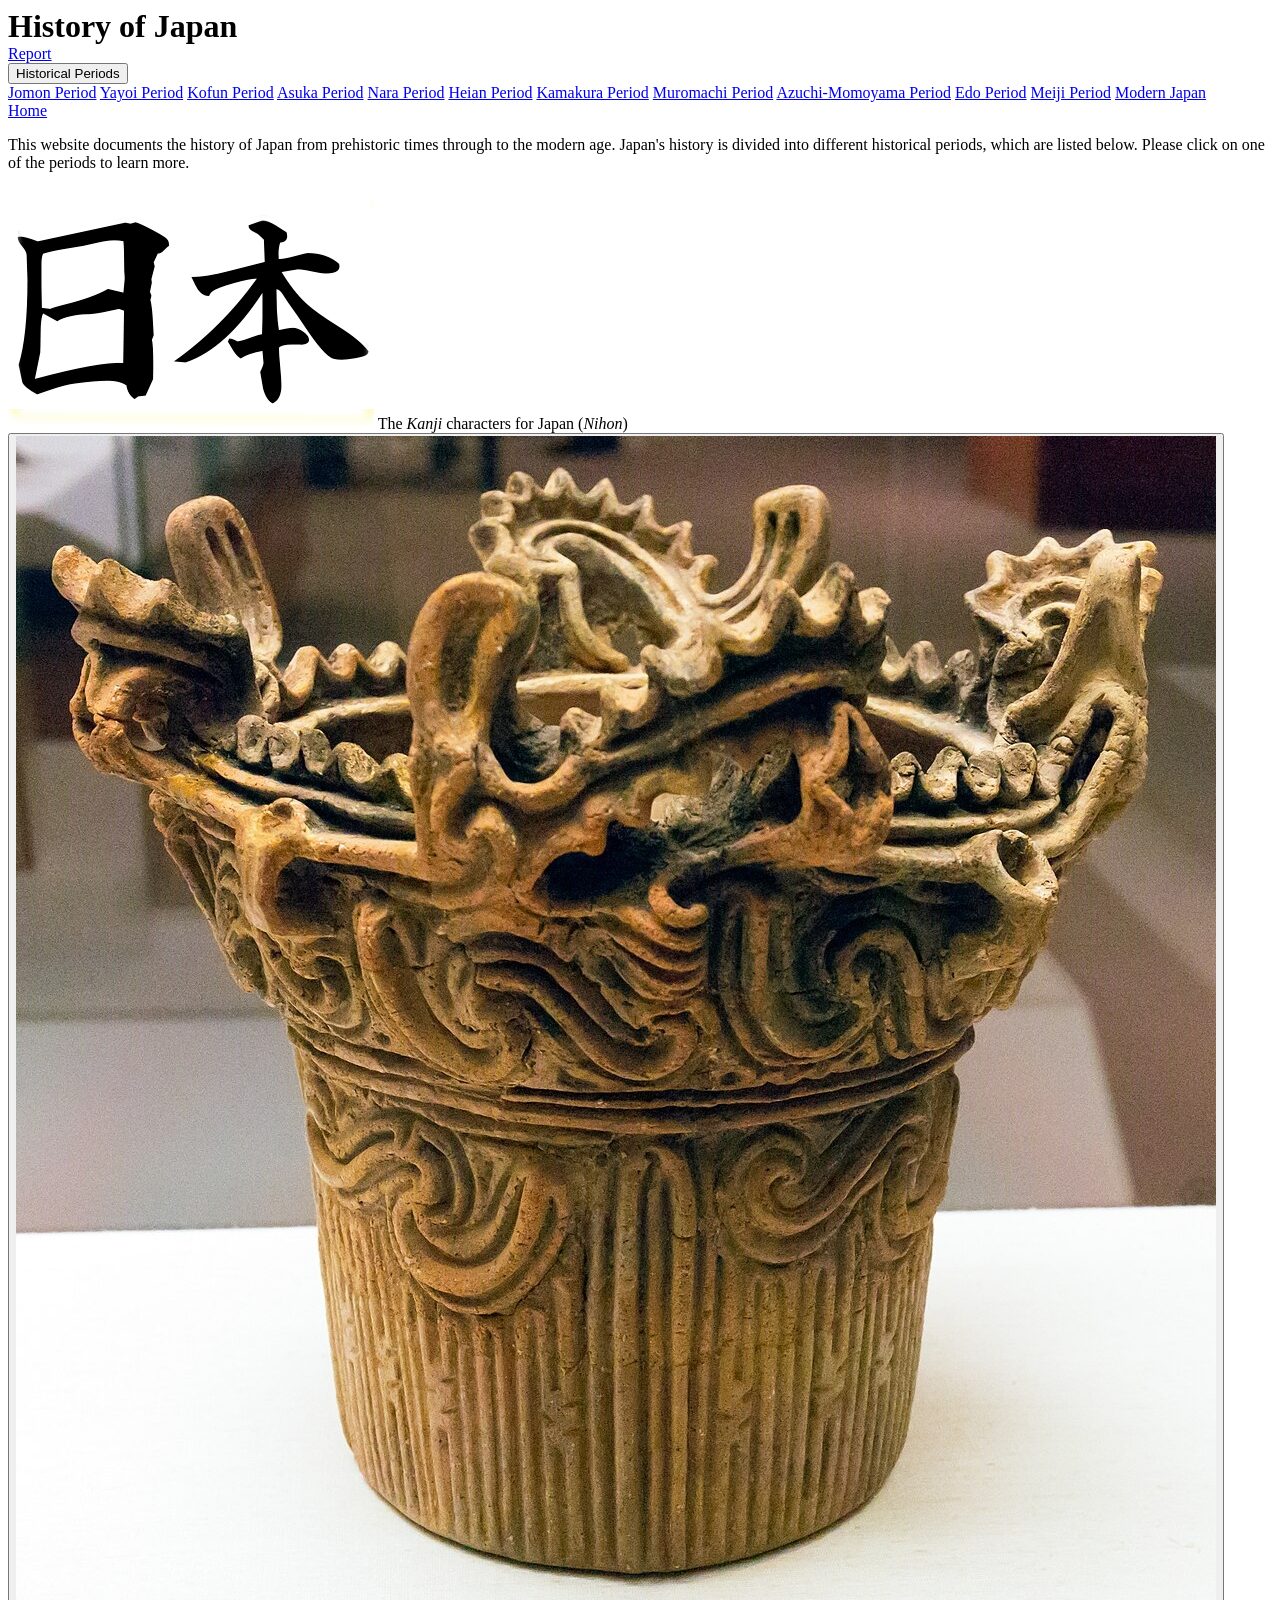
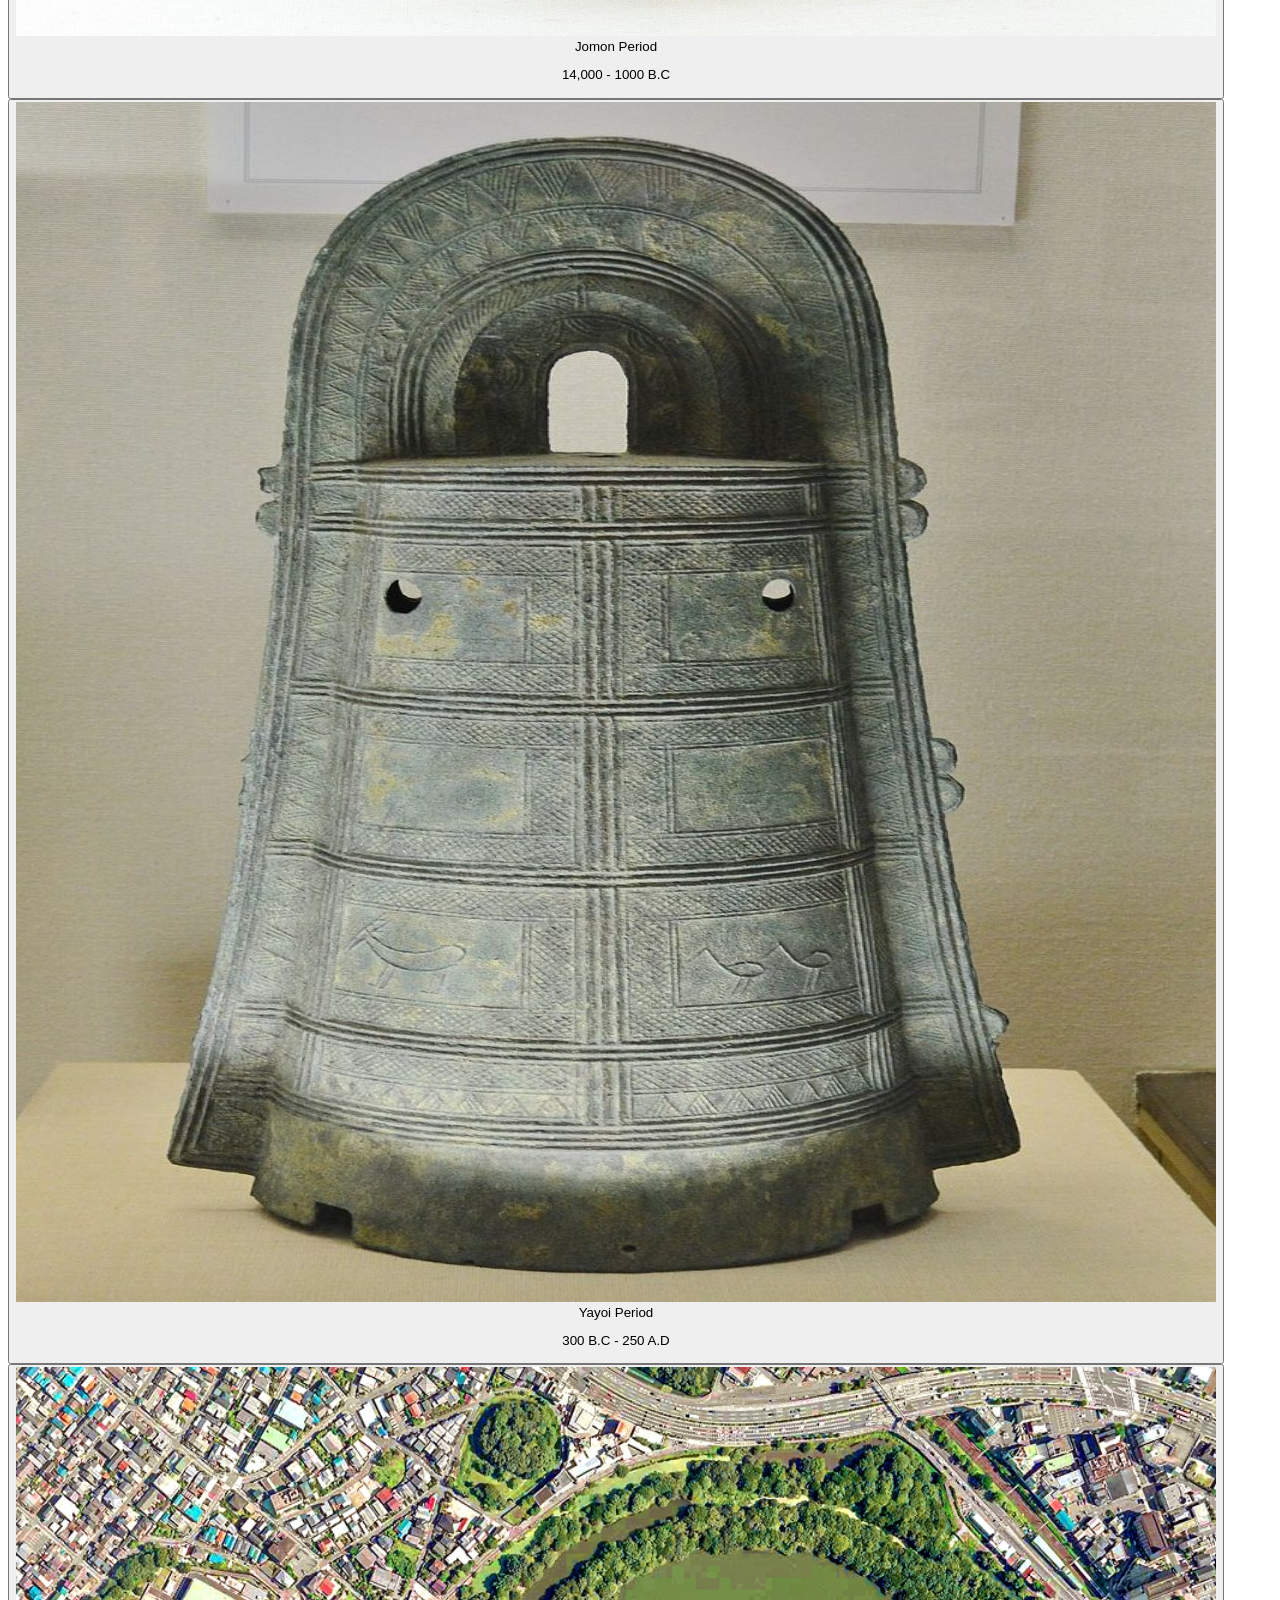
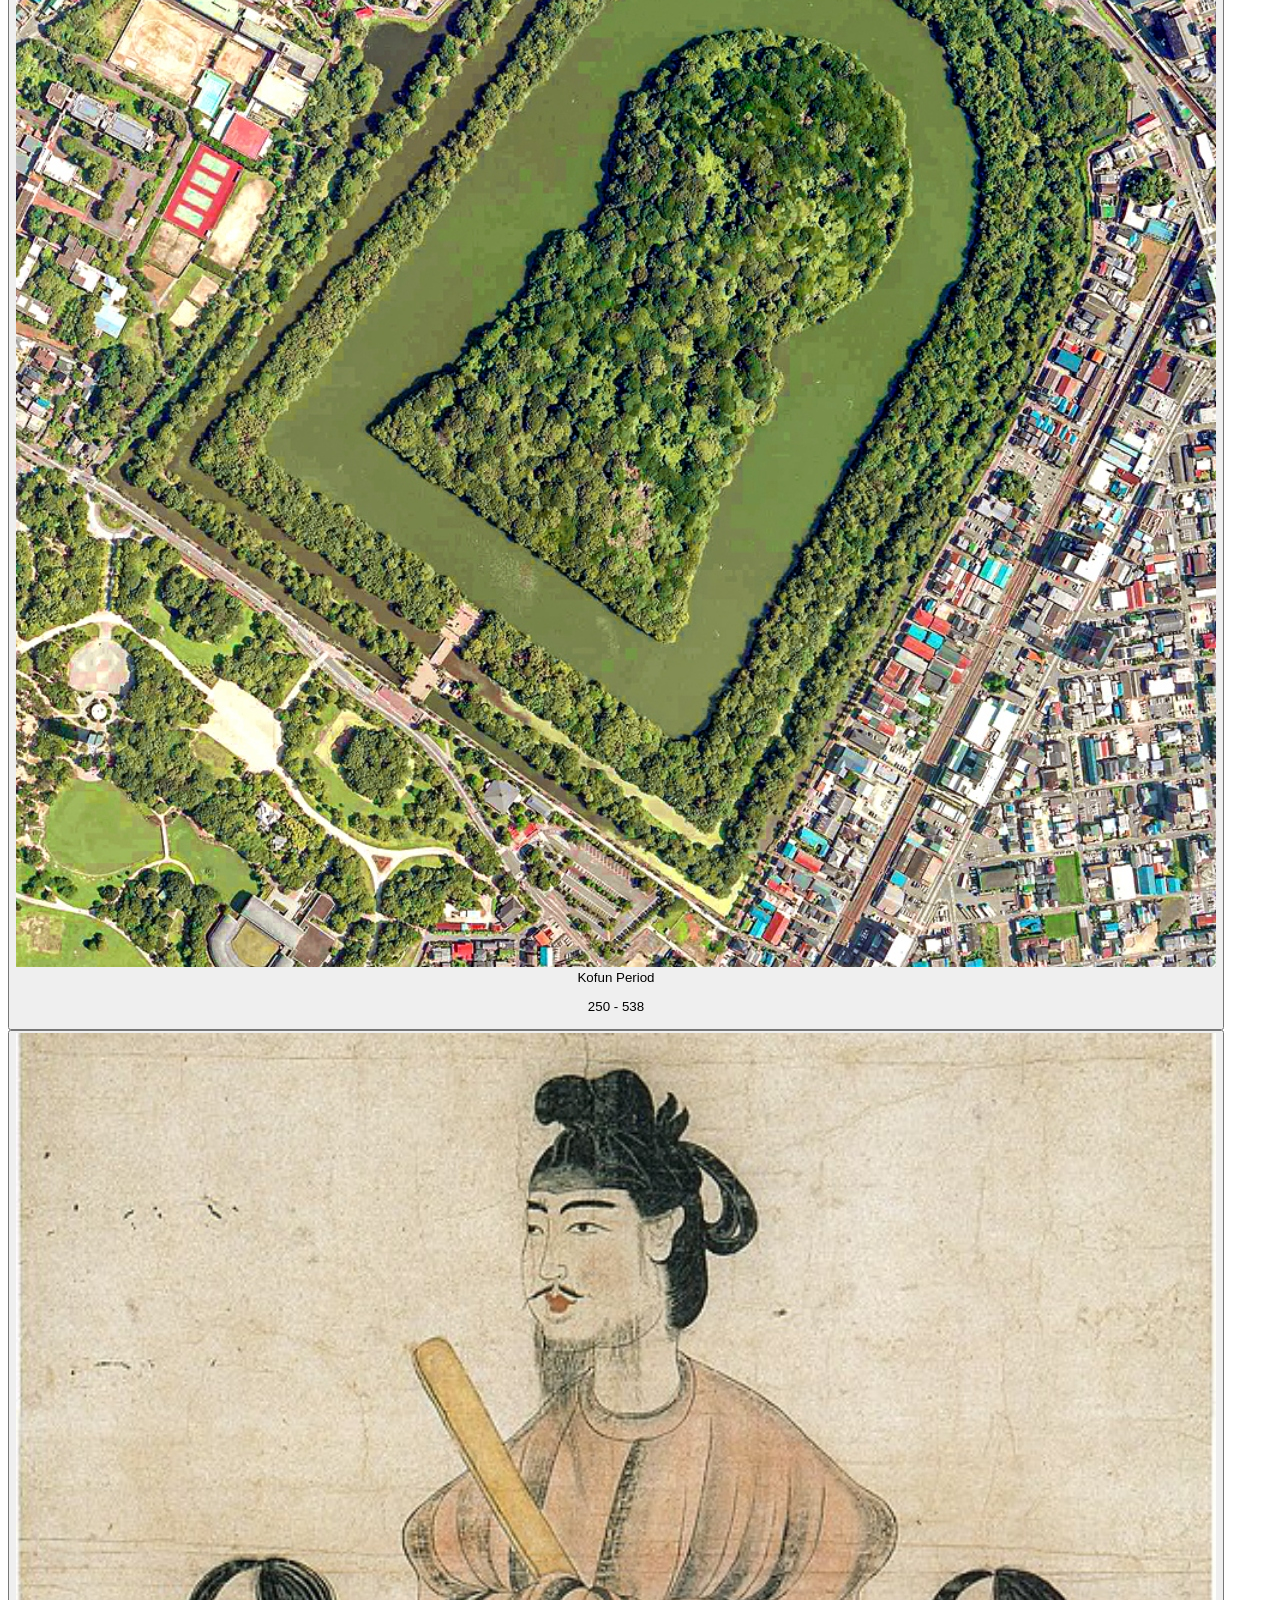
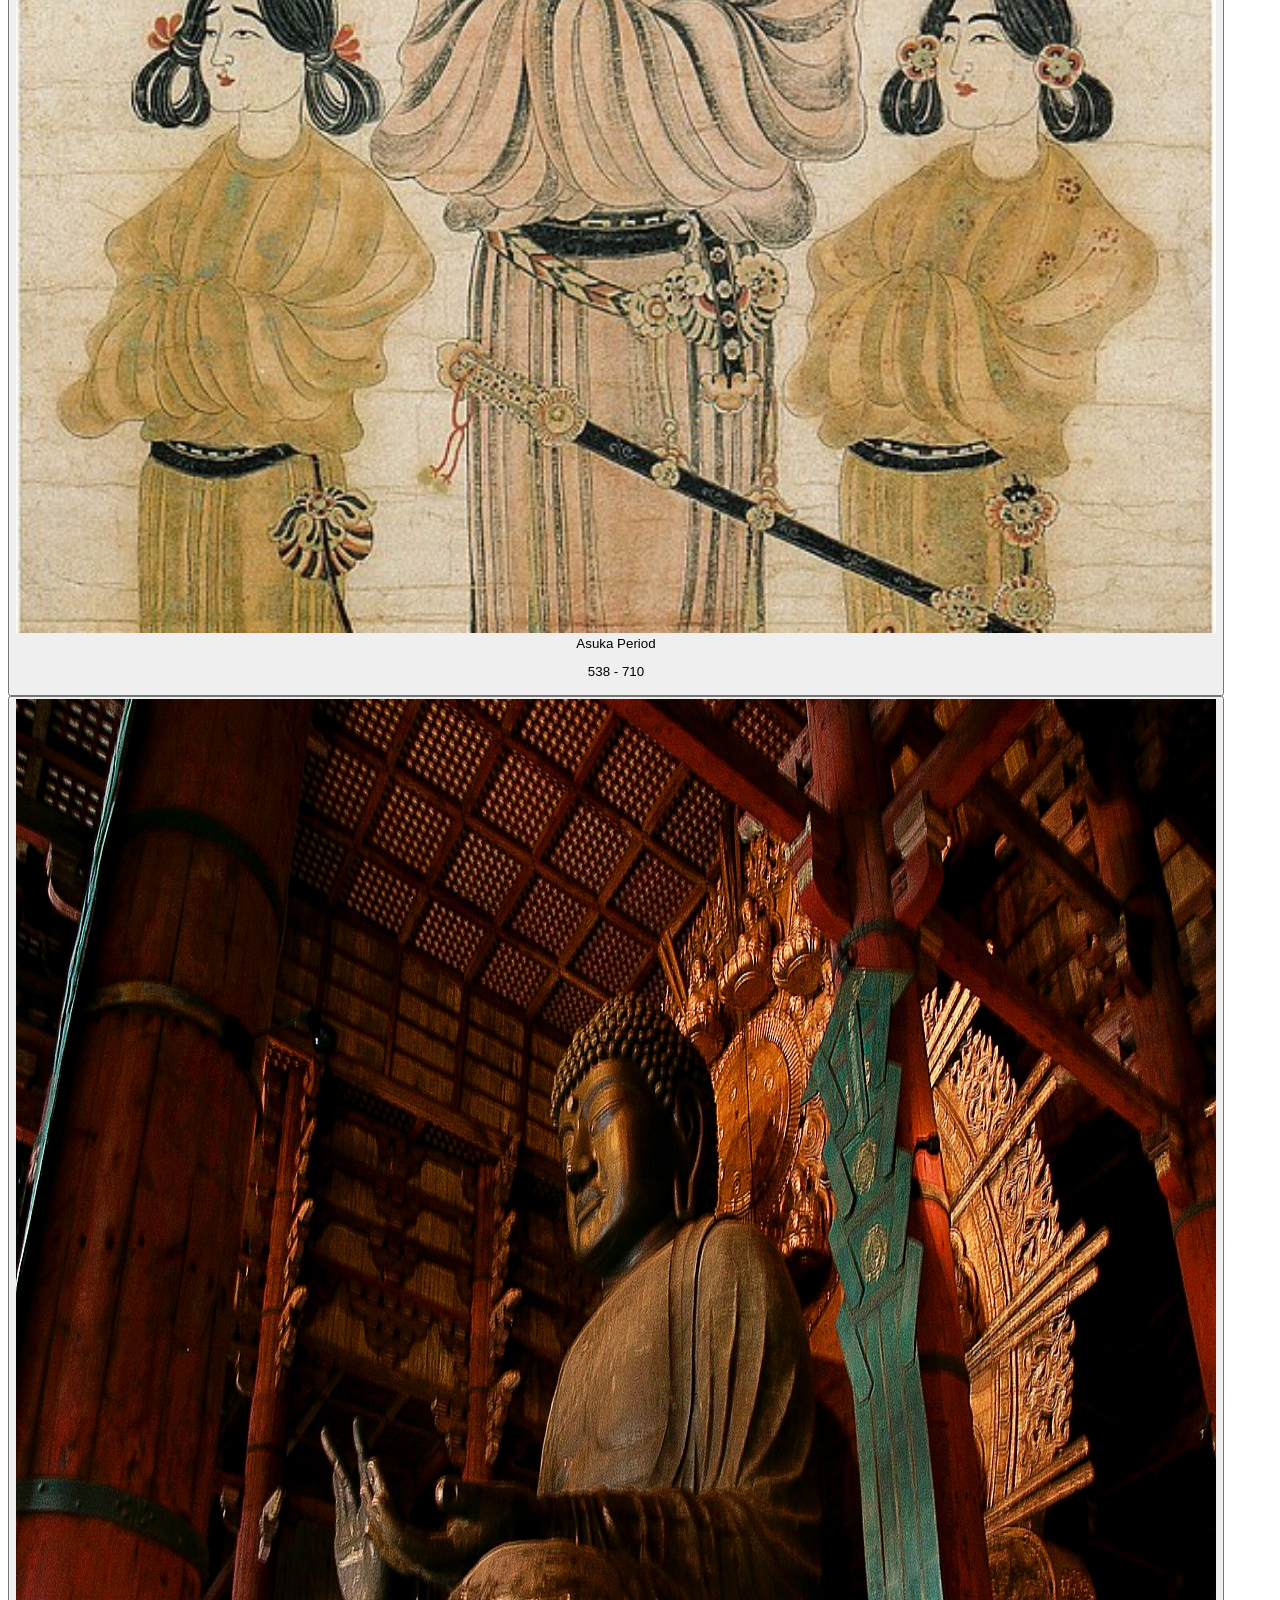
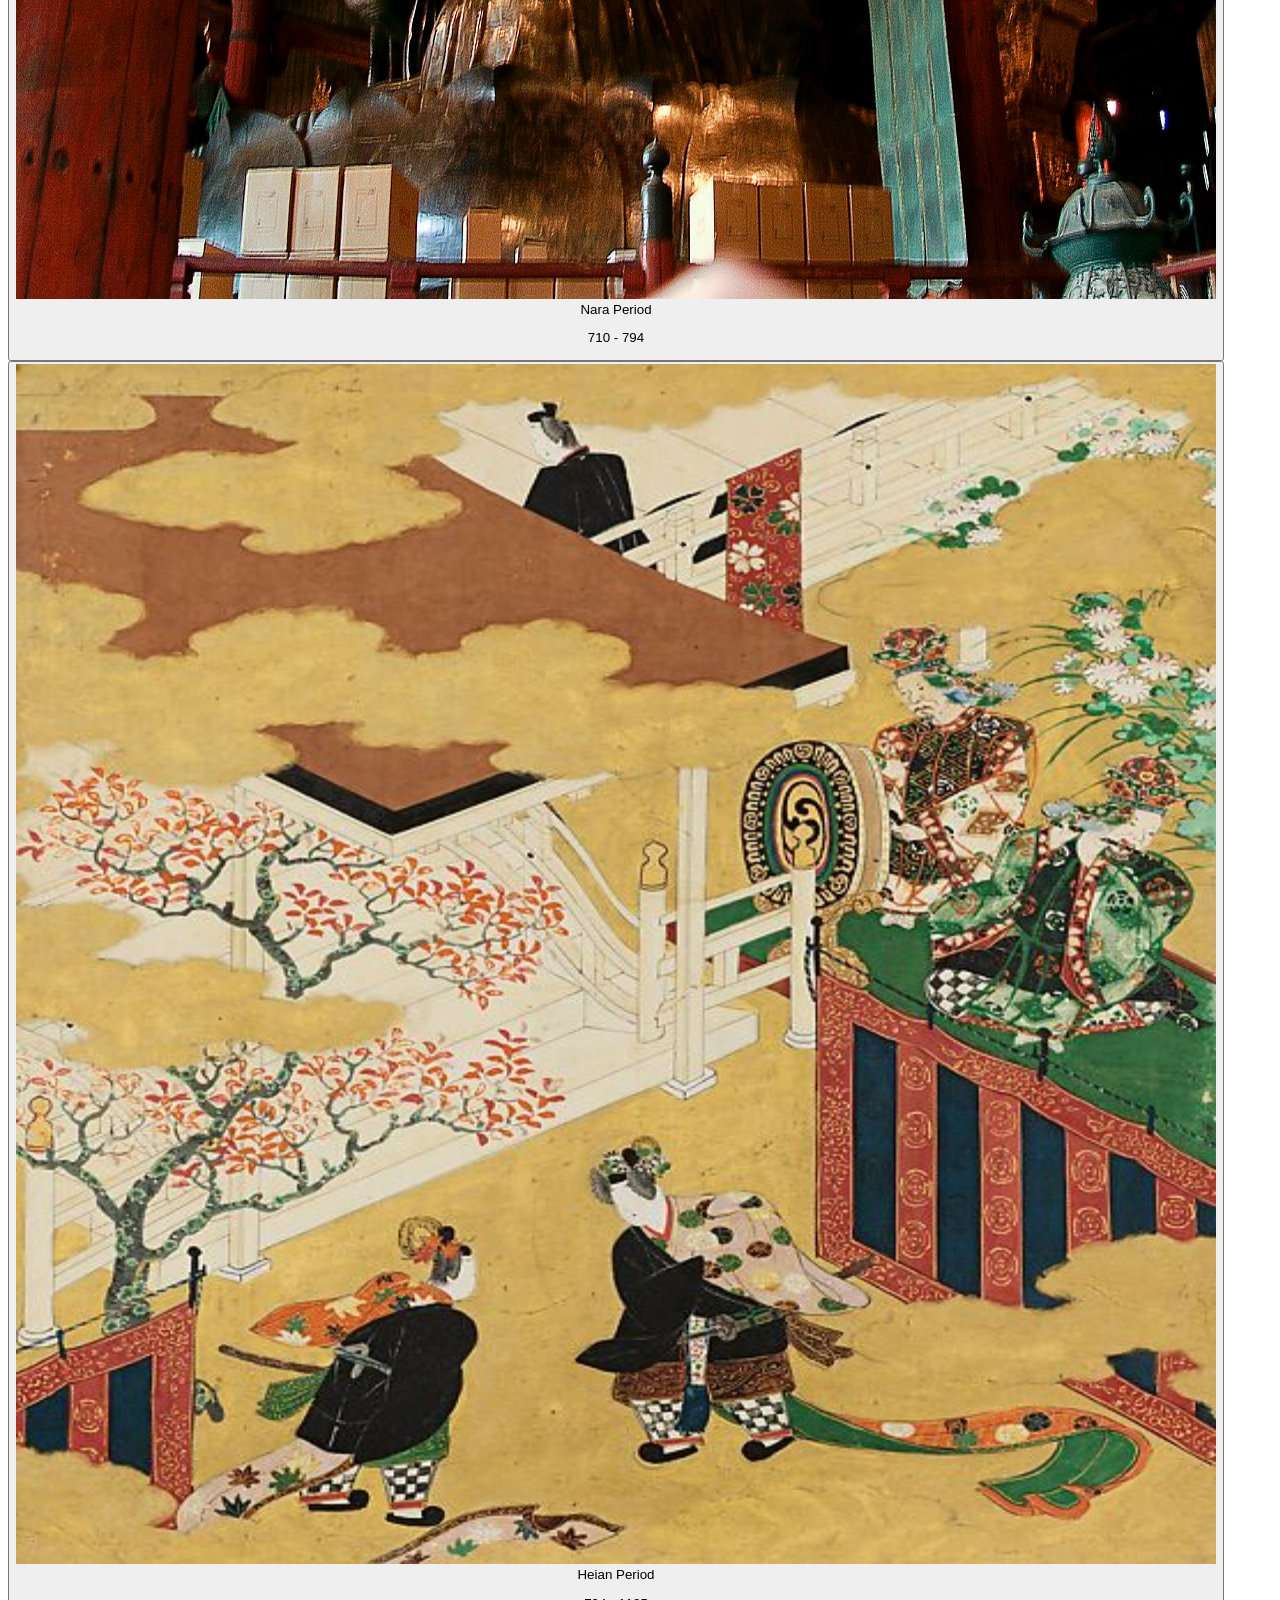
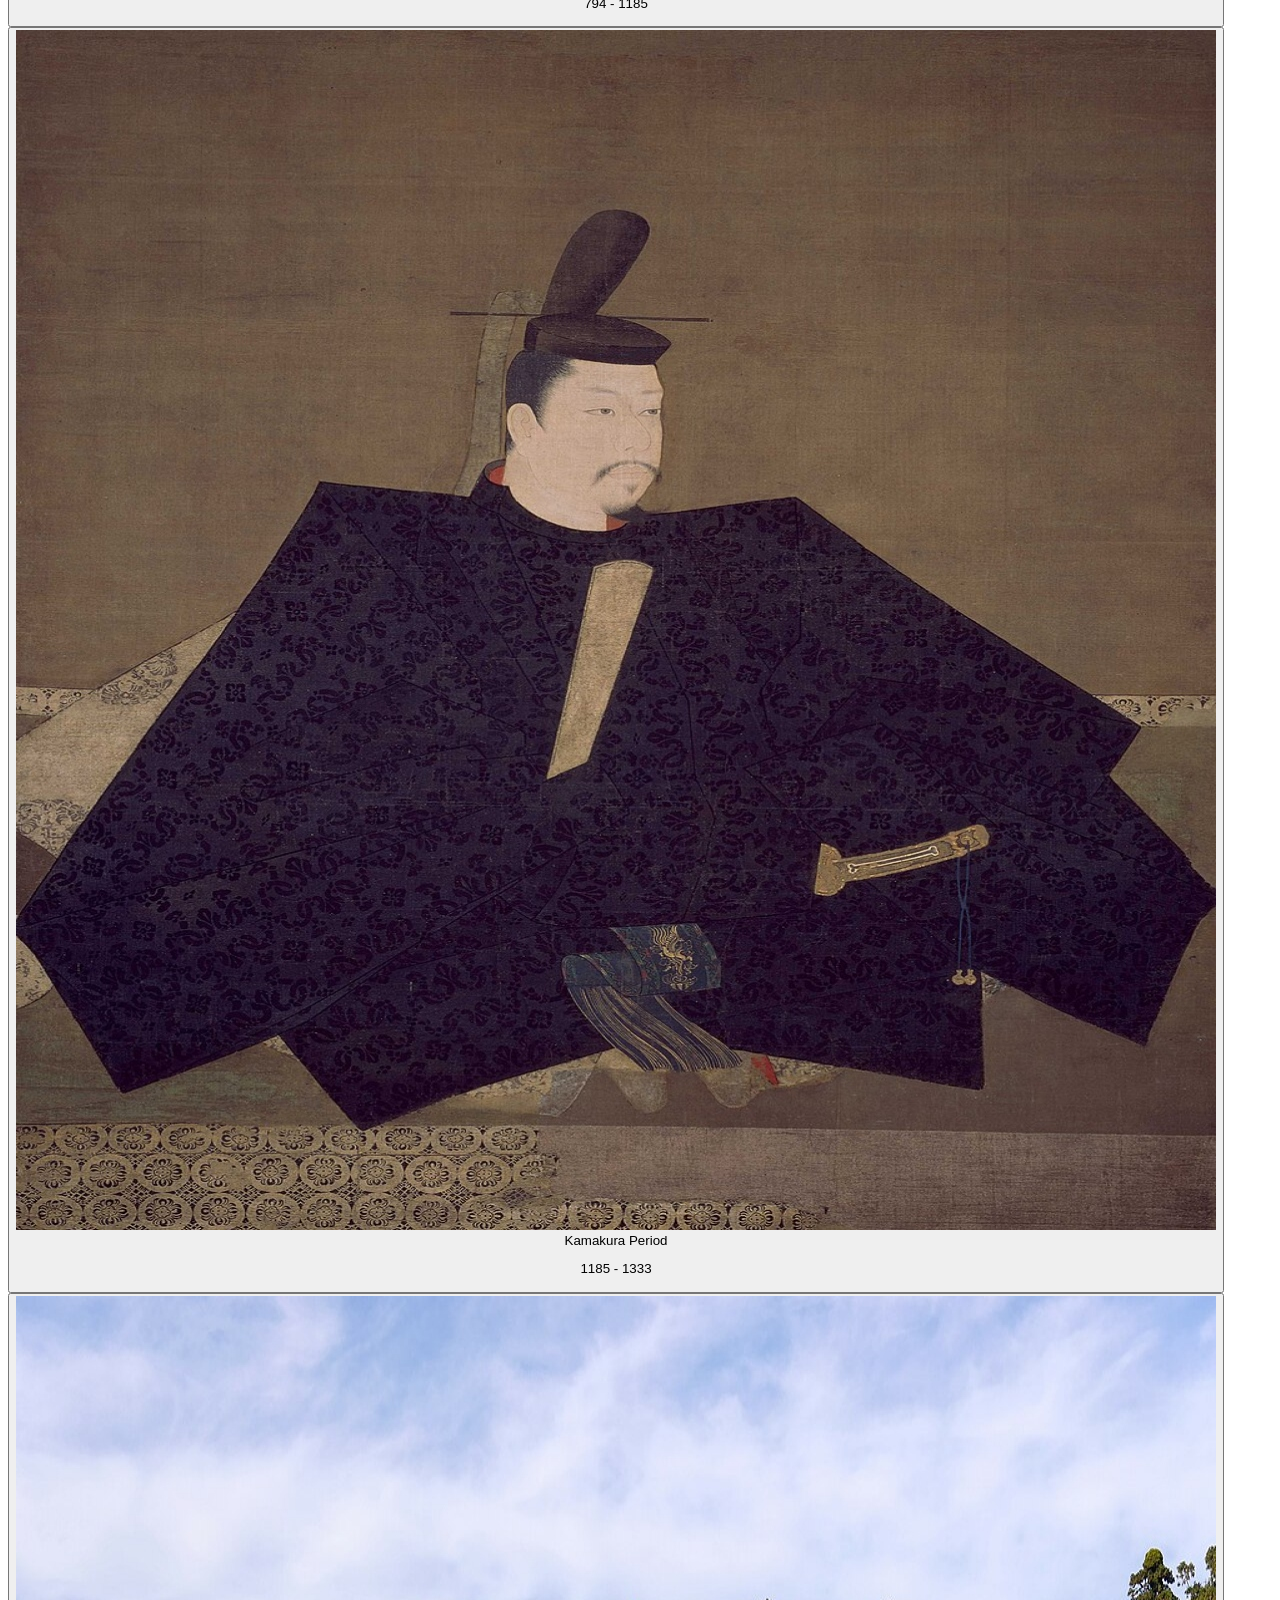
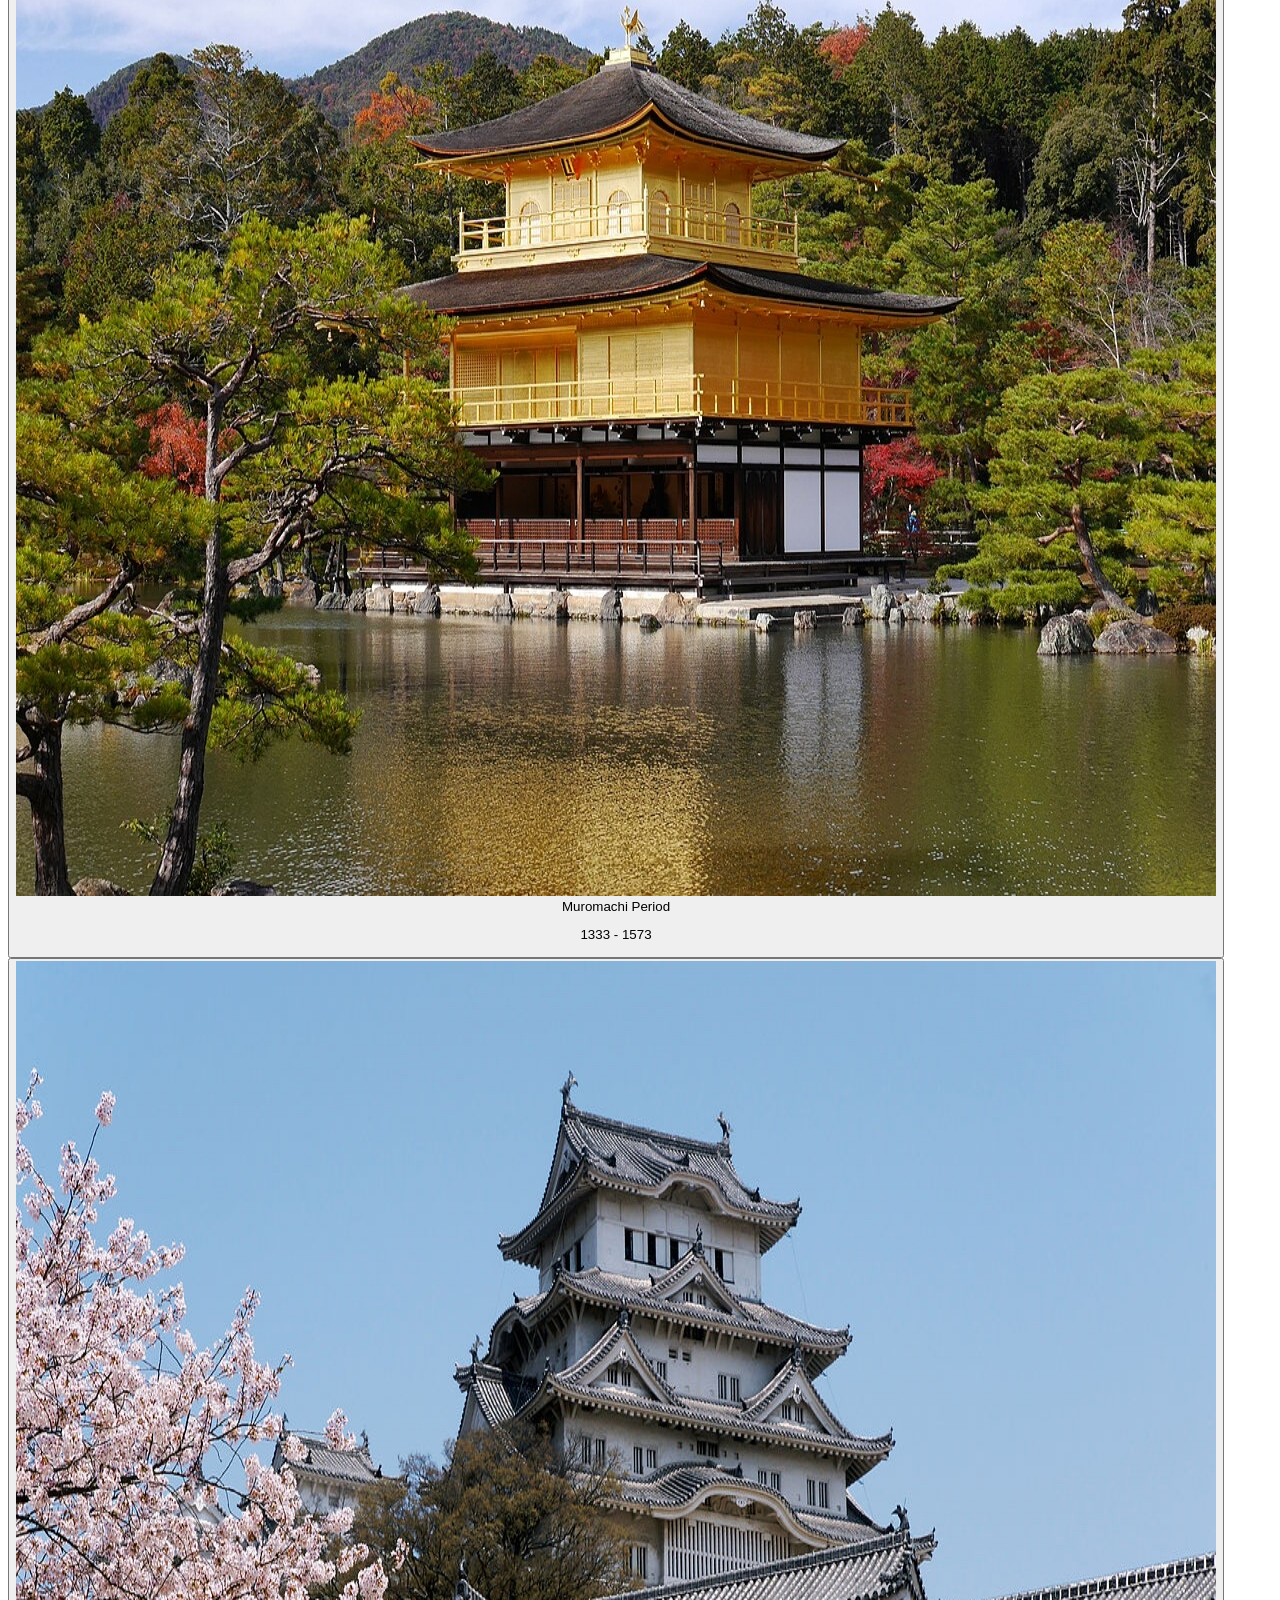
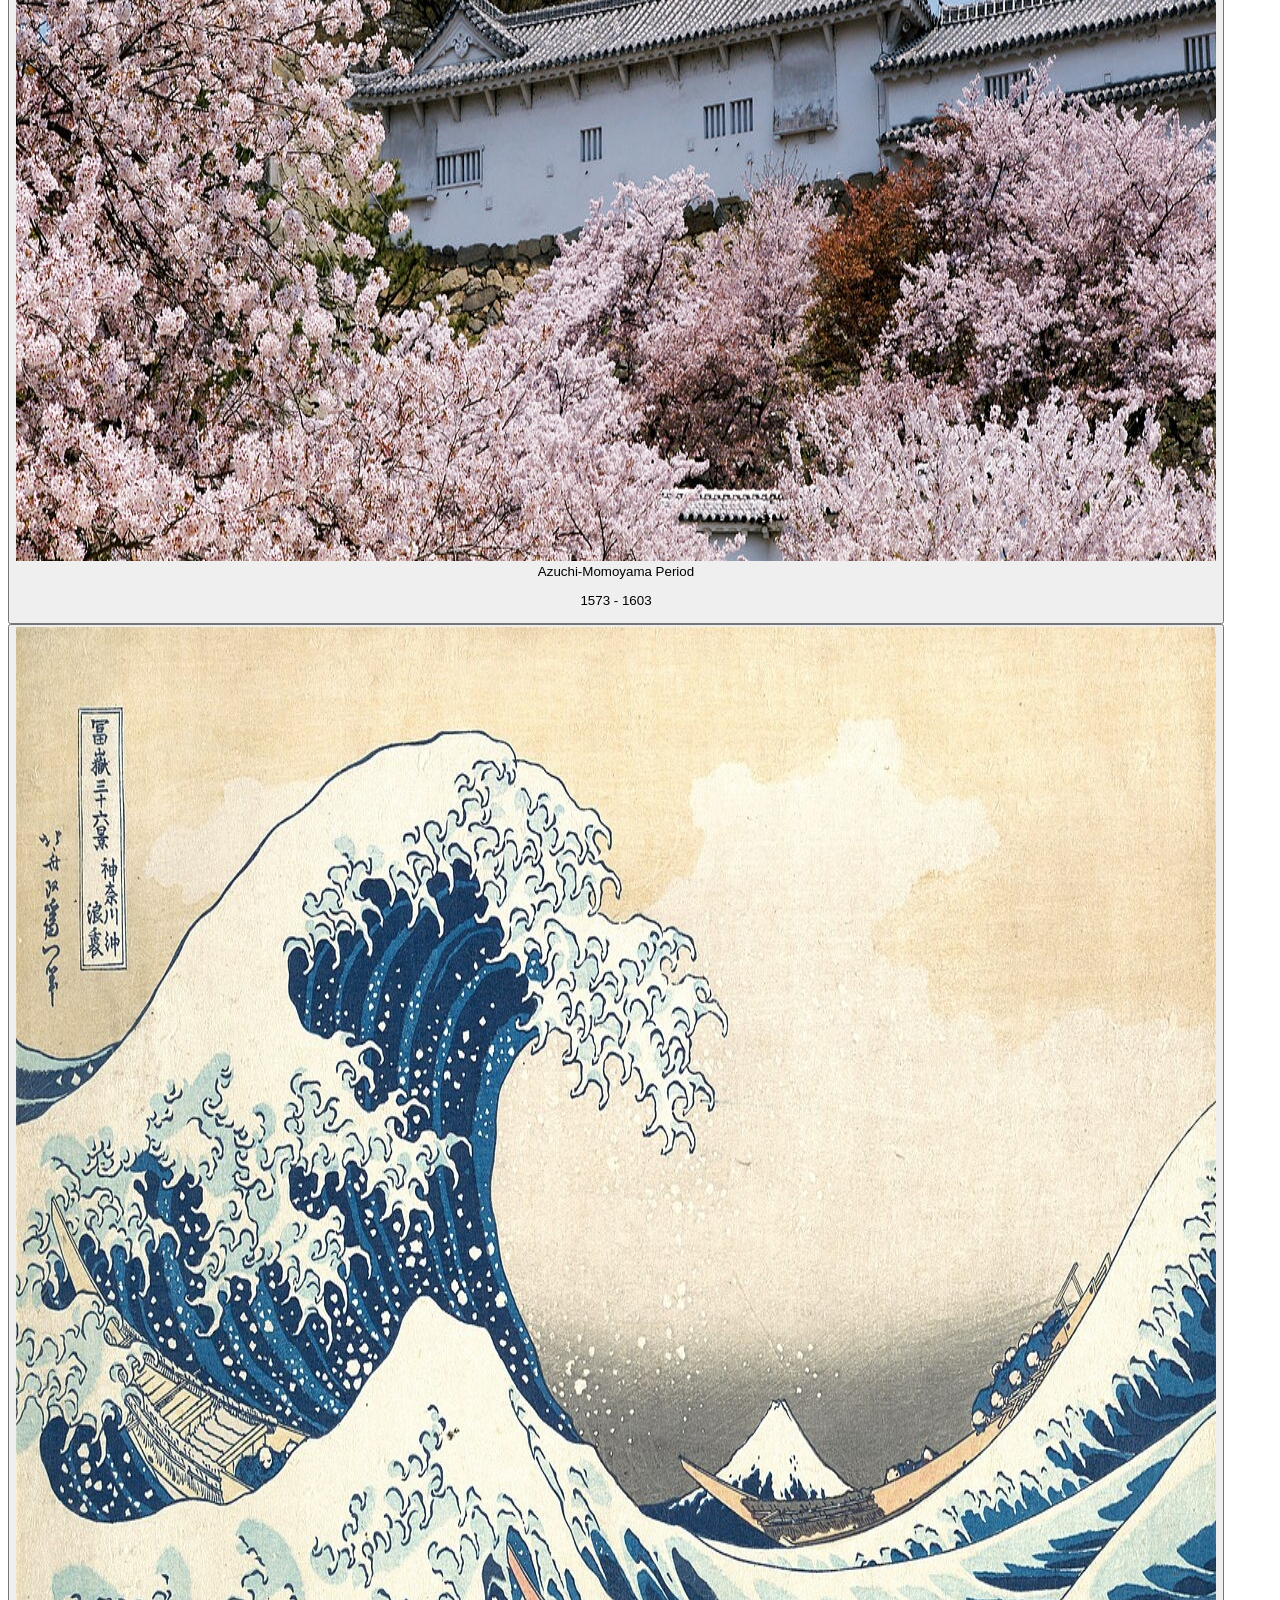
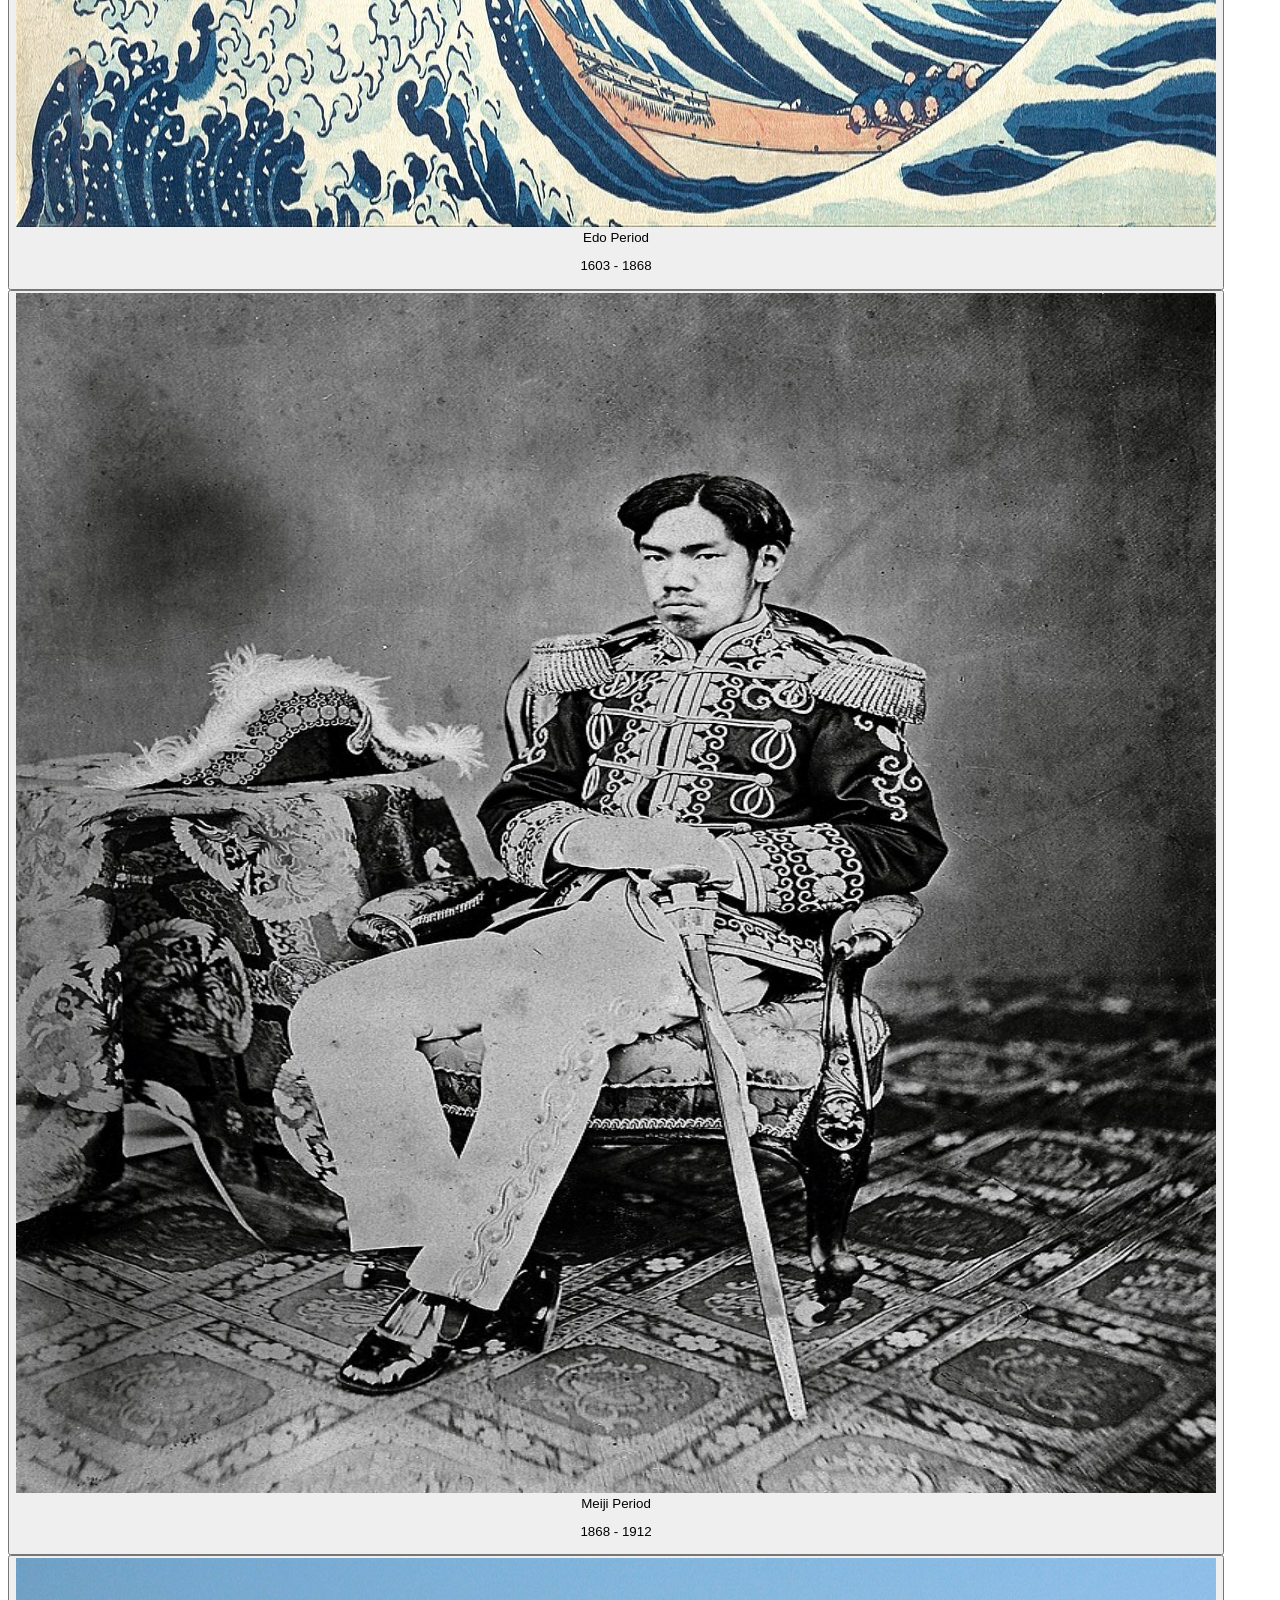
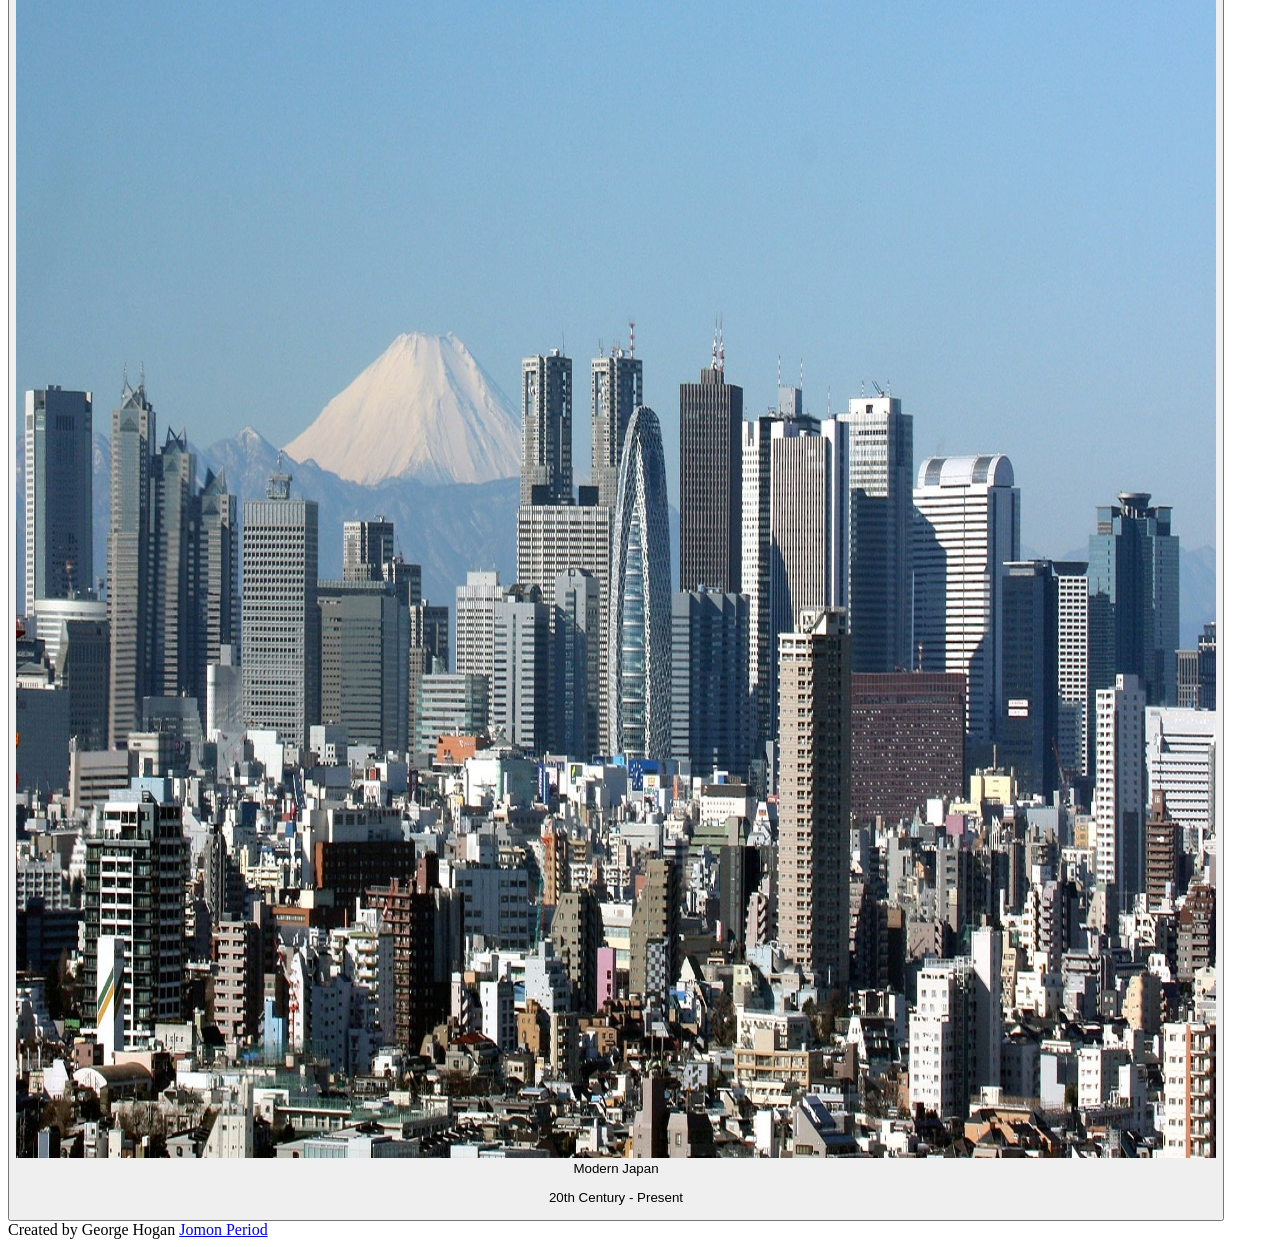
<file: index.html>
<!DOCTYPE html>
<html lang="en">
<head>
    <meta charset="UTF-8">
    <meta name="viewport" content="width=device-width, initial-scale=1.0">
    <title>History of Japan</title>
    <link rel="stylesheet" href="https://www.w3schools.com/w3css/5/w3.css">
    <link rel="stylesheet" href="styles/styles.css">
</head>
<body class="w3-sand">
    <h1 class="w3-center w3-brown" style="margin: 0;">History of Japan</h1>
    <div class="w3-bar w3-khaki">
        <a href="report.html" class="w3-bar-item w3-button w3-right">Report</a>
        <div class="w3-dropdown-hover w3-right">
            <button class="w3-button">Historical Periods</button>
            <div class="w3-dropdown-content w3-bar-block w3-card-4 w3-khaki">
                <a href="jomon.html" class="w3-bar-item w3-button">Jomon Period</a>
                <a href="yayoi.html" class="w3-bar-item w3-button">Yayoi Period</a>
                <a href="kofun.html" class="w3-bar-item w3-button">Kofun Period</a>
                <a href="asuka.html" class="w3-bar-item w3-button">Asuka Period</a>
                <a href="nara.html" class="w3-bar-item w3-button">Nara Period</a>
                <a href="heian.html" class="w3-bar-item w3-button">Heian Period</a>
                <a href="kamakura.html" class="w3-bar-item w3-button">Kamakura Period</a>
                <a href="muromachi.html" class="w3-bar-item w3-button">Muromachi Period</a>
                <a href="azuchi_momoyama.html" class="w3-bar-item w3-button">Azuchi-Momoyama Period</a>
                <a href="edo.html" class="w3-bar-item w3-button">Edo Period</a>
                <a href="meiji.html" class="w3-bar-item w3-button">Meiji Period</a>
                <a href="modern_japan.html" class="w3-bar-item w3-button">Modern Japan</a>
            </div>
        </div>
        <a href="index.html" class="w3-bar-item w3-button w3-right">Home</a>
    </div>

    <div class="w3-panel w3-center">
        <p>
            This website documents the history of Japan from prehistoric times through to the modern age.
            Japan's history is divided into different historical periods, which are listed below. Please click
            on one of the periods to learn more.<br>
        </p>
    </div>
    <div class="w3-center w3-margin">
        <img src="images/nihon_calligraphy.png" class="w3-image">
        <span>The <i>Kanji</i> characters for Japan (<i>Nihon</i>)</span>
    </div>
    <!-- Button Flex arrangement -->
    <div class="w3-flex w3-margin w3-row-padding" style="flex-wrap: wrap;">
        <div class="w3-third w3-margin-bottom">
            <a href="jomon.html">
                <button class="w3-container w3-display-container w3-round-xlarge w3-ripple w3-hover-dark-grey">
                    <img src="images/jomon.jpg" class="w3-image w3-round-xlarge w3-padding-small">
                    <div class="w3-display-middle w3-xlarge w3-text-white">Jomon Period</div>
                    <p>14,000 - 1000 B.C</p>
                </button>
            </a>
        </div>

        <div class="w3-third w3-margin-bottom">
            <a href="yayoi.html">
                <button class="w3-container w3-display-container w3-round-xlarge w3-ripple w3-hover-dark-grey">
                    <img src="images/yayoi.jpg" class="w3-image w3-round-xlarge w3-padding-small">
                    <div class="w3-display-middle w3-xlarge w3-text-white">Yayoi Period</div>
                    <p>300 B.C - 250 A.D</p>
                </button>
            </a>
        </div>

        <div class="w3-third w3-margin-bottom">
            <a href="kofun.html">
                <button class="w3-container w3-display-container w3-round-xlarge w3-ripple w3-hover-dark-grey">
                    <img src="images/kofun.jpg" class="w3-image w3-round-xlarge w3-padding-small">
                    <div class="w3-display-middle w3-xlarge w3-text-white">Kofun Period</div>
                    <p>250 - 538</p>
                </button> 
            </a>
        </div>
        
        <div class="w3-third w3-margin-bottom">
            <a href="asuka.html">
                <button class="w3-container w3-display-container w3-round-xlarge w3-ripple w3-hover-dark-grey">
                    <img src="images/asuka.jpg" class="w3-image w3-round-xlarge w3-padding-small">
                    <div class="w3-display-middle w3-xlarge w3-text-white">Asuka Period</div>
                    <p>538 - 710</p>
                </button>
            </a>
        </div>

        <div class="w3-third w3-margin-bottom">
            <a href="nara.html">
                <button class="w3-container w3-display-container w3-round-xlarge w3-ripple w3-hover-dark-grey">
                    <img src="images/nara.jpg" class="w3-image w3-round-xlarge w3-padding-small">
                    <div class="w3-display-middle w3-xlarge w3-text-white">Nara Period</div>
                    <p>710 - 794</p>
                </button>  
            </a>
        </div>

        <div class="w3-third w3-margin-bottom">
            <a href="heian.html">
                <button class="w3-container w3-display-container w3-round-xlarge w3-ripple w3-hover-dark-grey">
                    <img src="images/heian.jpg" class="w3-image w3-round-xlarge w3-padding-small">
                    <div class="w3-display-middle w3-xlarge w3-text-white">Heian Period</div>
                    <p>794 - 1185</p>
                </button>
            </a>
        </div>

        <div class="w3-third w3-margin-bottom">
            <a href="kamakura.html">
                <button class="w3-container w3-display-container w3-round-xlarge w3-ripple w3-hover-dark-grey">
                    <img src="images/Kamakura.jpg" class="w3-image w3-round-xlarge w3-padding-small">
                    <div class="w3-display-middle w3-xlarge w3-text-white">Kamakura Period</div>
                    <p>1185 - 1333</p>
                </button>
            </a>
        </div>

        <div class="w3-third w3-margin-bottom">
            <a href="muromachi.html">
                <button class="w3-container w3-display-container w3-round-xlarge w3-ripple w3-hover-dark-grey">
                    <img src="images/muromachi.jpg" class="w3-image w3-round-xlarge w3-padding-small">
                    <div class="w3-display-middle w3-xlarge w3-text-white">Muromachi Period</div>
                    <p>1333 - 1573</p>
                </button>
            </a>
        </div>

        <div class="w3-third w3-margin-bottom">
            <a href="azuchi_momoyama.html">
                <button class="w3-container w3-display-container w3-round-xlarge w3-ripple w3-hover-dark-grey">
                    <img src="images/azuchi.jpg" class="w3-image w3-round-xlarge w3-padding-small">
                    <div class="w3-display-middle w3-xlarge w3-text-white">Azuchi-Momoyama Period</div>
                    <p>1573 - 1603</p>
                </button>
            </a>
            
        </div>

        <div class="w3-third w3-margin-bottom">
            <a href="edo.html">
                <button class="w3-container w3-display-container w3-round-xlarge w3-ripple w3-hover-dark-grey">
                    <img src="images/edo.jpg" class="w3-image w3-round-xlarge w3-padding-small">
                    <div class="w3-display-middle w3-xlarge w3-text-black">Edo Period</div>
                    <p>1603 - 1868</p>
                </button>
            </a>
        </div>

        <div class="w3-third w3-margin-bottom">
            <a href="meiji.html">
                <button class="w3-container w3-display-container w3-round-xlarge w3-ripple w3-hover-dark-grey">
                    <img src="images/meiji.jpg" class="w3-image w3-round-xlarge w3-padding-small">
                    <div class="w3-display-middle w3-xlarge w3-text-white">Meiji Period</div>
                    <p>1868 - 1912</p>
                </button>
            </a>
        </div>

        <div class="w3-third w3-margin-bottom">
            <a href="modern_japan.html">
                <button class="w3-container w3-display-container w3-round-xlarge w3-ripple w3-hover-dark-grey">
                    <img src="images/modern.jpg" class="w3-image w3-round-xlarge w3-padding-small">
                    <div class="w3-display-middle w3-xlarge w3-text-white">Modern Japan</div>
                    <p>20th Century - Present</p>
                </button>
            </a>
        </div>
    </div>
    <footer class="w3-pink w3-padding-16 w3-padding">
        <span>Created by George Hogan</span>
        <span class="w3-right"><a href="jomon.html">Jomon Period</a></span>
    </footer>
</body>
</html>
</file>
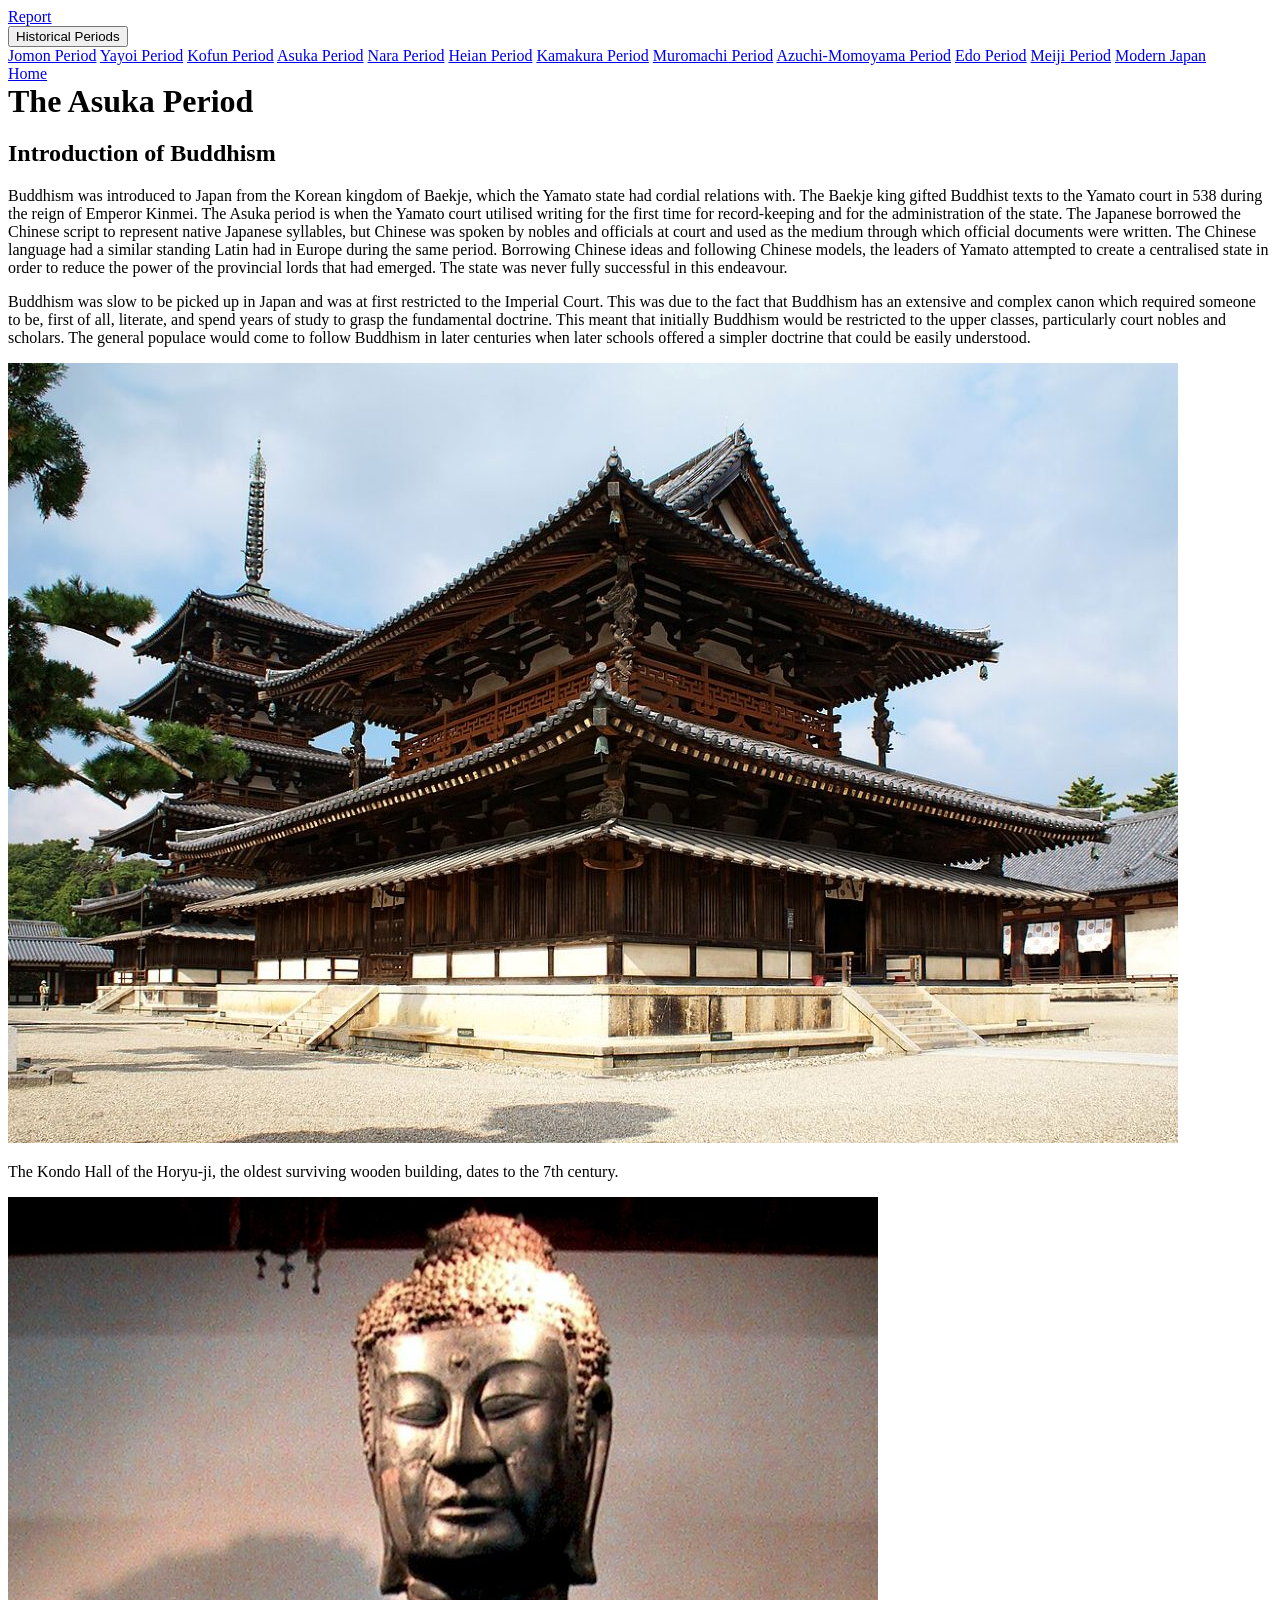
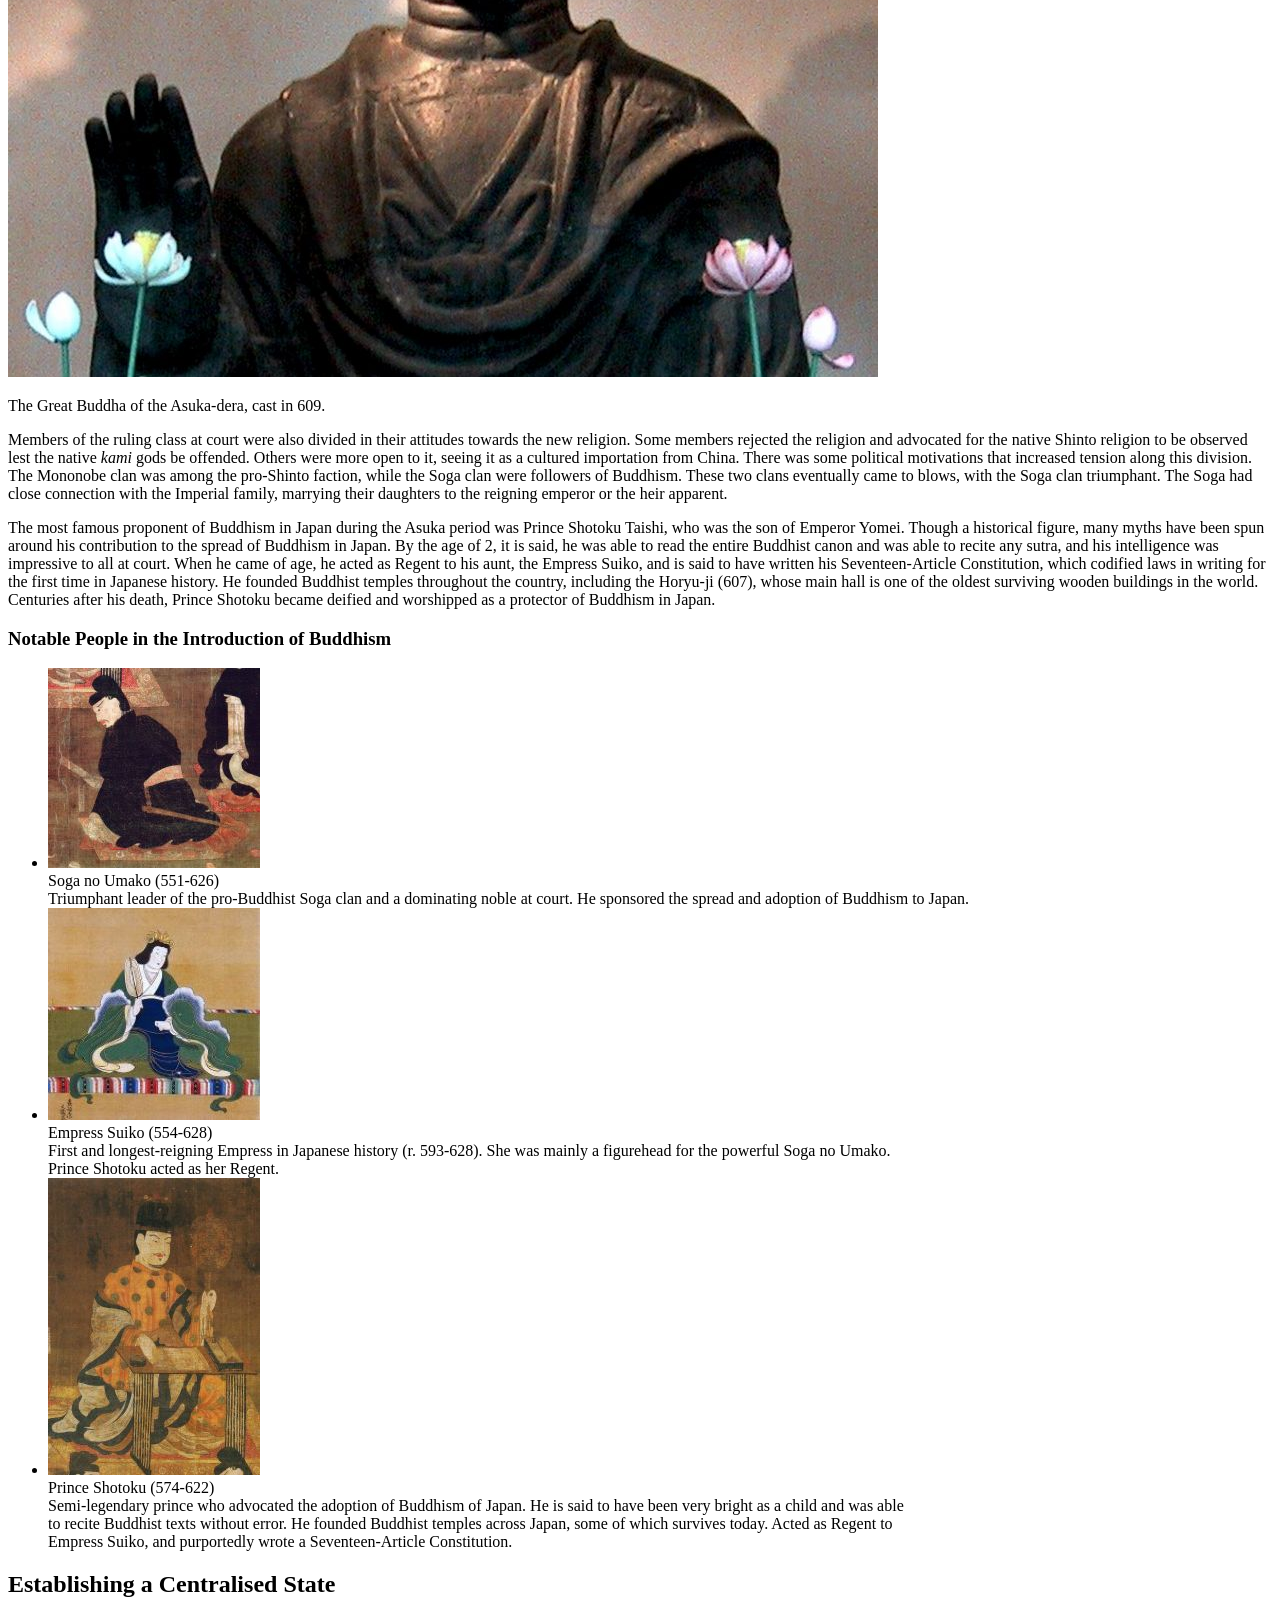
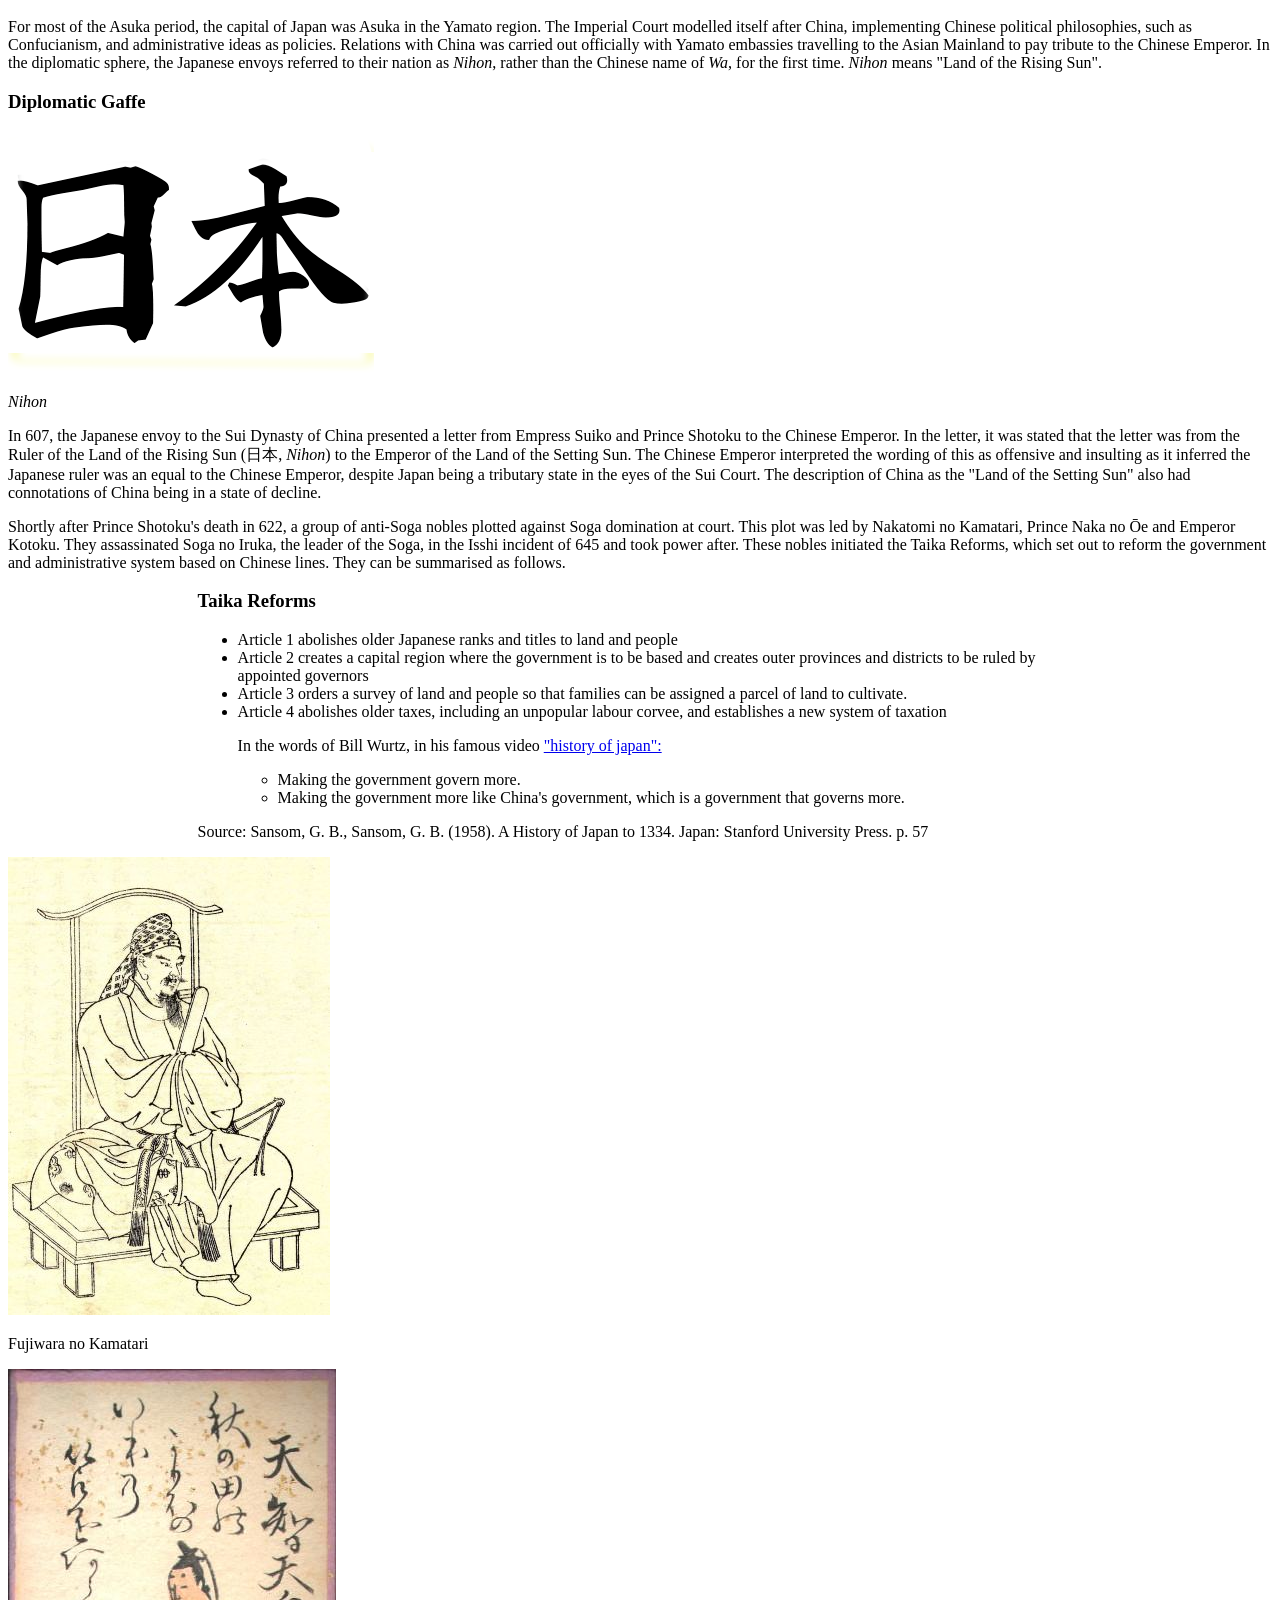
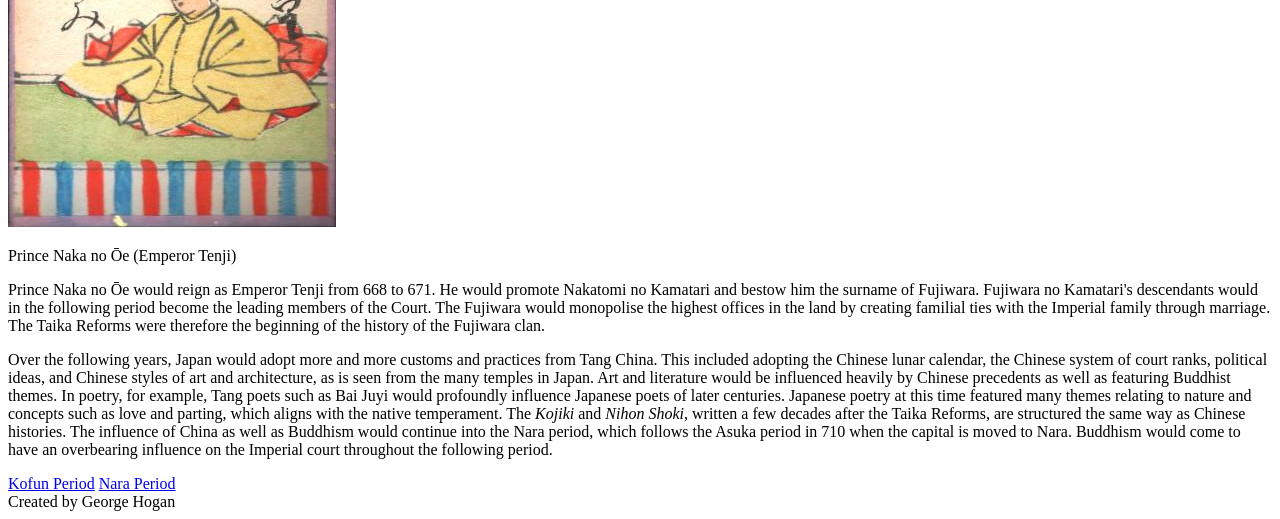
<file: asuka.html>
<!DOCTYPE html>
<html lang="en">
<head>
    <meta charset="UTF-8">
    <meta name="viewport" content="width=device-width, initial-scale=1.0">
    <title>Asuka Period</title>
    <link rel="stylesheet" href="https://www.w3schools.com/w3css/5/w3.css">
    <link rel="stylesheet" href="styles/styles.css">
</head>

<body class="w3-sand">
    
    <div class="w3-bar w3-khaki">
        <a href="report.html" class="w3-bar-item w3-button w3-right">Report</a>
        <div class="w3-dropdown-hover w3-right">
            <button class="w3-button">Historical Periods</button>
            <div class="w3-dropdown-content w3-bar-block w3-card-4 w3-khaki">
                <a href="jomon.html" class="w3-bar-item w3-button">Jomon Period</a>
                <a href="yayoi.html" class="w3-bar-item w3-button">Yayoi Period</a>
                <a href="kofun.html" class="w3-bar-item w3-button">Kofun Period</a>
                <a href="asuka.html" class="w3-bar-item w3-button">Asuka Period</a>
                <a href="nara.html" class="w3-bar-item w3-button">Nara Period</a>
                <a href="heian.html" class="w3-bar-item w3-button">Heian Period</a>
                <a href="kamakura.html" class="w3-bar-item w3-button">Kamakura Period</a>
                <a href="muromachi.html" class="w3-bar-item w3-button">Muromachi Period</a>
                <a href="azuchi_momoyama.html" class="w3-bar-item w3-button">Azuchi-Momoyama Period</a>
                <a href="edo.html" class="w3-bar-item w3-button">Edo Period</a>
                <a href="meiji.html" class="w3-bar-item w3-button">Meiji Period</a>
                <a href="modern_japan.html" class="w3-bar-item w3-button">Modern Japan</a>
            </div>
        </div>
        <a href="index.html" class="w3-bar-item w3-button w3-right">Home</a>
    </div>

    <h1 class="w3-center w3-brown" style="margin: 0;">The Asuka Period</h1>

    <div class="w3-panel">
        <h2>Introduction of Buddhism</h2>
        <p>
            Buddhism was introduced to Japan from the Korean kingdom of Baekje, which the Yamato state had cordial relations with. The Baekje 
            king gifted Buddhist texts to the Yamato court in 538 during the reign of Emperor Kinmei. The Asuka period is when the Yamato court 
            utilised writing for the first time for record-keeping and for the administration of the state. The Japanese borrowed the Chinese script 
            to represent native Japanese syllables, but Chinese was spoken by nobles and officials at court and used as the medium through which 
            official documents were written. The Chinese language had a similar standing Latin had in Europe during the same period. Borrowing Chinese 
            ideas and following Chinese models, the leaders of Yamato attempted to create a centralised state in order to reduce the power of the provincial 
            lords that had emerged. The state was never fully successful in this endeavour.
        </p>
        <p>
            Buddhism was slow to be picked up in Japan and was at first restricted to the Imperial Court. This was due to the fact that Buddhism has an extensive 
            and complex canon which required someone to be, first of all, literate, and spend years of study to grasp the fundamental doctrine. This meant that initially 
            Buddhism would be restricted to the upper classes, particularly court nobles and scholars. The general populace would come to follow Buddhism in later 
            centuries when later schools offered a simpler doctrine that could be easily understood.
        </p>
        <div class="w3-panel w3-flex w3-text-blue w3-center">
            <div class="w3-container">
                <img src="images/horyuji.jpg" alt="horyuji" class="w3-image w3-round-xlarge">
                <p>The Kondo Hall of the Horyu-ji, the oldest surviving wooden building, dates to the 7th century.</p>
            </div>
            <div class="w3-container">
                <img src="images/Asuka_Buddha.jpg" alt="Asuka_Buddha" class="w3-image w3-round-xlarge">
                <p>The Great Buddha of the Asuka-dera, cast in 609.</p>
            </div>
        </div>
        <p>
            Members of the ruling class at court were also divided in their attitudes towards the new religion. Some members rejected the religion and advocated 
            for the native Shinto religion to be observed lest the native <i>kami</i> gods be offended. Others were more open to it, seeing it as a cultured importation from China. There was some political motivations 
            that increased tension along this division. The Mononobe clan was among the pro-Shinto faction, while the Soga clan were followers of Buddhism. These two 
            clans eventually came to blows, with the Soga clan triumphant. The Soga had close connection with the Imperial family, marrying their daughters to the reigning emperor or 
            the heir apparent.
        </p>
        <p>
            The most famous proponent of Buddhism in Japan during the Asuka period was Prince Shotoku Taishi, who was the son of Emperor Yomei. Though a historical figure, 
            many myths have been spun around his contribution to the spread of Buddhism in Japan. By the age of 2, it is said, he was able to read the entire Buddhist canon and 
            was able to recite any sutra, and his intelligence was impressive to all at court. When he came of age, he acted as Regent to his aunt, the Empress Suiko, and is said to 
            have written his Seventeen-Article Constitution, which codified laws in writing for the first time in Japanese history. He founded Buddhist temples throughout the country, 
            including the Horyu-ji (607), whose main hall is one of the oldest surviving wooden buildings in the world. Centuries after his death, Prince Shotoku became deified and worshipped as a protector 
            of Buddhism in Japan.
        </p>
    </div>
    <!-- List of Important Figures -->
    <div class="w3-panel">
        <h3 class="w3-center">Notable People in the Introduction of Buddhism</h3>
        <ul class="w3-ul w3-card-4">
            <li class="w3-bar">
                <div class="w3-bar-item">
                    <img src="images/soga_no_umako.jpg" alt="soga_no_umako" class="w3-left w3-image">
                </div>
                <div class="w3-bar-item">
                    <span class="w3-large">Soga no Umako (551-626)</span><br>
                    <span>
                        Triumphant leader of the pro-Buddhist Soga clan and a dominating noble at court.
                        He sponsored the spread and adoption of Buddhism to Japan.
                    </span>
                </div>
            </li>
            <li class="w3-bar">
                <div class="w3-bar-item">
                    <img src="images/empress_suiko.jpg" alt="empress_suiko" class="w3-left w3-image">
                </div>
                <div class="w3-bar-item">
                    <span class="w3-large">Empress Suiko (554-628)</span><br>
                    <span>
                        First and longest-reigning Empress in Japanese history (r. 593-628). She was mainly a figurehead for the powerful Soga no Umako.<br>
                        Prince Shotoku acted as her Regent.
                    </span>
                </div>
            </li>
            <li class="w3-bar">
                <div class="w3-bar-item">
                    <img src="images/shotoku_taishi.jpg" alt="shotoku_taishi" class="w3-left w3-image">
                </div>
                <div class="w3-bar-item">
                    <span class="w3-large">Prince Shotoku (574-622)</span><br>
                    <span>
                        Semi-legendary prince who advocated the adoption of Buddhism of Japan. He is said to have been very bright as a child and was able<br>
                        to recite Buddhist texts without error. He founded Buddhist temples across Japan, some of which survives today. Acted as Regent to<br>
                        Empress Suiko, and purportedly wrote a Seventeen-Article Constitution.
                    </span>
                </div>
            </li>
        </ul>
    </div>
    <div class="w3-panel">
        <h2>Establishing a Centralised State</h2>
        <p>
            For most of the Asuka period, the capital of Japan was Asuka in the Yamato region. The Imperial Court modelled itself after China, implementing 
            Chinese political philosophies, such as Confucianism, and administrative ideas as policies. Relations with China was carried out officially with 
            Yamato embassies travelling to the Asian Mainland to pay tribute to the Chinese Emperor. In the diplomatic sphere, the Japanese envoys referred to 
            their nation as <i>Nihon</i>, rather than the Chinese name of <i>Wa</i>, for the first time. <i>Nihon</i> means "Land of the Rising Sun".
        </p>
        <div class="w3-leftbar w3-border-blue w3-center w3-khaki">
            <header class="w3-amber">
                <h3>Diplomatic Gaffe</h3>
            </header>
            <div class="w3-flex" style="align-items: center; flex-wrap: wrap;">
                <div class="w3-text-blue w3-container w3-quarter">
                    <img src="images/nihon_calligraphy.png" alt="nihon_calligraphy" class="w3-image">
                    <p><i>Nihon</i></p>
                </div>
                <div class="w3-container w3-threequarter">
                    <p>
                        In 607, the Japanese envoy to the Sui Dynasty of China presented a letter from Empress Suiko and Prince Shotoku to the Chinese Emperor.
                        In the letter, it was stated that the letter was from the Ruler of the Land of the Rising Sun (日本, <i>Nihon</i>) to the Emperor of the Land 
                        of the Setting Sun. The Chinese Emperor interpreted the wording of this as offensive and insulting as it inferred the Japanese ruler was an equal 
                        to the Chinese Emperor, despite Japan being a tributary state in the eyes of the Sui Court. The description of China as the "Land of the Setting Sun" 
                        also had connotations of China being in a state of decline.
                    </p>
                </div>
            </div> 
        </div>
        <p>
            Shortly after Prince Shotoku's death in 622, a group of anti-Soga nobles plotted against Soga domination at court. This plot was led by Nakatomi no 
            Kamatari, Prince Naka no Ōe and Emperor Kotoku. They assassinated Soga no Iruka, the leader of the Soga, in the Isshi incident of 645 and took power 
            after. These nobles initiated the Taika Reforms, which set out to reform the government and administrative system based on Chinese lines. They can be 
            summarised as follows.
        </p>
        <div class="w3-card-4" style="margin-left: 15%; margin-right: 15%;">
            <header class="w3-center w3-orange">
                <h3>
                    Taika Reforms
                </h3>
            </header>
            <ul>
                <li>Article 1 abolishes older Japanese ranks and titles to land and people</li>
                <li>Article 2 creates a capital region where the government is to be based and creates outer provinces and districts to be ruled by appointed governors</li>
                <li>Article 3 orders a survey of land and people so that families can be assigned a parcel of land to cultivate.</li>
                <li>Article 4 abolishes older taxes, including an unpopular labour corvee, and establishes a new system of taxation</li>
                <p>In the words of Bill Wurtz, in his famous video <a href="https://www.youtube.com/watch?v=Mh5LY4Mz15o&t=71s">"history of japan":</a></p>
                <ul>
                    <li>Making the government govern more.</li>
                    <li>Making the government more like China's government, which is a government that governs more.</li>
                </ul>
            </ul>
            <footer class="w3-orange">
                <p class="w3-padding w3-text-orange w3-hover-text-white">Source: Sansom, G. B., Sansom, G. B. (1958). A History of Japan to 1334. Japan: Stanford University Press. p. 57</p>
            </footer>
        </div>
        <div class="w3-panel w3-flex w3-center w3-text-blue" style="justify-content: space-around;">
            <div class="w3-container">
                <img src="images/Fujiwara_no_Kamatari.jpg" alt="Fujiwara_no_Kamatari" class="w3-image w3-round-xlarge">
                <p>Fujiwara no Kamatari</p>
            </div>
            <div class="w3-container">
                <img src="images/Emperor_Tenji.png" alt="Emperor_Tenji" class="w3-image w3-round-xlarge">
                <p>Prince Naka no Ōe (Emperor Tenji)</p>
            </div>
        </div>
        <p>
            Prince Naka no Ōe would reign as Emperor Tenji from 668 to 671. He would promote Nakatomi no Kamatari and bestow him the surname of Fujiwara. Fujiwara no Kamatari's 
            descendants would in the following period become the leading members of the Court. The Fujiwara would monopolise the highest offices in the land by creating familial 
            ties with the Imperial family through marriage. The Taika Reforms were therefore the beginning of the history of the Fujiwara clan. 
        </p>
        <p>
            Over the following years, Japan would adopt more and more customs and practices from Tang China. This included adopting the Chinese lunar calendar,
            the Chinese system of court ranks, political ideas, and Chinese styles of art and architecture, as is seen from the many temples in Japan. Art and 
            literature would be influenced heavily by Chinese precedents as well as featuring Buddhist themes. In poetry, for example, Tang poets such as Bai Juyi would 
            profoundly influence Japanese poets of later centuries. Japanese poetry at this time featured many themes relating to nature and concepts such as love and parting, 
            which aligns with the native temperament. The <i>Kojiki</i> and <i>Nihon Shoki</i>, written a few decades after the Taika Reforms, are structured the same way as Chinese 
            histories. The influence of China as well as Buddhism would continue into the Nara period, which follows the Asuka period in 710 when the capital is moved to Nara.
            Buddhism would come to have an overbearing influence on the Imperial court throughout the following period.
        </p>
    </div>

    <footer class="w3-pink w3-padding-16 w3-padding">
        <span class="w3-left"><a href="kofun.html">Kofun Period</a></span>
        <span class="w3-right"><a href="nara.html">Nara Period</a></span>
        <div class="w3-center">Created by George Hogan</div>
    </footer>
</body>
</html>
</file>
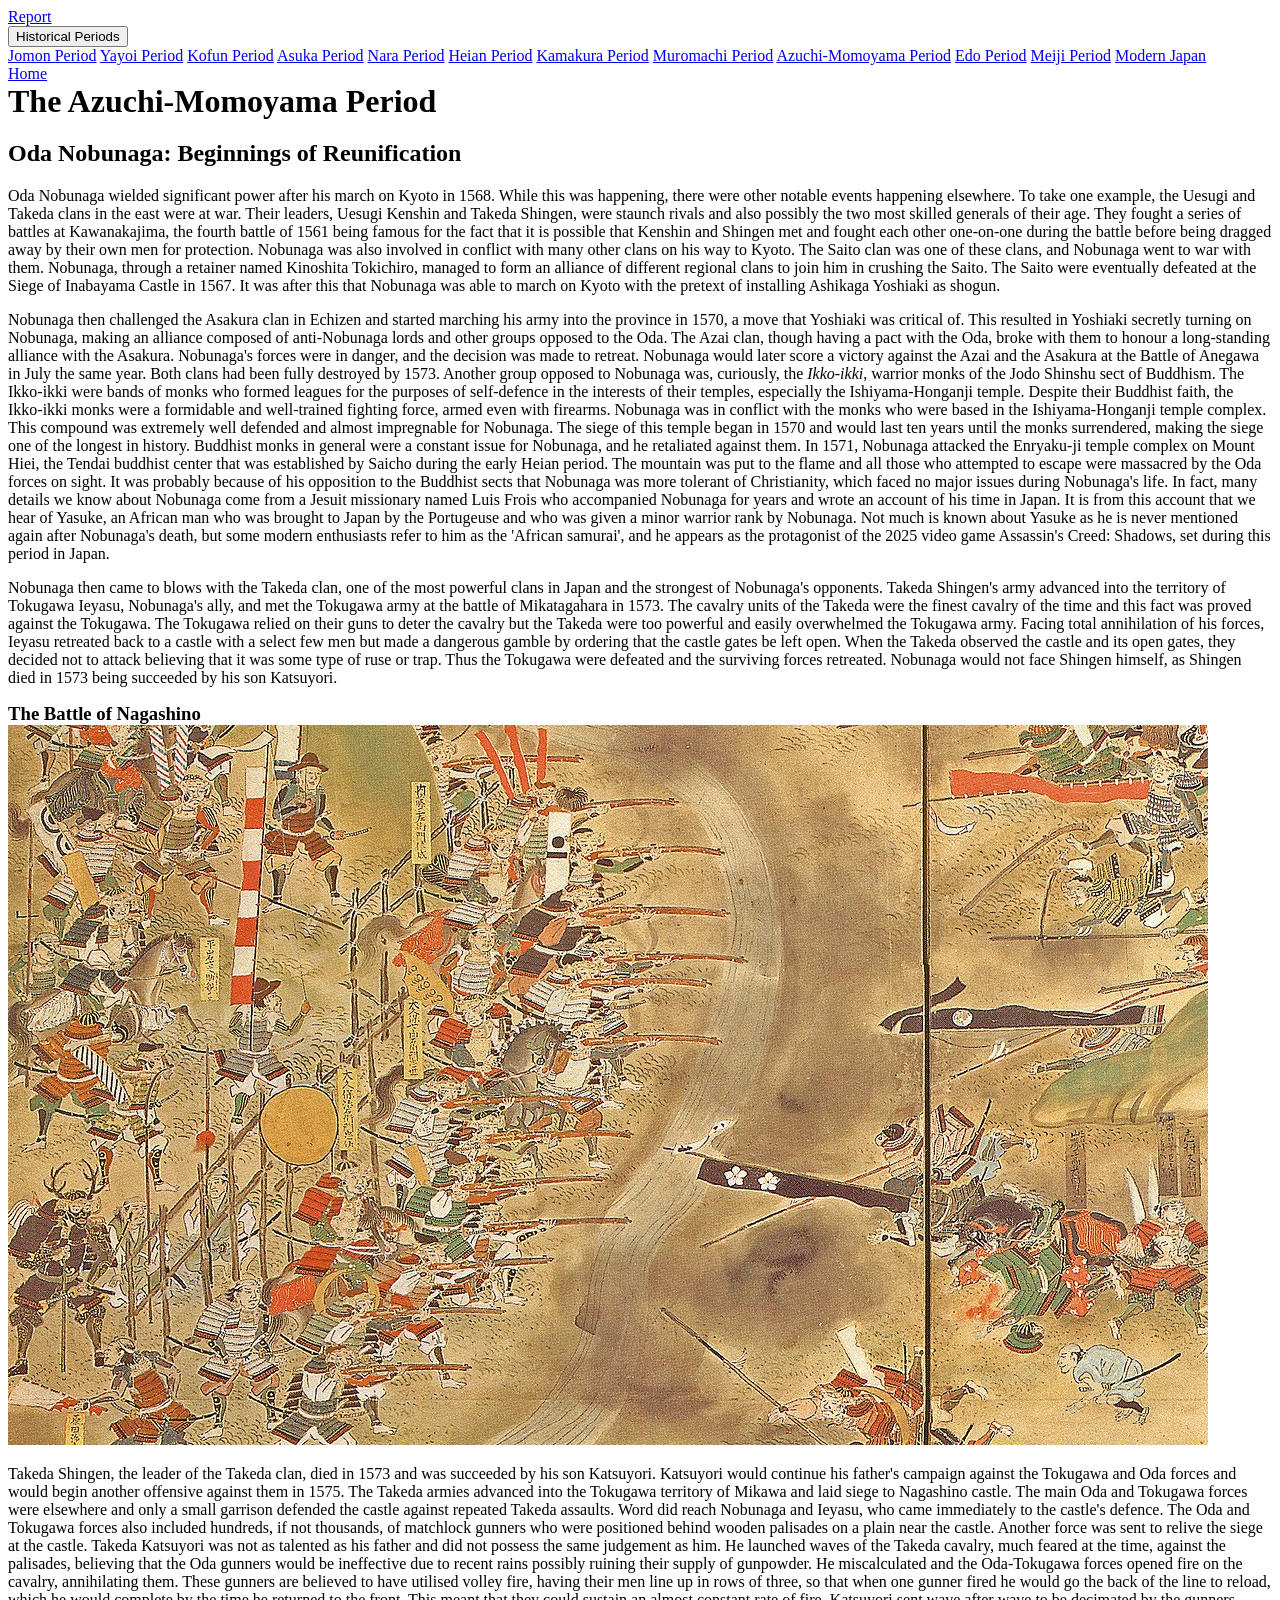
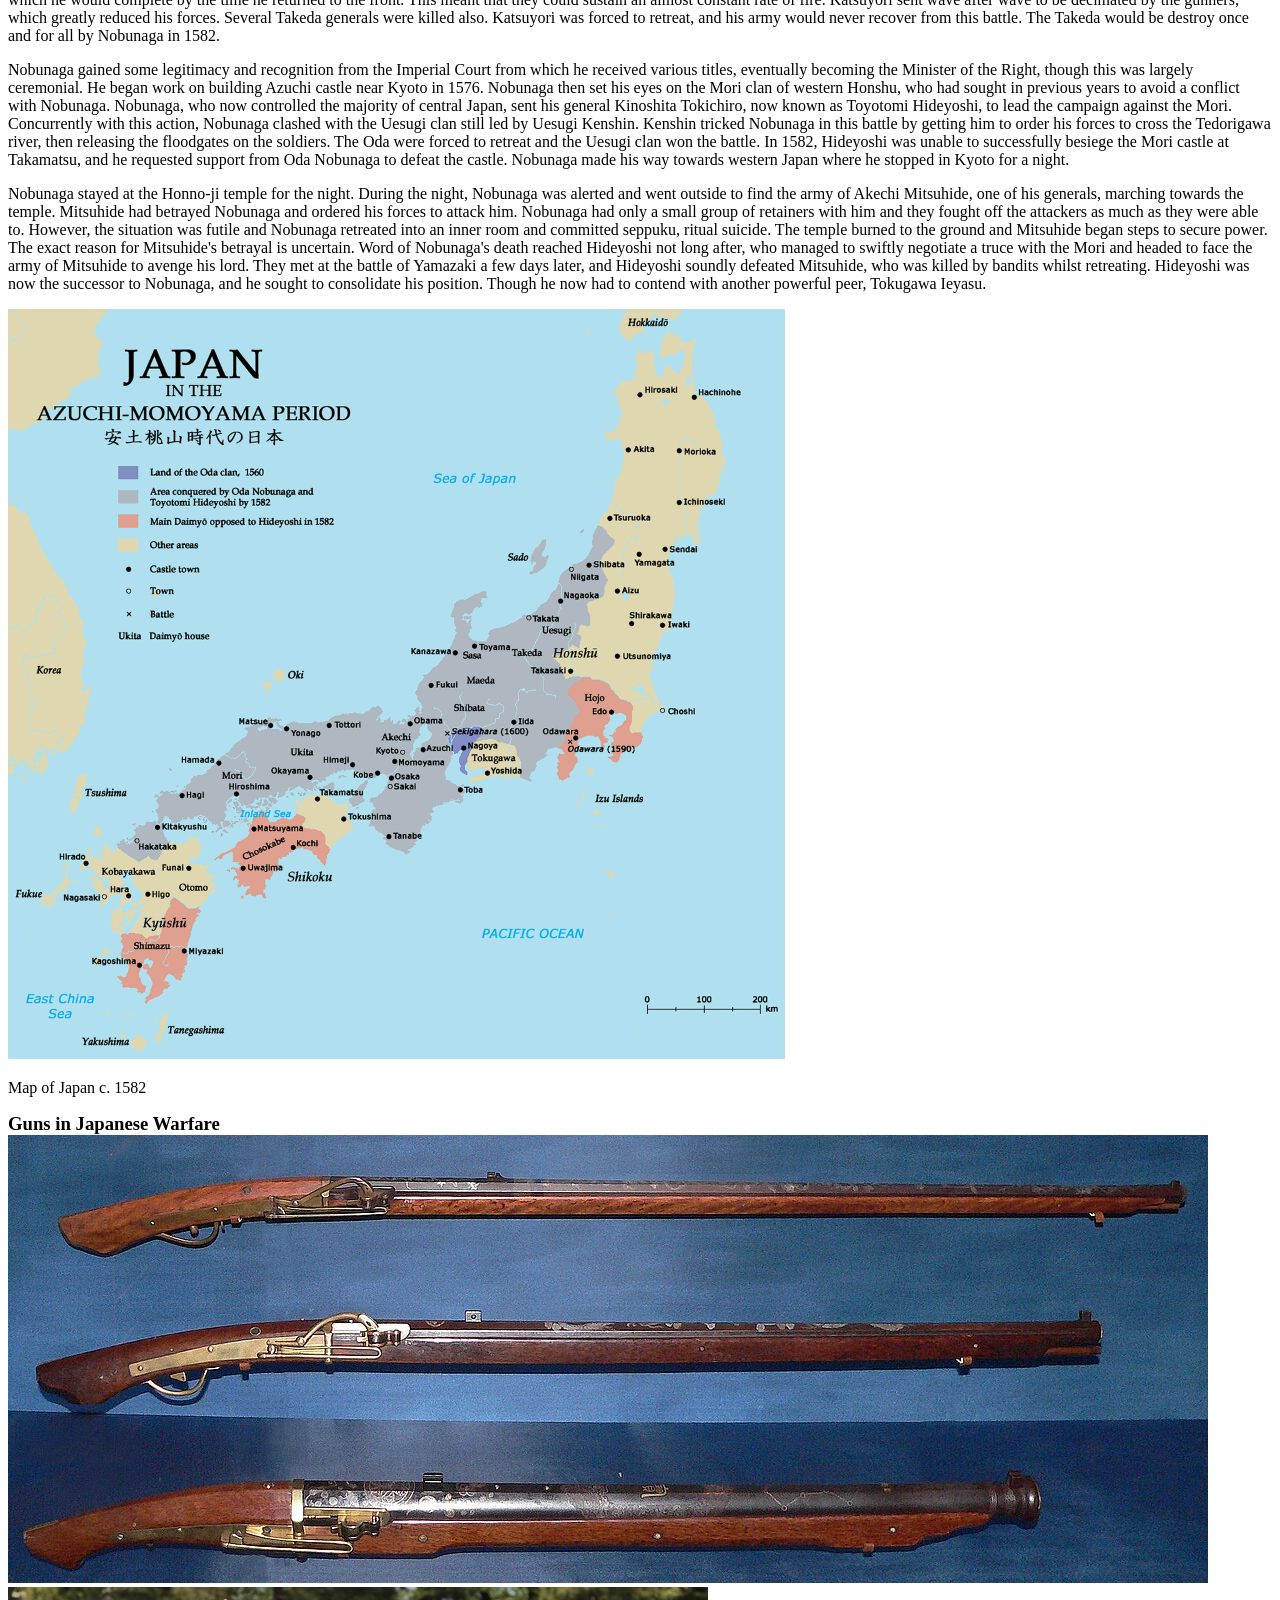
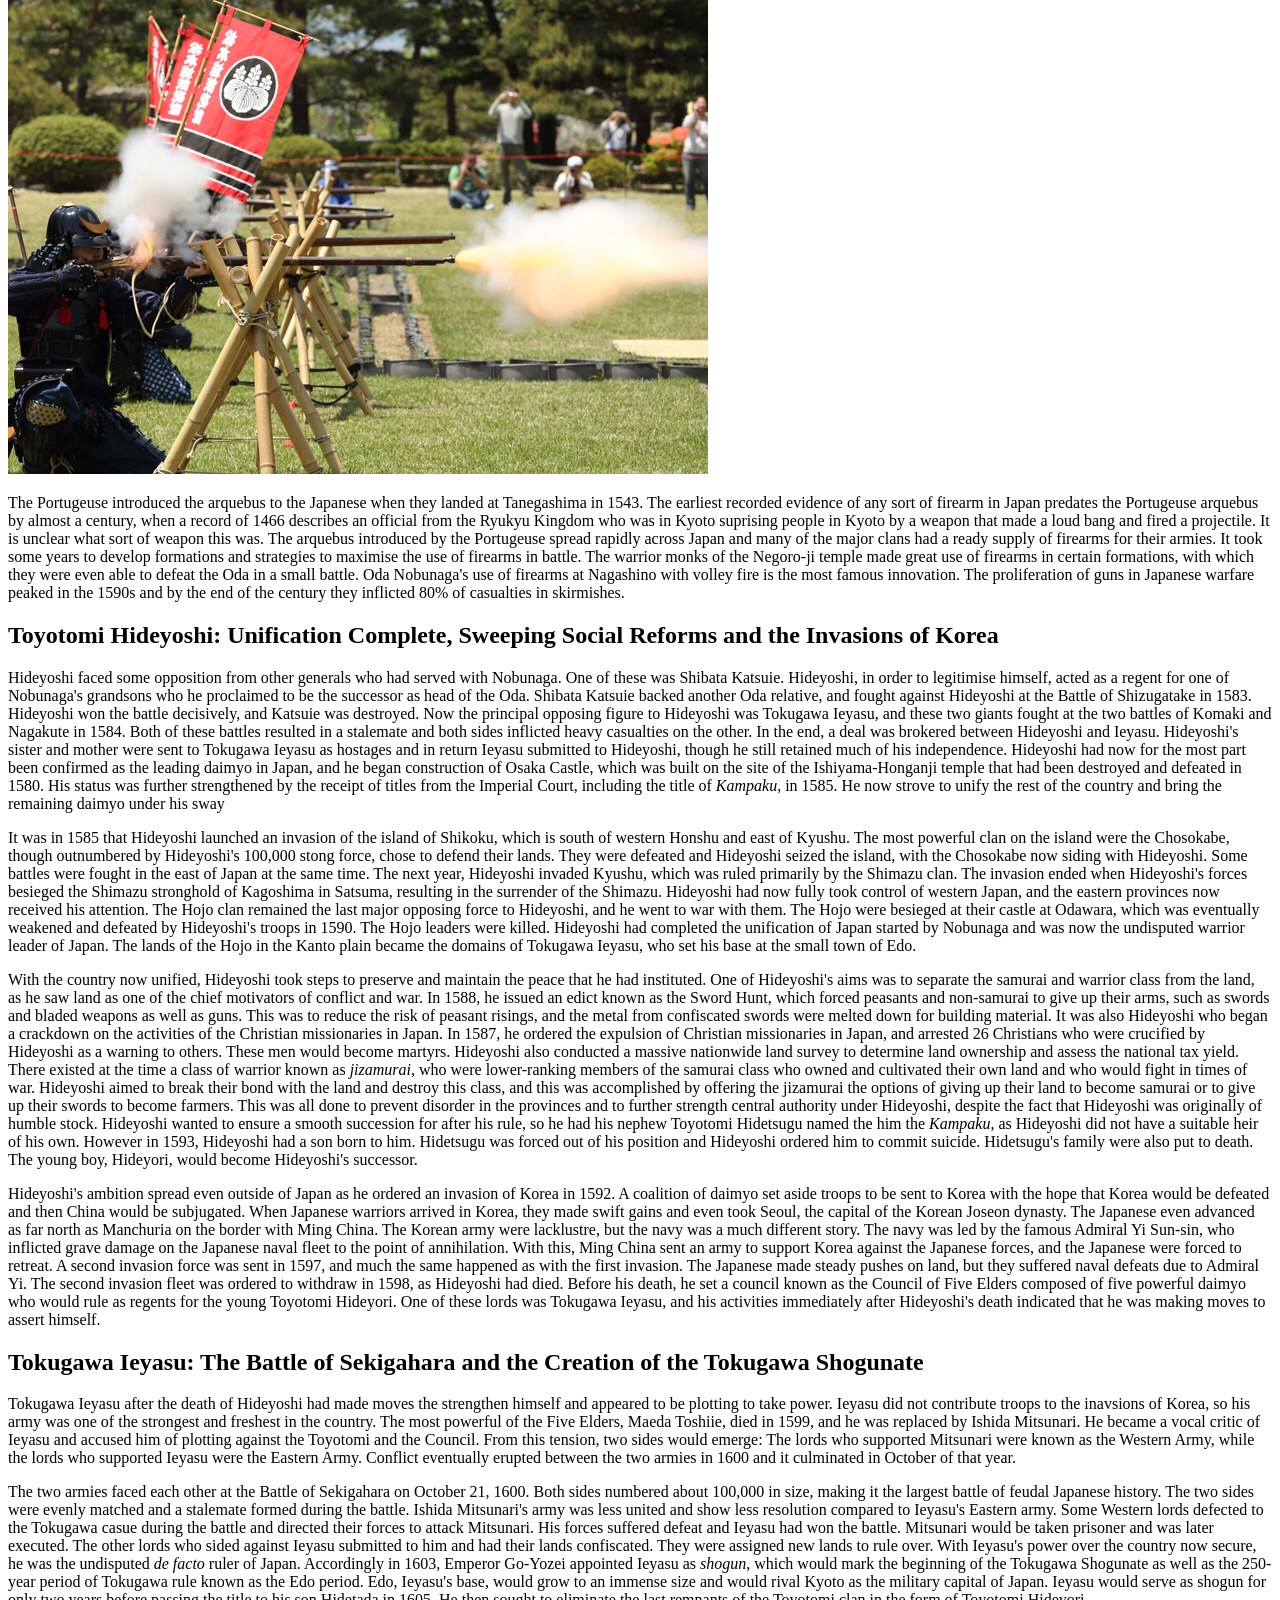
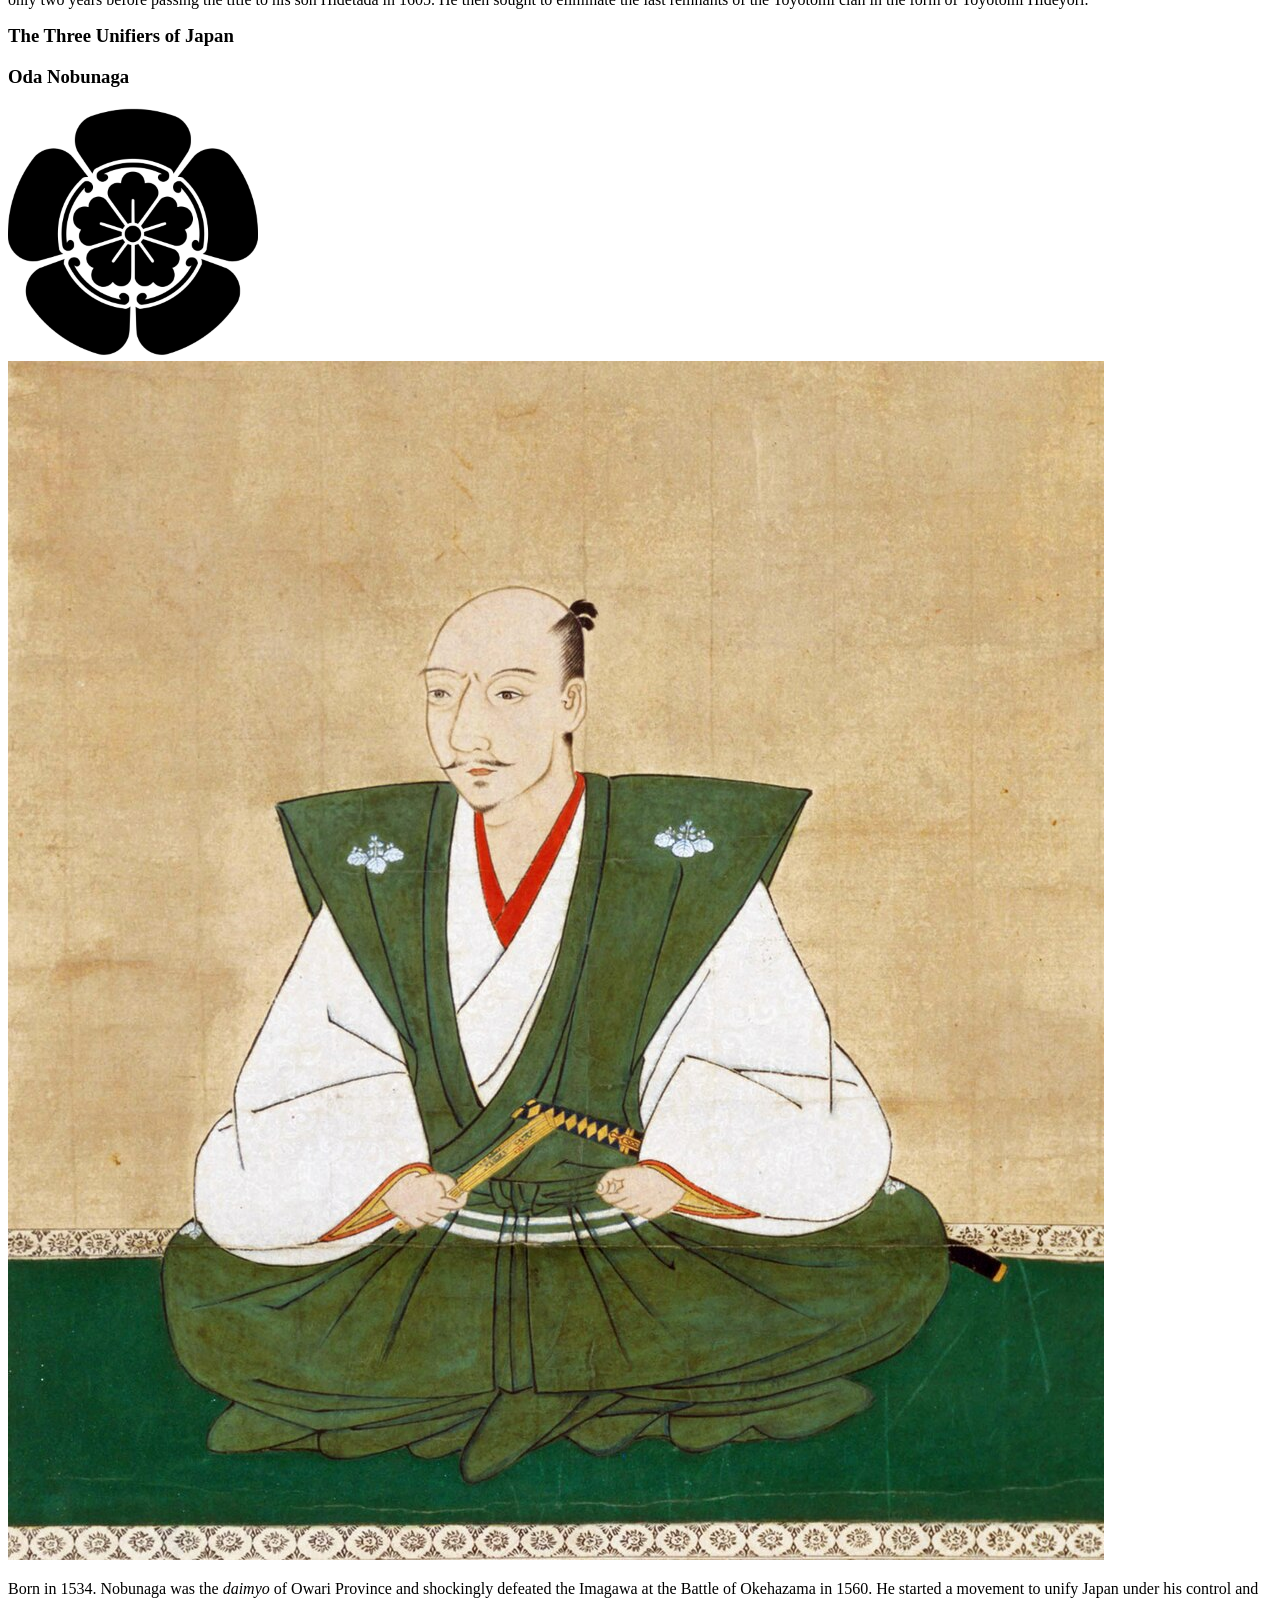
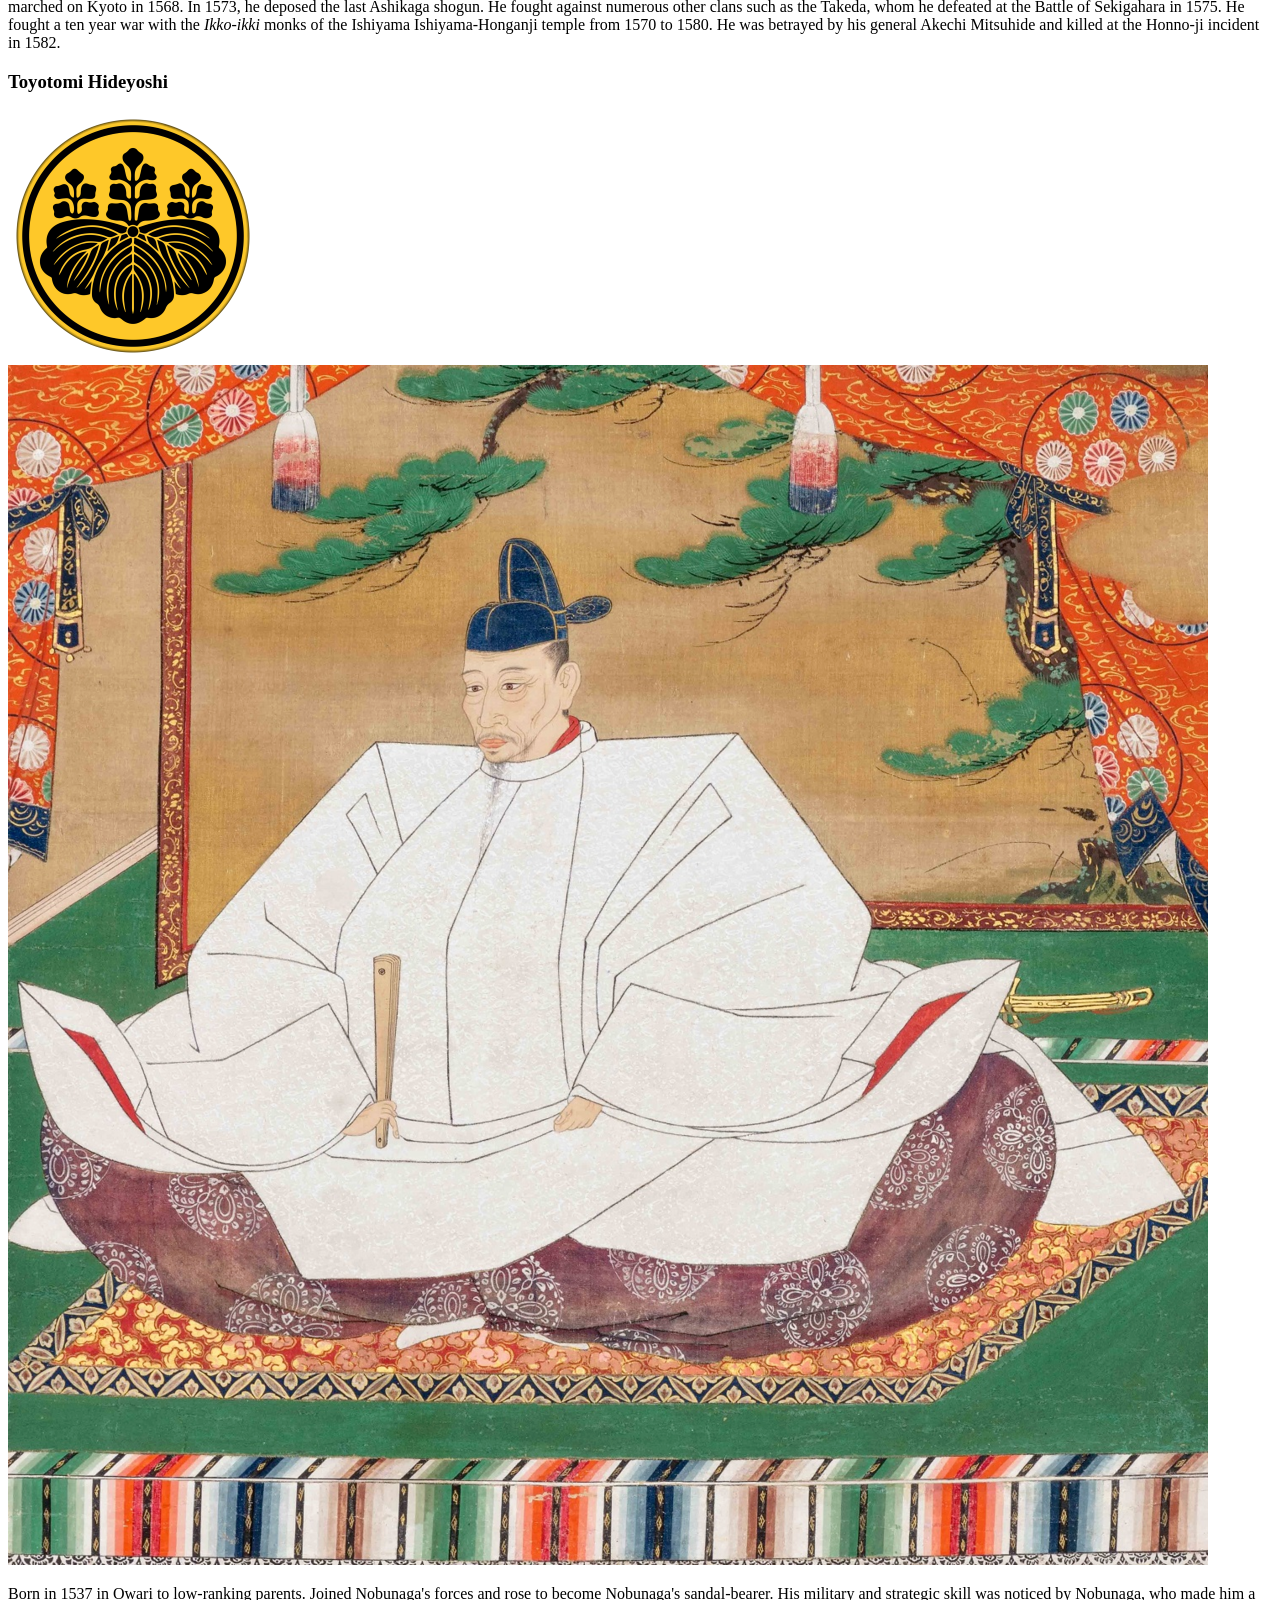
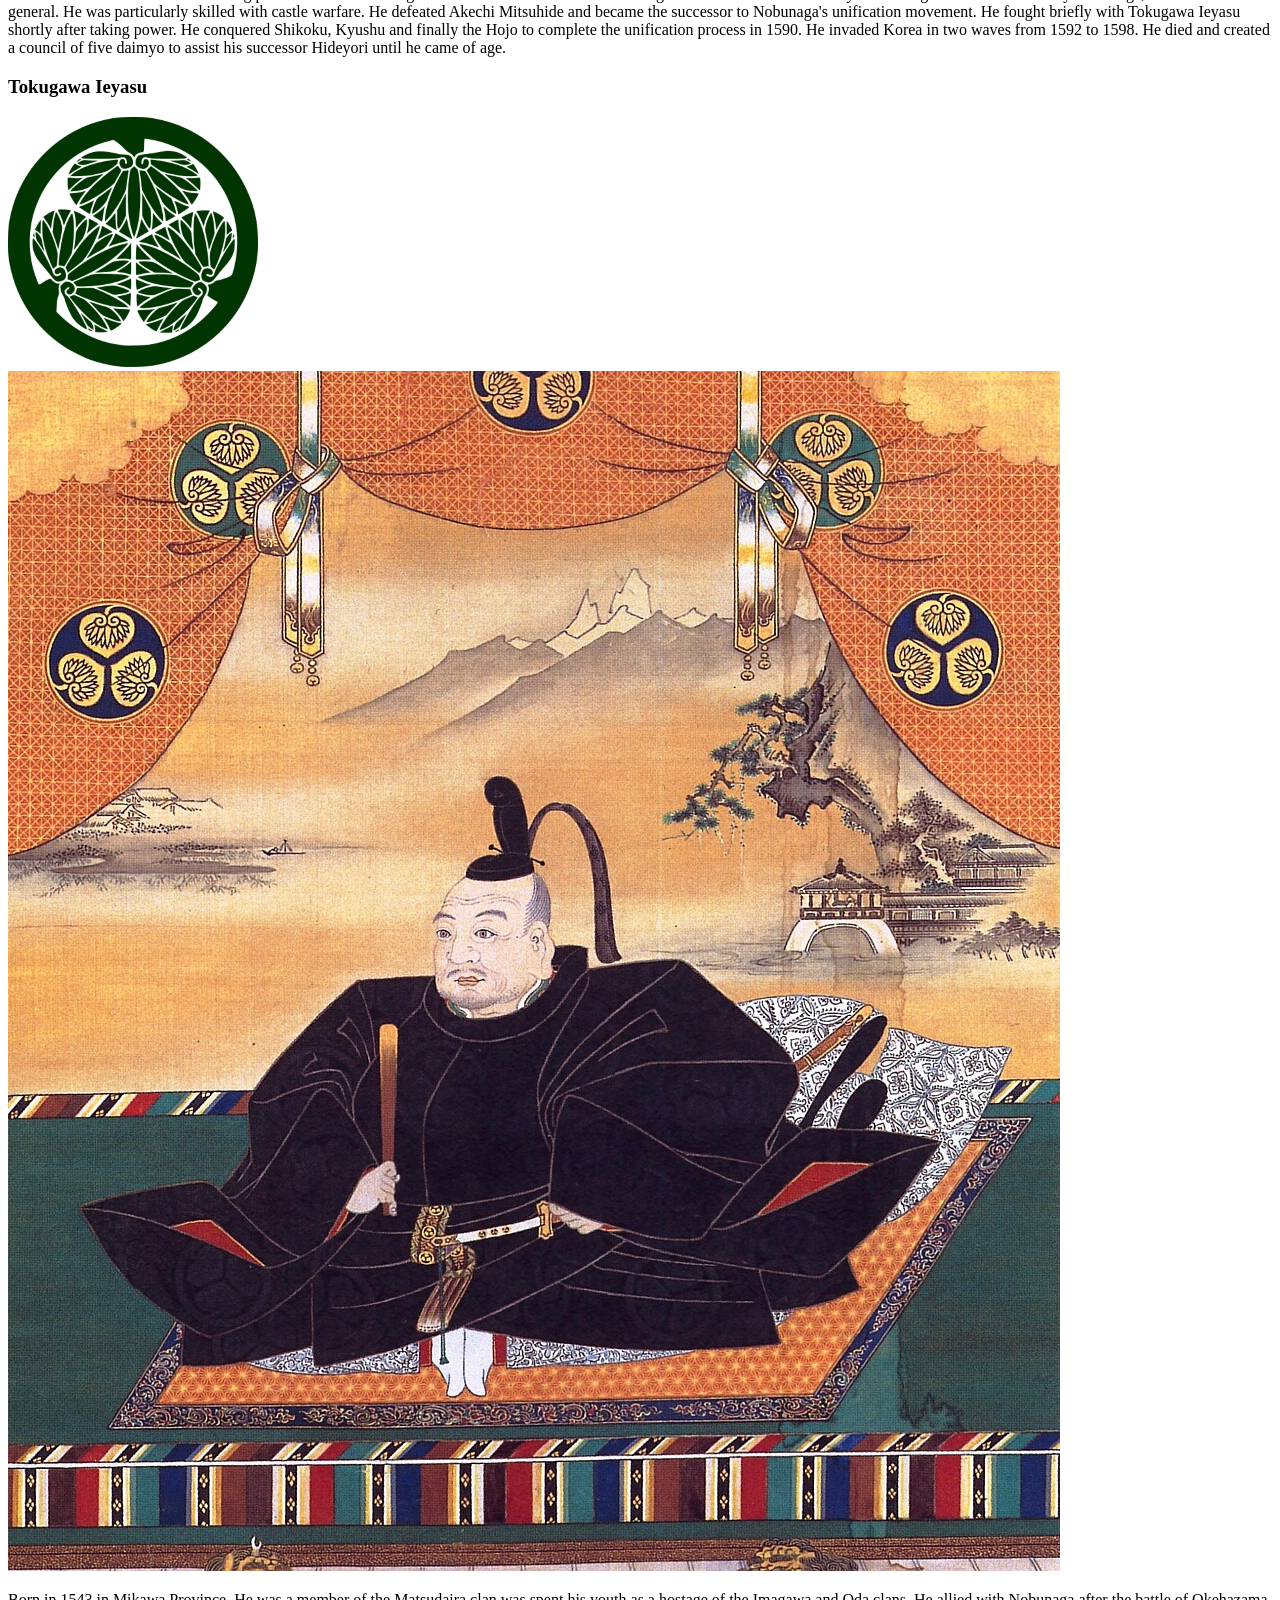
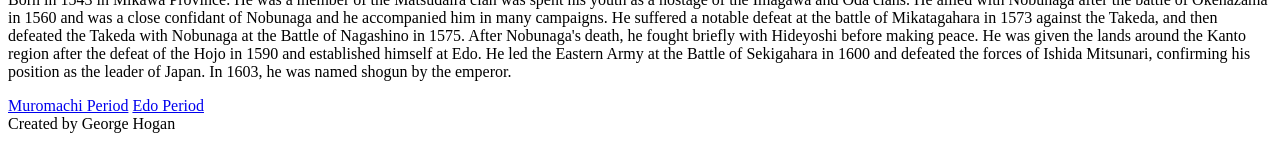
<file: azuchi_momoyama.html>
<!DOCTYPE html>
<html lang="en">
<head>
    <meta charset="UTF-8">
    <meta name="viewport" content="width=device-width, initial-scale=1.0">
    <title>Azuchi-Momoyama Period</title>
    <link rel="stylesheet" href="https://www.w3schools.com/w3css/5/w3.css">
    <link rel="stylesheet" href="styles/styles.css">
</head>

<body class="w3-sand">
    <div class="w3-bar w3-khaki">
        <a href="report.html" class="w3-bar-item w3-button w3-right">Report</a>
        <div class="w3-dropdown-hover w3-right">
            <button class="w3-button">Historical Periods</button>
            <div class="w3-dropdown-content w3-bar-block w3-card-4 w3-khaki">
                <a href="jomon.html" class="w3-bar-item w3-button">Jomon Period</a>
                <a href="yayoi.html" class="w3-bar-item w3-button">Yayoi Period</a>
                <a href="kofun.html" class="w3-bar-item w3-button">Kofun Period</a>
                <a href="asuka.html" class="w3-bar-item w3-button">Asuka Period</a>
                <a href="nara.html" class="w3-bar-item w3-button">Nara Period</a>
                <a href="heian.html" class="w3-bar-item w3-button">Heian Period</a>
                <a href="kamakura.html" class="w3-bar-item w3-button">Kamakura Period</a>
                <a href="muromachi.html" class="w3-bar-item w3-button">Muromachi Period</a>
                <a href="azuchi_momoyama.html" class="w3-bar-item w3-button">Azuchi-Momoyama Period</a>
                <a href="edo.html" class="w3-bar-item w3-button">Edo Period</a>
                <a href="meiji.html" class="w3-bar-item w3-button">Meiji Period</a>
                <a href="modern_japan.html" class="w3-bar-item w3-button">Modern Japan</a>
            </div>
        </div>
        <a href="index.html" class="w3-bar-item w3-button w3-right">Home</a>
    </div>
    <h1 class="w3-center w3-brown" style="margin: 0;">The Azuchi-Momoyama Period</h1>

    <div class="w3-container">
        <h2>Oda Nobunaga: Beginnings of Reunification</h2>
        <p>
            Oda Nobunaga wielded significant power after his march on Kyoto in 1568. While this was happening, there were other notable events happening elsewhere. To take one example, the Uesugi and Takeda clans in the east were at war. Their leaders, Uesugi Kenshin and Takeda Shingen, were staunch 
            rivals and also possibly the two most skilled generals of their age. They fought a series of battles at Kawanakajima, the fourth battle of 1561 being famous for the fact that it is possible that Kenshin and Shingen met and fought each other one-on-one during the battle before being dragged 
            away by their own men for protection. Nobunaga was also involved in conflict with many other clans on his way to Kyoto. The Saito clan was one of these clans, and Nobunaga went to war with them. Nobunaga, through a retainer named Kinoshita Tokichiro, managed to form an alliance of different regional 
            clans to join him in crushing the Saito. The Saito were eventually defeated at the Siege of Inabayama Castle in 1567. It was after this that Nobunaga was able to march on Kyoto with the pretext of installing Ashikaga Yoshiaki as shogun.
        </p>
        <p>
            Nobunaga then challenged the Asakura clan in Echizen and started marching his army into the province in 1570, a move that Yoshiaki was critical of. This resulted in Yoshiaki secretly turning on Nobunaga, making an alliance composed of anti-Nobunaga lords and other groups opposed to the Oda. The Azai clan, 
            though having a pact with the Oda, broke with them to honour a long-standing alliance with the Asakura. Nobunaga's forces were in danger, and the decision was made to retreat. Nobunaga would later score a victory against the Azai and the Asakura at the Battle of Anegawa in July the same year. Both clans had been 
            fully destroyed by 1573. Another group opposed to Nobunaga was, curiously, the <i>Ikko-ikki</i>, warrior monks of the Jodo Shinshu sect of Buddhism. The Ikko-ikki were bands of monks who formed leagues for the purposes of self-defence in the interests of their temples, especially the Ishiyama-Honganji temple. Despite 
            their Buddhist faith, the Ikko-ikki monks were a formidable and well-trained fighting force, armed even with firearms. Nobunaga was in conflict with the monks who were based in the Ishiyama-Honganji temple complex. This compound was extremely well defended and almost impregnable for Nobunaga. The siege of this temple 
            began in 1570 and would last ten years until the monks surrendered, making the siege one of the longest in history. Buddhist monks in general were a constant issue for Nobunaga, and he retaliated against them. In 1571, Nobunaga attacked the Enryaku-ji temple complex on Mount Hiei, the Tendai buddhist center that was established  
            by Saicho during the early Heian period. The mountain was put to the flame and all those who attempted to escape were massacred by the Oda forces on sight. It was probably because of his opposition to the Buddhist sects that Nobunaga was more tolerant of Christianity, which faced no major issues during Nobunaga's life. In fact, 
            many details we know about Nobunaga come from a Jesuit missionary named Luis Frois who accompanied Nobunaga for years and wrote an account of his time in Japan. It is from this account that we hear of Yasuke, an African man who was brought to Japan by the Portugeuse and who was given a minor warrior rank by Nobunaga. Not much is known 
            about Yasuke as he is never mentioned again after Nobunaga's death, but some modern enthusiasts refer to him as the 'African samurai', and he appears as the protagonist of the 2025 video game Assassin's Creed: Shadows, set during this period in Japan.
        </p>
        <p>
            Nobunaga then came to blows with the Takeda clan, one of the most powerful clans in Japan and the strongest of Nobunaga's opponents. Takeda Shingen's army advanced into the territory of Tokugawa Ieyasu, Nobunaga's ally, and met the Tokugawa army at the battle of Mikatagahara in 1573. The cavalry units of the Takeda were the finest cavalry of the 
            time and this fact was proved against the Tokugawa. The Tokugawa relied on their guns to deter the cavalry but the Takeda were too powerful and easily overwhelmed the Tokugawa army. Facing total annihilation of his forces, Ieyasu retreated back to a castle with a select few men but made a dangerous gamble by ordering that the castle gates be left open. 
            When the Takeda observed the castle and its open gates, they decided not to attack believing that it was some type of ruse or trap. Thus the Tokugawa were defeated and the surviving forces retreated. Nobunaga would not face Shingen himself, as Shingen died in 1573 being succeeded by his son Katsuyori. 
        </p>
        <!-- Nagashino -->
        <div class="w3-card-4 w3-center">
            <header class="w3-indigo">
                <h3 style="margin: 0;">The Battle of Nagashino</h3>
            </header>
                <div class="w3-flex" style="flex-wrap: wrap; align-items: center;">
                    <div class="w3-container w3-third">
                        <img src="images/Nagashino.jpg" alt="Nagashino" class="w3-image w3-round-xlarge">
                    </div>
                    <div class="w3-container w3-twothird">
                        <p>
                            Takeda Shingen, the leader of the Takeda clan, died in 1573 and was succeeded by his son Katsuyori. Katsuyori would continue his father's campaign against the Tokugawa and Oda forces and would begin another offensive against them in 1575. The Takeda armies 
                            advanced into the Tokugawa territory of Mikawa and laid siege to Nagashino castle. The main Oda and Tokugawa forces were elsewhere and only a small garrison defended the castle against repeated Takeda assaults. Word did reach Nobunaga and Ieyasu, who came immediately 
                            to the castle's defence. The Oda and Tokugawa forces also included hundreds, if not thousands, of matchlock gunners who were positioned behind wooden palisades on a plain near the castle. Another force was sent to relive the siege at the castle. Takeda Katsuyori was not 
                            as talented as his father and did not possess the same judgement as him. He launched waves of the Takeda cavalry, much feared at the time, against the palisades, believing that the Oda gunners would be ineffective due to recent rains possibly ruining their supply of gunpowder. 
                            He miscalculated and the Oda-Tokugawa forces opened fire on the cavalry, annihilating them. These gunners are believed to have utilised volley fire, having their men line up in rows of three, so that when one gunner fired he would go the back of the line to reload, which he would 
                            complete by the time he returned to the front. This meant that they could sustain an almost constant rate of fire. Katsuyori sent wave after wave to be decimated by the gunners, which greatly reduced his forces. Several Takeda generals were killed also. Katsuyori was forced to retreat, 
                            and his army would never recover from this battle. The Takeda would be destroy once and for all by Nobunaga in 1582.
                        </p>
                    </div>
                </div>
        </div>
         <p>
            Nobunaga gained some legitimacy and recognition from the Imperial Court from which he received various titles, eventually becoming the Minister of the Right, though this was largely ceremonial. He began work on building Azuchi castle near Kyoto in 1576. Nobunaga then set his eyes on the Mori clan of western Honshu, who had sought in previous years to avoid a 
            conflict with Nobunaga. Nobunaga, who now controlled the majority of central Japan, sent his general Kinoshita Tokichiro, now known as Toyotomi Hideyoshi, to lead the campaign against the Mori. Concurrently with this action, Nobunaga clashed with the Uesugi clan still led by Uesugi Kenshin. Kenshin tricked Nobunaga in this battle by getting him to order his forces 
            to cross the Tedorigawa river, then releasing the floodgates on the soldiers. The Oda were forced to retreat and the Uesugi clan won the battle. In 1582, Hideyoshi was unable to successfully besiege the Mori castle at Takamatsu, and he requested support from Oda Nobunaga to defeat the castle. Nobunaga made his way towards western Japan where he stopped in Kyoto for a night.
         </p>
         <p>
            Nobunaga stayed at the Honno-ji temple for the night. During the night, Nobunaga was alerted and went outside to find the army of Akechi Mitsuhide, one of his generals, marching towards the temple. Mitsuhide had betrayed Nobunaga and ordered his forces to attack him. Nobunaga had only a small group of retainers with him and they fought off the attackers as much as they were able to. 
            However, the situation was futile and Nobunaga retreated into an inner room and committed seppuku, ritual suicide. The temple burned to the ground and Mitsuhide began steps to secure power. The exact reason for Mitsuhide's betrayal is uncertain. Word of Nobunaga's death reached Hideyoshi not long after, who managed to swiftly negotiate a truce with the Mori and headed to face the army 
            of Mitsuhide to avenge his lord. They met at the battle of Yamazaki a few days later, and Hideyoshi soundly defeated Mitsuhide, who was killed by bandits whilst retreating. Hideyoshi was now the successor to Nobunaga, and he sought to consolidate his position. Though he now had to contend with another powerful peer, Tokugawa Ieyasu.
         </p>
         <!-- Map and Gun Container -->
         <div class="w3-container w3-center">
            <div class="w3-flex" style="flex-wrap: wrap; align-items: center;">
                <div class="w3-container w3-half w3-text-blue">
                    <img src="images/Azuchi_Momoyama_Japan_Map.png" alt="azuchi_momoyama" class="w3-image">
                    <p>Map of Japan c. 1582</p>
                </div>
                <div class="w3-half w3-center">
                    <div class="w3-card-4 w3-khaki">
                        <header class="w3-purple">
                            <h3 style="margin: 0;">Guns in Japanese Warfare</h3>
                        </header>
                        <img src="images/japanese_arquebus.jpg" alt="japanese_arquebus" class="w3-image w3-round-xlarge w3-padding-large">
                        <img src="images/matchlock_samurai.jpg" alt="matchlock_samurai" class="w3-image w3-round-xlarge w3-padding-large">
                        <p>
                            The Portugeuse introduced the arquebus to the Japanese when they landed at Tanegashima in 1543. The earliest recorded evidence of any sort of firearm in Japan predates the Portugeuse arquebus by almost a century, when a record of 1466 describes an official from the Ryukyu Kingdom who was in Kyoto suprising people in Kyoto by a weapon that 
                            made a loud bang and fired a projectile. It is unclear what sort of weapon this was. The arquebus introduced by the Portugeuse spread rapidly across Japan and many of the major clans had a ready supply of firearms for their armies. It took some years to develop formations and strategies to maximise the use of firearms in battle. The warrior 
                            monks of the Negoro-ji temple made great use of firearms in certain formations, with which they were even able to defeat the Oda in a small battle. Oda Nobunaga's use of firearms at Nagashino with volley fire is the most famous innovation. The proliferation of guns in Japanese warfare peaked in the 1590s and by the end of the century they inflicted 80% 
                            of casualties in skirmishes. 
                        </p> 
                    </div>
                </div>
            </div>  
         </div>
    </div>
    <div class="w3-container">
        <h2>Toyotomi Hideyoshi: Unification Complete, Sweeping Social Reforms and the Invasions of Korea</h2>
        <p>
            Hideyoshi faced some opposition from other generals who had served with Nobunaga. One of these was Shibata Katsuie. Hideyoshi, in order to legitimise himself, acted as a regent for one of Nobunaga's grandsons who he proclaimed to be the successor as head of the Oda. Shibata Katsuie backed another Oda relative, and fought against Hideyoshi at the Battle of Shizugatake in 1583. Hideyoshi won the 
            battle decisively, and Katsuie was destroyed. Now the principal opposing figure to Hideyoshi was Tokugawa Ieyasu, and these two giants fought at the two battles of Komaki and Nagakute in 1584. Both of these battles resulted in a stalemate and both sides inflicted heavy casualties on the other. In the end, a deal was brokered between Hideyoshi and Ieyasu. Hideyoshi's sister and mother were sent to 
            Tokugawa Ieyasu as hostages and in return Ieyasu submitted to Hideyoshi, though he still retained much of his independence. Hideyoshi had now for the most part been confirmed as the leading daimyo in Japan, and he began construction of Osaka Castle, which was built on the site of the Ishiyama-Honganji temple that had been destroyed and defeated in 1580. His status was further strengthened by the receipt 
            of titles from the Imperial Court, including the title of <i>Kampaku</i>, in 1585. He now strove to unify the rest of the country and bring the remaining daimyo under his sway
        </p>
        <p>
            It was in 1585 that Hideyoshi launched an invasion of the island of Shikoku, which is south of western Honshu and east of Kyushu. The most powerful clan on the island were the Chosokabe, though outnumbered by Hideyoshi's 100,000 stong force, chose to defend their lands. They were defeated and Hideyoshi seized the island, with the Chosokabe now siding with Hideyoshi. Some battles were fought in the east of 
            Japan at the same time. The next year, Hideyoshi invaded Kyushu, which was ruled primarily by the Shimazu clan. The invasion ended when Hideyoshi's forces besieged the Shimazu stronghold of Kagoshima in Satsuma, resulting in the surrender of the Shimazu. Hideyoshi had now fully took control of western Japan, and the eastern provinces now received his attention. The Hojo clan remained the last major opposing force 
            to Hideyoshi, and he went to war with them. The Hojo were besieged at their castle at Odawara, which was eventually weakened and defeated by Hideyoshi's troops in 1590. The Hojo leaders were killed. Hideyoshi had completed the unification of Japan started by Nobunaga and was now the undisputed warrior leader of Japan. The lands of the Hojo in the Kanto plain became the domains of Tokugawa Ieyasu, who set his base at 
            the small town of Edo. 
        </p>
        <p>
            With the country now unified, Hideyoshi took steps to preserve and maintain the peace that he had instituted. One of Hideyoshi's aims was to separate the samurai and warrior class from the land, as he saw land as one of the chief motivators of conflict and war. In 1588, he issued an edict known as the Sword Hunt, which forced peasants and non-samurai to give up their arms, such as swords and bladed weapons as well as guns. 
            This was to reduce the risk of peasant risings, and the metal from confiscated swords were melted down for building material. It was also Hideyoshi who began a crackdown on the activities of the Christian missionaries in Japan. In 1587, he ordered the expulsion of Christian missionaries in Japan, and arrested 26 Christians who were crucified by Hideyoshi as a warning to others. These men would become martyrs. Hideyoshi also 
            conducted a massive nationwide land survey to determine land ownership and assess the national tax yield. There existed at the time a class of warrior known as <i>jizamurai</i>, who were lower-ranking members of the samurai class who owned and cultivated their own land and who would fight in times of war. Hideyoshi aimed to break their bond with the land and destroy this class, and this was accomplished by offering the jizamurai 
            the options of giving up their land to become samurai or to give up their swords to become farmers. This was all done to prevent disorder in the provinces and to further strength central authority under Hideyoshi, despite the fact that Hideyoshi was originally of humble stock. Hideyoshi wanted to ensure a smooth succession for after his rule, so he had his nephew Toyotomi Hidetsugu named the him the <i>Kampaku</i>, as Hideyoshi did not 
            have a suitable heir of his own. However in 1593, Hideyoshi had a son born to him. Hidetsugu was forced out of his position and Hideyoshi ordered him to commit suicide. Hidetsugu's family were also put to death. The young boy, Hideyori, would become Hideyoshi's successor.
        </p>
        <p>
            Hideyoshi's ambition spread even outside of Japan as he ordered an invasion of Korea in 1592. A coalition of daimyo set aside troops to be sent to Korea with the hope that Korea would be defeated and then China would be subjugated. When Japanese warriors arrived in Korea, they made swift gains and even took Seoul, the capital of the Korean Joseon dynasty. The Japanese even advanced as far north as Manchuria on the border with Ming China. 
            The Korean army were lacklustre, but the navy was a much different story. The navy was led by the famous Admiral Yi Sun-sin, who inflicted grave damage on the Japanese naval fleet to the point of annihilation. With this, Ming China sent an army to support Korea against the Japanese forces, and the Japanese were forced to retreat. A second invasion force was sent in 1597, and much the same happened as with the first invasion. The Japanese 
            made steady pushes on land, but they suffered naval defeats due to Admiral Yi. The second invasion fleet was ordered to withdraw in 1598, as Hideyoshi had died. Before his death, he set a council known as the Council of Five Elders composed of five powerful daimyo who would rule as regents for the young Toyotomi Hideyori. One of these lords was Tokugawa Ieyasu, and his activities immediately after Hideyoshi's death indicated that he was making 
            moves to assert himself.
        </p>
    </div>
    <div class="w3-container">
        <h2>Tokugawa Ieyasu: The Battle of Sekigahara and the Creation of the Tokugawa Shogunate</h2>
        <p>
            Tokugawa Ieyasu after the death of Hideyoshi had made moves the strengthen himself and appeared to be plotting to take power. Ieyasu did not contribute troops to the inavsions of Korea, so his army was one of the strongest and freshest in the country. The most powerful of the Five Elders, Maeda Toshiie, died in 1599, and he was replaced by Ishida Mitsunari. He became a vocal critic of Ieyasu and accused him of plotting against the Toyotomi and the Council. 
            From this tension, two sides would emerge: The lords who supported Mitsunari were known as the Western Army, while the lords who supported Ieyasu were the Eastern Army. Conflict eventually erupted between the two armies in 1600 and it culminated in October of that year.
        </p>
        <p>
            The two armies faced each other at the Battle of Sekigahara on October 21, 1600. Both sides numbered about 100,000 in size, making it the largest battle of feudal Japanese history. The two sides were evenly matched and a stalemate formed during the battle. Ishida Mitsunari's army was less united and show less resolution compared to Ieyasu's Eastern army. Some Western lords defected to the Tokugawa casue during the battle and directed their forces to attack 
            Mitsunari. His forces suffered defeat and Ieyasu had won the battle. Mitsunari would be taken prisoner and was later executed. The other lords who sided against Ieyasu submitted to him and had their lands confiscated. They were assigned new lands to rule over. With Ieyasu's power over the country now secure, he was the undisputed <i>de facto</i> ruler of Japan. Accordingly in 1603, Emperor Go-Yozei appointed Ieyasu as <i>shogun</i>, which would mark the beginning 
            of the Tokugawa Shogunate as well as the 250-year period of Tokugawa rule known as the Edo period. Edo, Ieyasu's base, would grow to an immense size and would rival Kyoto as the military capital of Japan. Ieyasu would serve as shogun for only two years before passing the title to his son Hidetada in 1605. He then sought to eliminate the last remnants of the Toyotomi clan in the form of Toyotomi Hideyori.
        </p>
    </div>
    <!-- Three Unifiers container -->
    <div class="w3-container w3-center">
        <header class="w3-blue">
            <h3 style="margin: 0;">The Three Unifiers of Japan</h3>
        </header>
        <div class="w3-flex w3-margin w3-row-padding" style="flex-wrap: wrap; align-items: stretch;">
            <div class="w3-container w3-third w3-margin-bottom">
                <div class="w3-card-4 w3-padding-16">
                    <h3>Oda Nobunaga</h3>
                    <img src="images/oda_crest.png" alt="oda_crest" class="w3-image w3-margin-bottom">
                    <img src="images/Oda_Nobunaga.jpg" alt="Oda_Nobunaga" class="w3-image w3-round-xlarge">
                    <p> 
                        Born in 1534. Nobunaga was the <i>daimyo</i> of Owari Province and shockingly defeated the Imagawa at the Battle of Okehazama in 1560. 
                        He started a movement to unify Japan under his control and marched on Kyoto in 1568. In 1573, he deposed the last Ashikaga shogun. He fought against 
                        numerous other clans such as the Takeda, whom he defeated at the Battle of Sekigahara in 1575. He fought a ten year war with the <i>Ikko-ikki</i> monks of 
                        the Ishiyama Ishiyama-Honganji temple from 1570 to 1580. He was betrayed by his general Akechi Mitsuhide and killed at the Honno-ji incident in 1582.
                    </p>
                </div>
            </div>
            <div class="w3-container w3-third w3-margin-bottom">
                <div class="w3-card-4 w3-padding-16">
                    <h3>Toyotomi Hideyoshi</h3>
                    <img src="images/Toyotomi_crest.png" alt="Toyotomi_crest" class="w3-image w3-margin-bottom">
                    <img src="images/Toyotomi_Hideyoshi.png" alt="Toyotomi_Hideyoshi" class="w3-image w3-round-xlarge">
                    <p>
                        Born in 1537 in Owari to low-ranking parents. Joined Nobunaga's forces and rose to become Nobunaga's sandal-bearer. His military and strategic skill was noticed by 
                        Nobunaga, who made him a general. He was particularly skilled with castle warfare. He defeated Akechi Mitsuhide and became the successor to Nobunaga's unification movement. 
                        He fought briefly with Tokugawa Ieyasu shortly after taking power. He conquered Shikoku, Kyushu and finally the Hojo to complete the unification process in 1590. He invaded Korea 
                        in two waves from 1592 to 1598. He died and created a council of five daimyo to assist his successor Hideyori until he came of age. 
                    </p>
                </div>
            </div>
            <div class="w3-container w3-third w3-margin-bottom">
                <div class="w3-card-4 w3-padding-16">
                    <h3>Tokugawa Ieyasu</h3>
                    <img src="images/Tokugawa_crest.png" alt="Tokugawa_crest" class="w3-image w3-margin-bottom">
                    <img src="images/Tokugawa_Ieyasu.JPG" alt="Tokugawa_Ieyasu" class="w3-image w3-round-xlarge">
                    <p>
                        Born in 1543 in Mikawa Province. He was a member of the Matsudaira clan was spent his youth as a hostage of the Imagawa and Oda clans. He allied with Nobunaga after the battle of Okehazama in 1560 and 
                        was a close confidant of Nobunaga and he accompanied him in many campaigns. He suffered a notable defeat at the battle of Mikatagahara in 1573 against the Takeda, and then defeated the Takeda with Nobunaga 
                        at the Battle of Nagashino in 1575. After Nobunaga's death, he fought briefly with Hideyoshi before making peace. He was given the lands around the Kanto region after the defeat of the Hojo in 1590 and established 
                        himself at Edo. He led the Eastern Army at the Battle of Sekigahara in 1600 and defeated the forces of Ishida Mitsunari, confirming his position as the leader of Japan. In 1603, he was named shogun by the emperor.
                    </p>
                </div>
            </div>
        </div>
    </div>

    <footer class="w3-pink w3-padding-16 w3-padding">
        <span class="w3-left"><a href="muromachi.html">Muromachi Period</a></span>
        <span class="w3-right"><a href="edo.html">Edo Period</a></span>
        <div class="w3-center">Created by George Hogan</div>
    </footer>
</body>
</html>
</file>
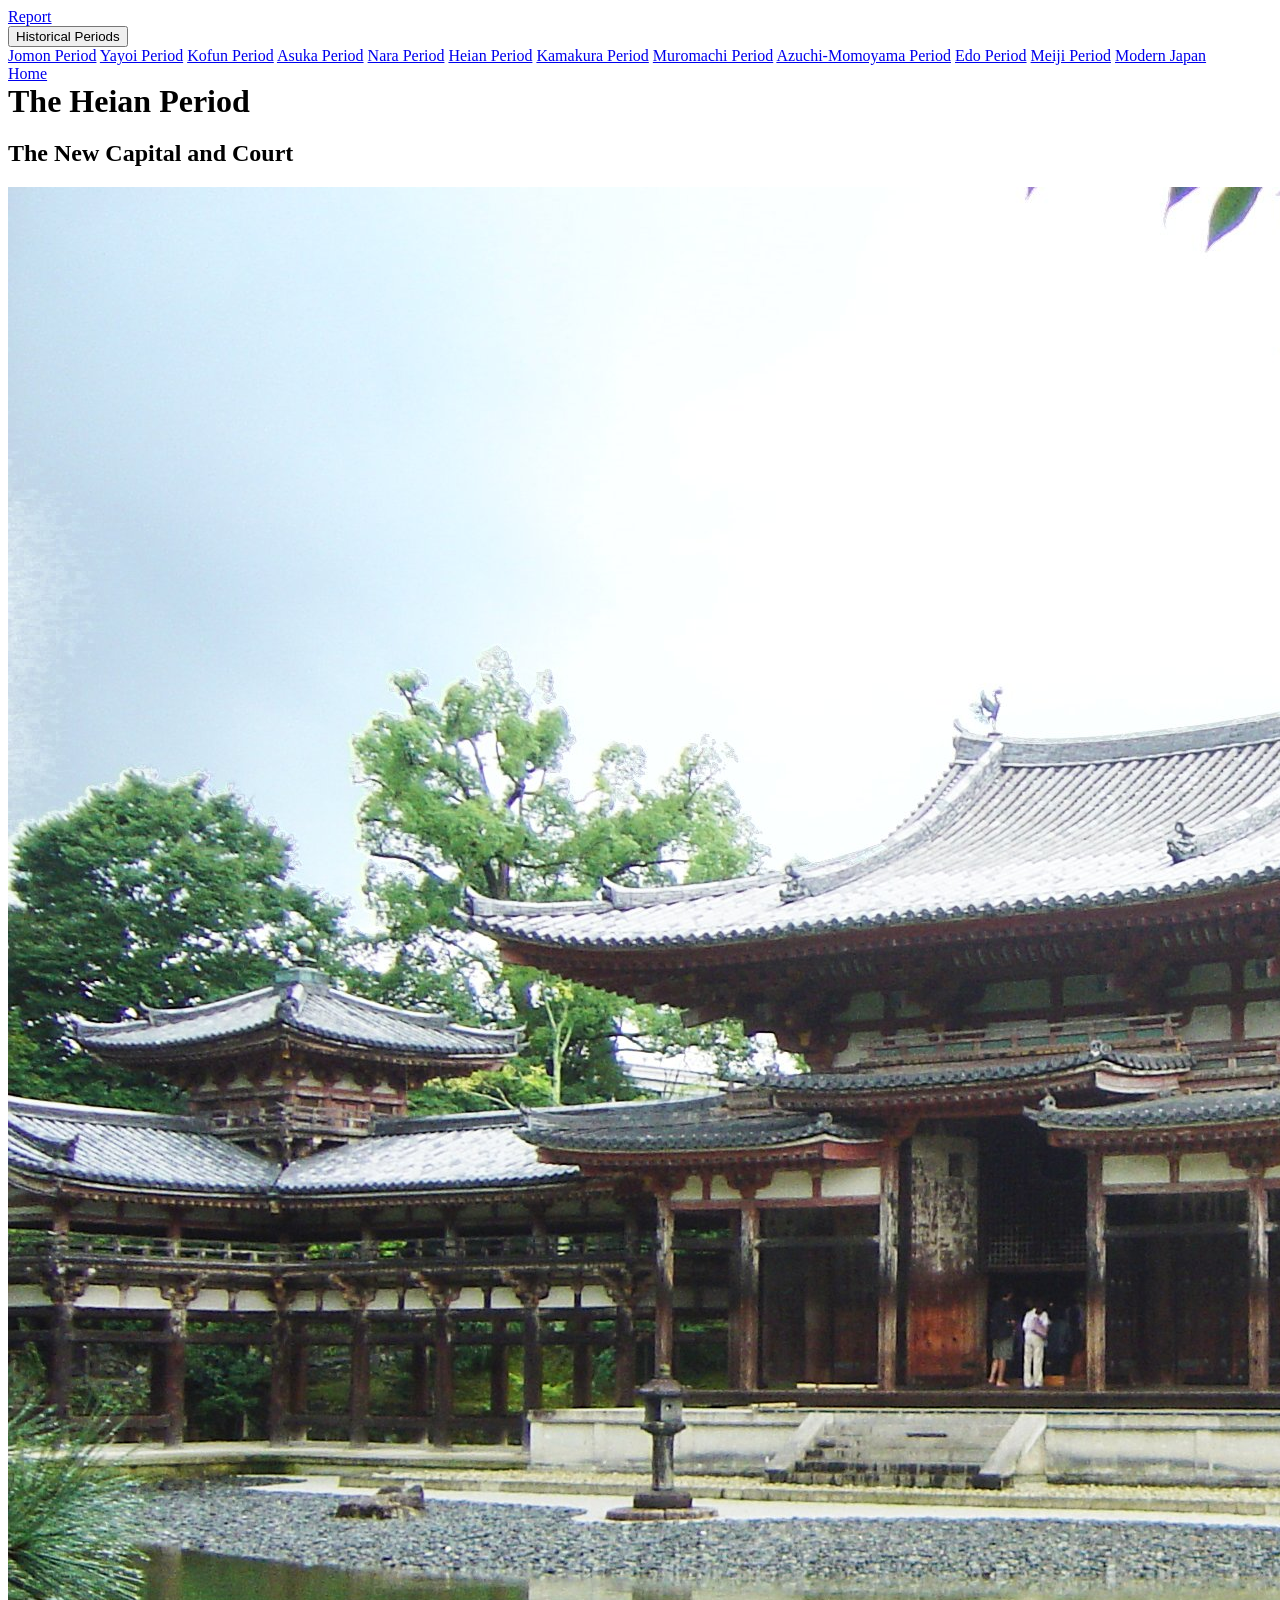
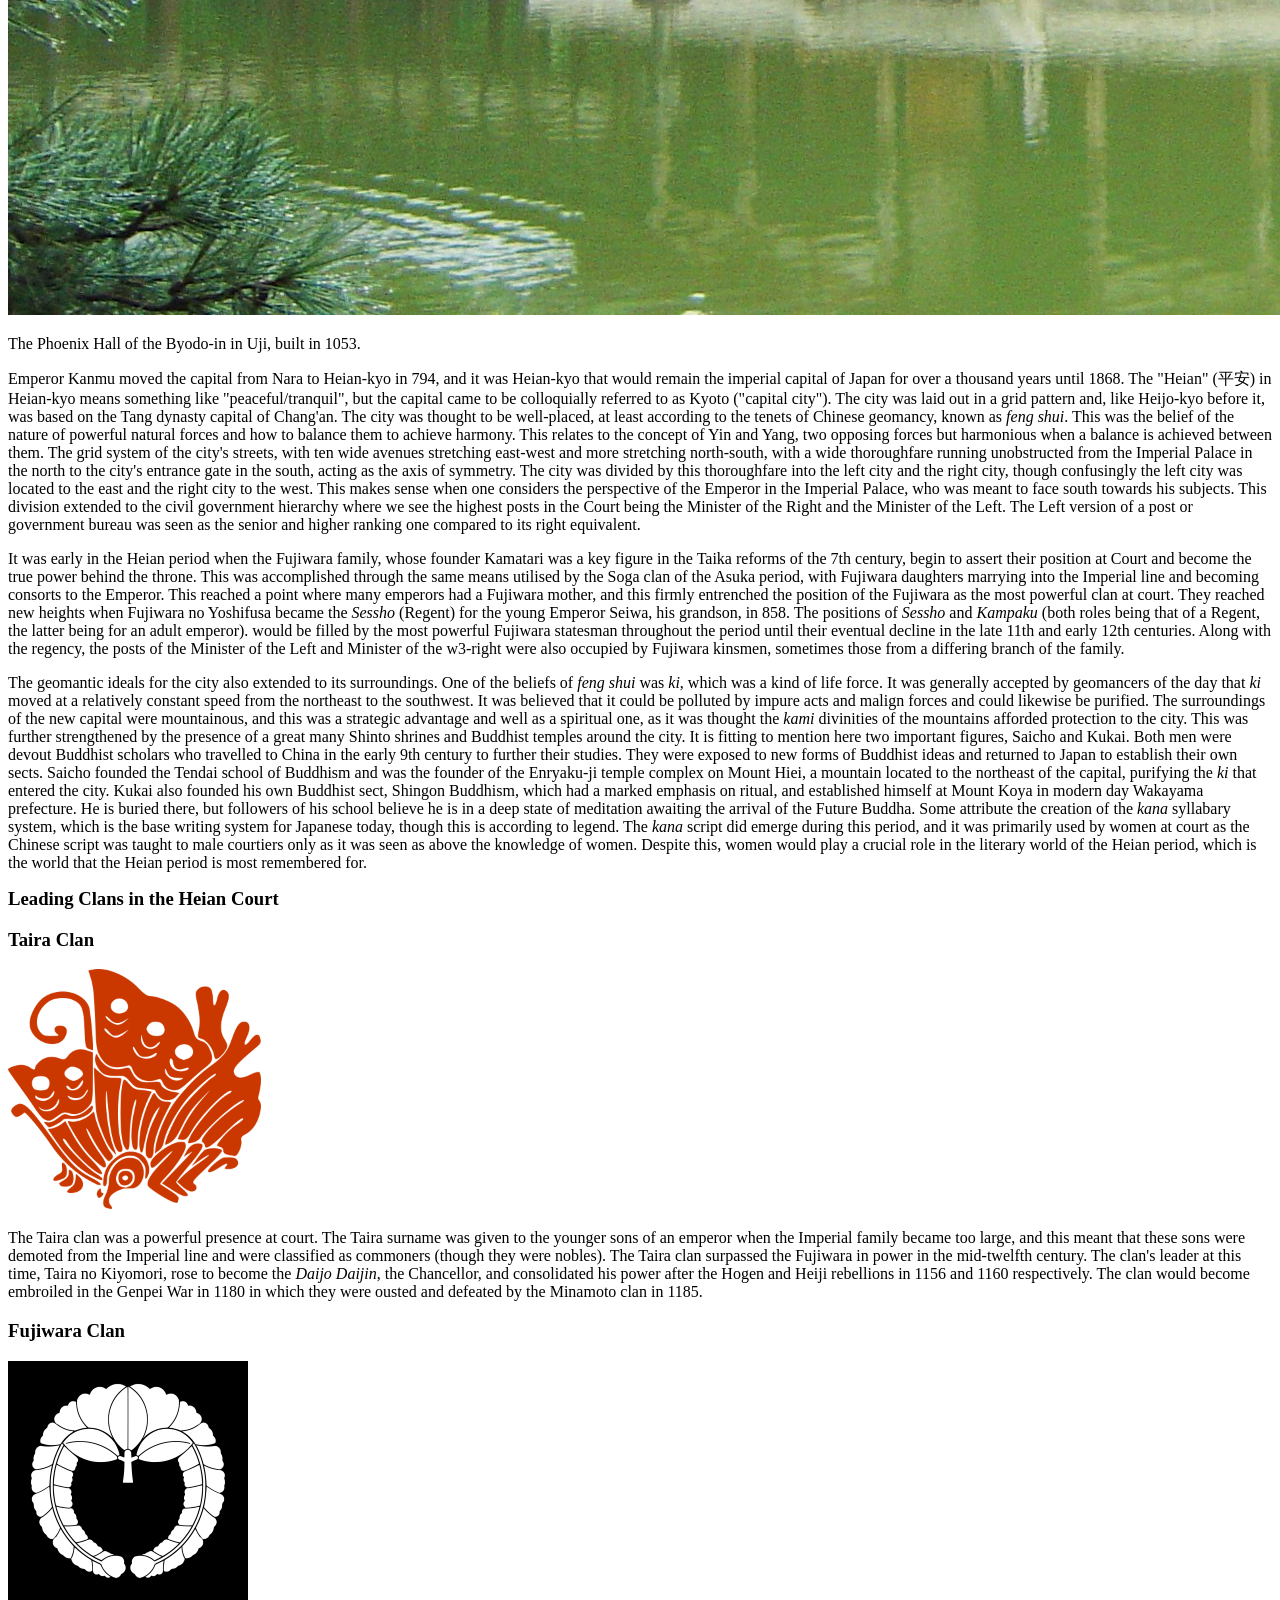
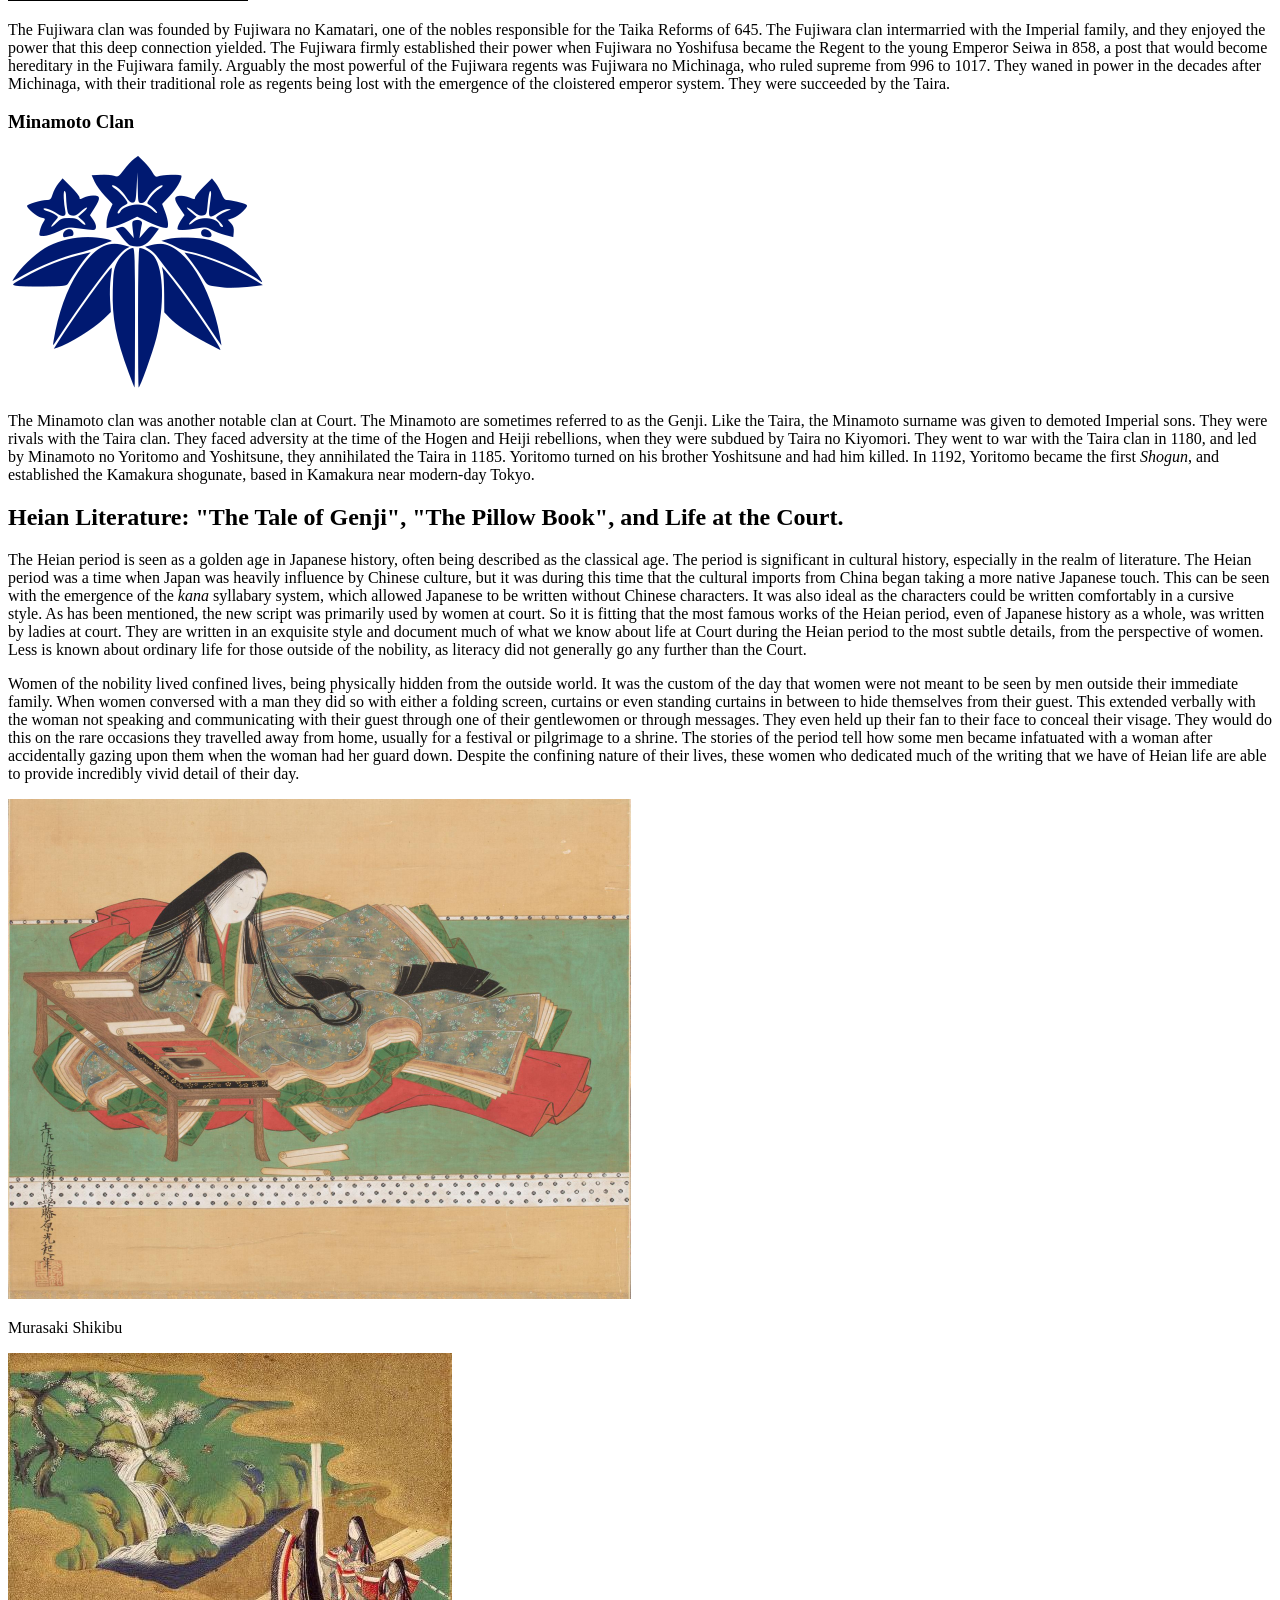
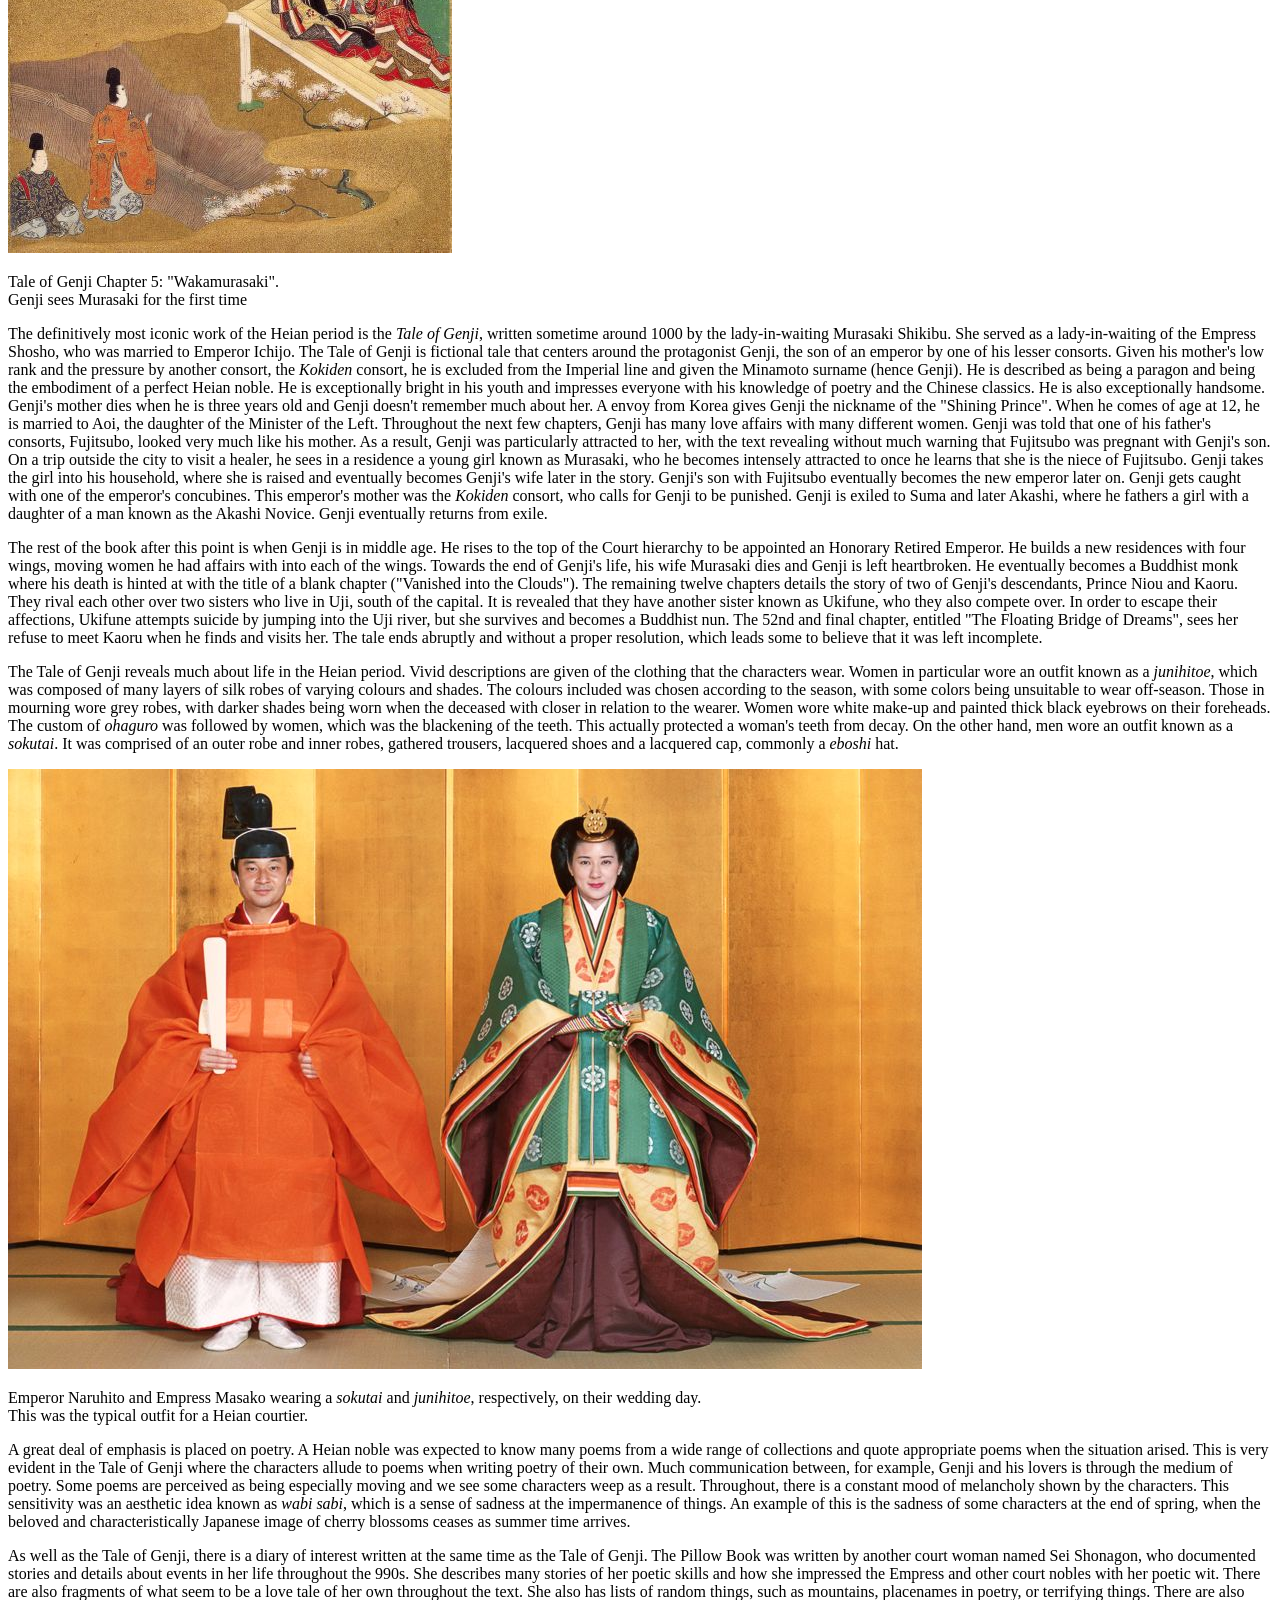
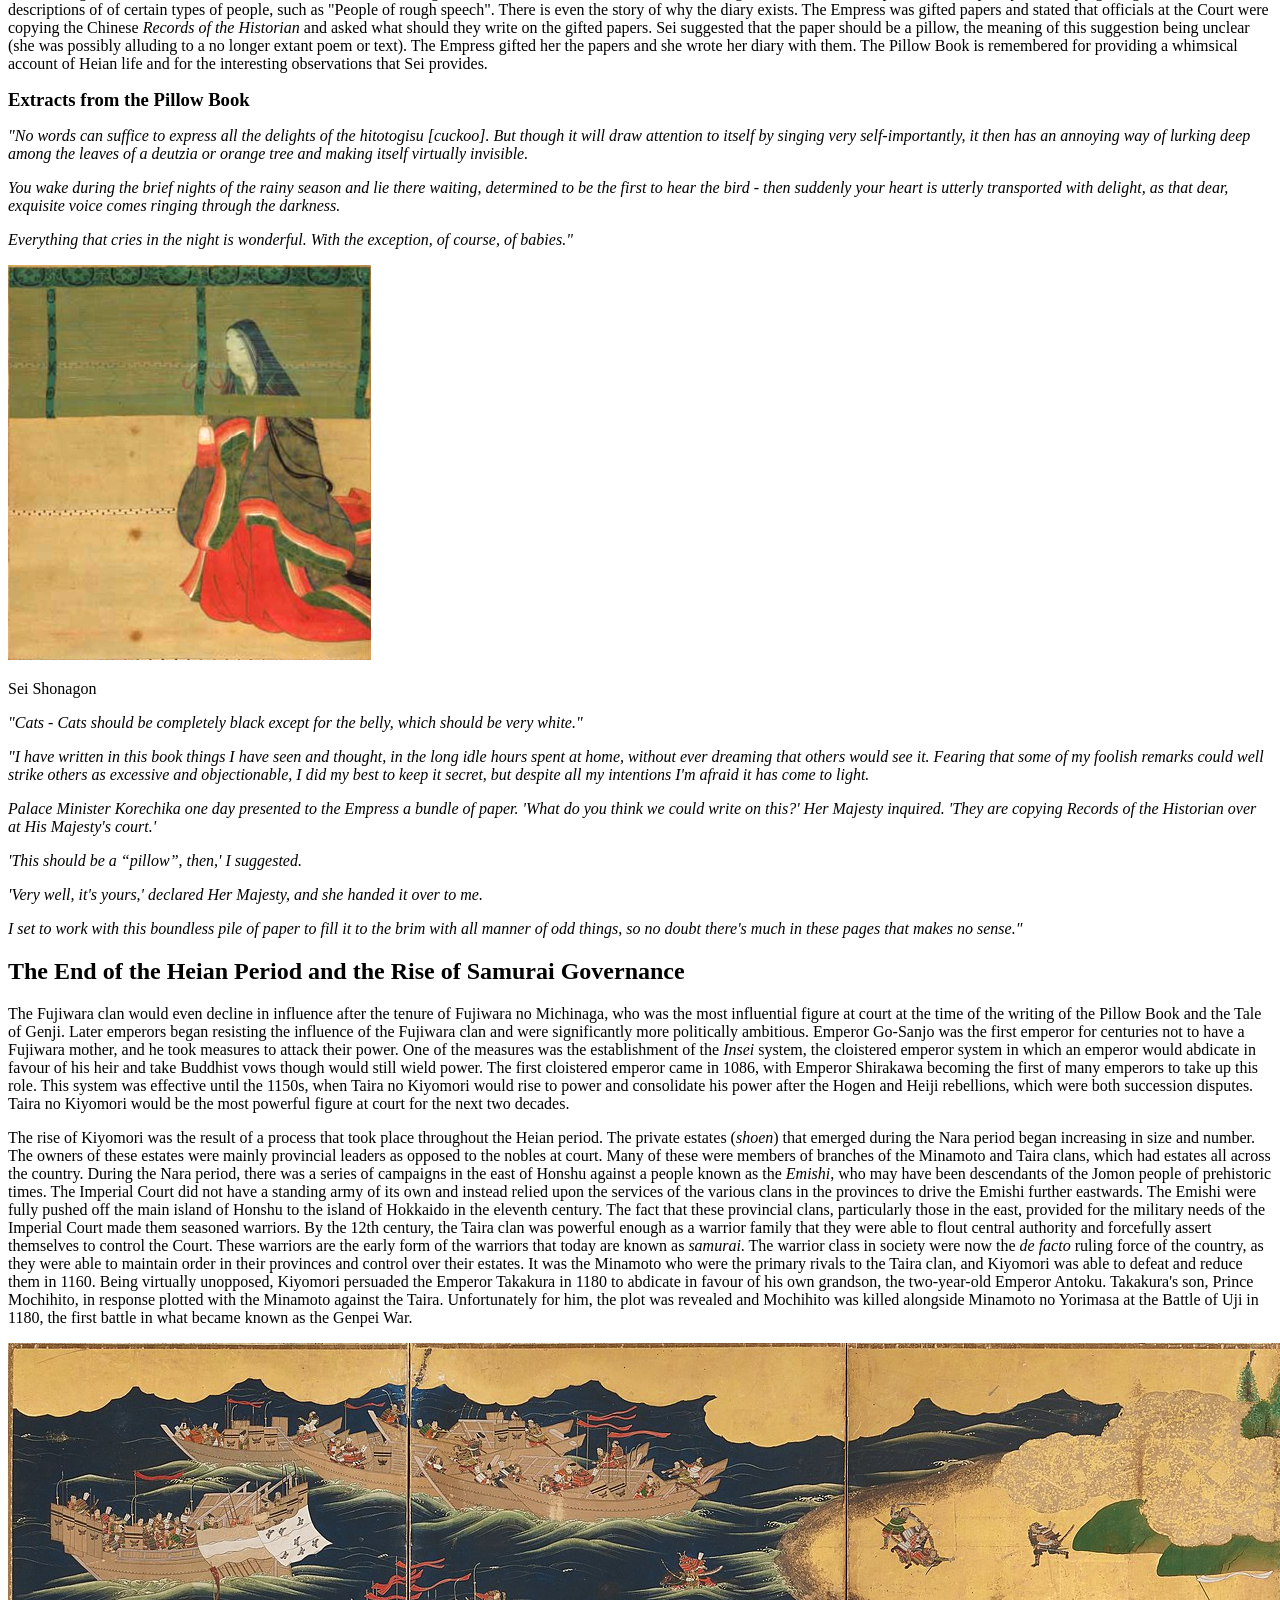
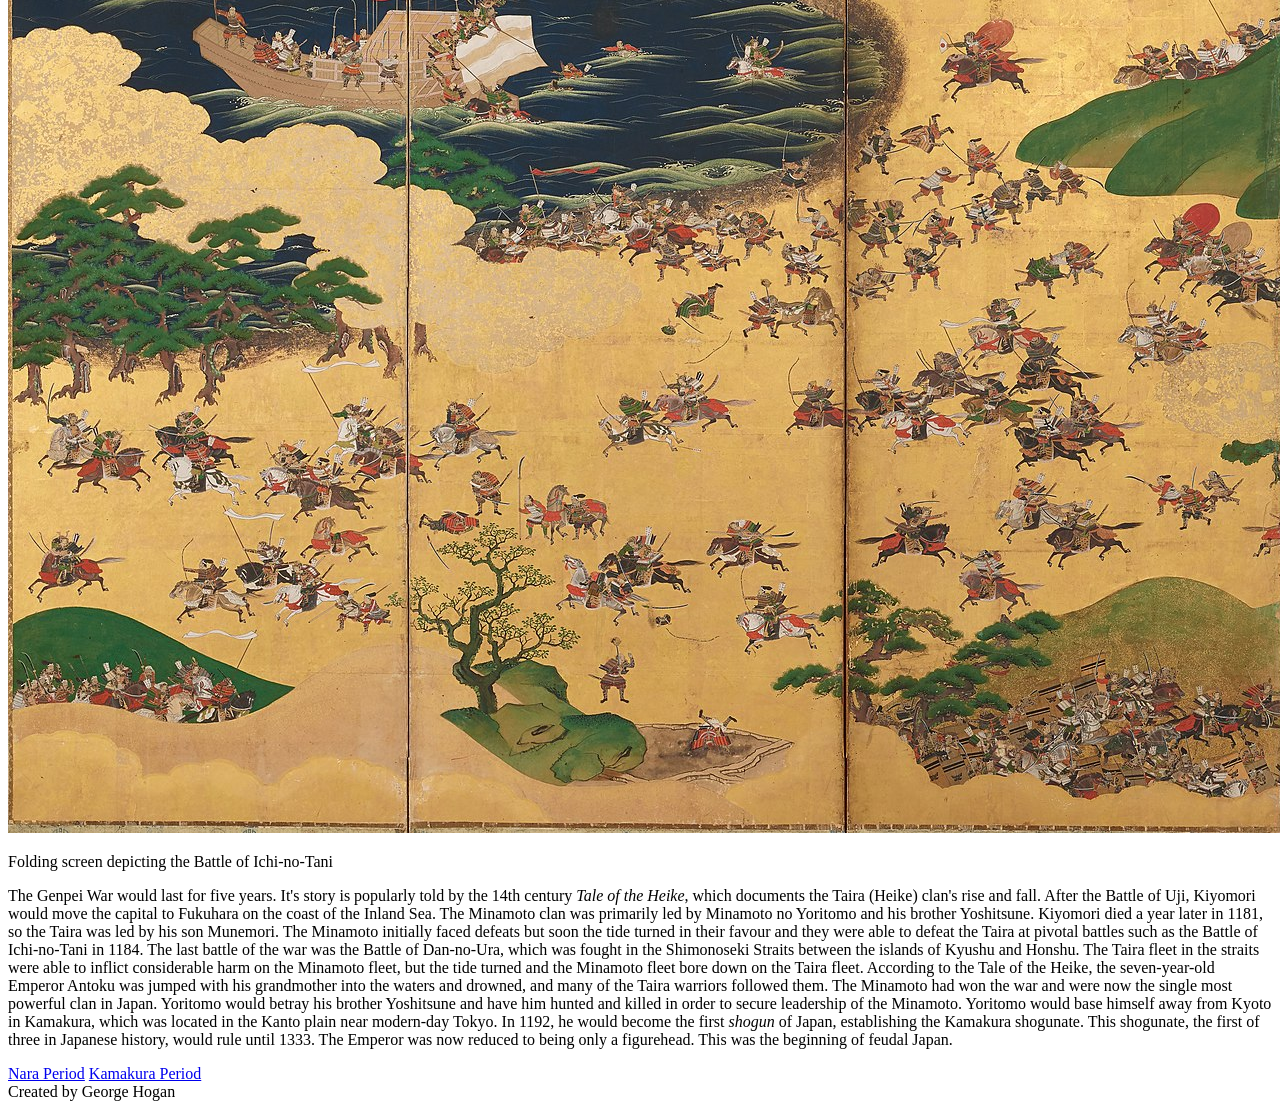
<file: heian.html>
<!DOCTYPE html>
<html lang="en">
<head>
    <meta charset="UTF-8">
    <meta name="viewport" content="width=device-width, initial-scale=1.0">
    <title>Heian Period</title>
    <link rel="stylesheet" href="https://www.w3schools.com/w3css/5/w3.css">
    <link rel="stylesheet" href="styles/styles.css">
</head>

<body class="w3-sand">
    <div class="w3-bar w3-khaki">
        <a href="report.html" class="w3-bar-item w3-button w3-right">Report</a>
        <div class="w3-dropdown-hover w3-right">
            <button class="w3-button">Historical Periods</button>
            <div class="w3-dropdown-content w3-bar-block w3-card-4 w3-khaki">
                <a href="jomon.html" class="w3-bar-item w3-button">Jomon Period</a>
                <a href="yayoi.html" class="w3-bar-item w3-button">Yayoi Period</a>
                <a href="kofun.html" class="w3-bar-item w3-button">Kofun Period</a>
                <a href="asuka.html" class="w3-bar-item w3-button">Asuka Period</a>
                <a href="nara.html" class="w3-bar-item w3-button">Nara Period</a>
                <a href="heian.html" class="w3-bar-item w3-button">Heian Period</a>
                <a href="kamakura.html" class="w3-bar-item w3-button">Kamakura Period</a>
                <a href="muromachi.html" class="w3-bar-item w3-button">Muromachi Period</a>
                <a href="azuchi_momoyama.html" class="w3-bar-item w3-button">Azuchi-Momoyama Period</a>
                <a href="edo.html" class="w3-bar-item w3-button">Edo Period</a>
                <a href="meiji.html" class="w3-bar-item w3-button">Meiji Period</a>
                <a href="modern_japan.html" class="w3-bar-item w3-button">Modern Japan</a>
            </div>
        </div>
        <a href="index.html" class="w3-bar-item w3-button w3-right">Home</a>
    </div>
    <h1 class="w3-center w3-brown" style="margin: 0;">The Heian Period</h1>

    <div class="w3-container">
        <h2>The New Capital and Court</h2>
        <div class="w3-panel w3-text-blue w3-third" style="float: left;">
            <img src="images/phoenix_hall.jpg" alt="phoenix_hall" class="w3-image w3-round-xlarge">
            <p>The Phoenix Hall of the Byodo-in in Uji, built in 1053.</p>
        </div>
        <p>
            Emperor Kanmu moved the capital from Nara to Heian-kyo in 794, and it was Heian-kyo that would remain the imperial capital of Japan for over a 
            thousand years until 1868. The "Heian" (平安) in Heian-kyo means something like "peaceful/tranquil", but the capital came to be colloquially referred to 
            as Kyoto ("capital city"). The city was laid out in a grid pattern and, like Heijo-kyo before it, was based on the Tang dynasty capital of Chang'an. The 
            city was thought to be well-placed, at least according to the tenets of Chinese geomancy, known as <i>feng shui</i>. This was the belief of the nature of 
            powerful natural forces and how to balance them to achieve harmony. This relates to the concept of Yin and Yang, two opposing forces but harmonious when a 
            balance is achieved between them. The grid system of the city's streets, with ten wide avenues stretching east-west and more stretching north-south, with a 
            wide thoroughfare running unobstructed from the Imperial Palace in the north to the city's entrance gate in the south, acting as the axis of symmetry. The city 
            was divided by this thoroughfare into the left city and the right city, though confusingly the left city was located to the east and the right city to the west. 
            This makes sense when one considers the perspective of the Emperor in the Imperial Palace, who was meant to face south towards his subjects. This division extended 
            to the civil government hierarchy where we see the highest posts in the Court being the Minister of the Right and the Minister of the Left. The Left version of a post or 
            government bureau was seen as the senior and higher ranking one compared to its right equivalent.
        </p>
        <p>
            It was early in the Heian period when the Fujiwara family, whose founder Kamatari was a key figure in the Taika reforms of the 7th century, begin to assert their position 
            at Court and become the true power behind the throne. This was accomplished through the same means utilised by the Soga clan of the Asuka period, with Fujiwara daughters 
            marrying into the Imperial line and becoming consorts to the Emperor. This reached a point where many emperors had a Fujiwara mother, and this firmly entrenched the position 
            of the Fujiwara as the most powerful clan at court. They reached new heights when Fujiwara no Yoshifusa became the <i>Sessho</i> (Regent) for the young Emperor Seiwa, his grandson, 
            in 858. The positions of <i>Sessho</i> and <i>Kampaku</i> (both roles being that of a Regent, the latter being for an adult emperor). would be filled by the most powerful Fujiwara statesman 
            throughout the period until their eventual decline in the late 11th and early 12th centuries. Along with the regency, the posts of the Minister of the Left and Minister of the w3-right 
            were also occupied by Fujiwara kinsmen, sometimes those from a differing branch of the family.
        </p>
        <p>
            The geomantic ideals for the city also extended to its surroundings. One of the beliefs of <i>feng shui</i> was <i>ki</i>, which was a kind of life force. It was generally accepted by 
            geomancers of the day that <i>ki</i> moved at a relatively constant speed from the northeast to the southwest. It was believed that it could be polluted by impure acts and malign forces and 
            could likewise be purified. The surroundings of the new capital were mountainous, and this was a strategic advantage and well as a spiritual one, as it was thought the <i>kami</i> divinities 
            of the mountains afforded protection to the city. This was further strengthened by the presence of a great many Shinto shrines and Buddhist temples around the city. It is fitting to mention here two 
            important figures, Saicho and Kukai. Both men were devout Buddhist scholars who travelled to China in the early 9th century to further their studies. They were exposed to new forms of Buddhist ideas 
            and returned to Japan to establish their own sects. Saicho founded the Tendai school of Buddhism and was the founder of the Enryaku-ji temple complex on Mount Hiei, a mountain located to the 
            northeast of the capital, purifying the <i>ki</i> that entered the city. Kukai also founded his own Buddhist sect, Shingon Buddhism, which had a marked emphasis on ritual, and established himself at Mount Koya in modern day Wakayama prefecture. 
            He is buried there, but followers of his school believe he is in a deep state of meditation awaiting the arrival of the Future Buddha. Some attribute the creation of the <i>kana</i> syllabary system, 
            which is the base writing system for Japanese today, though this is according to legend. The <i>kana</i> script did emerge during this period, and it was primarily used by women at court as the Chinese 
            script was taught to male courtiers only as it was seen as above the knowledge of women. Despite this, women would play a crucial role in the literary world of the Heian period, which is the world that 
            the Heian period is most remembered for. 
        </p>
    </div>
    <!-- Three Clans Container -->
    <div class="w3-center w3-container">
        <h3 class="w3-pink" style="margin: 0;">Leading Clans in the Heian Court</h3>
        <div class="w3-flex w3-khaki w3-border" style="flex-wrap: wrap;">
            <div class="w3-panel w3-third">
                <h3>Taira Clan</h3>
                <img src="images/taira_crest.png" alt="taira_crest" class="w3-image">
                <p>
                    The Taira clan was a powerful presence at court. The Taira surname was given to the younger sons of an emperor when the Imperial family became too large, and this meant that 
                    these sons were demoted from the Imperial line and were classified as commoners (though they were nobles). The Taira clan surpassed the Fujiwara in power in the mid-twelfth century. 
                    The clan's leader at this time, Taira no Kiyomori, rose to become the <i>Daijo Daijin</i>, the Chancellor, and consolidated his power after the Hogen and Heiji rebellions in 1156 and 1160 
                    respectively.  The clan would become embroiled in the Genpei War in 1180 in which they were ousted and defeated by the Minamoto clan in 1185. 
                </p>
            </div>
            <div class="w3-panel w3-third">
                <h3>Fujiwara Clan</h3>
                <img src="images/fujiwara_crest.png" alt="fujiwara_crest" class="w3-image">
                <p>
                    The Fujiwara clan was founded by Fujiwara no Kamatari, one of the nobles responsible for the Taika Reforms of 645. The Fujiwara clan intermarried with the Imperial family, and 
                    they enjoyed the power that this deep connection yielded. The Fujiwara firmly established their power when Fujiwara no Yoshifusa became the Regent to the young Emperor Seiwa in 858, a post 
                    that would become hereditary in the Fujiwara family. Arguably the most powerful of the Fujiwara regents was Fujiwara no Michinaga, who ruled supreme from 996 to 1017. They waned in power in the 
                    decades after Michinaga, with their traditional role as regents being lost with the emergence of the cloistered emperor system. They were succeeded by the Taira.
                </p>
            </div>
            <div class="w3-panel w3-third">
                <h3>Minamoto Clan</h3>
                <img src="images/minamoto_crest'.png" alt="minamoto_crest" class="w3-image">
                <p>
                    The Minamoto clan was another notable clan at Court. The Minamoto are sometimes referred to as the Genji. Like the Taira, the Minamoto surname was given to demoted Imperial sons. They 
                    were rivals with the Taira clan. They faced adversity at the time of the Hogen and Heiji rebellions, when they were subdued by Taira no Kiyomori. They went to war with the Taira clan in 
                    1180, and led by Minamoto no Yoritomo and Yoshitsune, they annihilated the Taira in 1185. Yoritomo turned on his brother Yoshitsune and had him killed. In 1192, Yoritomo became the first  
                    <i>Shogun</i>, and established the Kamakura shogunate, based in Kamakura near modern-day Tokyo.
                </p>
            </div>
        </div>
    </div>
    <div class="w3-container">
        <h2>Heian Literature: "The Tale of Genji", "The Pillow Book", and Life at the Court.</h2>
        <p>
            The Heian period is seen as a golden age in Japanese history, often being described as the classical age. The period is significant in cultural history, especially in the realm of literature. The Heian period 
            was a time when Japan was heavily influence by Chinese culture, but it was during this time that the cultural imports from China began taking a more native Japanese touch. This can be seen with the emergence of 
            the <i>kana</i> syllabary system, which allowed Japanese to be written without Chinese characters. It was also ideal as the characters could be written comfortably in a cursive style. As has been mentioned, the new 
            script was primarily used by women at court. So it is fitting that the most famous works of the Heian period, even of Japanese history as a whole, was written by ladies at court. They are written in an exquisite style 
            and document much of what we know about life at Court during the Heian period to the most subtle details, from the perspective of women. Less is known about ordinary life for those outside of the nobility, as literacy 
            did not generally go any further than the Court.
        </p>
        <p>
            Women of the nobility lived confined lives, being physically hidden from the outside world. It was the custom of the day that women were not meant to be seen by men outside their immediate family. When women conversed with a man 
            they did so with either a folding screen, curtains or even standing curtains in between to hide themselves from their guest. This extended verbally with the woman not speaking and communicating with their guest through one of their gentlewomen 
            or through messages. They even held up their fan to their face to conceal their visage. They would do this on the rare occasions they travelled away from home, usually for a festival or pilgrimage to a shrine. The stories of the period tell how 
            some men became infatuated with a woman after accidentally gazing upon them when the woman had her guard down. Despite the confining nature of their lives, these women who dedicated much of the writing that we have of Heian life are able to provide 
            incredibly vivid detail of their day.   
        </p>
        <div class="w3-flex w3-text-blue w3-center" style="justify-content: space-around; flex-wrap: wrap;">
            <div class="w3-container">
                <img src="images/murasaki_shikibu.png" alt="murasaki_shikibu" class="w3-image w3-round-xlarge">
                <p>Murasaki Shikibu</p>
            </div>
            <div class="w3-container">
                <img src="images/wakamurasaki.jpg" alt="wakamurasaki" class="w3-image w3-round-xlarge">
                <p>Tale of Genji Chapter 5: "Wakamurasaki".<br>Genji sees Murasaki for the first time</p>
            </div>
        </div>
        
        <p>
            The definitively most iconic work of the Heian period is the <i>Tale of Genji</i>, written sometime around 1000 by the lady-in-waiting Murasaki Shikibu. She served as a lady-in-waiting of the Empress Shosho, who was married to Emperor Ichijo. 
            The Tale of Genji is fictional tale that centers around the protagonist Genji, the son of an emperor by one of his lesser consorts. Given his mother's low rank and the pressure by another consort, the <i>Kokiden</i> consort, he is excluded from 
            the Imperial line and given the Minamoto surname (hence Genji). He is described as being a paragon and being the embodiment of a perfect Heian noble. He is exceptionally bright in his youth and impresses everyone with his knowledge of poetry and the Chinese 
            classics. He is also exceptionally handsome. Genji's mother dies when he is three years old and Genji doesn't remember much about her. A envoy from Korea gives Genji the nickname of the "Shining Prince". When he comes of age at 12, he is married to Aoi, the 
            daughter of the Minister of the Left. Throughout the next few chapters, Genji has many love affairs with many different women. Genji was told that one of his father's consorts, Fujitsubo, looked very much like his mother. As a result, Genji was particularly 
            attracted to her, with the text revealing without much warning that Fujitsubo was pregnant with Genji's son. On a trip outside the city to visit a healer, he sees in a residence a young girl known as Murasaki, who he becomes intensely attracted to once he learns that 
            she is the niece of Fujitsubo. Genji takes the girl into his household, where she is raised and eventually becomes Genji's wife later in the story. Genji's son with Fujitsubo eventually becomes the new emperor later on. Genji gets caught with one of the emperor's concubines. 
            This emperor's mother was the <i>Kokiden</i> consort, who calls for Genji to be punished. Genji is exiled to Suma and later Akashi, where he fathers a girl with a daughter of a man known as the Akashi Novice. Genji eventually returns from exile. 
        </p>
        <p>
            The rest of the book after this point is when Genji is in middle age. He rises to the top of the Court hierarchy to be appointed an Honorary Retired Emperor. He builds a new residences with four wings, moving women he had affairs with into each of the wings. Towards the end of 
            Genji's life, his wife Murasaki dies and Genji is left heartbroken. He eventually becomes a Buddhist monk where his death is hinted at with the title of a blank chapter ("Vanished into the Clouds"). The remaining twelve chapters details the story of two of Genji's descendants, 
            Prince Niou and Kaoru. They rival each other over two sisters who live in Uji, south of the capital. It is revealed that they have another sister known as Ukifune, who they also compete over. In order to escape their affections, Ukifune attempts suicide by jumping into the Uji river, 
            but she survives and becomes a Buddhist nun. The 52nd and final chapter, entitled "The Floating Bridge of Dreams", sees her refuse to meet Kaoru when he finds and visits her. The tale ends abruptly and without a proper resolution, which leads some to believe that it was left incomplete. 
        </p>
        <p>
            The Tale of Genji reveals much about life in the Heian period. Vivid descriptions are given of the clothing that the characters wear. Women in particular wore an outfit known as a <i>junihitoe</i>, which was composed of many layers of silk robes of varying colours and shades. The colours 
            included was chosen according to the season, with some colors being unsuitable to wear off-season. Those in mourning wore grey robes, with darker shades being worn when the deceased with closer in relation to the wearer. Women wore white make-up and painted thick black eyebrows on their foreheads. 
            The custom of <i>ohaguro</i> was followed by women, which was the blackening of the teeth. This actually protected a woman's teeth from decay. On the other hand, men wore an outfit known as a <i>sokutai</i>. It was comprised of an outer robe and inner robes, gathered trousers, lacquered shoes and a 
            lacquered cap, commonly a <i>eboshi</i> hat.
        </p>
        <div class="w3-container w3-center w3-text-blue">
            <img src="images/sokutai_junihitoe.jpg" alt="sokutai_junihitoe" class="w3-image w3-round-xlarge">
            <p>Emperor Naruhito and Empress Masako wearing a <i>sokutai</i> and <i>junihitoe</i>, respectively, on their wedding day. <br>This was the typical outfit for a Heian courtier.</p>
        </div>
        <p>
            A great deal of emphasis is placed on poetry. A Heian noble was expected to know many poems from a wide range of collections and quote appropriate poems when the situation arised. This is very evident in the Tale of Genji where the characters allude to poems when writing poetry of their own. 
            Much communication between, for example, Genji and his lovers is through the medium of poetry. Some poems are perceived as being especially moving and we see some characters weep as a result. Throughout, there is a constant mood of melancholy shown by the characters. This sensitivity was an 
            aesthetic idea known as <i>wabi sabi</i>, which is a sense of sadness at the impermanence of things. An example of this is the sadness of some characters at the end of spring, when the beloved and characteristically Japanese image of cherry blossoms ceases as summer time arrives.
        </p>
        <p>
            As well as the Tale of Genji, there is a diary of interest written at the same time as the Tale of Genji. The Pillow Book was written by another court woman named Sei Shonagon, who documented stories and details about events in her life throughout the 990s. She describes many stories of her poetic 
            skills and how she impressed the Empress and other court nobles with her poetic wit. There are also fragments of what seem to be a love tale of her own throughout the text. She also has lists of random things, such as mountains, placenames in poetry, or terrifying things. There are also descriptions of 
            of certain types of people, such as "People of rough speech". There is even the story of why the diary exists. The Empress was gifted papers and stated that officials at the Court were copying the Chinese <i>Records of the Historian</i> and asked what should they write on the gifted papers. Sei suggested 
            that the paper should be a pillow, the meaning of this suggestion being unclear (she was possibly alluding to a no longer extant poem or text). The Empress gifted her the papers and she wrote her diary with them. The Pillow Book is remembered for providing a whimsical account of Heian life and for the 
            interesting observations that Sei provides. 
        </p>
    </div>
    <!-- Sei Shonagon Quote -->
    <div class="w3-container w3-khaki w3-center w3-topbar w3-bottombar w3-leftbar w3-rightbar w3-margin w3-round-xlarge w3-border-green">
        <h3 class="w3-green" style="margin: 0;">Extracts from the Pillow Book</h3>
        <div class="w3-flex" style="flex-wrap: wrap; align-items: center;">
            <div class="w3-panel w3-third">
                <p>
                    <i class="w3-serif">
                        <span class="w3-large">"</span>No words can suffice to express all the delights of the hitotogisu [cuckoo]. But though it will draw attention to itself by singing very self-importantly, it then has an annoying way of lurking deep among the leaves of a deutzia or orange tree and making itself virtually invisible.
                    </i>
                </p>
                <p>
                    <i class="w3-serif">
                        You wake during the brief nights of the rainy season and lie there waiting, determined to be the first to hear the bird - then suddenly your heart is utterly transported with delight, as that dear, exquisite voice comes ringing through the darkness.
                    </i>
                </p>
                <p>
                    <i class="w3-serif">
                        Everything that cries in the night is wonderful. With the exception, of course, of babies.<span class="w3-large">"</span>
                    </i>
                </p>
            </div>
            <div class="w3-panel w3-third">
                <div class="w3-container w3-text-blue">
                    <img src="images/Sei_Shonagon.jpg" alt="Sei_Shonagon" class="w3-image w3-round-xlarge">
                    <p>Sei Shonagon</p>
                </div>
                <p>
                    <i class="w3-serif">
                        <span class="w3-large">"</span>Cats - Cats should be completely black except for the belly, which should be very white.<span class="w3-large">"</span>
                    </i>
                </p>
            </div>
            <div class="w3-panel w3-third">
                <p>
                    <i class="w3-serif">
                        <span class="w3-large">"</span>I have written in this book things I have seen and thought, in the long idle hours spent at home, without ever dreaming that others would see it. Fearing that some of my foolish remarks could well strike others as excessive and objectionable, I did my best to keep it secret, 
                        but despite all my intentions I'm afraid it has come to light.
                    </i>
                </p>
                <p>
                    <i class="w3-serif">
                        Palace Minister Korechika one day presented to the Empress a bundle of paper. 'What do you think we could write on this?' Her Majesty inquired. 'They are copying Records of the Historian over at His Majesty's court.'
                    </i>
                </p>
                <p>
                    <i class="w3-serif">
                        'This should be a “pillow”, then,' I suggested.
                    </i>
                </p>
                <p>
                    <i class="w3-serif">
                        'Very well, it's yours,' declared Her Majesty, and she handed it over to me.
                    </i>
                </p>
                <p>
                    <i class="w3-serif">
                        I set to work with this boundless pile of paper to fill it to the brim with all manner of odd things, so no doubt there's much in these pages that makes no sense.<span class="w3-large">"</span>
                    </i>
                </p>
            </div>
        </div>
    </div>
    <div class="w3-container">
        <h2>The End of the Heian Period and the Rise of Samurai Governance</h2>
        <p>
            The Fujiwara clan would even decline in influence after the tenure of Fujiwara no Michinaga, who was the most influential figure at court at the time of the writing of the Pillow Book and the Tale of Genji. Later emperors began resisting the influence of the Fujiwara clan and were significantly more politically 
            ambitious. Emperor Go-Sanjo was the first emperor for centuries not to have a Fujiwara mother, and he took measures to attack their power. One of the measures was the establishment of the <i>Insei</i> system, the cloistered emperor system in which an emperor would abdicate in favour of his heir and take Buddhist 
            vows though would still wield power. The first cloistered emperor came in 1086, with Emperor Shirakawa becoming the first of many emperors to take up this role. This system was effective until the 1150s, when Taira no Kiyomori would rise to power and consolidate his power after the Hogen and Heiji rebellions, which 
            were both succession disputes. Taira no Kiyomori would be the most powerful figure at court for the next two decades.
        </p>
        <p>
            The rise of Kiyomori was the result of a process that took place throughout the Heian period. The private estates (<i>shoen</i>) that emerged during the Nara period began increasing in size and number. The owners of these estates were mainly provincial leaders as opposed to the nobles at court. Many of these were members 
            of branches of the Minamoto and Taira clans, which had estates all across the country. During the Nara period, there was a series of campaigns in the east of Honshu against a people known as the <i>Emishi</i>, who may have been descendants of the Jomon people of prehistoric times. The Imperial Court did not have a standing 
            army of its own and instead relied upon the services of the various clans in the provinces to drive the Emishi further eastwards. The Emishi were fully pushed off the main island of Honshu to the island of Hokkaido in the eleventh century. The fact that these provincial clans, particularly those in the east, provided for the 
            military needs of the Imperial Court made them seasoned warriors. By the 12th century, the Taira clan was powerful enough as a warrior family that they were able to flout central authority and forcefully assert themselves to control the Court. These warriors are the early form of the warriors that today are known as <i>samurai</i>. 
            The warrior class in society were now the <i>de facto</i> ruling force of the country, as they were able to maintain order in their provinces and control over their estates. It was the Minamoto who were the primary rivals to the Taira clan, and Kiyomori was able to defeat and reduce them in 1160. Being virtually unopposed, Kiyomori 
            persuaded the Emperor Takakura in 1180 to abdicate in favour of his own grandson, the two-year-old Emperor Antoku. Takakura's son, Prince Mochihito, in response plotted with the Minamoto against the Taira. Unfortunately for him, the plot was revealed and Mochihito was killed alongside Minamoto no Yorimasa at the Battle of Uji in 1180, 
            the first battle in what became known as the Genpei War.
        </p>
        <div class="w3-container w3-center w3-text-blue">
            <img src="images/ichi_no_tani.jpg" alt="ichi_no_tani" class="w3-image w3-round-xlarge">
            <p>Folding screen depicting the Battle of Ichi-no-Tani</p>
        </div>
        <p>
            The Genpei War would last for five years. It's story is popularly told by the 14th century <i>Tale of the Heike</i>, which documents the Taira (Heike) clan's rise and fall. After the Battle of Uji, Kiyomori would move the capital to Fukuhara on the coast of the Inland Sea. The Minamoto clan was primarily led by Minamoto no Yoritomo and 
            his brother Yoshitsune. Kiyomori died a year later in 1181, so the Taira was led by his son Munemori. The Minamoto initially faced defeats but soon the tide turned in their favour and they were able to defeat the Taira at pivotal battles such as the Battle of Ichi-no-Tani in 1184. The last battle of the war was the Battle of Dan-no-Ura, 
            which was fought in the Shimonoseki Straits between the islands of Kyushu and Honshu. The Taira fleet in the straits were able to inflict considerable harm on the Minamoto fleet, but the tide turned and the Minamoto fleet bore down on the Taira fleet. According to the Tale of the Heike, the seven-year-old Emperor Antoku was jumped with his 
            grandmother into the waters and drowned, and many of the Taira warriors followed them. The Minamoto had won the war and were now the single most powerful clan in Japan. Yoritomo would betray his brother Yoshitsune and have him hunted and killed in order to secure leadership of the Minamoto. Yoritomo would base himself away from Kyoto in 
            Kamakura, which was located in the Kanto plain near modern-day Tokyo. In 1192, he would become the first <i>shogun</i> of Japan, establishing the Kamakura shogunate. This shogunate, the first of three in Japanese history, would rule until 1333. The Emperor was now reduced to being only a figurehead. This was the beginning of feudal Japan.
        </p>
    </div>

    <footer class="w3-pink w3-padding-16 w3-padding">
        <span class="w3-left"><a href="nara.html">Nara Period</a></span>
        <span class="w3-right"><a href="kamakura.html">Kamakura Period</a></span>
        <div class="w3-center">Created by George Hogan</div>
    </footer>
    
</body>
</html>
</file>
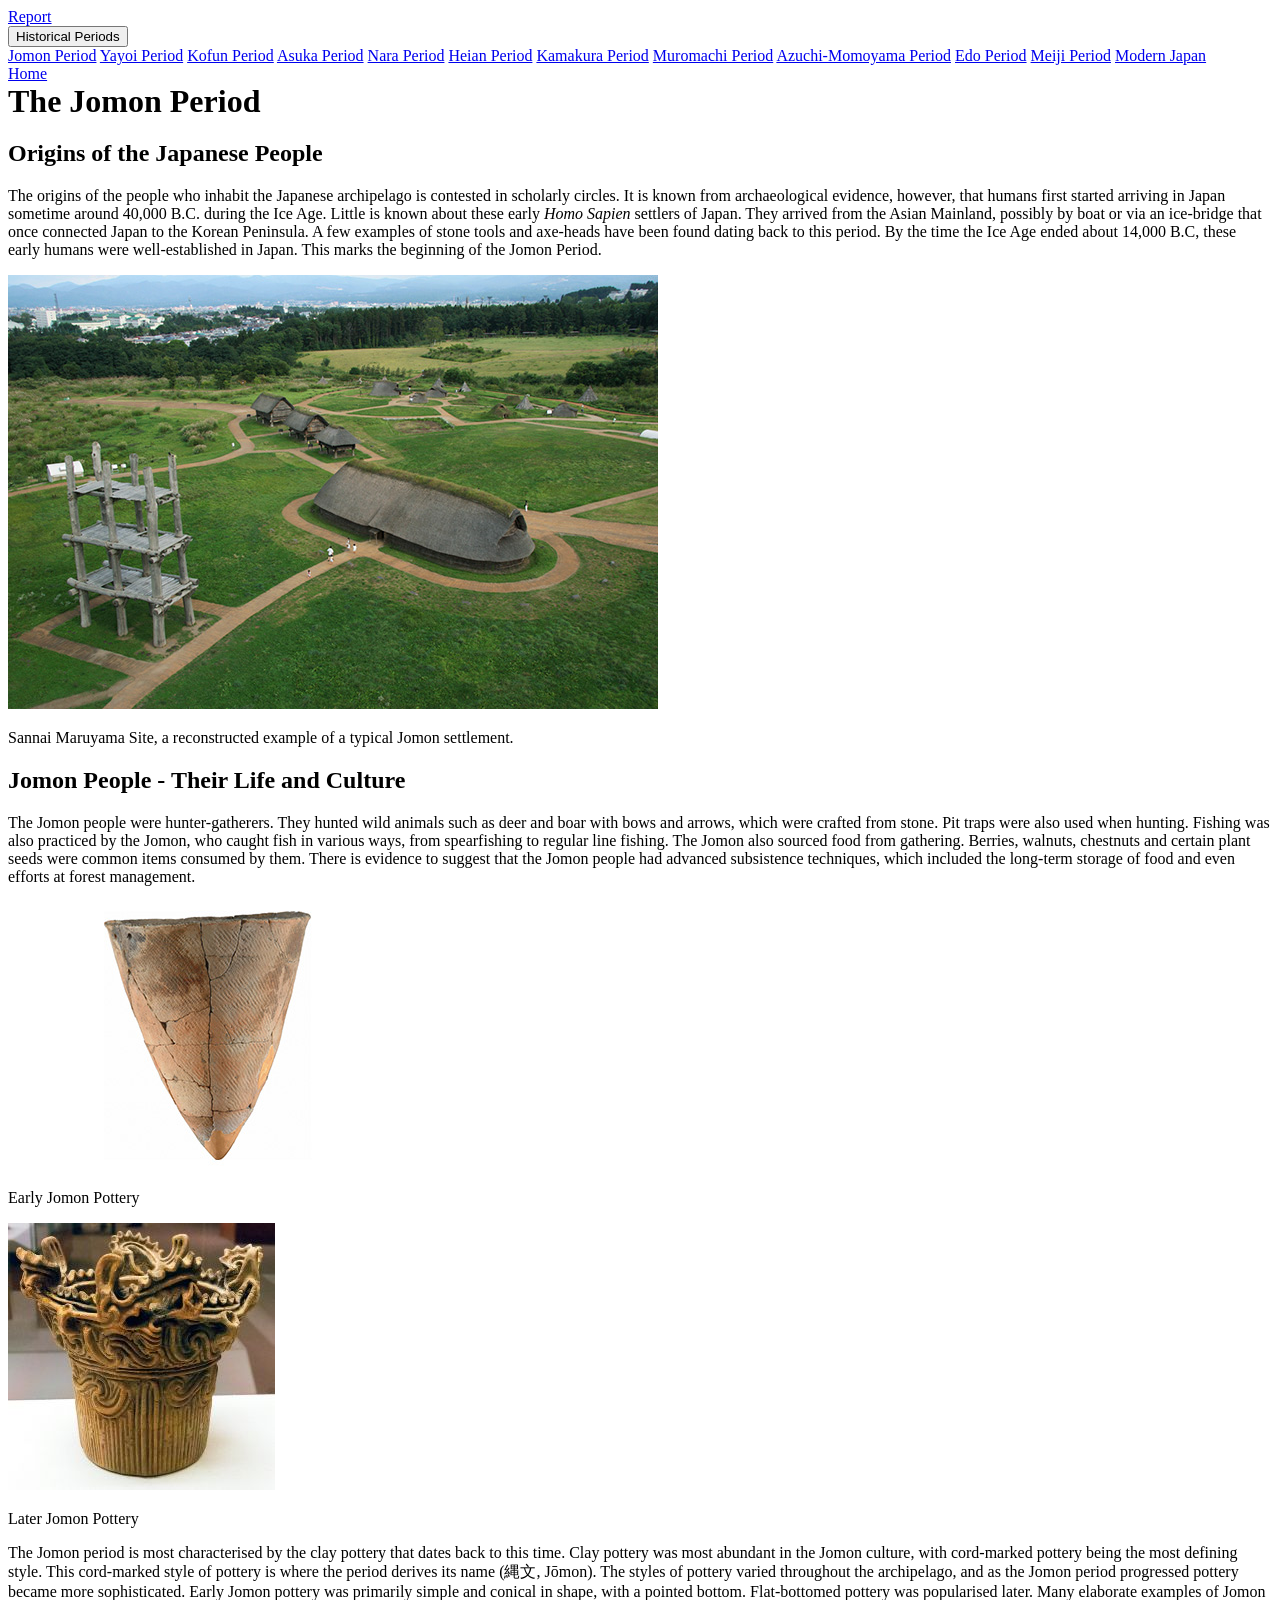
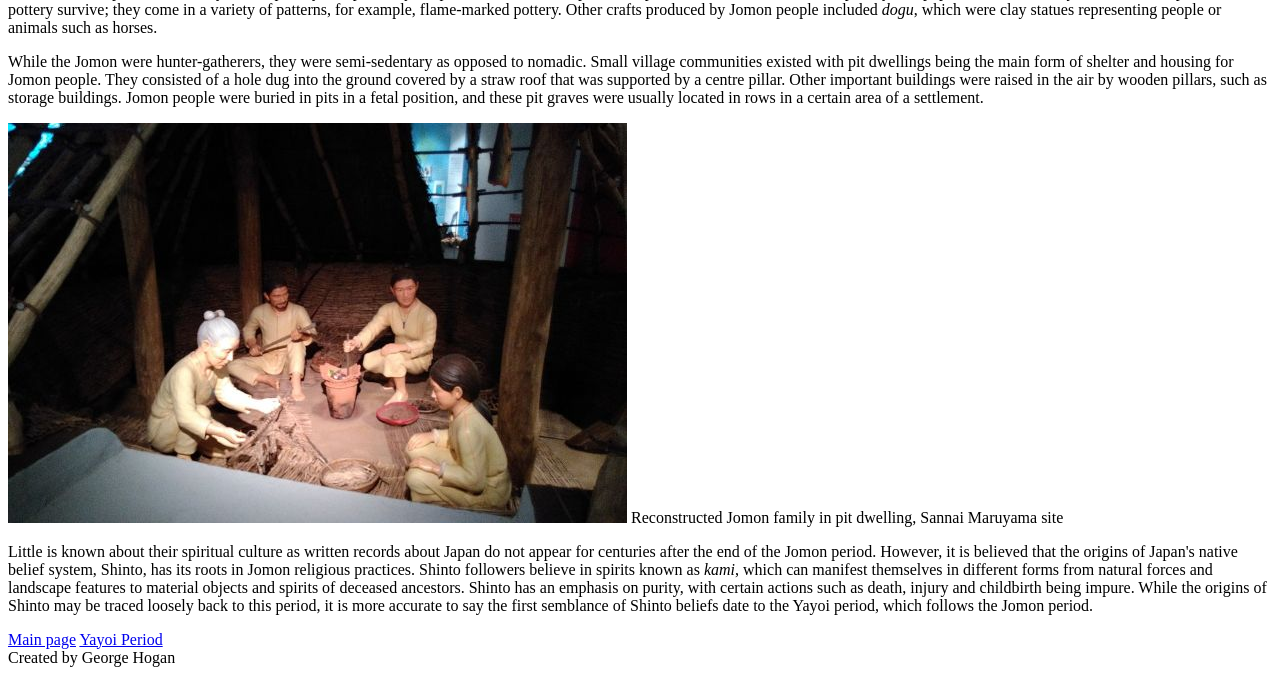
<file: jomon.html>
<!DOCTYPE html>
<html lang="en">
<head>
    <meta charset="UTF-8">
    <meta name="viewport" content="width=device-width, initial-scale=1.0">
    <title>Jomon Period</title>
    <link rel="stylesheet" href="https://www.w3schools.com/w3css/5/w3.css">
    <link rel="stylesheet" href="styles/styles.css">
</head>

<body class="w3-sand">
    <div class="w3-bar w3-khaki">
        <a href="report.html" class="w3-bar-item w3-button w3-right">Report</a>
        <div class="w3-dropdown-hover w3-right">
            <button class="w3-button">Historical Periods</button>
            <div class="w3-dropdown-content w3-bar-block w3-card-4 w3-khaki">
                <a href="jomon.html" class="w3-bar-item w3-button">Jomon Period</a>
                <a href="yayoi.html" class="w3-bar-item w3-button">Yayoi Period</a>
                <a href="kofun.html" class="w3-bar-item w3-button">Kofun Period</a>
                <a href="asuka.html" class="w3-bar-item w3-button">Asuka Period</a>
                <a href="nara.html" class="w3-bar-item w3-button">Nara Period</a>
                <a href="heian.html" class="w3-bar-item w3-button">Heian Period</a>
                <a href="kamakura.html" class="w3-bar-item w3-button">Kamakura Period</a>
                <a href="muromachi.html" class="w3-bar-item w3-button">Muromachi Period</a>
                <a href="azuchi_momoyama.html" class="w3-bar-item w3-button">Azuchi-Momoyama Period</a>
                <a href="edo.html" class="w3-bar-item w3-button">Edo Period</a>
                <a href="meiji.html" class="w3-bar-item w3-button">Meiji Period</a>
                <a href="modern_japan.html" class="w3-bar-item w3-button">Modern Japan</a>
            </div>
        </div>
        <a href="index.html" class="w3-bar-item w3-button w3-right">Home</a>
    </div>
    <!-- Text Container and Image -->
    <h1 class="w3-center w3-brown" style="margin: 0;">The Jomon Period</h1>
    <div class="w3-twothird w3-container">
        <h2>Origins of the Japanese People</h2>
        <p>The origins of the people who inhabit the Japanese archipelago is contested in scholarly circles.
            It is known from archaeological evidence, however, that humans first started arriving in Japan sometime around
            40,000 B.C. during the Ice Age. Little is known about these early <i>Homo Sapien</i> settlers of Japan. They arrived
            from the Asian Mainland, possibly by boat or via an ice-bridge that once connected Japan to the Korean Peninsula.
            A few examples of stone tools and axe-heads have been found dating back to this period. By the time the Ice Age ended
            about 14,000 B.C, these early humans were well-established in Japan. This marks the beginning of the Jomon Period.
        </p>
    </div>
    <div class="w3-third w3-panel">
        <img src="images/Sannai_Maruyama.jpg" alt="Sannai_Maruyama" class="w3-image w3-round-xlarge">
        <p class="w3-center w3-text-blue">Sannai Maruyama Site, a reconstructed example of a typical Jomon settlement.</p>
    </div>
    <div class="w3-container">
        <h2>Jomon People - Their Life and Culture</h2>
        <p>The Jomon people were hunter-gatherers. They hunted wild animals such as deer and boar with bows and arrows,
            which were crafted from stone. Pit traps were also used when hunting. Fishing was also practiced by the Jomon, who caught fish in various ways, from 
            spearfishing to regular line fishing. The Jomon also sourced food from gathering. Berries, walnuts, chestnuts 
            and certain plant seeds were common items consumed by them. There is evidence to suggest that the Jomon people
            had advanced subsistence techniques, which included the long-term storage of food and even efforts at forest 
            management.
        </p>
        <div class="w3-flex w3-center w3-text-blue">
            <div class="w3-container w3-half">
                <img src="images/early_jomon_pottery.jpg" alt="early_jomon_pottery" class="w3-image">
                <p>Early Jomon Pottery</p>
            </div>
            <div class="w3-container w3-half">
                <img src="images/Jomon_Pottery.jpg" alt="Jomon_Pottery" class="w3-image">
                <p>Later Jomon Pottery</p>
            </div>
        </div>
        <p>
            The Jomon period is most characterised by the clay pottery that dates back to this time. Clay pottery was most 
            abundant in the Jomon culture, with cord-marked pottery being the most defining style. This cord-marked style 
            of pottery is where the period derives its name (縄文, Jōmon). The styles of pottery varied throughout the archipelago,
            and as the Jomon period progressed pottery became more sophisticated. Early Jomon pottery was primarily simple and 
            conical in shape, with a pointed bottom. Flat-bottomed pottery was popularised later. Many elaborate examples of 
            Jomon pottery survive; they come in a variety of patterns, for example, flame-marked pottery. Other crafts produced 
            by Jomon people included <i>dogu</i>, which were clay statues representing people or animals such as horses.
        </p>
        <p>
            While the Jomon were hunter-gatherers, they were semi-sedentary as opposed to nomadic. Small village communities 
            existed with pit dwellings being the main form of shelter and housing for Jomon people. They consisted of a hole 
            dug into the ground covered by a straw roof that was supported by a centre pillar. Other important 
            buildings were raised in the air by wooden pillars, such as storage buildings. Jomon people were buried in pits in 
            a fetal position, and these pit graves were usually located in rows in a certain area of a settlement.
        </p>
        <div class="w3-panel w3-center">
            <img src="images/Jomon_People_Sannai_Maruyama.jpg" alt="Jomon_People_Sannai_Maruyama" class="w3-image w3-border w3-padding">
            <span class="w3-text-blue">Reconstructed Jomon family in pit dwelling, Sannai Maruyama site</span>
        </div>
        <p>
            Little is known about their spiritual culture as written records about Japan do not appear for centuries after the end 
            of the Jomon period. However, it is believed that the origins of Japan's native belief system, Shinto, has its roots in 
            Jomon religious practices. Shinto followers believe in spirits known as <i>kami</i>, which can manifest themselves in 
            different forms from natural forces and landscape features to material objects and spirits of deceased ancestors. Shinto 
            has an emphasis on purity, with certain actions such as death, injury and childbirth being impure. While the origins of 
            Shinto may be traced loosely back to this period, it is more accurate to say the first semblance of Shinto beliefs date 
            to the Yayoi period, which follows the Jomon period. 
        </p>
    </div>
    <footer class="w3-pink w3-padding-16 w3-padding">
        <span class="w3-left"><a href="index.html">Main page</a></span>
        <span class="w3-right"><a href="yayoi.html">Yayoi Period</a></span>
        <div class="w3-center">Created by George Hogan</div>
    </footer>
</body>
</html>
</file>
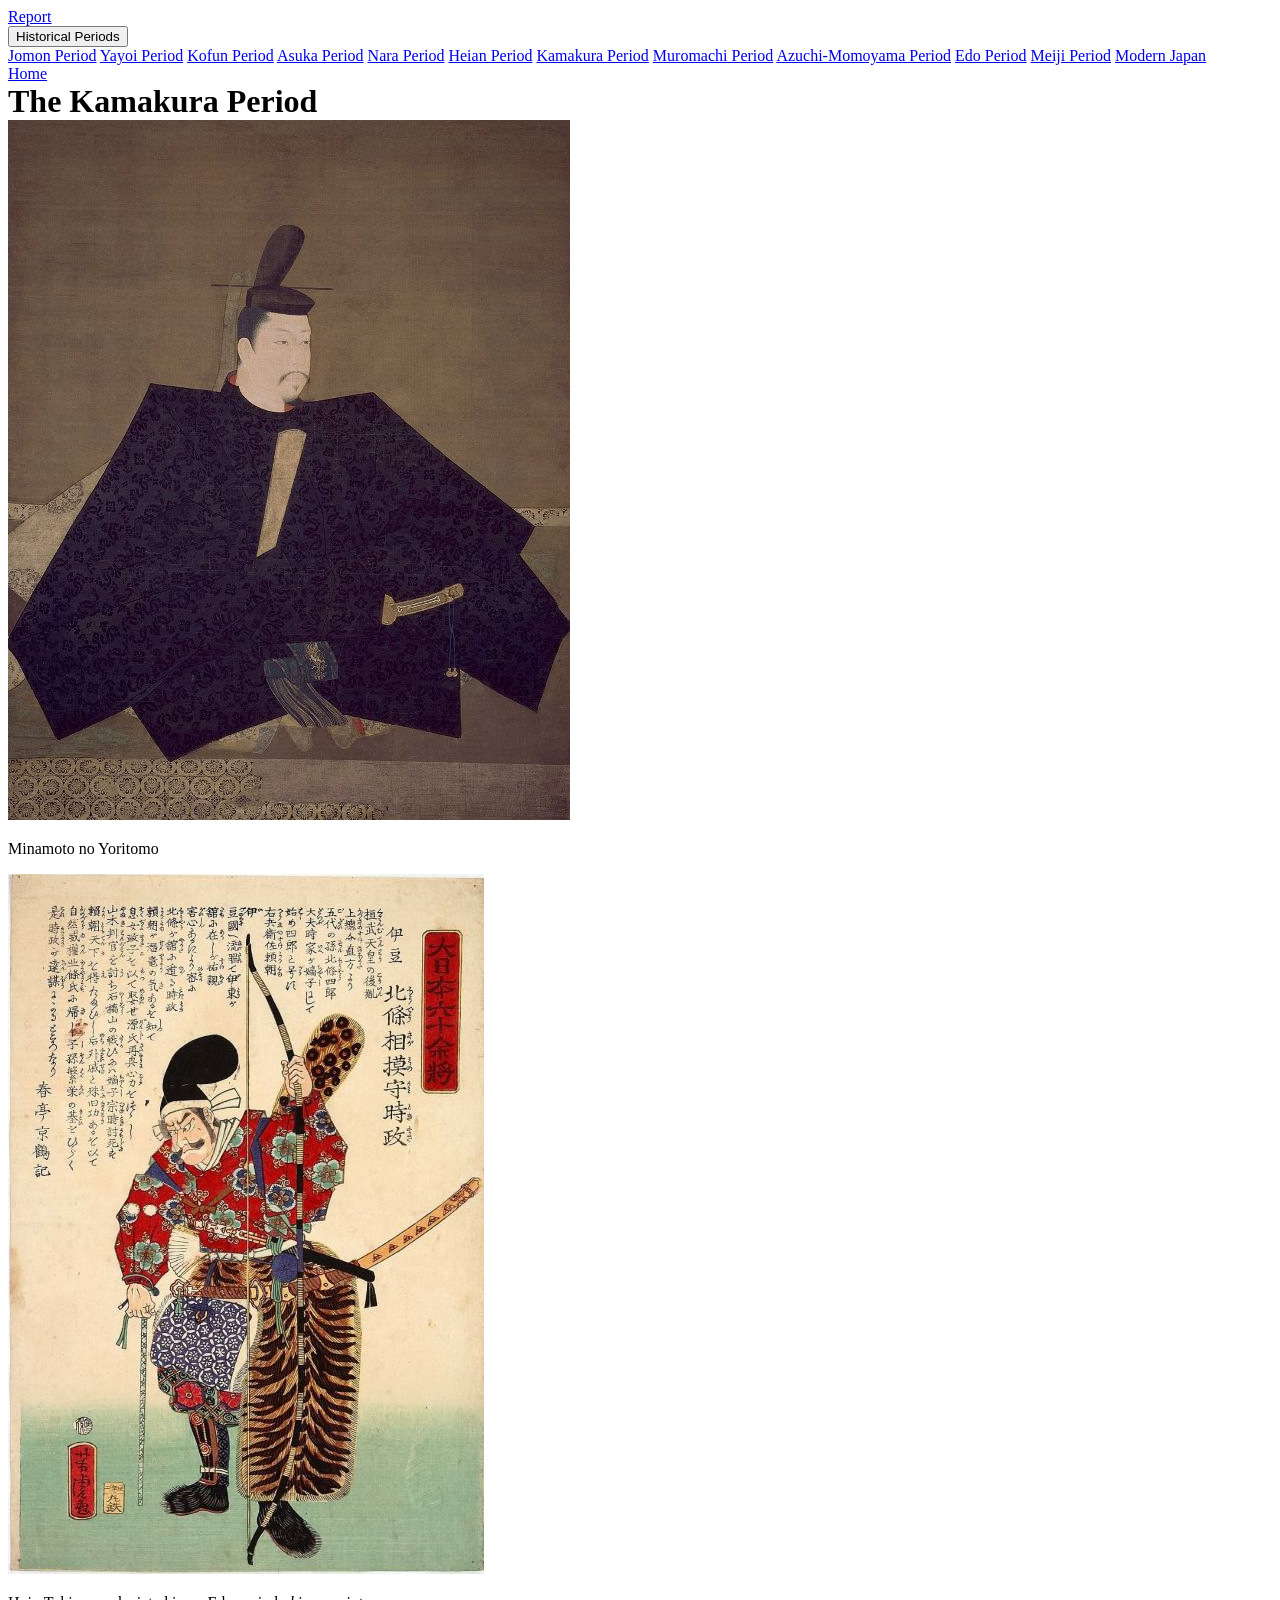
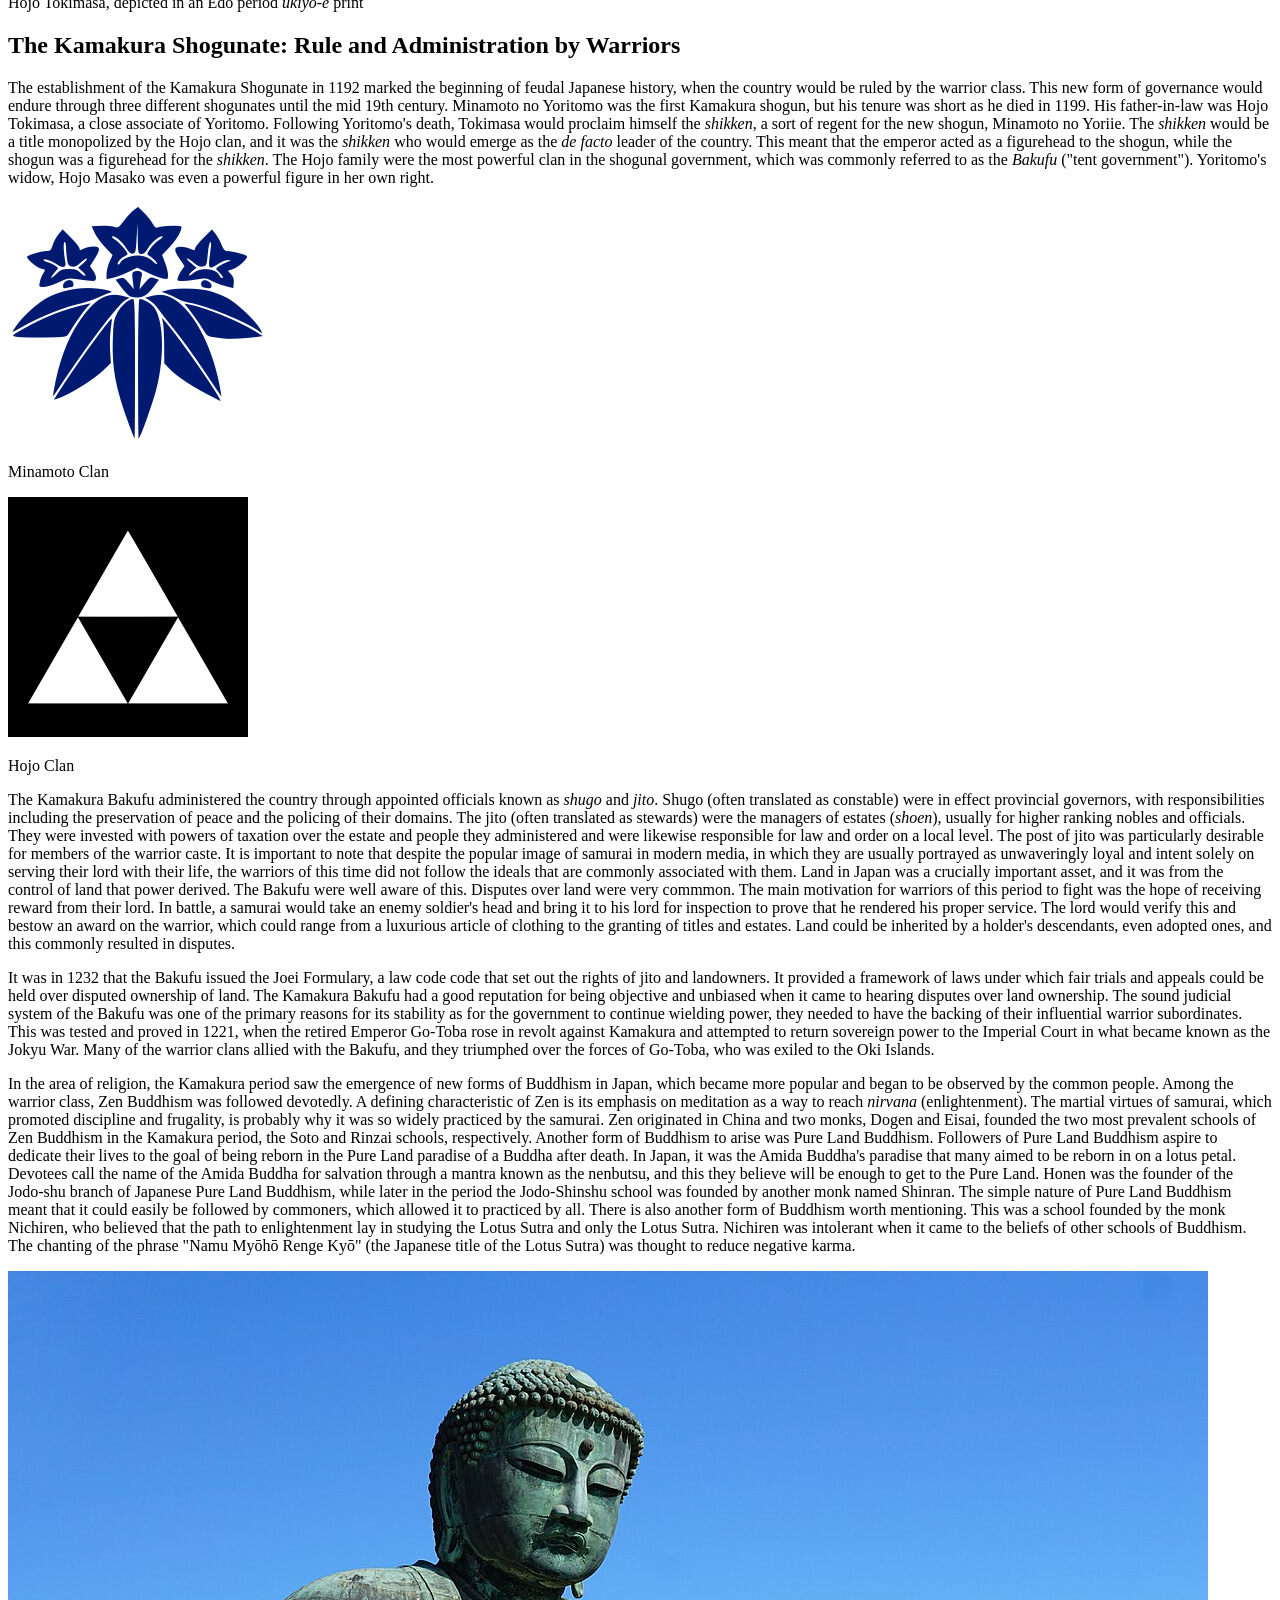
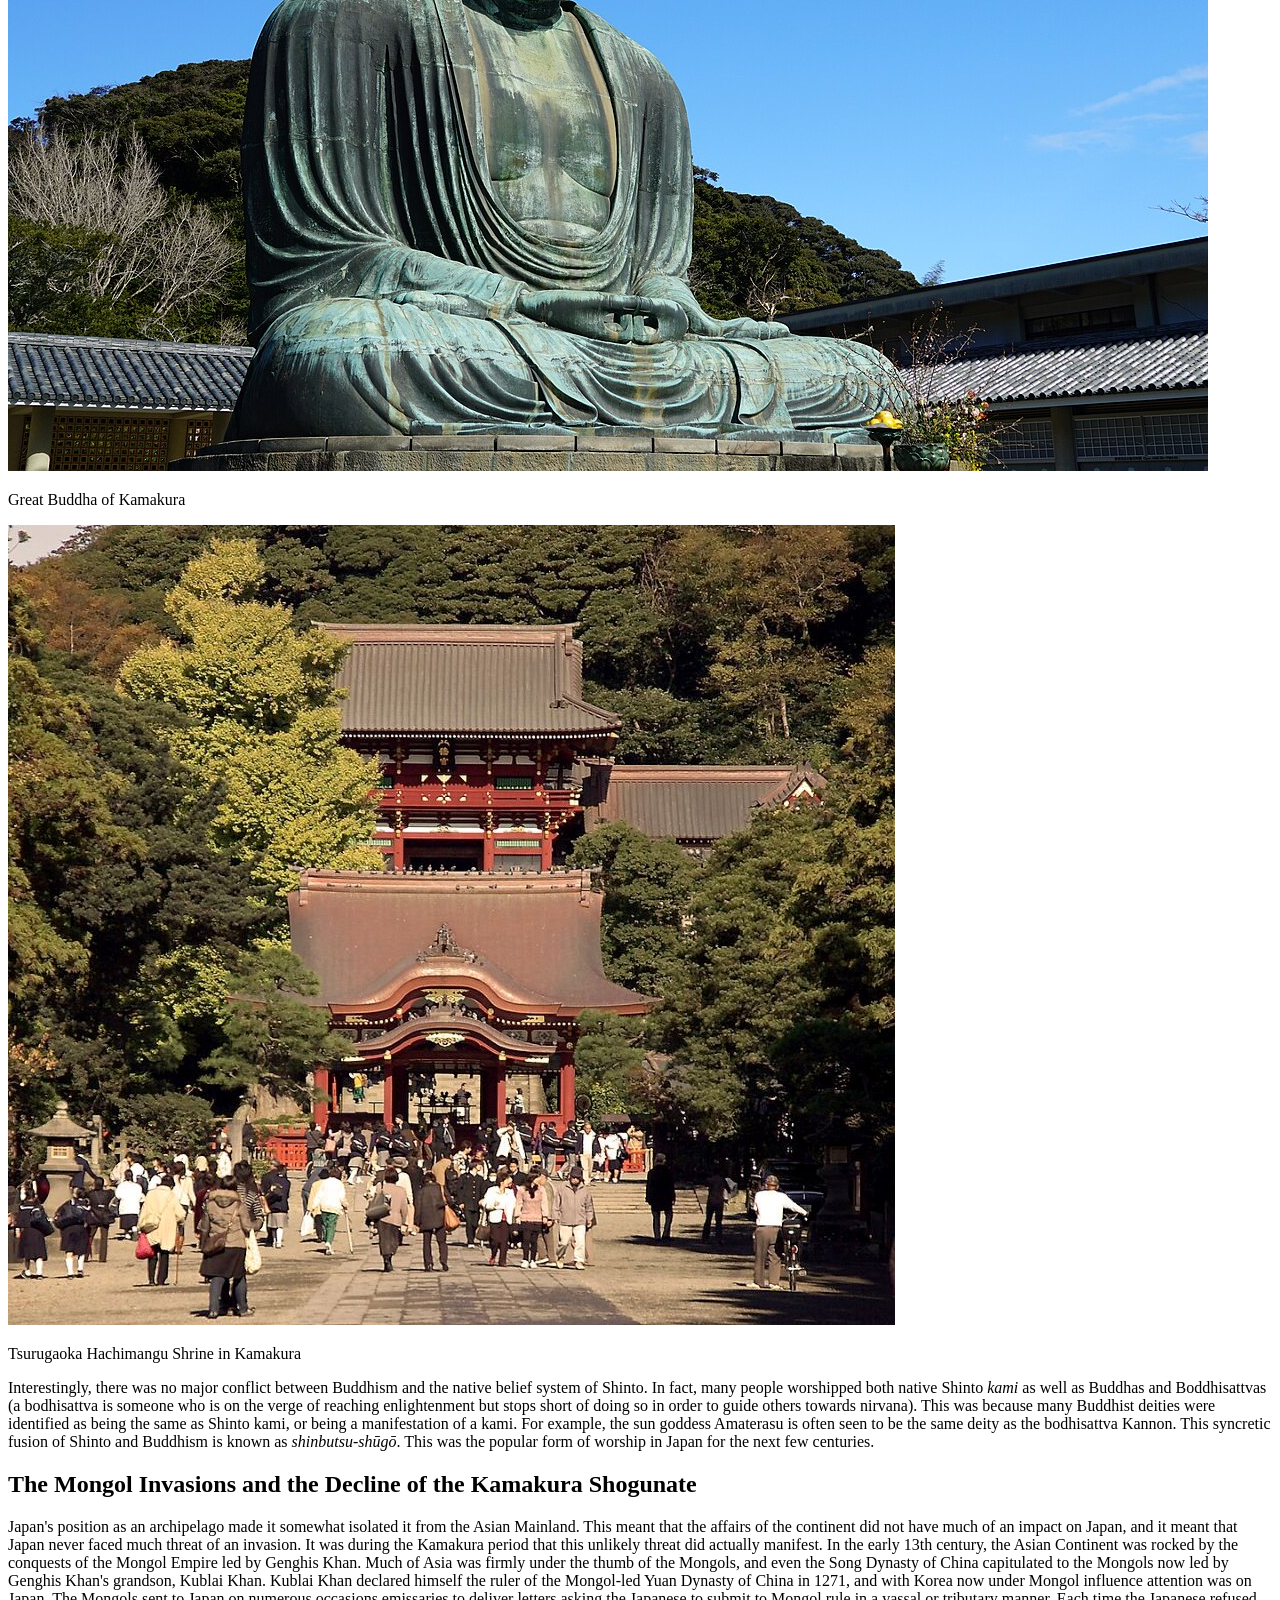
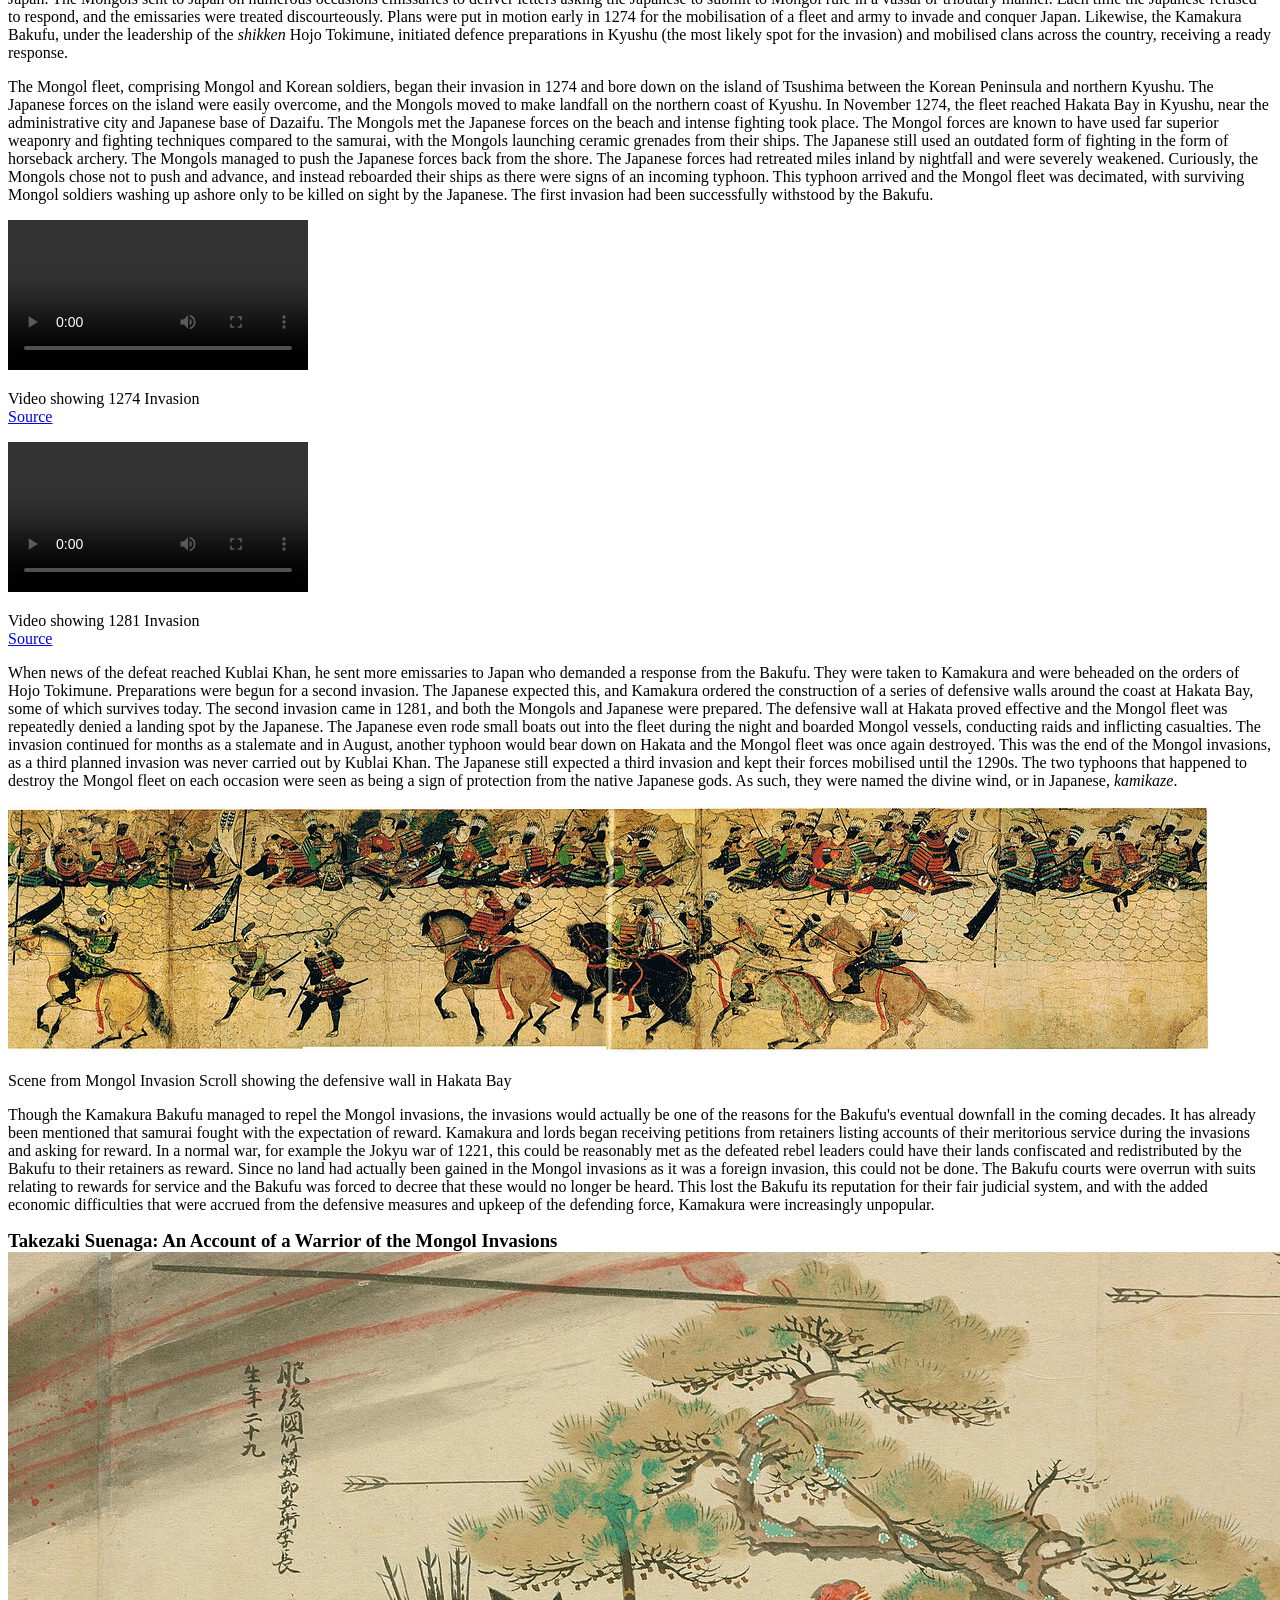
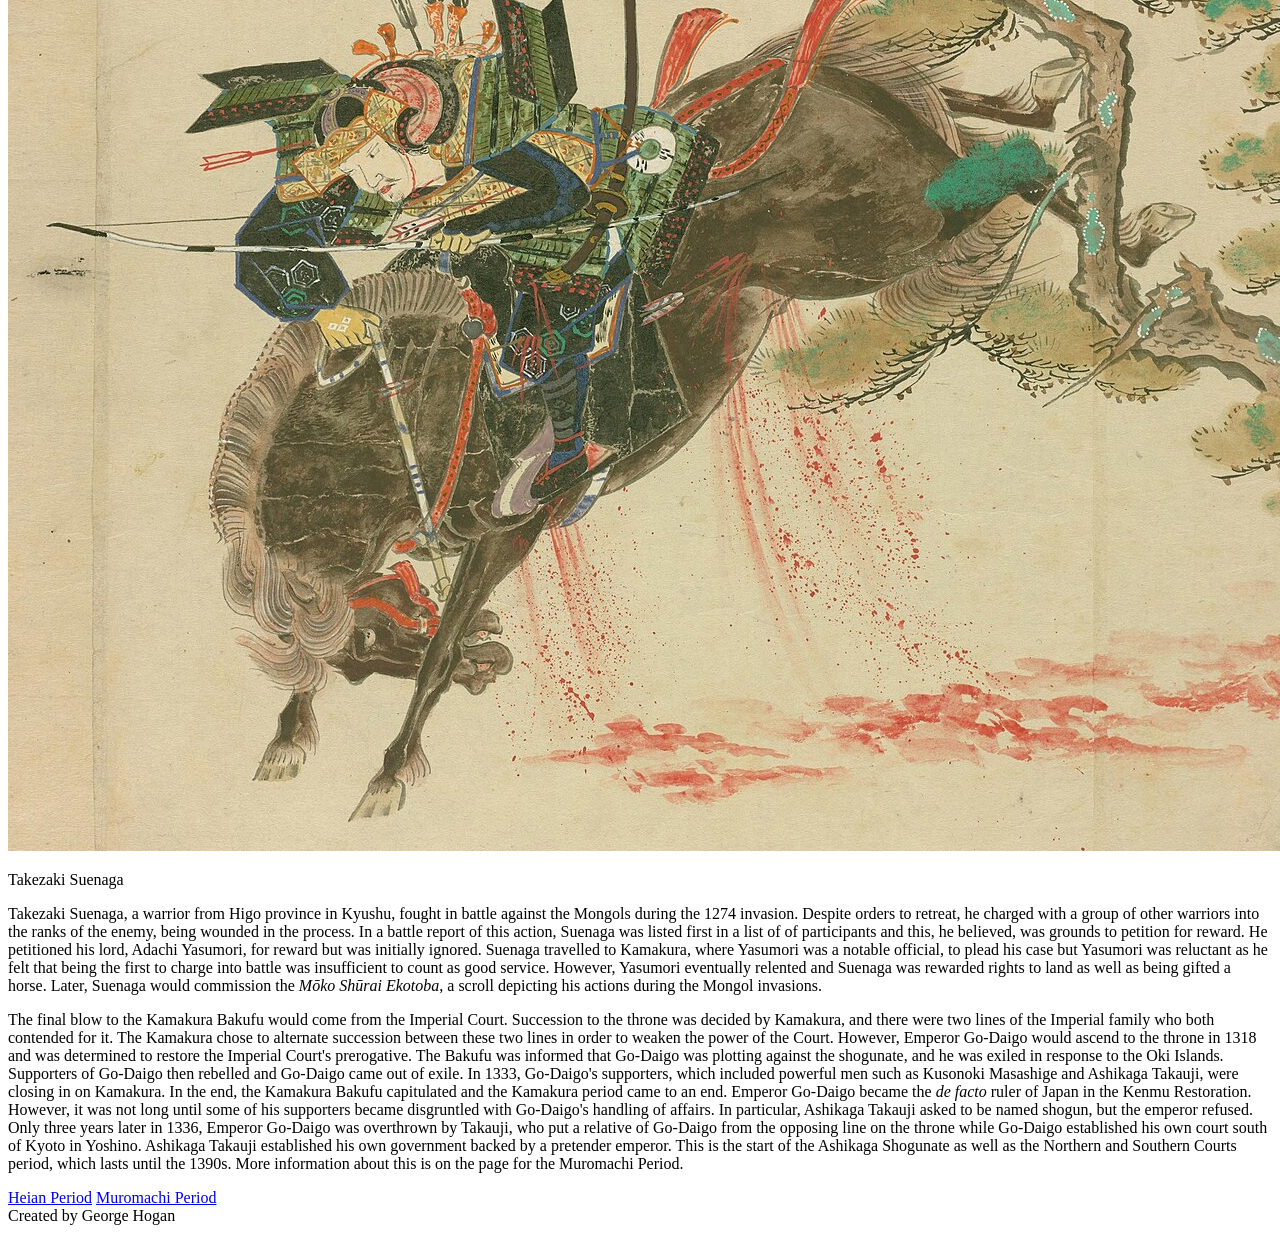
<file: kamakura.html>
<!DOCTYPE html>
<html lang="en">
<head>
    <meta charset="UTF-8">
    <meta name="viewport" content="width=device-width, initial-scale=1.0">
    <title>Kamakura Period</title>
    <link rel="stylesheet" href="https://www.w3schools.com/w3css/5/w3.css">
    <link rel="stylesheet" href="styles/styles.css">
</head>

<body class="w3-sand">
    <div class="w3-bar w3-khaki">
        <a href="report.html" class="w3-bar-item w3-button w3-right">Report</a>
        <div class="w3-dropdown-hover w3-right">
            <button class="w3-button">Historical Periods</button>
            <div class="w3-dropdown-content w3-bar-block w3-card-4 w3-khaki">
                <a href="jomon.html" class="w3-bar-item w3-button">Jomon Period</a>
                <a href="yayoi.html" class="w3-bar-item w3-button">Yayoi Period</a>
                <a href="kofun.html" class="w3-bar-item w3-button">Kofun Period</a>
                <a href="asuka.html" class="w3-bar-item w3-button">Asuka Period</a>
                <a href="nara.html" class="w3-bar-item w3-button">Nara Period</a>
                <a href="heian.html" class="w3-bar-item w3-button">Heian Period</a>
                <a href="kamakura.html" class="w3-bar-item w3-button">Kamakura Period</a>
                <a href="muromachi.html" class="w3-bar-item w3-button">Muromachi Period</a>
                <a href="azuchi_momoyama.html" class="w3-bar-item w3-button">Azuchi-Momoyama Period</a>
                <a href="edo.html" class="w3-bar-item w3-button">Edo Period</a>
                <a href="meiji.html" class="w3-bar-item w3-button">Meiji Period</a>
                <a href="modern_japan.html" class="w3-bar-item w3-button">Modern Japan</a>
            </div>
        </div>
        <a href="index.html" class="w3-bar-item w3-button w3-right">Home</a>
    </div>
    <h1 class="w3-center w3-brown" style="margin: 0;">The Kamakura Period</h1>

    <div class="w3-container">
        <div class="w3-panel w3-center w3-flex  w3-text-blue" style="flex-wrap: wrap;">
            <div class="w3-container w3-half">
                <img src="images/Minamoto_no_Yoritomo.jpg" alt="Minamoto_no_Yoritomo" class="w3-image w3-round-xlarge">
                <p>Minamoto no Yoritomo</p>
            </div>
            <div class="w3-container w3-half">
                <img src="images/hojo_tokimasa.jpg" alt="hojo_tokimasa" class="w3-image w3-round-xlarge">
                <p>Hojo Tokimasa, depicted in an Edo period <i>ukiyo-e</i> print</p>
            </div>
        </div>
        <h2>The Kamakura Shogunate: Rule and Administration by Warriors</h2>
        <p>
            The establishment of the Kamakura Shogunate in 1192 marked the beginning of feudal Japanese history, when the country would be ruled by the warrior class. This new form of governance would 
            endure through three different shogunates until the mid 19th century. Minamoto no Yoritomo was the first Kamakura shogun, but his tenure was short as he died in 1199. His father-in-law was Hojo Tokimasa, a 
            close associate of Yoritomo. Following Yoritomo's death, Tokimasa would proclaim himself the <i>shikken</i>, a sort of regent for the new shogun, Minamoto no Yoriie. The <i>shikken</i> would be a title 
            monopolized by the Hojo clan, and it was the <i>shikken</i> who would emerge as the <i>de facto</i> leader of the country. This meant that the emperor acted as a figurehead to the shogun, while the shogun was 
            a figurehead for the <i>shikken</i>. The Hojo family were the most powerful clan in the shogunal government, which was commonly referred to as the <i>Bakufu</i> ("tent government"). Yoritomo's widow, Hojo Masako 
            was even a powerful figure in her own right. 
        </p>
        <div class="w3-flex w3-container w3-center w3-text-blue">
            <div class="w3-container w3-half">
                <img src="images/minamoto_crest'.png" alt="minamoto_crest" class="w3-image">
                <p>Minamoto Clan</p>
            </div>
            <div class="w3-container w3-half">
                <img src="images/hojo_crest.png" alt="hojo_crest" class="w3-image">
                <p>Hojo Clan</p>
            </div>
        </div>
        <p>
            The Kamakura Bakufu administered the country through appointed officials known as <i>shugo</i> and <i>jito</i>. Shugo (often translated as constable) were in effect provincial governors, with responsibilities including 
            the preservation of peace and the policing of their domains. The jito (often translated as stewards) were the managers of estates (<i>shoen</i>), usually for higher ranking nobles and officials. They were invested with powers of 
            taxation over the estate and people they administered and were likewise responsible for law and order on a local level. The post of jito was particularly desirable for members of the warrior caste. It is important to note that despite 
            the popular image of samurai in modern media, in which they are usually portrayed as unwaveringly loyal and intent solely on serving their lord with their life, the warriors of this time did not follow the ideals that are commonly associated with them. 
            Land in Japan was a crucially important asset, and it was from the control of land that power derived. The Bakufu were well aware of this. Disputes over land were very commmon. The main motivation for warriors of this period to fight was the hope of receiving 
            reward from their lord. In battle, a samurai would take an enemy soldier's head and bring it to his lord for inspection to prove that he rendered his proper service. The lord would verify this and bestow an award on the warrior, which could range from a luxurious 
            article of clothing to the granting of titles and estates. Land could be inherited by a holder's descendants, even adopted ones, and this commonly resulted in disputes.
        </p>
        <p>
            It was in 1232 that the Bakufu issued the Joei Formulary, a law code code that set out the rights of jito and landowners. It provided a framework of laws under which fair trials and appeals could be held over disputed ownership of land. The Kamakura Bakufu had 
            a good reputation for being objective and unbiased when it came to hearing disputes over land ownership. The sound judicial system of the Bakufu was one of the primary reasons for its stability as for the government to continue wielding power, they needed to have the 
            backing of their influential warrior subordinates. This was tested and proved in 1221, when the retired Emperor Go-Toba rose in revolt against Kamakura and attempted to return sovereign power to the Imperial Court in what became known as the Jokyu War. Many of the warrior 
            clans allied with the Bakufu, and they triumphed over the forces of Go-Toba, who was exiled to the Oki Islands.  
        </p>
        <p>
            In the area of religion, the Kamakura period saw the emergence of new forms of Buddhism in Japan, which became more popular and began to be observed by the common people. Among the warrior class, Zen Buddhism was followed devotedly. A defining characteristic of Zen is its 
            emphasis on meditation as a way to reach <i>nirvana</i> (enlightenment). The martial virtues of samurai, which promoted discipline and frugality, is probably why it was so widely practiced by the samurai. Zen originated in China and two monks, Dogen and Eisai, founded the two most 
            prevalent schools of Zen Buddhism in the Kamakura period, the Soto and Rinzai schools, respectively. Another form of Buddhism to arise was Pure Land Buddhism. Followers of Pure Land Buddhism aspire to dedicate their lives to the goal of being reborn in the Pure Land paradise of a Buddha 
            after death. In Japan, it was the Amida Buddha's paradise that many aimed to be reborn in on a lotus petal. Devotees call the name of the Amida Buddha for salvation through a mantra known as the nenbutsu, and this they believe will be enough to get to the Pure Land. Honen was the founder of 
            the Jodo-shu branch of Japanese Pure Land Buddhism, while later in the period the Jodo-Shinshu school was founded by another monk named Shinran. The simple nature of Pure Land Buddhism meant that it could easily be followed by commoners, which allowed it to practiced by all. There is also another 
            form of Buddhism worth mentioning. This was a school founded by the monk Nichiren, who believed that the path to enlightenment lay in studying the Lotus Sutra and only the Lotus Sutra. Nichiren was intolerant when it came to the beliefs of other schools of Buddhism. The chanting of the phrase "Namu Myōhō Renge Kyō" 
            (the Japanese title of the Lotus Sutra) was thought to reduce negative karma.
        </p>
        <div class="w3-flex w3-center w3-text-blue" style="flex-wrap: wrap; align-items: center;">
            <div class="w3-container w3-half">
                <img src="images/kamakura_buddha.jpg" alt="kamakura_buddha" class="w3-image w3-round-xlarge">
                <p>Great Buddha of Kamakura</p>
            </div>
            <div class="w3-container w3-half">
                <img src="images/hachiman_shrine.jpg" alt="hachiman_shrine" class="w3-image w3-round-xlarge">
                <p>Tsurugaoka Hachimangu Shrine in Kamakura</p>
            </div>
        </div>
        <p>
            Interestingly, there was no major conflict between Buddhism and the native belief system of Shinto. In fact, many people worshipped both native Shinto <i>kami</i> as well as Buddhas and Boddhisattvas (a bodhisattva is someone who is on the verge of reaching enlightenment but stops short of doing so in order to guide others 
            towards nirvana). This was because many Buddhist deities were identified as being the same as Shinto kami, or being a manifestation of a kami. For example, the sun goddess Amaterasu is often seen to be the same deity as the bodhisattva Kannon. This syncretic fusion of Shinto and Buddhism is known as <i>shinbutsu-shūgō</i>. 
            This was the popular form of worship in Japan for the next few centuries.
        </p>
    </div>
    <div class="w3-container">
        <h2>The Mongol Invasions and the Decline of the Kamakura Shogunate</h2>
        <p>
            Japan's position as an archipelago made it somewhat isolated it from the Asian Mainland. This meant that the affairs of the continent did not have much of an impact on Japan, and it meant that Japan never faced much threat of an invasion. It was during the Kamakura period that this unlikely threat did actually manifest. In the early 
            13th century, the Asian Continent was rocked by the conquests of the Mongol Empire led by Genghis Khan. Much of Asia was firmly under the thumb of the Mongols, and even the Song Dynasty of China capitulated to the Mongols now led by Genghis Khan's grandson, Kublai Khan. Kublai Khan declared himself the ruler of the Mongol-led Yuan Dynasty of 
            China in 1271, and with Korea now under Mongol influence attention was on Japan. The Mongols sent to Japan on numerous occasions emissaries to deliver letters asking the Japanese to submit to Mongol rule in a vassal or tributary manner. Each time the Japanese refused to respond, and the emissaries were treated discourteously. Plans were put in 
            motion early in 1274 for the mobilisation of a fleet and army to invade and conquer Japan. Likewise, the Kamakura Bakufu, under the leadership of the <i>shikken</i> Hojo Tokimune, initiated defence preparations in Kyushu (the most likely spot for the invasion) and mobilised clans across the country, receiving a ready response.  
        </p>
        <p>
            The Mongol fleet, comprising Mongol and Korean soldiers, began their invasion in 1274 and bore down on the island of Tsushima between the Korean Peninsula and northern Kyushu. The Japanese forces on the island were easily overcome, and the Mongols moved to make landfall on the northern coast of Kyushu. In November 1274, the fleet reached Hakata Bay 
            in Kyushu, near the administrative city and Japanese base of Dazaifu. The Mongols met the Japanese forces on the beach and intense fighting took place. The Mongol forces are known to have used far superior weaponry and fighting techniques compared to the samurai, with the Mongols launching ceramic grenades from their ships. The Japanese still used an 
            outdated form of fighting in the form of horseback archery. The Mongols managed to push the Japanese forces back from the shore. The Japanese forces had retreated miles inland by nightfall and were severely weakened. Curiously, the Mongols chose not to push and advance, and instead reboarded their ships as there were signs of an incoming typhoon. This 
            typhoon arrived and the Mongol fleet was decimated, with surviving Mongol soldiers washing up ashore only to be killed on sight by the Japanese. The first invasion had been successfully withstood by the Bakufu.
        </p>
        <div class=" w3-container w3-flex w3-center w3-text-blue" style="flex-wrap: wrap;">
            <div class="w3-container w3-half">
                <video class="w3-mobile" controls>
                    <source src="images/invasion1274.mp4" type="video/mp4">
                    Your browser does not support HTML video.
                </video>
                <p>Video showing 1274 Invasion <br><a href="https://digital.princeton.edu/mongol-invasions/index.php?a=map">Source</a></p>
            </div>
            <div class="w3-container w3-half">
                <video class="w3-mobile" controls>
                    <source src="images/invasion1281.mp4" type="video/mp4">
                    Your browser does not support HTML video.
                </video>
                <p>Video showing 1281 Invasion <br><a href="https://digital.princeton.edu/mongol-invasions/index.php?a=map">Source</a></p>
            </div>
        </div>
        <p>
            When news of the defeat reached Kublai Khan, he sent more emissaries to Japan who demanded a response from the Bakufu. They were taken to Kamakura and were beheaded on the orders of Hojo Tokimune. Preparations were begun for a second invasion. The Japanese expected this, and Kamakura ordered the construction of a series of defensive walls around the coast at 
            Hakata Bay, some of which survives today. The second invasion came in 1281, and both the Mongols and Japanese were prepared. The defensive wall at Hakata proved effective and the Mongol fleet was repeatedly denied a landing spot by the Japanese. The Japanese even rode small boats out into the fleet during the night and boarded Mongol vessels, conducting raids and 
            inflicting casualties. The invasion continued for months as a stalemate and in August, another typhoon would bear down on Hakata and the Mongol fleet was once again destroyed. This was the end of the Mongol invasions, as a third planned invasion was never carried out by Kublai Khan. The Japanese still expected a third invasion and kept their forces mobilised until the 1290s. 
            The two typhoons that happened to destroy the Mongol fleet on each occasion were seen as being a sign of protection from the native Japanese gods. As such, they were named the divine wind, or in Japanese, <i>kamikaze</i>.
        </p>
        <div class="w3-container w3-center w3-text-blue">
            <img src="images/mongol_invasion.jpg" alt="mongol_invasion" class="w3-image w3-round-xlarge">
            <p>Scene from Mongol Invasion Scroll showing the defensive wall in Hakata Bay</p>
        </div>
        <p>
            Though the Kamakura Bakufu managed to repel the Mongol invasions, the invasions would actually be one of the reasons for the Bakufu's eventual downfall in the coming decades. It has already been mentioned that samurai fought with the expectation of reward. Kamakura and lords began receiving petitions from retainers listing accounts of their meritorious service during the invasions 
            and asking for reward. In a normal war, for example the Jokyu war of 1221, this could be reasonably met as the defeated rebel leaders could have their lands confiscated and redistributed by the Bakufu to their retainers as reward. Since no land had actually been gained in the Mongol invasions as it was a foreign invasion, this could not be done. The Bakufu courts were overrun with 
            suits relating to rewards for service and the Bakufu was forced to decree that these would no longer be heard. This lost the Bakufu its reputation for their fair judicial system, and with the added economic difficulties that were accrued from the defensive measures and upkeep of the defending force, Kamakura were increasingly unpopular.
        </p>
        <div class="w3-card-4 w3-center w3-border">
            <header class="w3-red">
                <h3 style="margin: 0;">Takezaki Suenaga: An Account of a Warrior of the Mongol Invasions</h3>
            </header>
            <div class="w3-flex w3-olive" style="flex-wrap: wrap; align-items: center;">
                <div class="w3-panel w3-text-blue w3-quarter">
                    <img src="images/takezaki_suenaga.jpg" alt="takezaki_suenaga" class="w3-image w3-round-xlarge">
                    <p>Takezaki Suenaga</p>
                </div>
                <div class="w3-container w3-threequarter">
                    <p>
                        Takezaki Suenaga, a warrior from Higo province in Kyushu, fought in battle against the Mongols during the 1274 invasion. Despite orders to retreat, he charged with a group of other warriors into the ranks of the enemy, being wounded in the process. In a battle report of this action, Suenaga was listed first in a list of of participants and this, he believed, was grounds to petition 
                        for reward. He petitioned his lord, Adachi Yasumori, for reward but was initially ignored. Suenaga travelled to Kamakura, where Yasumori was a notable official, to plead his case but Yasumori was reluctant as he felt that being the first to charge into battle was insufficient to count as good service. However, Yasumori eventually relented and Suenaga was rewarded rights to land as well as 
                        being gifted a horse. Later, Suenaga would commission the <i>Mōko Shūrai Ekotoba</i>, a scroll depicting his actions during the Mongol invasions.
                    </p>
                </div>
                
            </div>
        </div>
        <p>
            The final blow to the Kamakura Bakufu would come from the Imperial Court. Succession to the throne was decided by Kamakura, and there were two lines of the Imperial family who both contended for it. The Kamakura chose to alternate succession between these two lines in order to weaken the power of the Court. However, Emperor Go-Daigo would ascend to the throne in 1318 and was determined 
            to restore the Imperial Court's prerogative. The Bakufu was informed that Go-Daigo was plotting against the shogunate, and he was exiled in response to the Oki Islands.  Supporters of Go-Daigo then rebelled and Go-Daigo came out of exile. In 1333, Go-Daigo's supporters, which included powerful men such as Kusonoki Masashige and Ashikaga Takauji, were closing in on Kamakura. In the end, the 
            Kamakura Bakufu capitulated and the Kamakura period came to an end. Emperor Go-Daigo became the <i>de facto</i> ruler of Japan in the Kenmu Restoration. However, it was not long until some of his supporters became disgruntled with Go-Daigo's handling of affairs. In particular, Ashikaga Takauji asked to be named shogun, but the emperor refused. Only three years later in 1336, Emperor Go-Daigo was 
            overthrown by Takauji, who put a relative of Go-Daigo from the opposing line on the throne while Go-Daigo established his own court south of Kyoto in Yoshino. Ashikaga Takauji established his own government backed by a pretender emperor. This is the start of the Ashikaga Shogunate as well as the Northern and Southern Courts period, which lasts until the 1390s. More information about this is on the page 
            for the Muromachi Period.
        </p>
    </div>

    <footer class="w3-pink w3-padding-16 w3-padding">
        <span class="w3-left"><a href="heian.html">Heian Period</a></span>
        <span class="w3-right"><a href="muromachi.html">Muromachi Period</a></span>
        <div class="w3-center">Created by George Hogan</div>
    </footer>
</body>
</html>
</file>
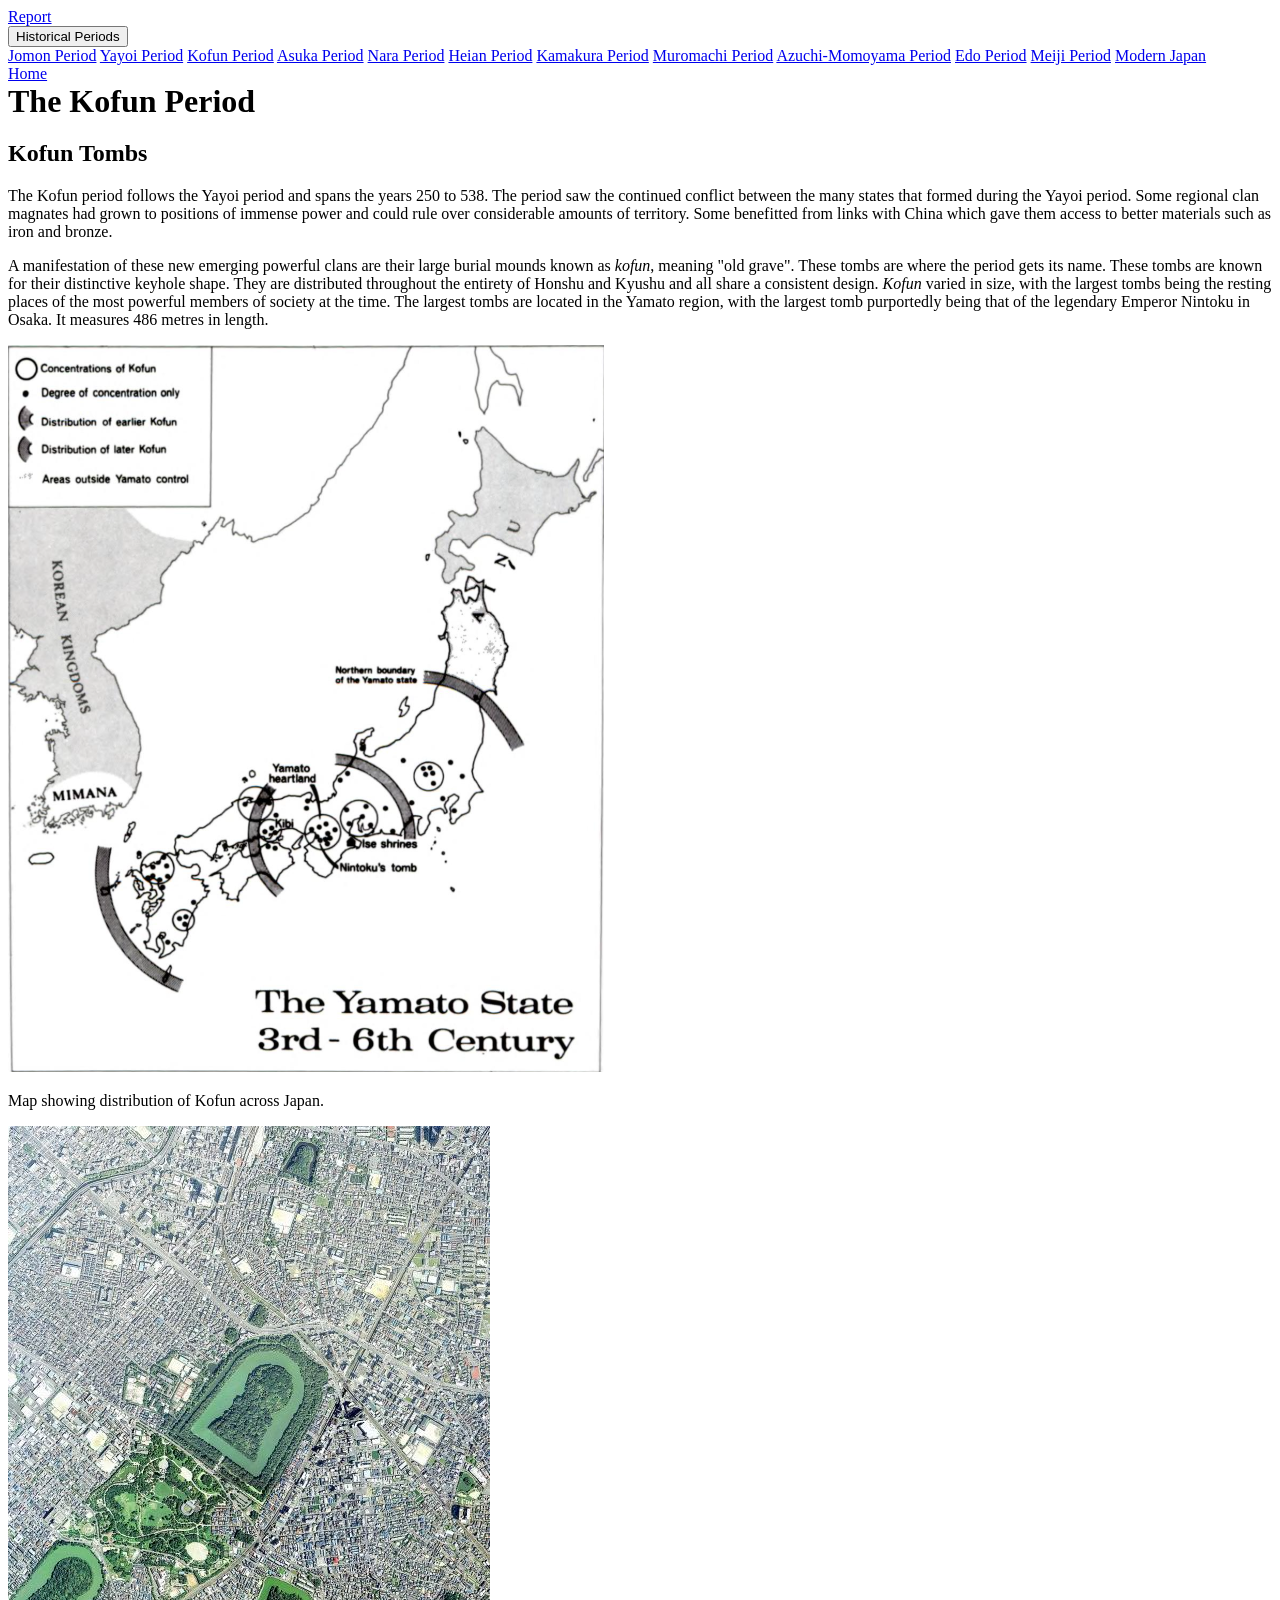
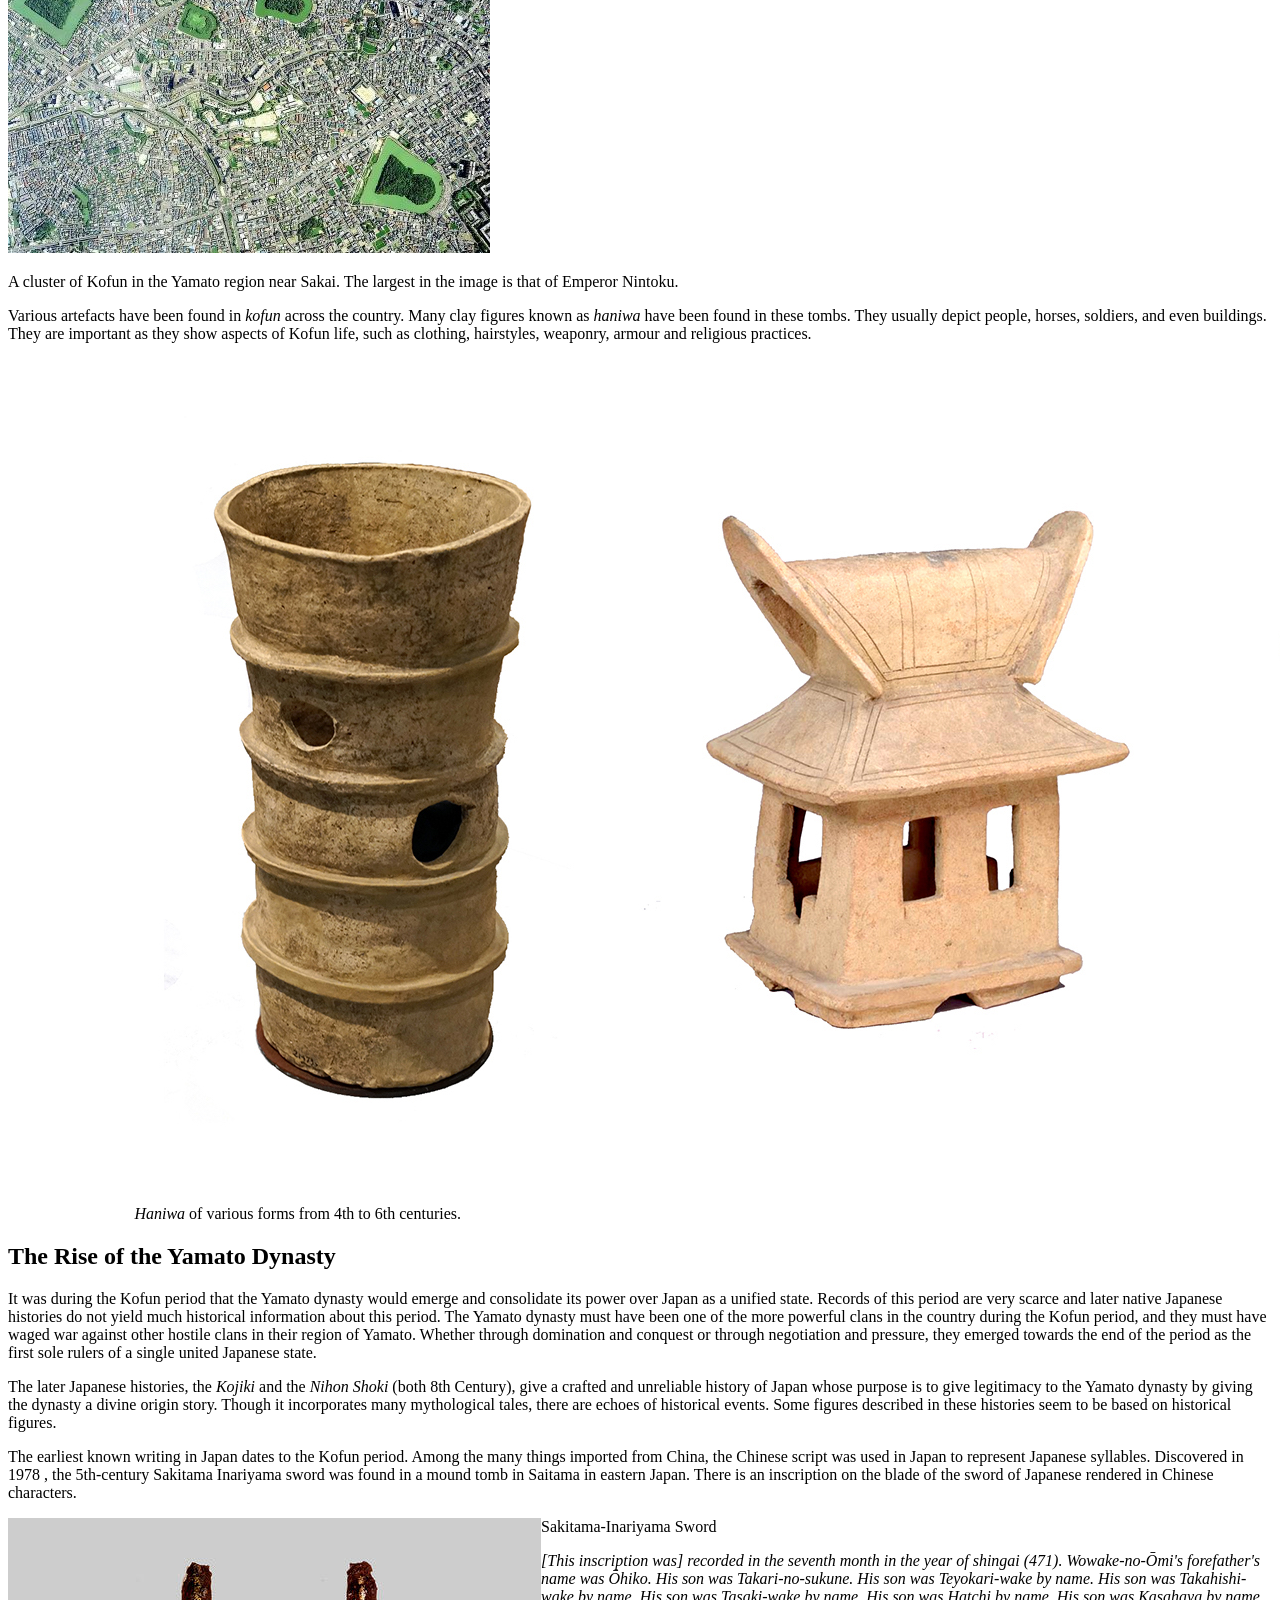
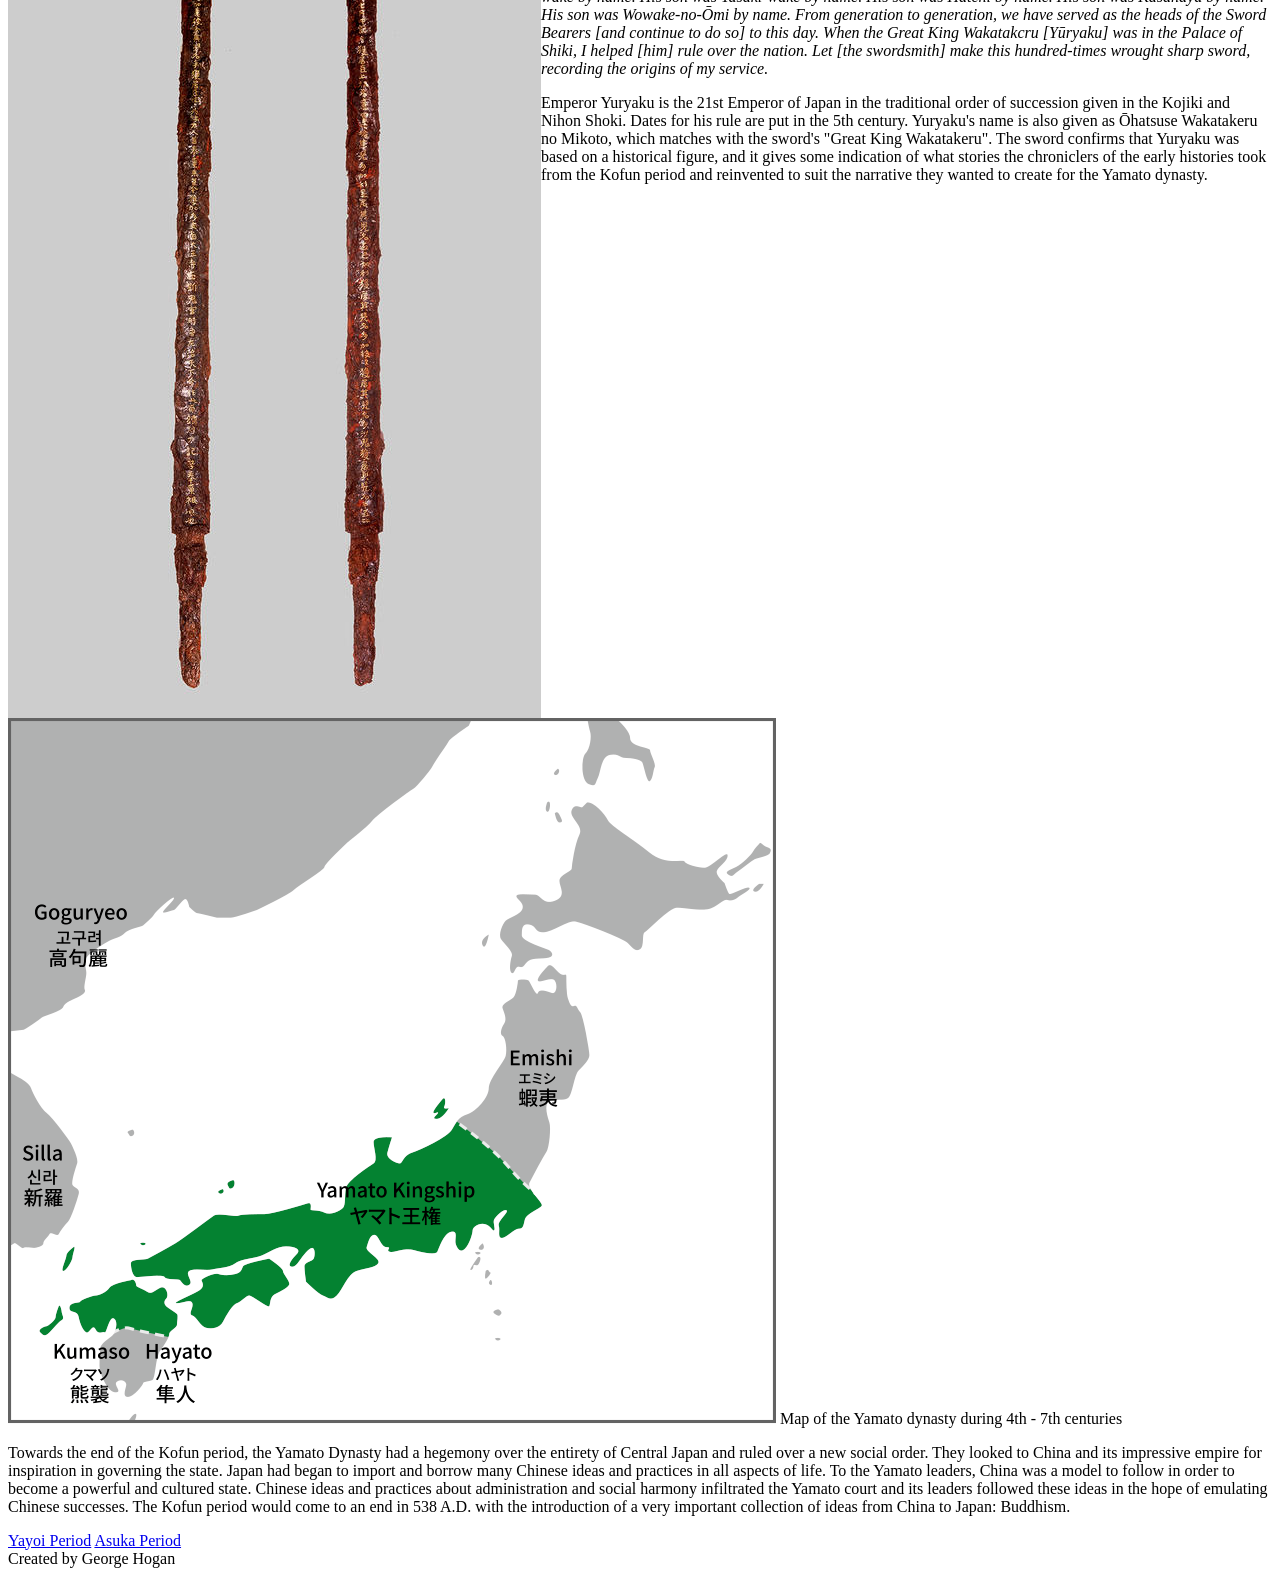
<file: kofun.html>
<!DOCTYPE html>
<html lang="en">
<head>
    <meta charset="UTF-8">
    <meta name="viewport" content="width=device-width, initial-scale=1.0">
    <title>Kofun Period</title>
    <link rel="stylesheet" href="https://www.w3schools.com/w3css/5/w3.css">
    <link rel="stylesheet" href="styles/styles.css">
</head>

<body class="w3-sand">
    <div class="w3-bar w3-khaki">
        <a href="report.html" class="w3-bar-item w3-button w3-right">Report</a>
        <div class="w3-dropdown-hover w3-right">
            <button class="w3-button">Historical Periods</button>
            <div class="w3-dropdown-content w3-bar-block w3-card-4 w3-khaki">
                <a href="jomon.html" class="w3-bar-item w3-button">Jomon Period</a>
                <a href="yayoi.html" class="w3-bar-item w3-button">Yayoi Period</a>
                <a href="kofun.html" class="w3-bar-item w3-button">Kofun Period</a>
                <a href="asuka.html" class="w3-bar-item w3-button">Asuka Period</a>
                <a href="nara.html" class="w3-bar-item w3-button">Nara Period</a>
                <a href="heian.html" class="w3-bar-item w3-button">Heian Period</a>
                <a href="kamakura.html" class="w3-bar-item w3-button">Kamakura Period</a>
                <a href="muromachi.html" class="w3-bar-item w3-button">Muromachi Period</a>
                <a href="azuchi_momoyama.html" class="w3-bar-item w3-button">Azuchi-Momoyama Period</a>
                <a href="edo.html" class="w3-bar-item w3-button">Edo Period</a>
                <a href="meiji.html" class="w3-bar-item w3-button">Meiji Period</a>
                <a href="modern_japan.html" class="w3-bar-item w3-button">Modern Japan</a>
            </div>
        </div>
        <a href="index.html" class="w3-bar-item w3-button w3-right">Home</a>
    </div>
    <h1 class="w3-center w3-brown" style="margin: 0;">The Kofun Period</h1>
    <div class="w3-panel" >
        <h2>Kofun Tombs</h2>
        <p>
            The Kofun period follows the Yayoi period and spans the years 250 to 538. The period saw the continued conflict 
            between the many states that formed during the Yayoi period. Some regional clan magnates had grown to positions of 
            immense power and could rule over considerable amounts of territory. Some benefitted from links with China which gave 
            them access to better materials such as iron and bronze. 
        </p>
        <p>
            A manifestation of these new emerging powerful clans are their large burial mounds known as <i>kofun</i>, meaning "old grave". 
            These tombs are where the period gets its name. These tombs are known for their distinctive keyhole shape. They are distributed 
            throughout the entirety of Honshu and Kyushu and all share a consistent design. <i>Kofun</i> varied in size, with the largest tombs 
            being the resting places of the most powerful members of society at the time. The largest tombs are located in the Yamato region, with 
            the largest tomb purportedly being that of the legendary Emperor Nintoku in Osaka. It measures 486 metres in length.
        </p>
        <div class="w3-container w3-center w3-text-blue">
            <div class=" w3-panel w3-half">
                <img src="images/kofun_distribution.png" class="w3-image w3-round-xlarge">
                <p>Map showing distribution of Kofun across Japan.</p>
            </div>
            <div class="w3-panel w3-half">
                <img src="images/Kofun_Osaka.jpg" class="w3-image w3-round-xlarge">
                <p>A cluster of Kofun in the Yamato region near Sakai. The largest in the image is that of Emperor Nintoku.</p>
            </div>
        </div>
        <p>
            Various artefacts have been found in <i>kofun</i> across the country. Many clay figures known as <i>haniwa</i> have been found in these 
            tombs. They usually depict people, horses, soldiers, and even buildings. They are important as they show aspects of Kofun life, such as clothing, 
            hairstyles, weaponry, armour and religious practices.
        </p>
        <div class="w3-panel w3-text-blue w3-center" style="margin-left: 10%; margin-right: 10%;">
            <img src="images/haniwa.jpg" class="w3-image w3-border w3-round-xlarge">
            <p><i>Haniwa</i> of various forms from 4th to 6th centuries.</p>
        </div>
    </div>
    <div class="w3-container">
        <h2>The Rise of the Yamato Dynasty</h2>
        <p>
            It was during the Kofun period that the Yamato dynasty would emerge and consolidate its power over Japan as a unified state. Records of this period 
            are very scarce and later native Japanese histories do not yield much historical information about this period. The Yamato dynasty must have been 
            one of the more powerful clans in the country during the Kofun period, and they must have waged war against other hostile clans in their region of 
            Yamato. Whether through domination and conquest or through negotiation and pressure, they emerged towards the end of the period as the first sole rulers 
            of a single united Japanese state.
        </p>
        <p>
            The later Japanese histories, the <i>Kojiki</i> and the <i>Nihon Shoki</i> (both 8th Century), give a crafted and unreliable history of Japan whose purpose is to give legitimacy 
            to the Yamato dynasty by giving the dynasty a divine origin story. Though it incorporates many mythological tales, there are echoes of historical events. Some figures described 
            in these histories seem to be based on historical figures.  
        </p>
        <p>
            The earliest known writing in Japan dates to the Kofun period. Among the many things imported from China, the Chinese script was used in Japan 
            to represent Japanese syllables. Discovered in 1978 , the 5th-century Sakitama Inariyama sword was found in a mound tomb in Saitama in eastern Japan. There 
            is an inscription on the blade of the sword of Japanese rendered in Chinese characters.
        </p>
        <!-- Sword Container -->
        <div class=" w3-panel w3-leftbar w3-border-pink w3-flex w3-margin-left w3-margin-right w3-topbar w3-bottombar w3-round-xlarge w3-white" style="flex-wrap: wrap; align-items: center;">
            <div class="w3-text-blue w3-center w3-quarter">
                <img src="images/sakitama_inariyama.jpg" class="w3-image w3-round-xlarge" style="float: left;">
                <p>Sakitama-Inariyama Sword</p>
            </div>
            <div class="w3-container w3-threequarter">
                <p class="w3-serif w3-large">
                    <i>
                        [This inscription was] recorded in the seventh month in the year of shingai (471). Wowake-no-Ōmi's forefather's name was Ōhiko. His son was Takari-no-sukune. His son was Teyokari-wake 
                        by name. His son was Takahishi-wake by name. His son was Tasaki-wake by name. His son was Hatchi by name. His son was Kasahaya by name. His son was Wowake-no-Ōmi by name. 
                        From generation to generation, we have served as the heads of the Sword Bearers [and continue to do so] to this day. When the Great King Wakatakcru [Yūryaku] was in the Palace of Shiki, 
                        I helped [him] rule over the nation. Let [the swordsmith] make this hundred-times wrought sharp sword, recording the origins of my service.
                    </i>
                </p>
            </div>
        </div>
    </div>
    <div class="w3-container">
        <p>
            Emperor Yuryaku is the 21st Emperor of Japan in the traditional order of succession given in the Kojiki and Nihon Shoki. Dates for his rule are put in the 5th century. 
            Yuryaku's name is also given as Ōhatsuse Wakatakeru no Mikoto, which matches with the sword's "Great King Wakatakeru". The sword confirms that Yuryaku was based on a 
            historical figure, and it gives some indication of what stories the chroniclers of the early histories took from the Kofun period and reinvented to suit the narrative they wanted to create 
            for the Yamato dynasty.
        </p>
        <div class="w3-container w3-text-blue">
            <img src="images/yamato_rule.png" class="w3-image w3-round-xlarge">
            <span>Map of the Yamato dynasty during 4th - 7th centuries</span>
        </div>
        <p>
            Towards the end of the Kofun period, the Yamato Dynasty had a hegemony over the entirety of Central Japan and ruled over a new social order. They looked to China and its 
            impressive empire for inspiration in governing the state. Japan had began to import and borrow many Chinese ideas and practices in all aspects of life. To the Yamato leaders, 
            China was a model to follow in order to become a powerful and cultured state. Chinese ideas and practices about administration and social harmony infiltrated the Yamato court and 
            its leaders followed these ideas in the hope of emulating Chinese successes. The Kofun period would come to an end in 538 A.D. with the introduction of a very important collection of 
            ideas from China to Japan: Buddhism.
        </p>
    </div>
    <footer class="w3-pink w3-padding-16 w3-padding">
        <span class="w3-left"><a href="yayoi.html">Yayoi Period</a></span>
        <span class="w3-right"><a href="asuka.html">Asuka Period</a></span>
        <div class="w3-center">Created by George Hogan</div>
    </footer>
    
</body>
</html>
</file>
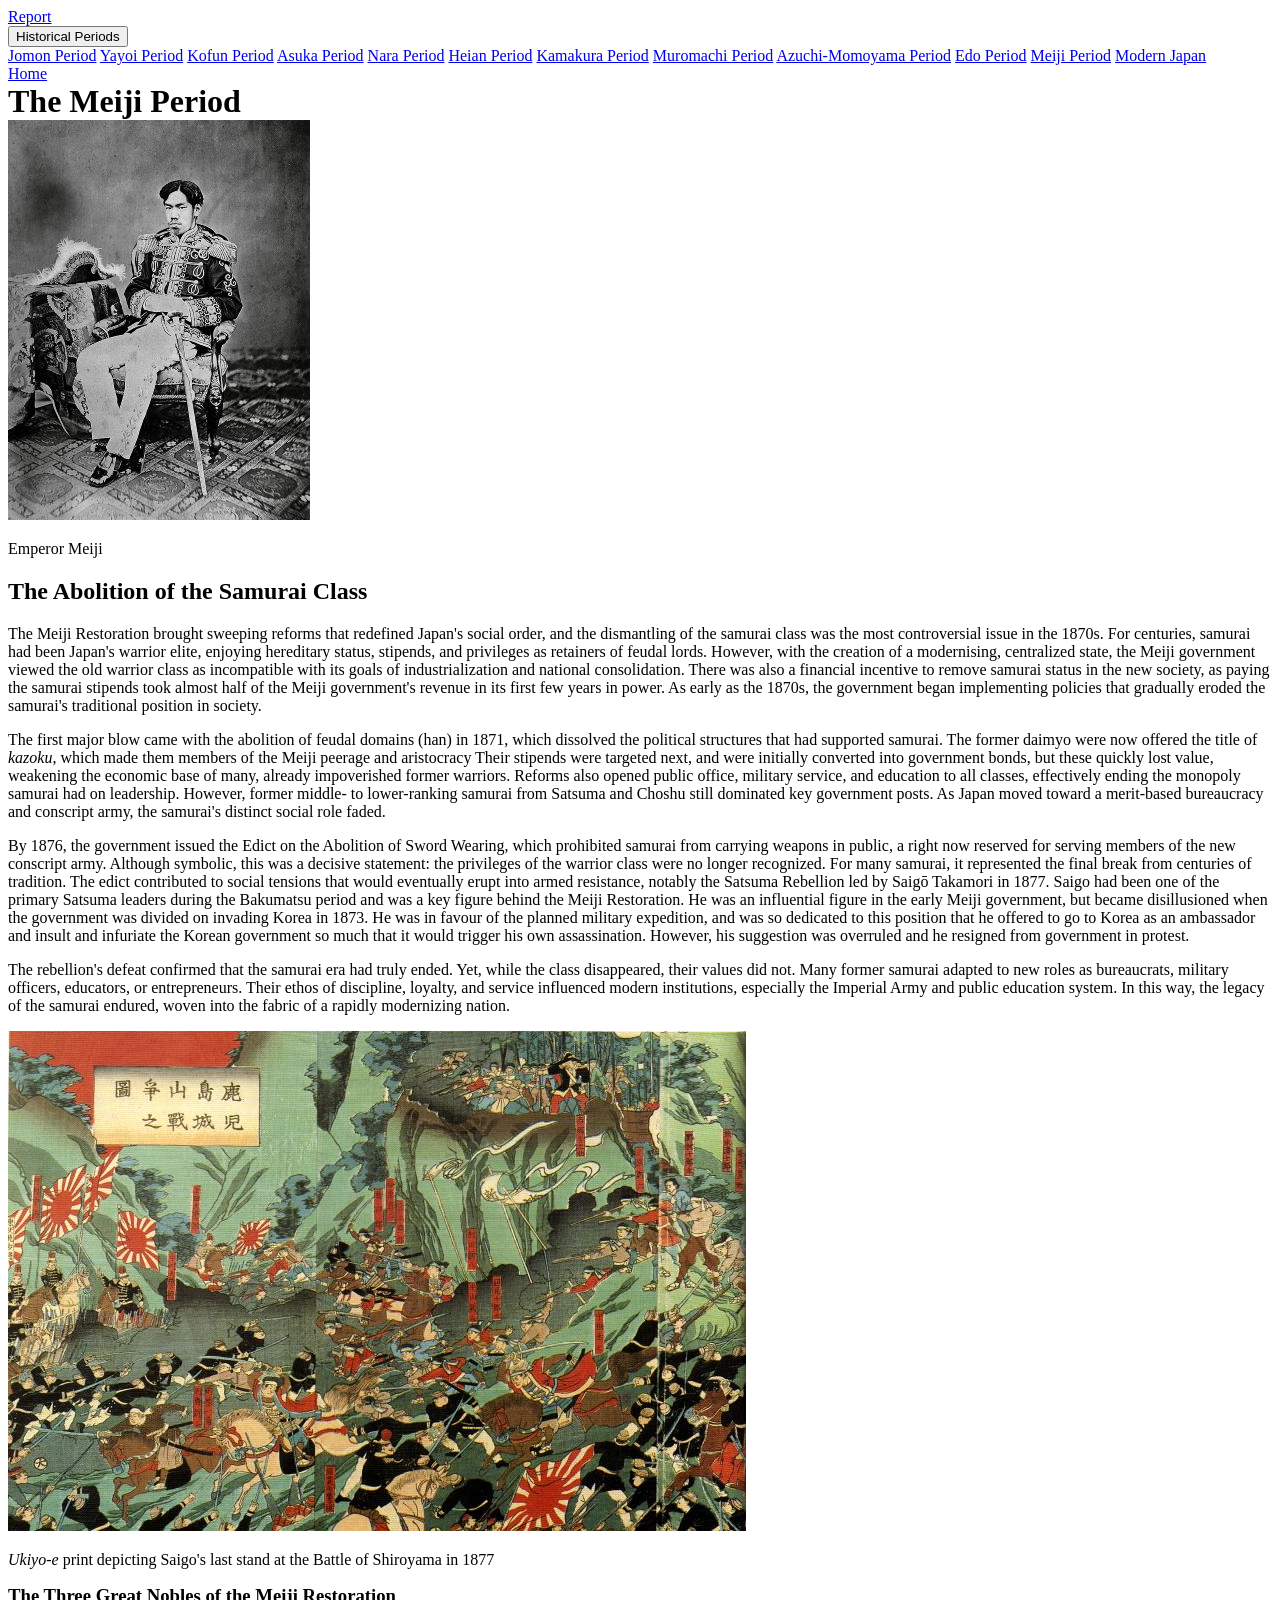
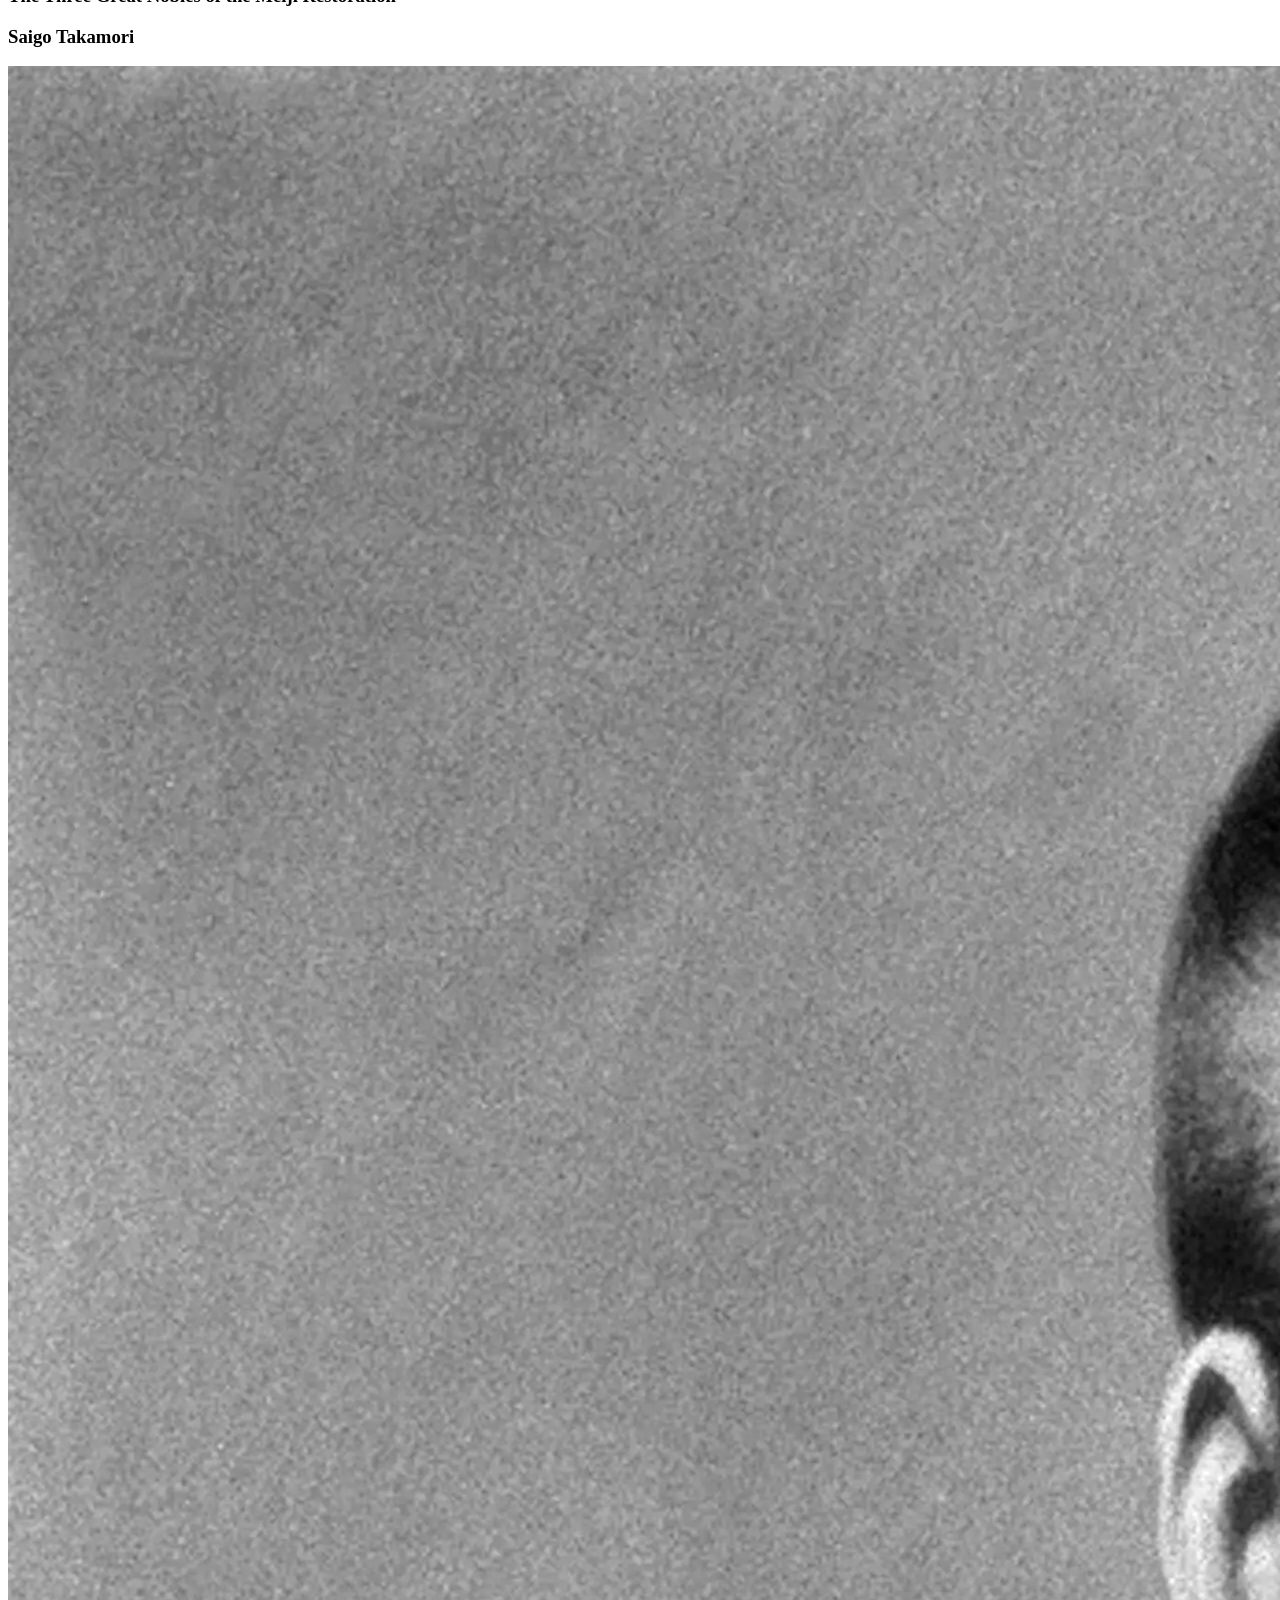
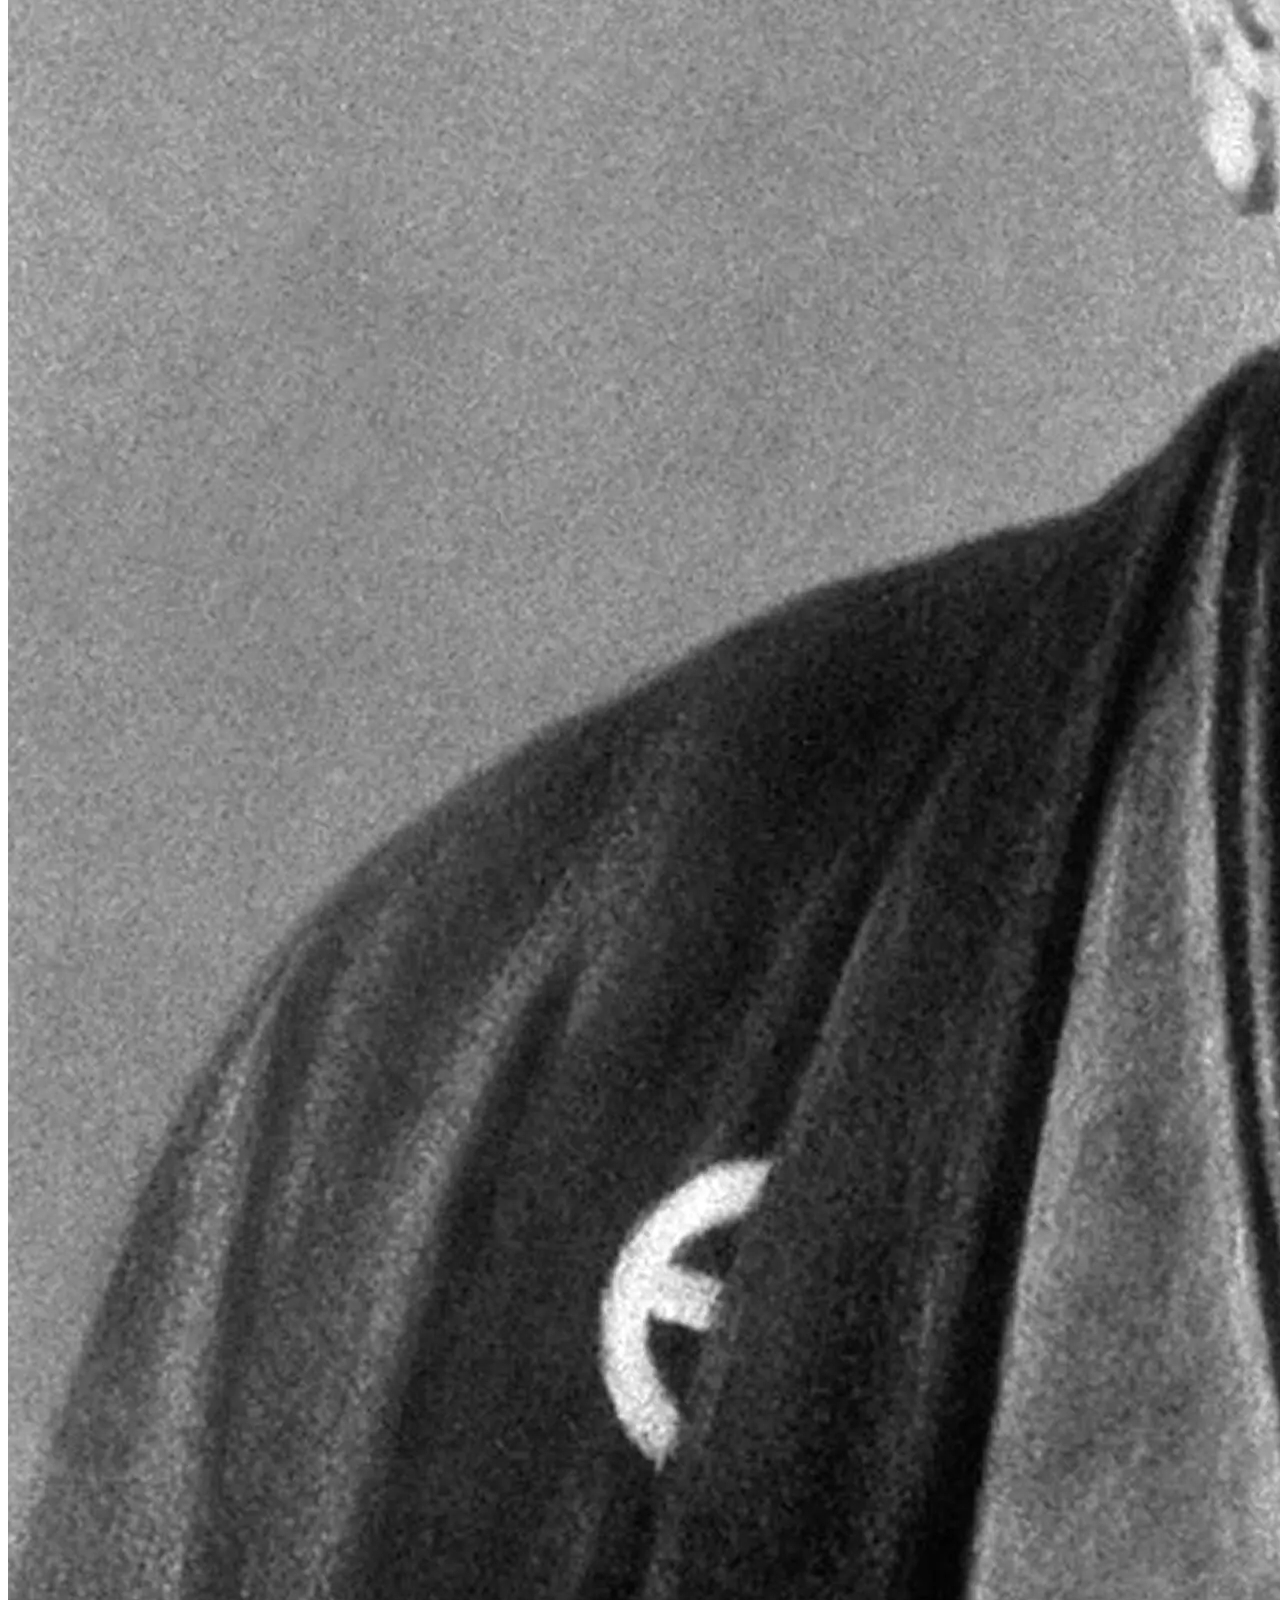
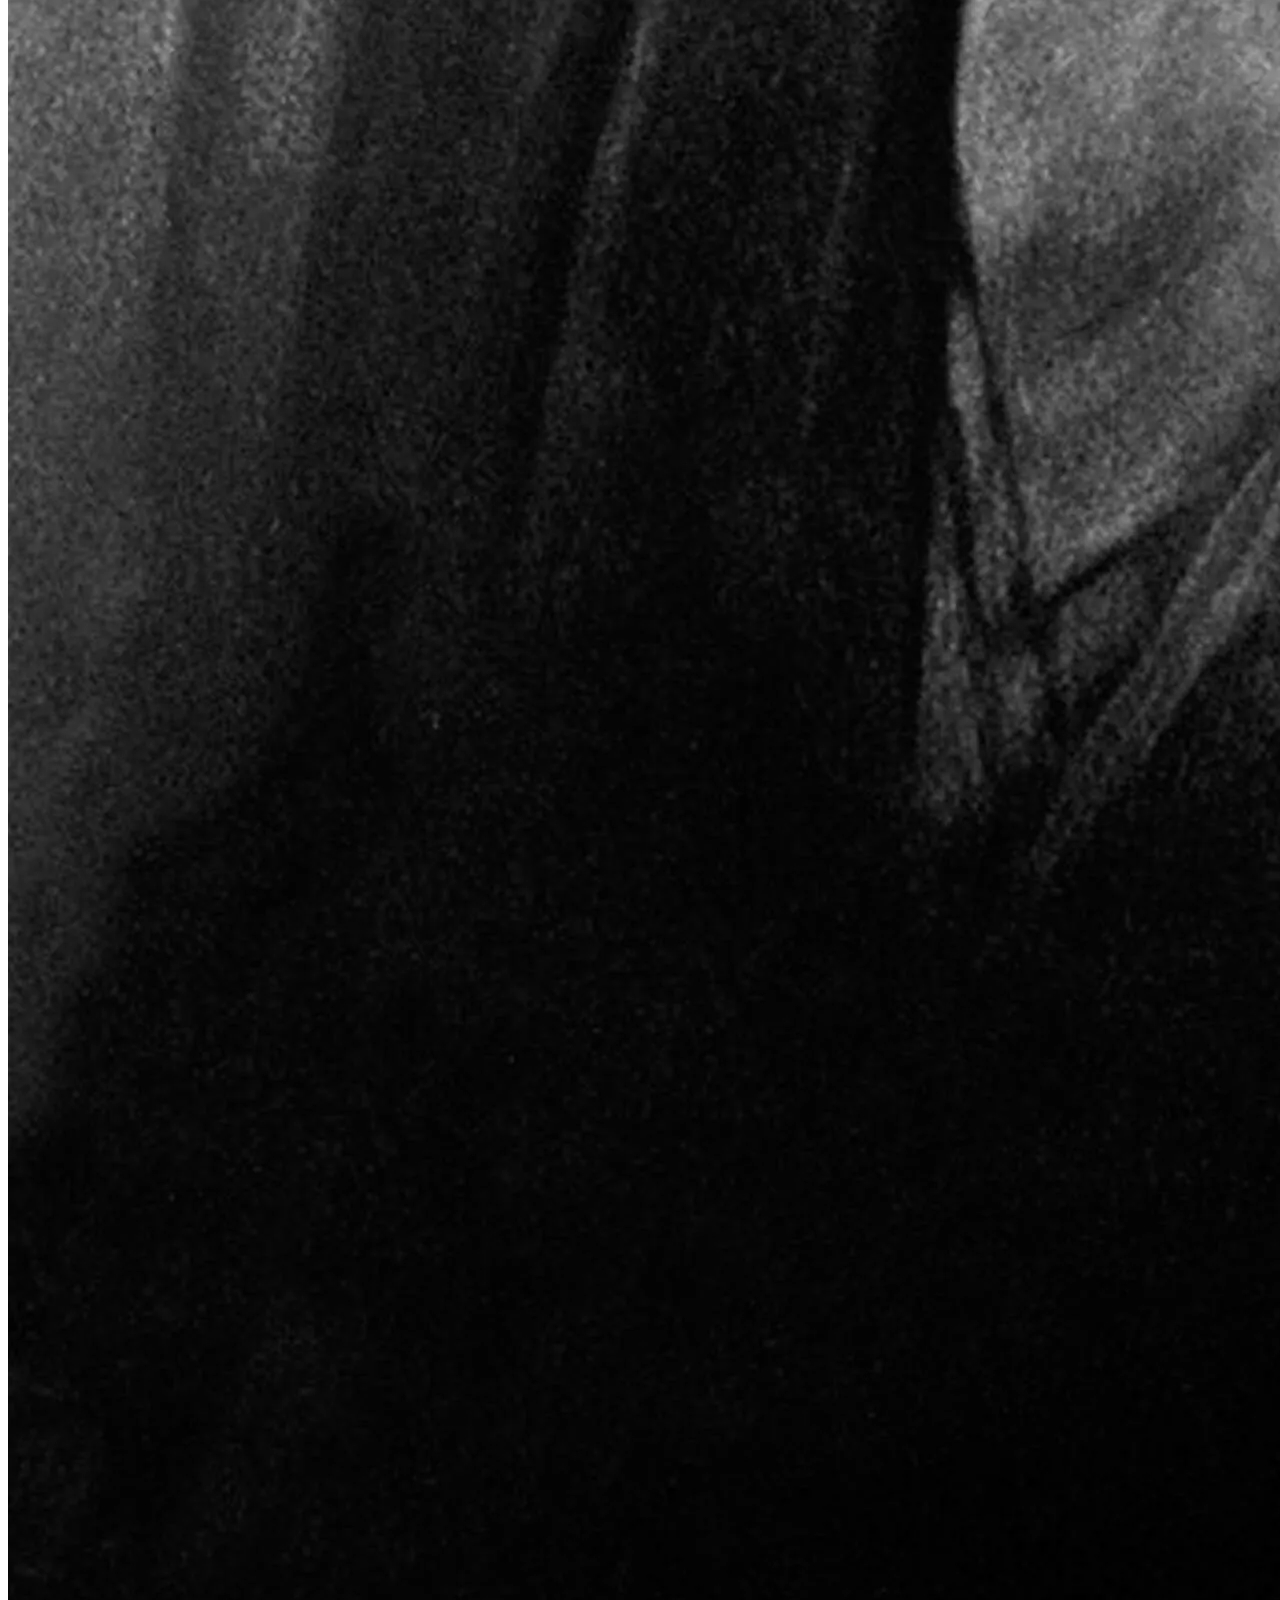
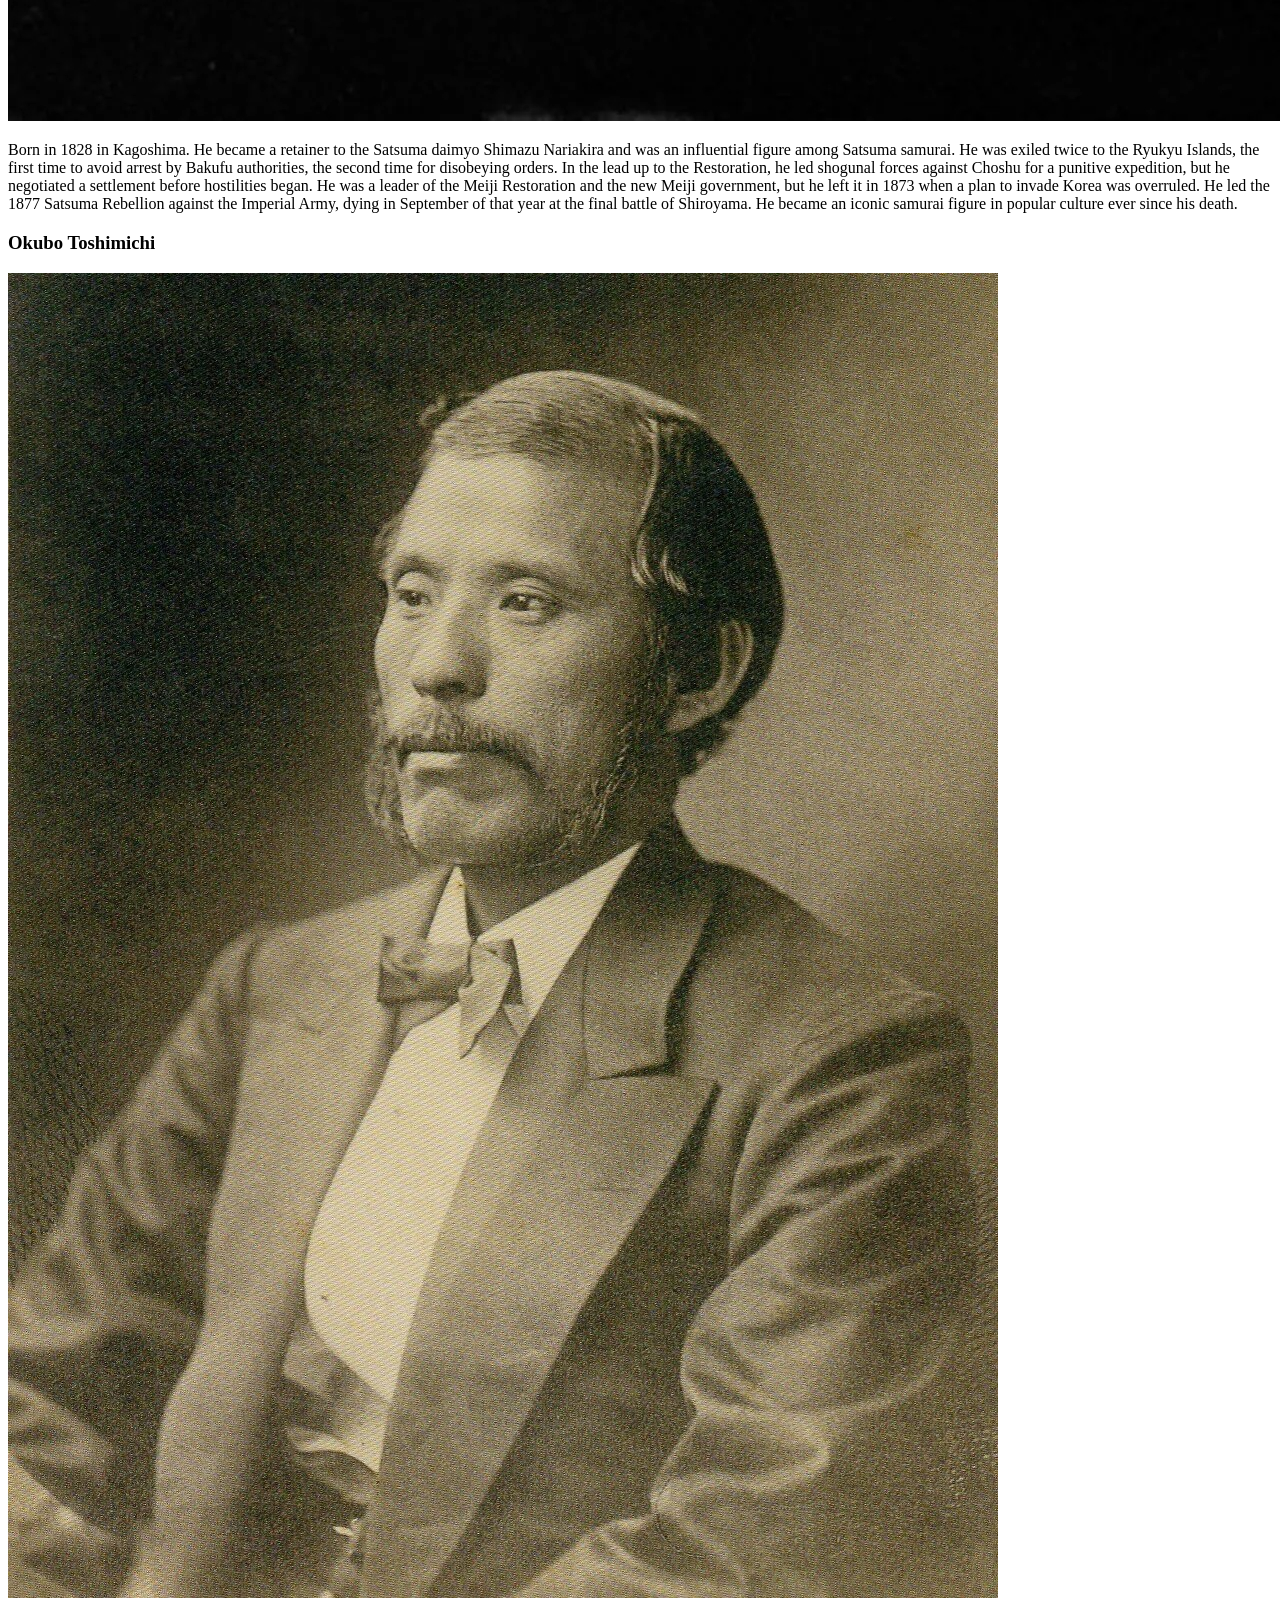
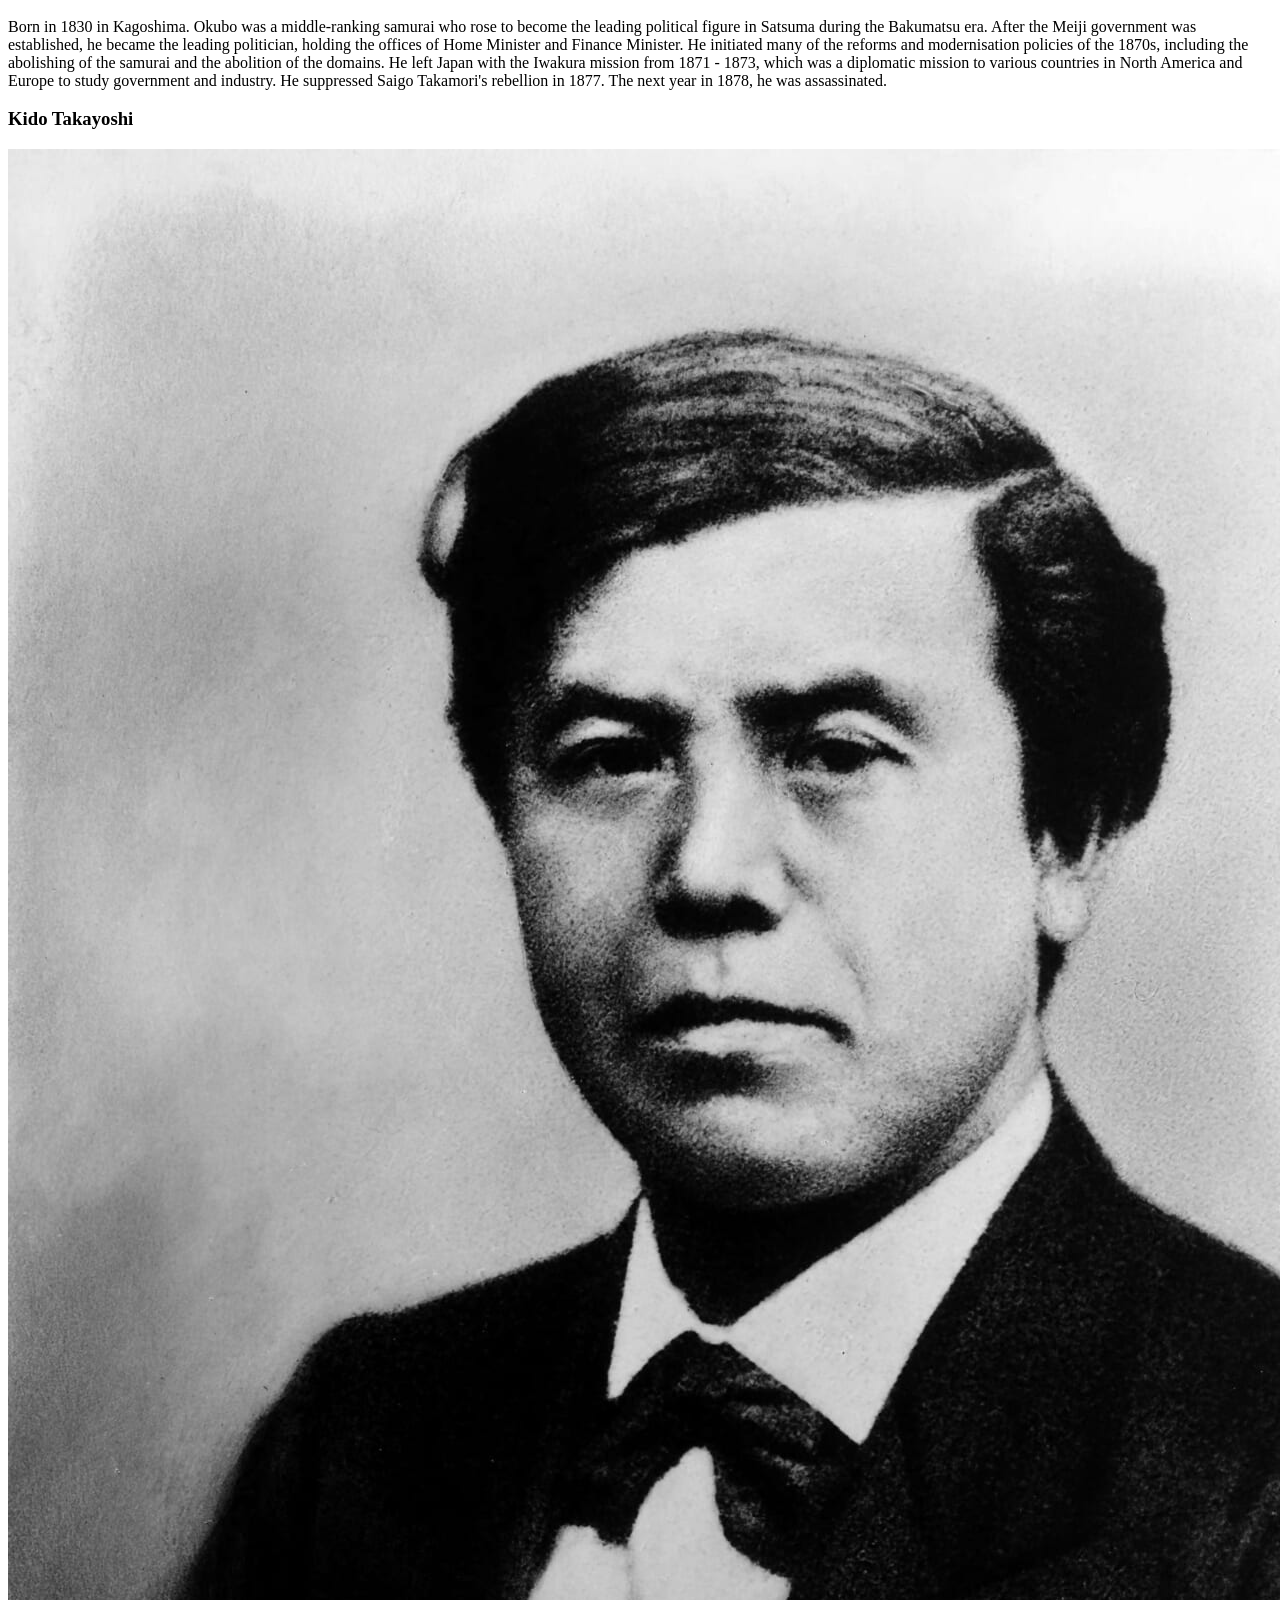
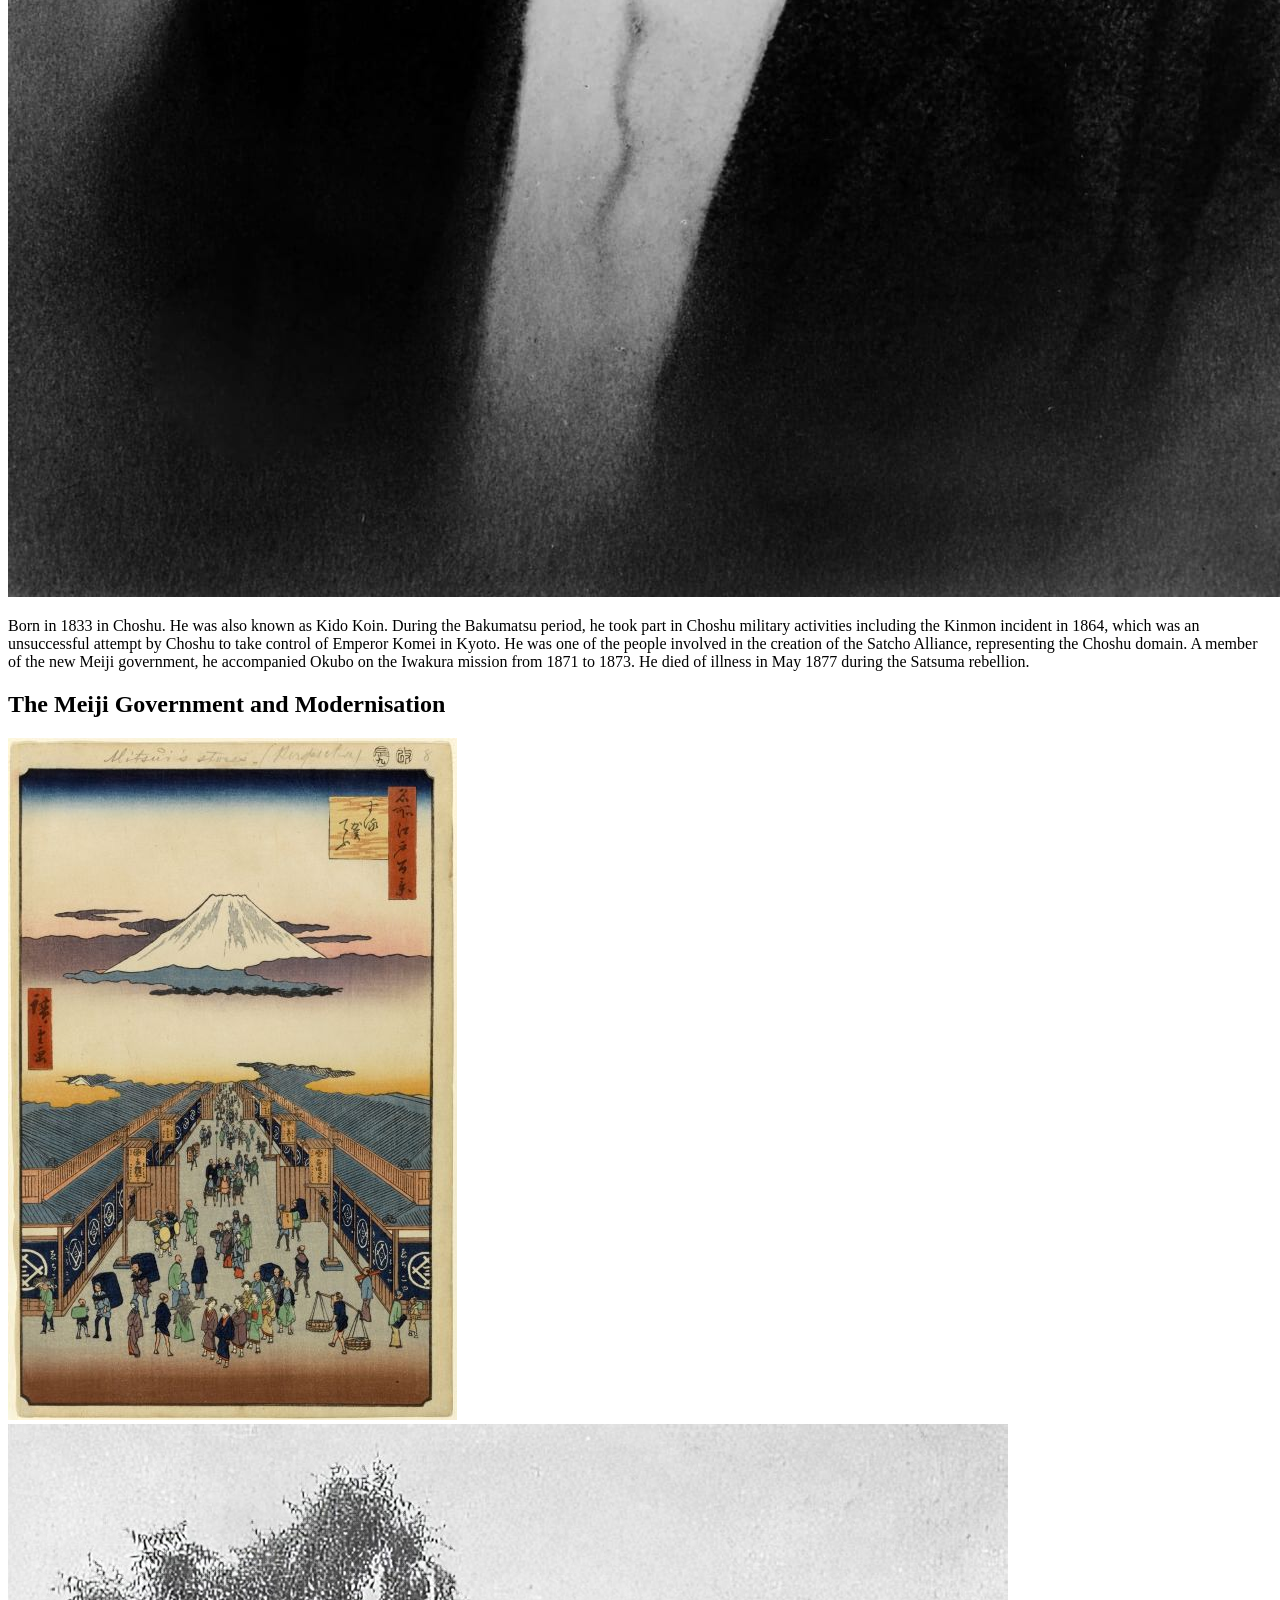
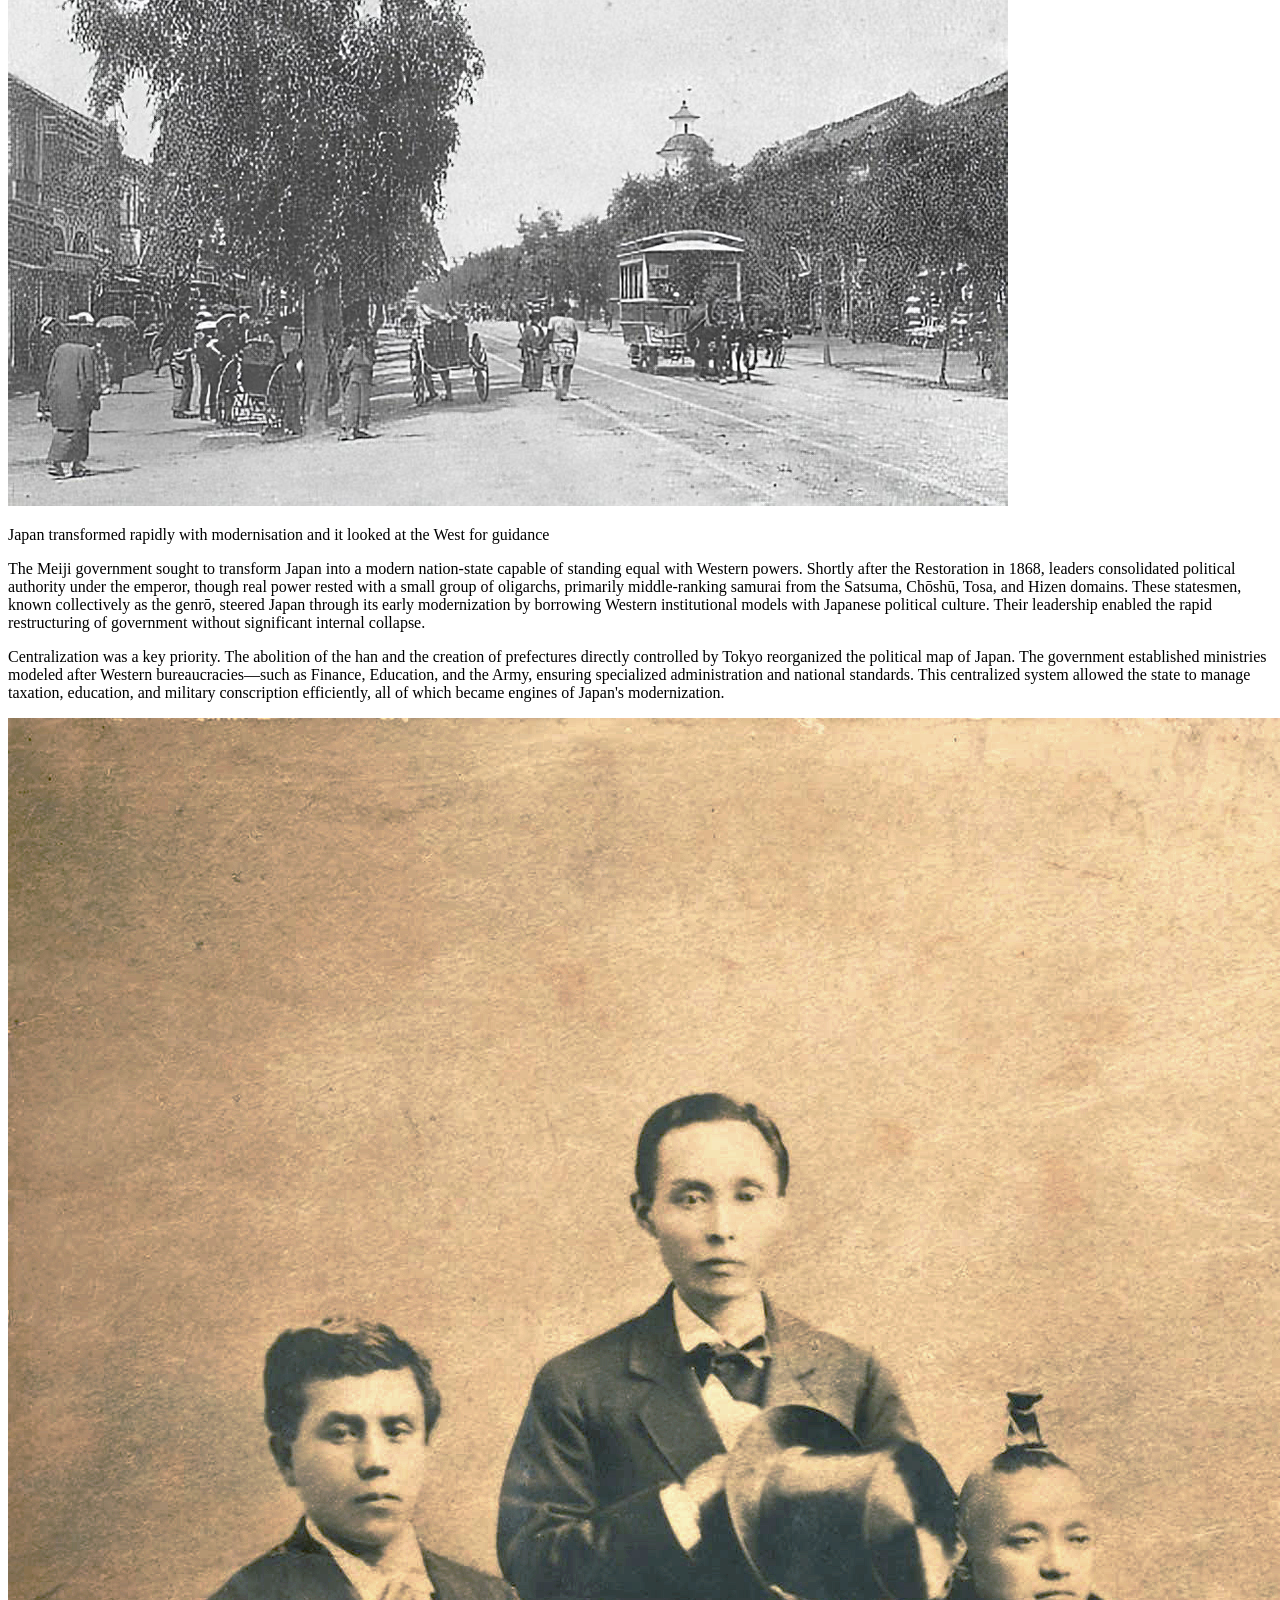
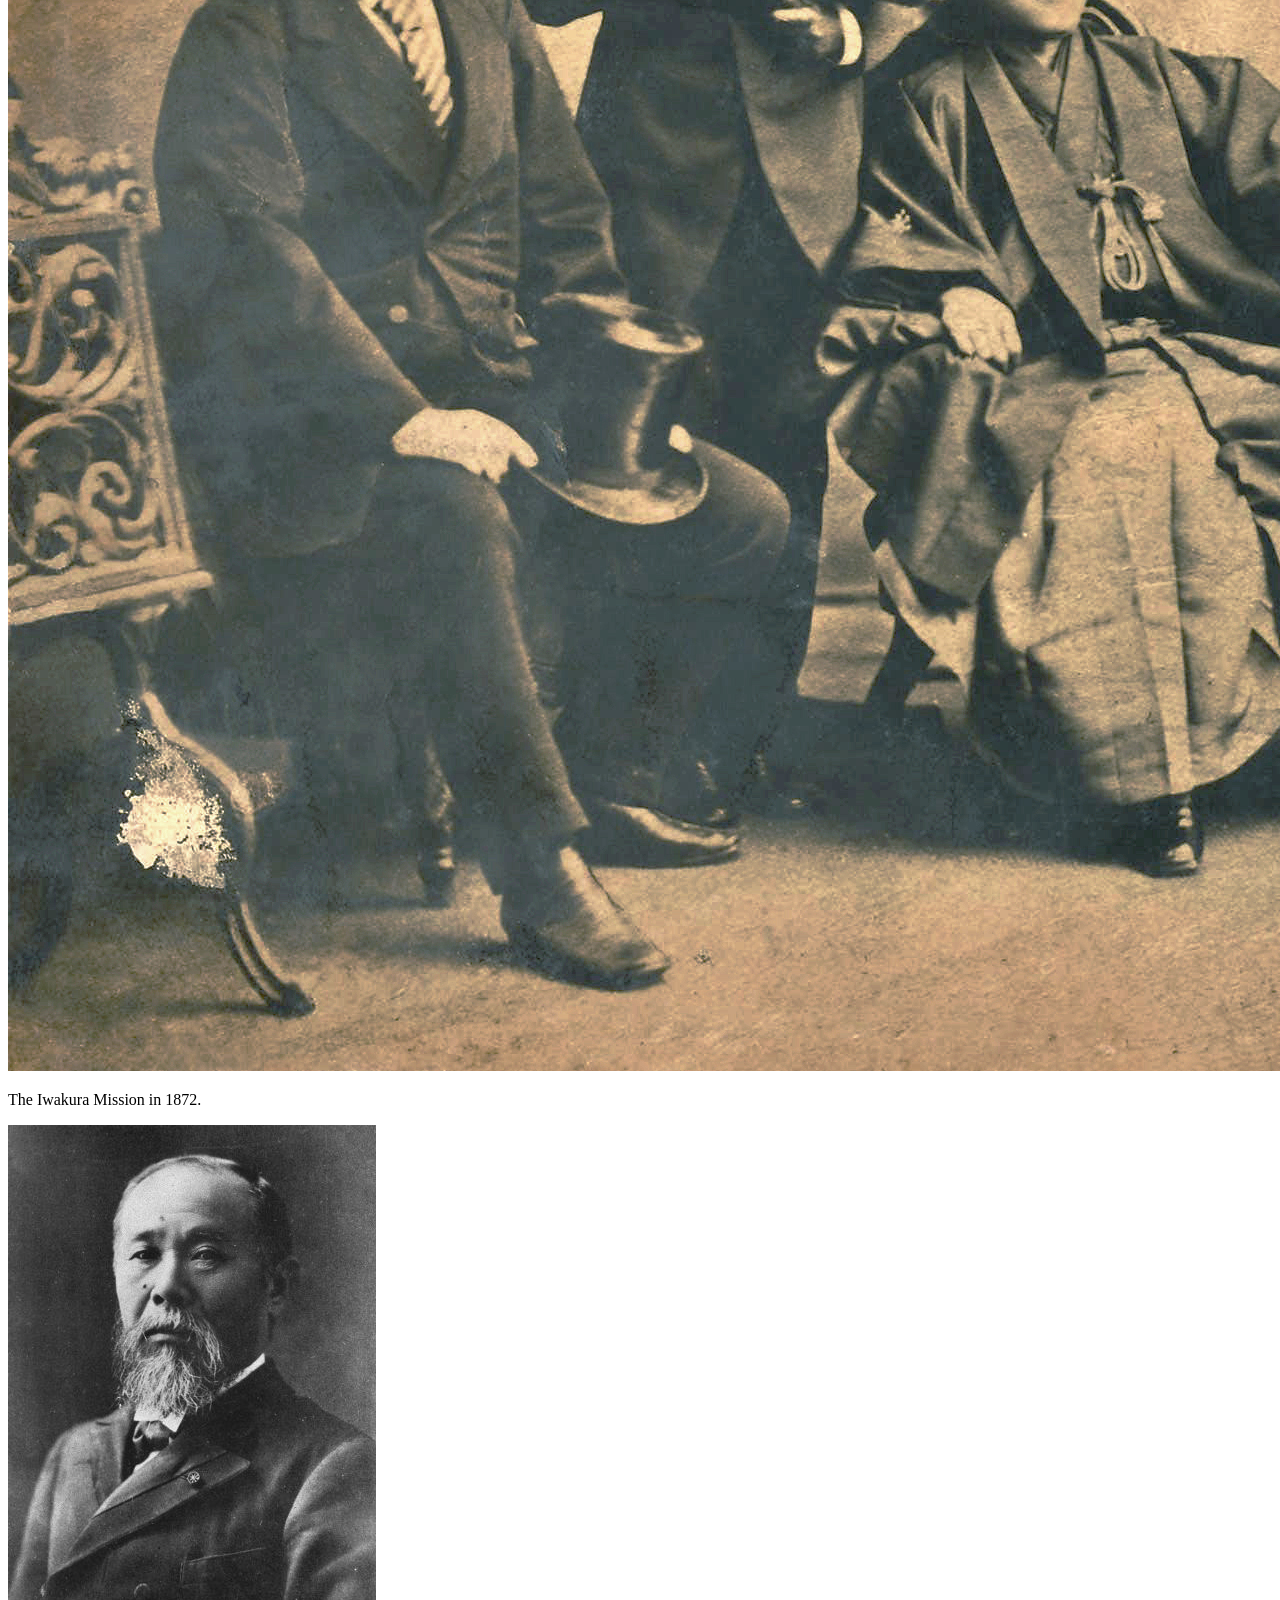
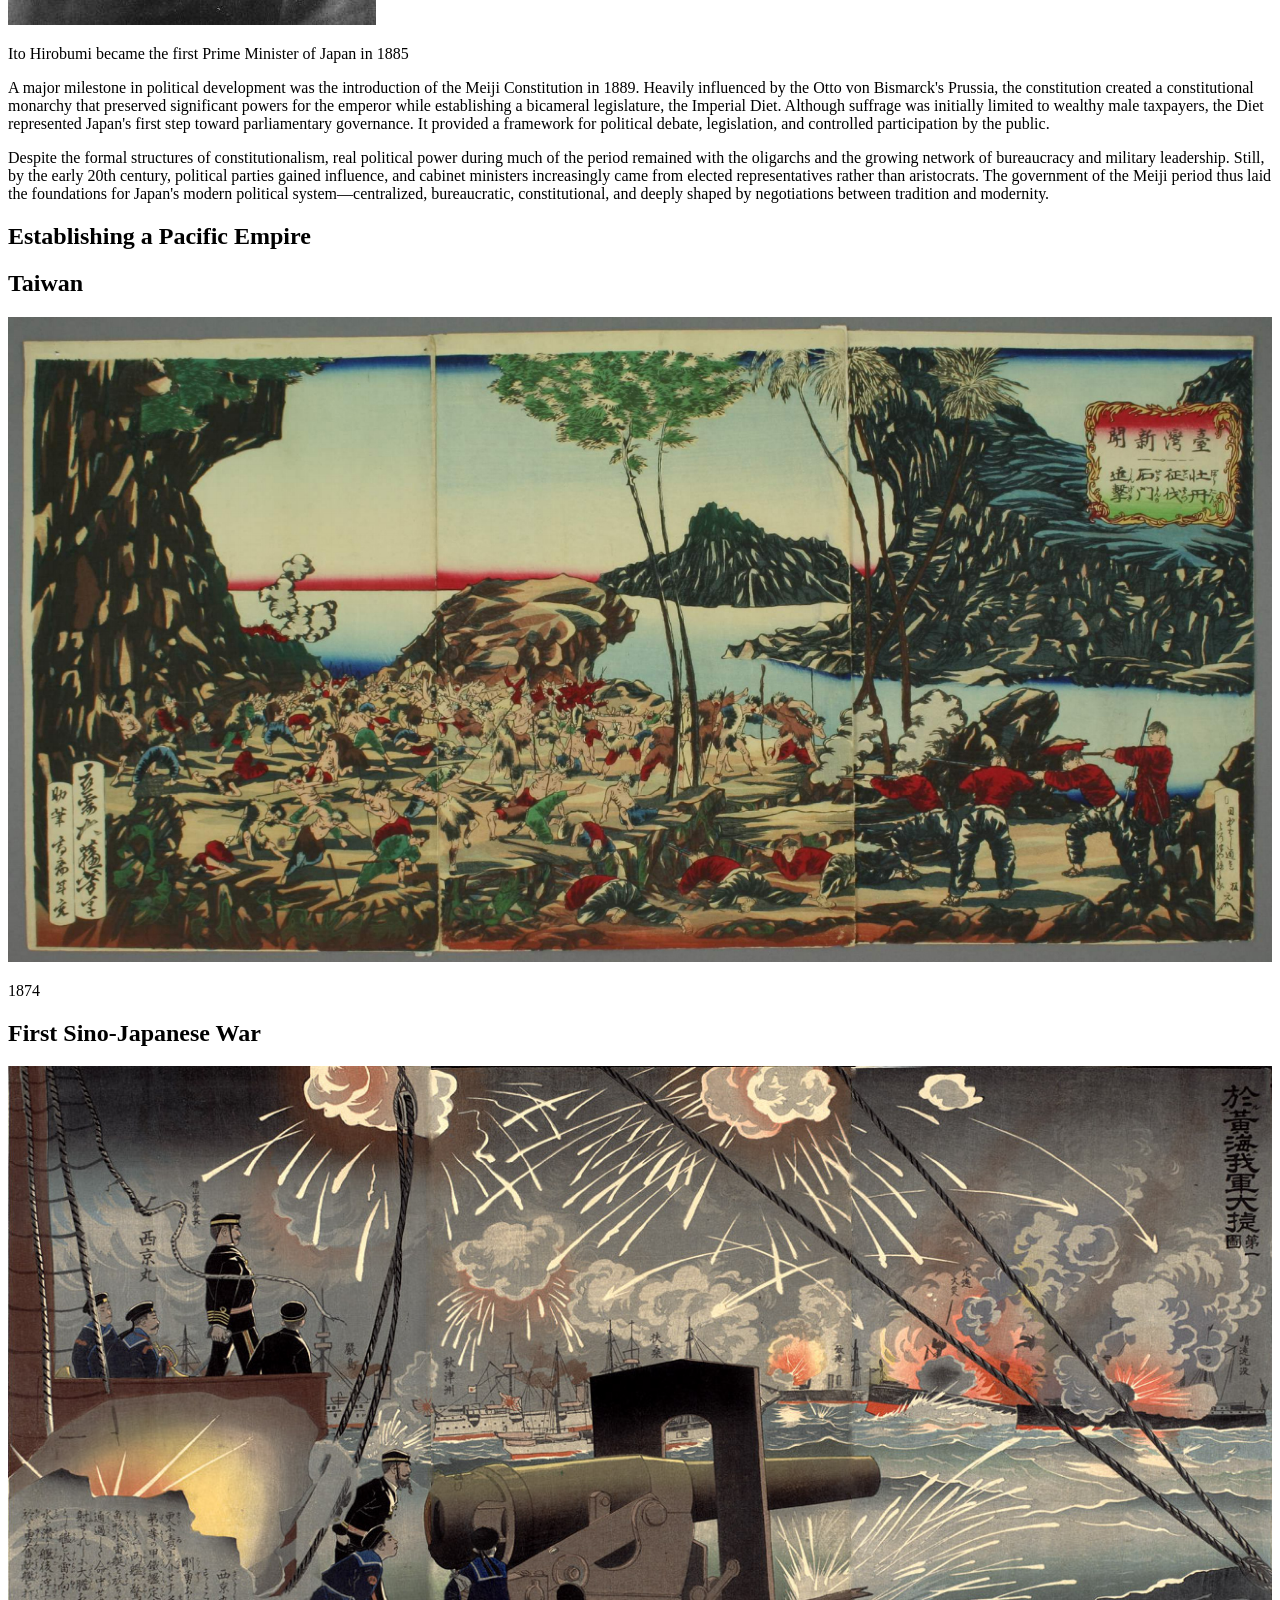
<file: meiji.html>
<!DOCTYPE html>
<html lang="en">
<head>
    <meta charset="UTF-8">
    <meta name="viewport" content="width=device-width, initial-scale=1.0">
    <title>Meiji Period</title>
    <link rel="stylesheet" href="https://www.w3schools.com/w3css/5/w3.css">
    <link rel="stylesheet" href="styles/styles.css">
</head>

<body class="w3-sand">
    <div class="w3-bar w3-khaki">
        <a href="report.html" class="w3-bar-item w3-button w3-right">Report</a>
        <div class="w3-dropdown-hover w3-right">
            <button class="w3-button">Historical Periods</button>
            <div class="w3-dropdown-content w3-bar-block w3-card-4 w3-khaki">
                <a href="jomon.html" class="w3-bar-item w3-button">Jomon Period</a>
                <a href="yayoi.html" class="w3-bar-item w3-button">Yayoi Period</a>
                <a href="kofun.html" class="w3-bar-item w3-button">Kofun Period</a>
                <a href="asuka.html" class="w3-bar-item w3-button">Asuka Period</a>
                <a href="nara.html" class="w3-bar-item w3-button">Nara Period</a>
                <a href="heian.html" class="w3-bar-item w3-button">Heian Period</a>
                <a href="kamakura.html" class="w3-bar-item w3-button">Kamakura Period</a>
                <a href="muromachi.html" class="w3-bar-item w3-button">Muromachi Period</a>
                <a href="azuchi_momoyama.html" class="w3-bar-item w3-button">Azuchi-Momoyama Period</a>
                <a href="edo.html" class="w3-bar-item w3-button">Edo Period</a>
                <a href="meiji.html" class="w3-bar-item w3-button">Meiji Period</a>
                <a href="modern_japan.html" class="w3-bar-item w3-button">Modern Japan</a>
            </div>
        </div>
        <a href="index.html" class="w3-bar-item w3-button w3-right">Home</a>
    </div>
    <h1 class="w3-center w3-brown" style="margin: 0;">The Meiji Period</h1>
    <div class="w3-container">
        <div class="w3-panel w3-text-blue w3-center">
            <img src="images/Meiji_Period.jpg" alt="Meiji_Period" class="w3-image w3-round-xlarge">
            <p>Emperor Meiji</p>
        </div>
        <h2 class="w3-center">The Abolition of the Samurai Class</h2>
        <p>
            The Meiji Restoration brought sweeping reforms that redefined Japan's social order, and the dismantling of the samurai class was the most controversial issue in the 1870s. For centuries, samurai had been Japan's warrior elite, 
            enjoying hereditary status, stipends, and privileges as retainers of feudal lords. However, with the creation of a modernising, centralized state, the Meiji government viewed the old warrior class as incompatible with 
            its goals of industrialization and national consolidation. There was also a financial incentive to remove samurai status in the new society, as paying the samurai stipends took almost half of the Meiji government's revenue in 
            its first few years in power. As early as the 1870s, the government began implementing policies that gradually eroded the samurai's traditional position in society.
        </p>
        <p>
            The first major blow came with the abolition of feudal domains (han) in 1871, which dissolved the political structures that had supported samurai. The former daimyo were now offered the title of <i>kazoku</i>, which made them members of the Meiji peerage and aristocracy 
            Their stipends were targeted next, and were initially converted into government bonds, but these quickly lost value, weakening the economic base of many, already impoverished former warriors. Reforms also opened public office, military service, and education to all classes, 
            effectively ending the monopoly samurai had on leadership. However, former middle- to lower-ranking samurai from Satsuma and Choshu still dominated key government posts. As Japan moved toward a merit-based bureaucracy and conscript army, the samurai's distinct social role faded.
        </p>
        <p>
            By 1876, the government issued the Edict on the Abolition of Sword Wearing, which prohibited samurai from carrying weapons in public, a right now reserved for serving members of the new conscript army. Although symbolic, this was a decisive statement: the privileges of the warrior class were no 
            longer recognized. For many samurai, it represented the final break from centuries of tradition. The edict contributed to social tensions that would eventually erupt into armed resistance, notably the Satsuma Rebellion led by Saigō Takamori in 1877. Saigo had been one of the primary Satsuma leaders 
            during the Bakumatsu period and was a key figure behind the Meiji Restoration. He was an influential figure in the early Meiji government, but became disillusioned when the government was divided on invading Korea in 1873. He was in favour of the planned military expedition, and was so dedicated to 
            this position that he offered to go to Korea as an ambassador and insult and infuriate the Korean government so much that it would trigger his own assassination. However, his suggestion was overruled and he resigned from government in protest.
        </p>
        <p>
            The rebellion's defeat confirmed that the samurai era had truly ended. Yet, while the class disappeared, their values did not. Many former samurai adapted to new roles as bureaucrats, military officers, educators, or entrepreneurs. 
            Their ethos of discipline, loyalty, and service influenced modern institutions, especially the Imperial Army and public education system. In this way, the legacy of the samurai endured, woven into the fabric of a rapidly modernizing nation.
        </p>
        <div class="w3-panel w3-center w3-text-blue">
            <img src="images/ShiroyamaBattle.jpg" alt="ShiroyamaBattle" class="w3-image w3-round-xlarge">
            <p><i>Ukiyo-e</i> print depicting Saigo's last stand at the Battle of Shiroyama in 1877</p>
        </div>
    </div>
    <div class="w3-container w3-center">
        <header>
            <h3 class="w3-purple" style="margin: 0;">The Three Great Nobles of the Meiji Restoration</h3>
        </header>
        <!-- Three Great Nobles -->
        <div class="w3-container w3-flex" style="flex-wrap: wrap;">
            <div class="w3-container w3-third w3-margin-bottom">
                <div class="w3-card-4 w3-padding-16">
                    <h3>Saigo Takamori</h3>
                    <img src="images/Saigo_Takamori.jpg" alt="Saigo_Takamori" class="w3-image w3-round-xlarge">
                    <p>
                        Born in 1828 in Kagoshima. He became a retainer to the Satsuma daimyo Shimazu Nariakira and was an influential figure among Satsuma samurai. He was exiled twice to the Ryukyu Islands, 
                        the first time to avoid arrest by Bakufu authorities, the second time for disobeying orders. In the lead up to the Restoration, he led shogunal forces against Choshu for a punitive expedition, 
                        but he negotiated a settlement before hostilities began. He was a leader of the Meiji Restoration and the new Meiji government, but he left it in 1873 when a plan to invade Korea was overruled. 
                        He led the 1877 Satsuma Rebellion against the Imperial Army, dying in September of that year at the final battle of Shiroyama. He became an iconic samurai figure in popular culture ever since his death. 
                        
                    </p>
                </div>
            </div>
            <div class="w3-container w3-third w3-margin-bottom">
                <div class="w3-card-4 w3-padding-16">
                    <h3>Okubo Toshimichi</h3>
                    <img src="images/Okubo_Toshimichi.jpg" alt="Okubo_Toshimichi" class="w3-image w3-round-xlarge">
                    <p>
                        Born in 1830 in Kagoshima. Okubo was a middle-ranking samurai who rose to become the leading political figure in Satsuma during the Bakumatsu era. After the Meiji government was established, he became the leading politician, holding the 
                        offices of Home Minister and Finance Minister. He initiated many of the reforms and modernisation policies of the 1870s, including the abolishing of the samurai and the abolition of the domains. He left Japan with the Iwakura mission from 1871 - 1873, 
                        which was a diplomatic mission to various countries in North America and Europe to study government and industry. He suppressed Saigo Takamori's rebellion in 1877. The next year in 1878, he was assassinated.
                    </p>
                </div>
            </div>
            <div class="w3-container w3-third w3-margin-bottom">
                <div class="w3-card-4 w3-padding-16">
                    <h3>Kido Takayoshi</h3>
                    <img src="images/Kido_Takayoshi.jpg" alt="Kido_Takayoshi" class="w3-image w3-round-xlarge">
                    <p>
                        Born in 1833 in Choshu. He was also known as Kido Koin. During the Bakumatsu period, he took part in Choshu military activities including the Kinmon incident in 1864, which was an unsuccessful attempt by Choshu to take control of Emperor Komei in Kyoto. He 
                        was one of the people involved in the creation of the Satcho Alliance, representing the Choshu domain. A member of the new Meiji government, he accompanied Okubo on the Iwakura mission from 1871 to 1873. He died of illness in May 1877 during the Satsuma rebellion. 
                    </p>
                </div>
            </div>
        </div>
    </div>
    <div class="w3-container">
        <h2 class="w3-center">The Meiji Government and Modernisation</h2>
        <div class="w3-container w3-flex">
            <div class="w3-container">
                <img src="images/suruga_cho.jpg" alt="suruga_cho" class="w3-image w3-round-xlarge">
            </div>
            <div class="w3-container">
                <img src="images/Ginza_in_1880s.jpg" alt="Ginza_in_1880s" class="w3-image w3-round-xlarge">
            </div>
        </div>
        <p class="w3-text-blue w3-center">Japan transformed rapidly with modernisation and it looked at the West for guidance</p>
        <p>
            The Meiji government sought to transform Japan into a modern nation-state capable of standing equal with Western powers. Shortly after the Restoration in 1868, leaders consolidated political authority under the emperor, though real power rested 
            with a small group of oligarchs, primarily middle-ranking samurai from the Satsuma, Chōshū, Tosa, and Hizen domains. These statesmen, known collectively as the genrō, steered Japan through its early modernization by borrowing Western institutional 
            models with Japanese political culture. Their leadership enabled the rapid restructuring of government without significant internal collapse.
        </p>
        <p>
            Centralization was a key priority. The abolition of the han and the creation of prefectures directly controlled by Tokyo reorganized the political map of Japan. The government established ministries modeled after Western bureaucracies—such as 
            Finance, Education, and the Army, ensuring specialized administration and national standards. This centralized system allowed the state to manage taxation, education, and military conscription efficiently, all of which became engines of Japan's modernization.
        </p>
        <div class="w3-flex w3-container">

        </div>
        <div class="w3-container w3-flex w3-center w3-text-blue" style="flex-wrap: wrap; align-items: center;">
            <div class="w3-container w3-half">
                <img src="images/Iwakura_Mission.jpg" alt="Iwakura_Mission" class="w3-image w3-round-xlarge">
                <p>The Iwakura Mission in 1872.</p>
            </div>
            <div class="w3-container w3-half">
                <img src="images/Ito_Hirobumi.jpg" alt="Ito_Hirobumi" class="w3-image w3-round-xlarge">
                <p>Ito Hirobumi became the first Prime Minister of Japan in 1885</p>
            </div>
        </div>
        <p>
            A major milestone in political development was the introduction of the Meiji Constitution in 1889. Heavily influenced by the Otto von Bismarck's Prussia, the constitution created a constitutional monarchy that preserved significant powers for the emperor while establishing 
            a bicameral legislature, the Imperial Diet. Although suffrage was initially limited to wealthy male taxpayers, the Diet represented Japan's first step toward parliamentary governance. It provided a framework for political debate, legislation, and controlled participation 
            by the public.
        </p>
        <p>
            Despite the formal structures of constitutionalism, real political power during much of the period remained with the oligarchs and the growing network of bureaucracy and military leadership. Still, by the early 20th century, political parties gained influence, and cabinet 
            ministers increasingly came from elected representatives rather than aristocrats. The government of the Meiji period thus laid the foundations for Japan's modern political system—centralized, bureaucratic, constitutional, and deeply shaped by negotiations between tradition and 
            modernity.
        </p>
    </div>
    <!-- Four Image Cards -->
    <div class="w3-container">
        <h2 class="w3-center">Establishing a Pacific Empire</h2>
        <div class="w3-flex w3-container w3-center" style="flex-wrap: wrap;">
            <div class="w3-container w3-half">
                <div class="w3-card-4 w3-center" style="width:100%;">
                    <h2>Taiwan</h2>
                    <img src="images/Taiwan.jpg" alt="Taiwan" style="width:100%">
                    <div class="w3-container w3-center">
                        <p>1874</p>
                    </div>
                </div>
            </div>
            <div class="w3-container w3-half">
                <div class="w3-card-4 w3-center" style="width:100%;">
                    <h2>First Sino-Japanese War</h2>
                    <img src="images/First_Sino_Japanese_War.jpg" alt="China" style="width:100%">
                    <div class="w3-container w3-center">
                        <p>1894-5</p>
                    </div>
                </div>
            </div>
            <div class="w3-container w3-half">
                <div class="w3-card-4 w3-center" style="width:100%;">
                    <h2>Boxer Rebellion</h2>
                    <img src="images/boxer_rebellion.jpg" alt="boxer_rebellion" style="width:100%">
                    <div class="w3-container w3-center">
                        <p>1899-1900</p>
                    </div>
                </div>
            </div>
            <div class="w3-container w3-half">
                <div class="w3-card-4 w3-center" style="width:100%;">
                    <h2>Russo-Japanese War</h2>
                    <img src="images/Russo_Japanese_War.jpg" alt="Russia" style="width:100%">
                    <div class="w3-container w3-center">
                        <p>1904-5</p>
                    </div>
                </div>
            </div>
        </div>
        <p>
            As Japan modernized, its leaders became increasingly aware of global imperial dynamics and the threats they posed. Western powers had already forced unequal treaties onto Japan, and the Meiji leadership feared that without expansion and military strength, the nation would 
            remain vulnerable. This prompted Japan to pursue a policy of defensive imperialism—building an empire not merely for wealth or prestige, but to secure national independence. The Meiji state thus embarked on a path of territorial ambition driven by strategic necessity and 
            rising nationalism.
        </p>
        <p>
            The modernization of the military was crucial to Japan's imperial goals. The government created a conscript army, introduced Western tactics, and built a modern navy capable of projecting power beyond the home islands. Military success soon followed. In the First Sino-Japanese 
            War (1894-1895), Japan defeated Qing China, gaining control of Taiwan and influence over Korea. This victory shocked the world and signaled Japan's emergence as a regional power, but also intensified competition with Russia over dominance in East Asia.
        </p>
        <p>
            Japan's ambitions culminated in the Russo-Japanese War (1904-1905), a conflict that ended with Japan's decisive victory—the first time an Asian power defeated a major European empire in modern warfare. The Treaty of Portsmouth granted Japan control of Port Arthur, the southern 
            half of Sakhalin, and expanded its influence in Korea. The triumph fueled national pride and legitimized Japan's imperial aspirations, reinforcing the belief that modernization had elevated Japan to the ranks of global powers.
        </p>
        <p>
            Imperialism also reshaped Japan's domestic identity. The government promoted nationalism in schools, revived Shintō as a unifying ideology, and emphasized loyalty to the emperor. Expansion overseas was portrayed as both a civilizing mission and a natural step for a modern nation. 
            By the end of the Meiji period, Japan had laid the groundwork for a formal empire—one that would expand dramatically in the decades that followed, for better or for worse, as Japan sought to secure its place on the world stage.
        </p>
    </div>
    <footer class="w3-pink w3-padding-16 w3-padding">
        <span class="w3-left"><a href="edo.html">Edo Period</a></span>
        <span class="w3-right"><a href="modern_japan.html">Modern Japan</a></span>
        <div class="w3-center">Created by George Hogan</div>
    </footer>
</body>
</html>
</file>
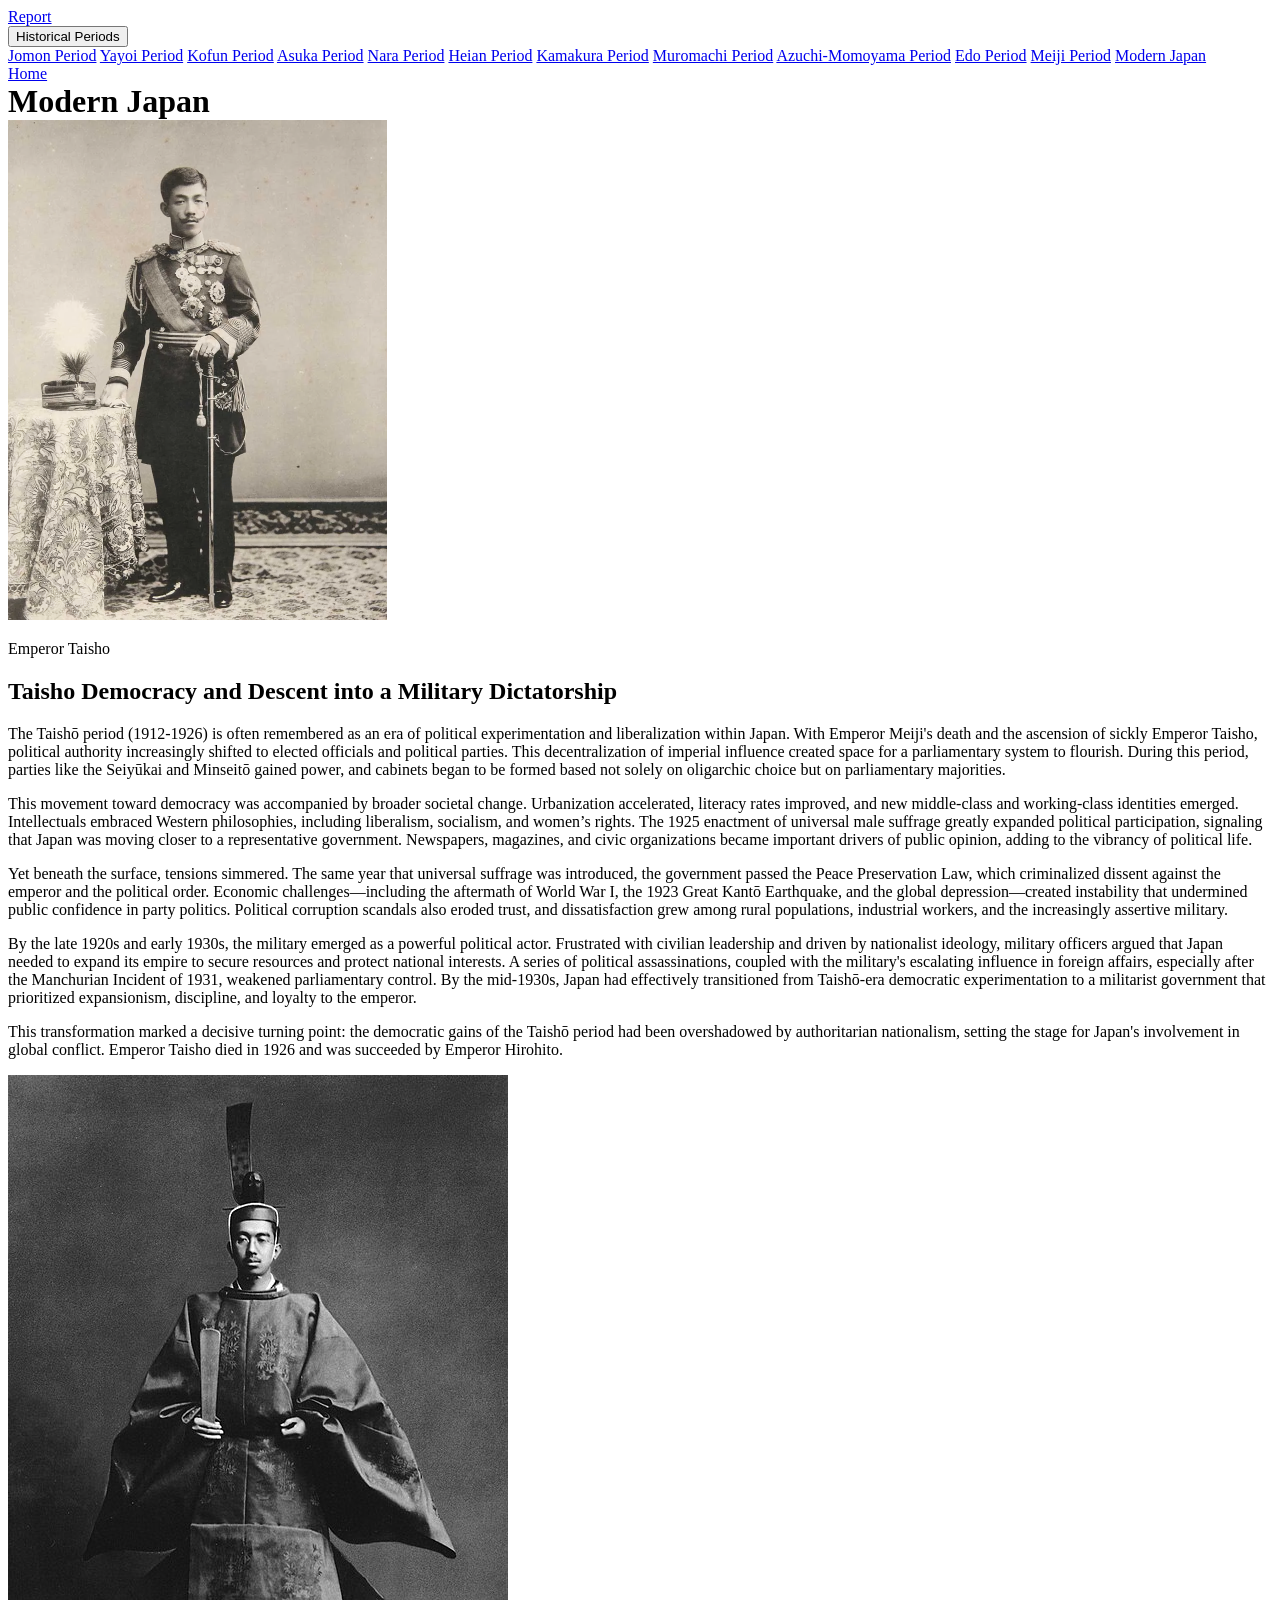
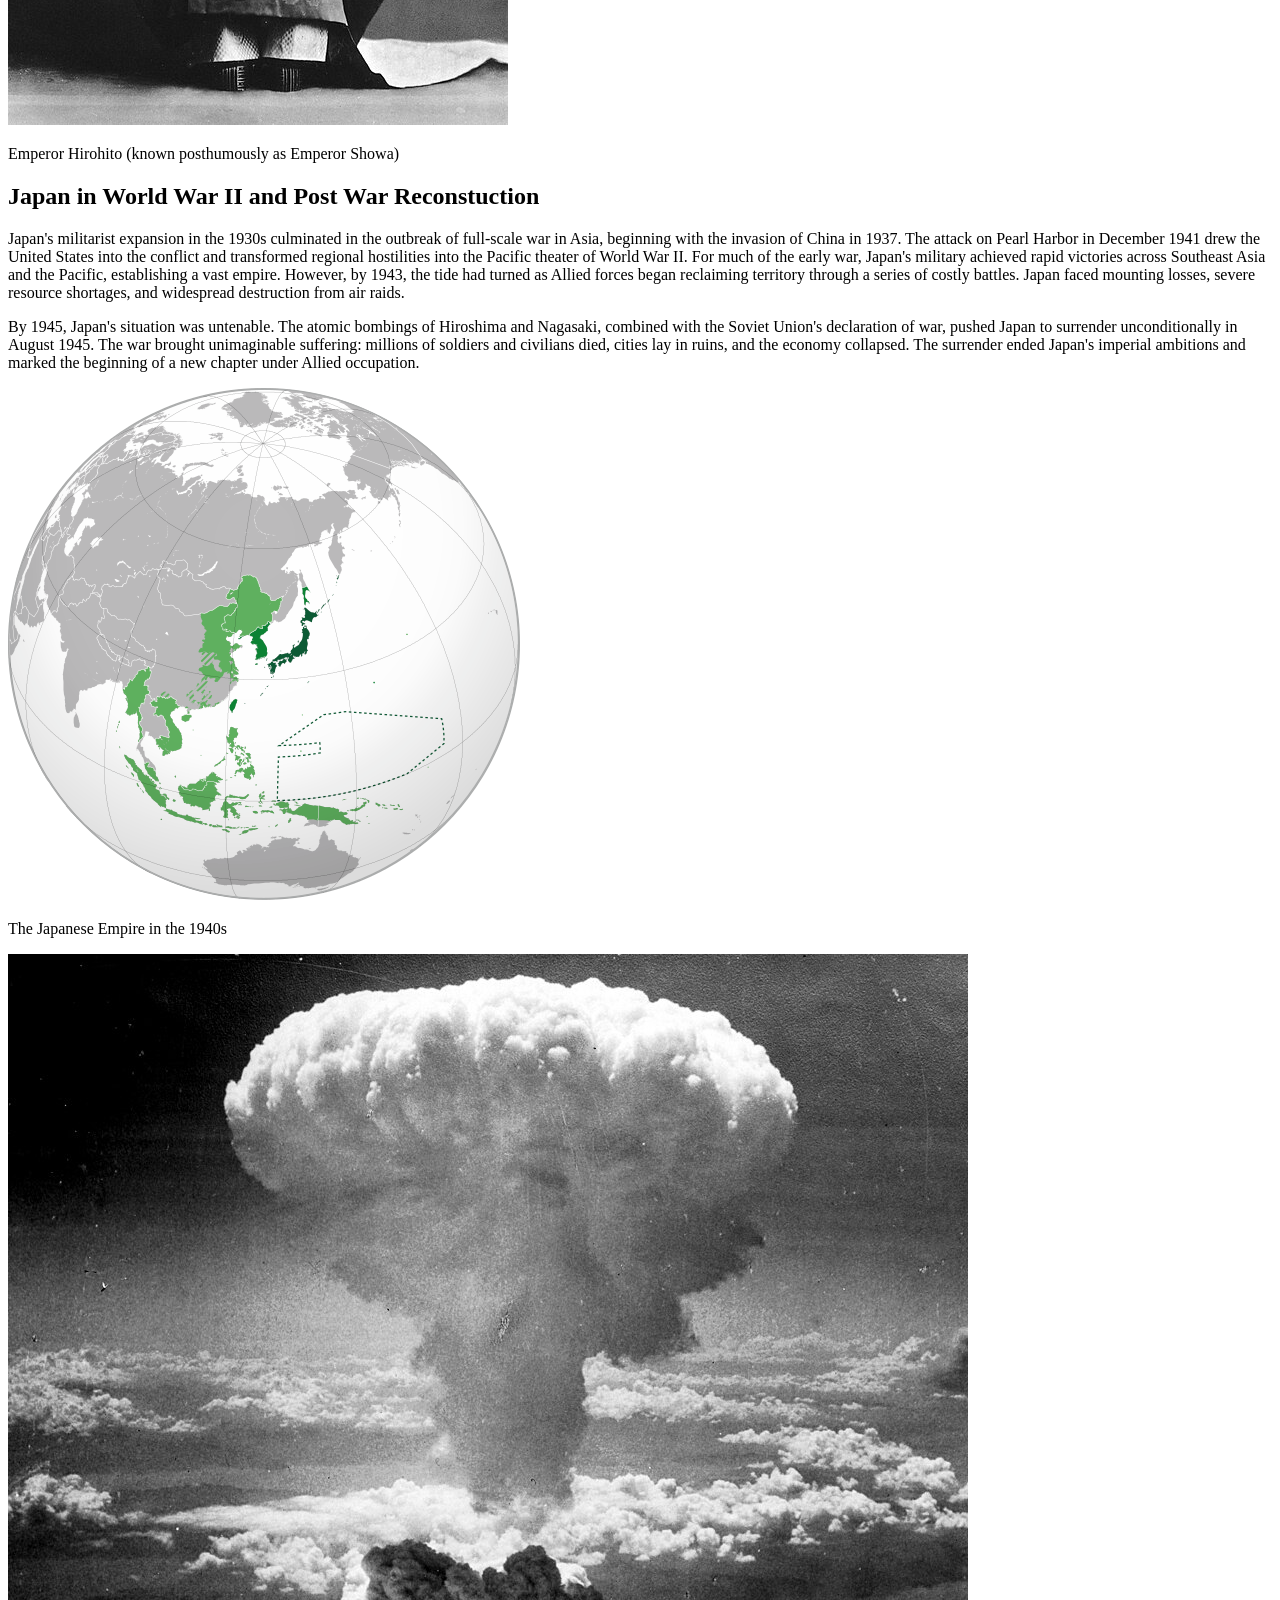
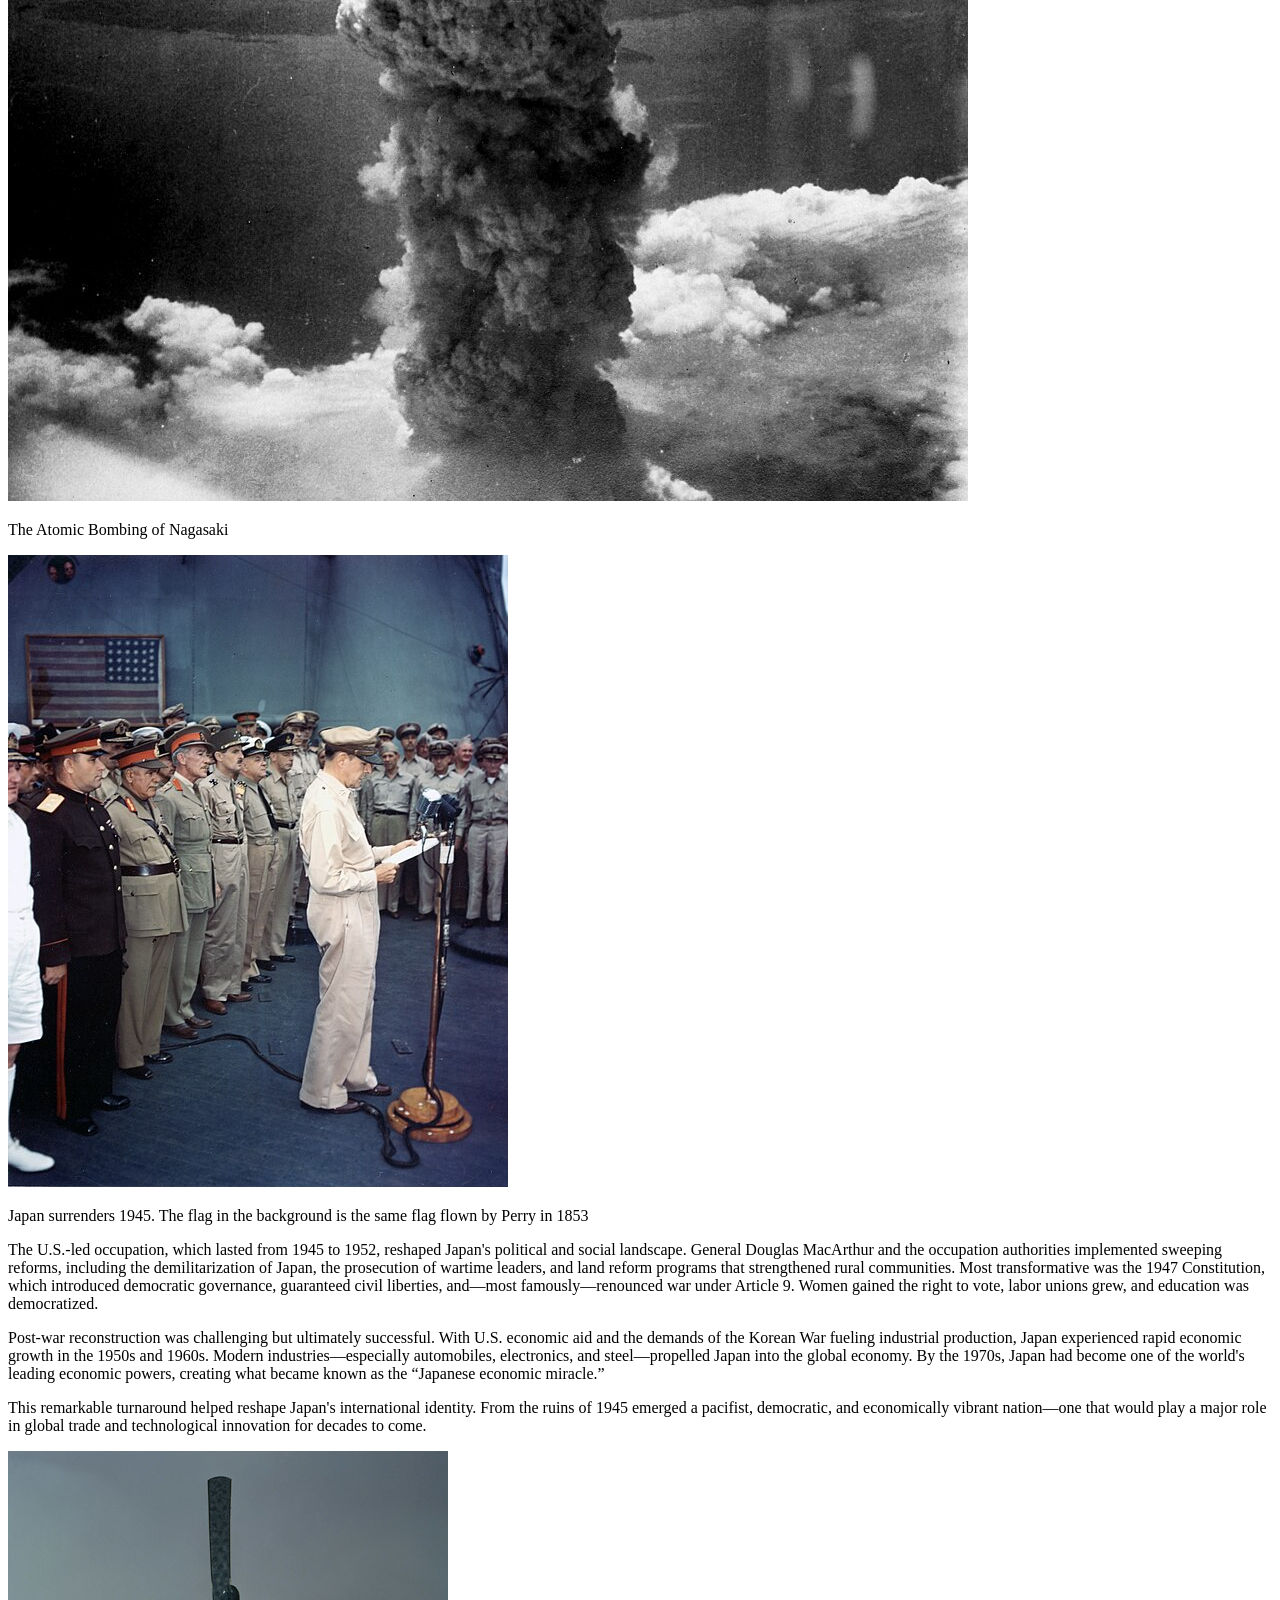
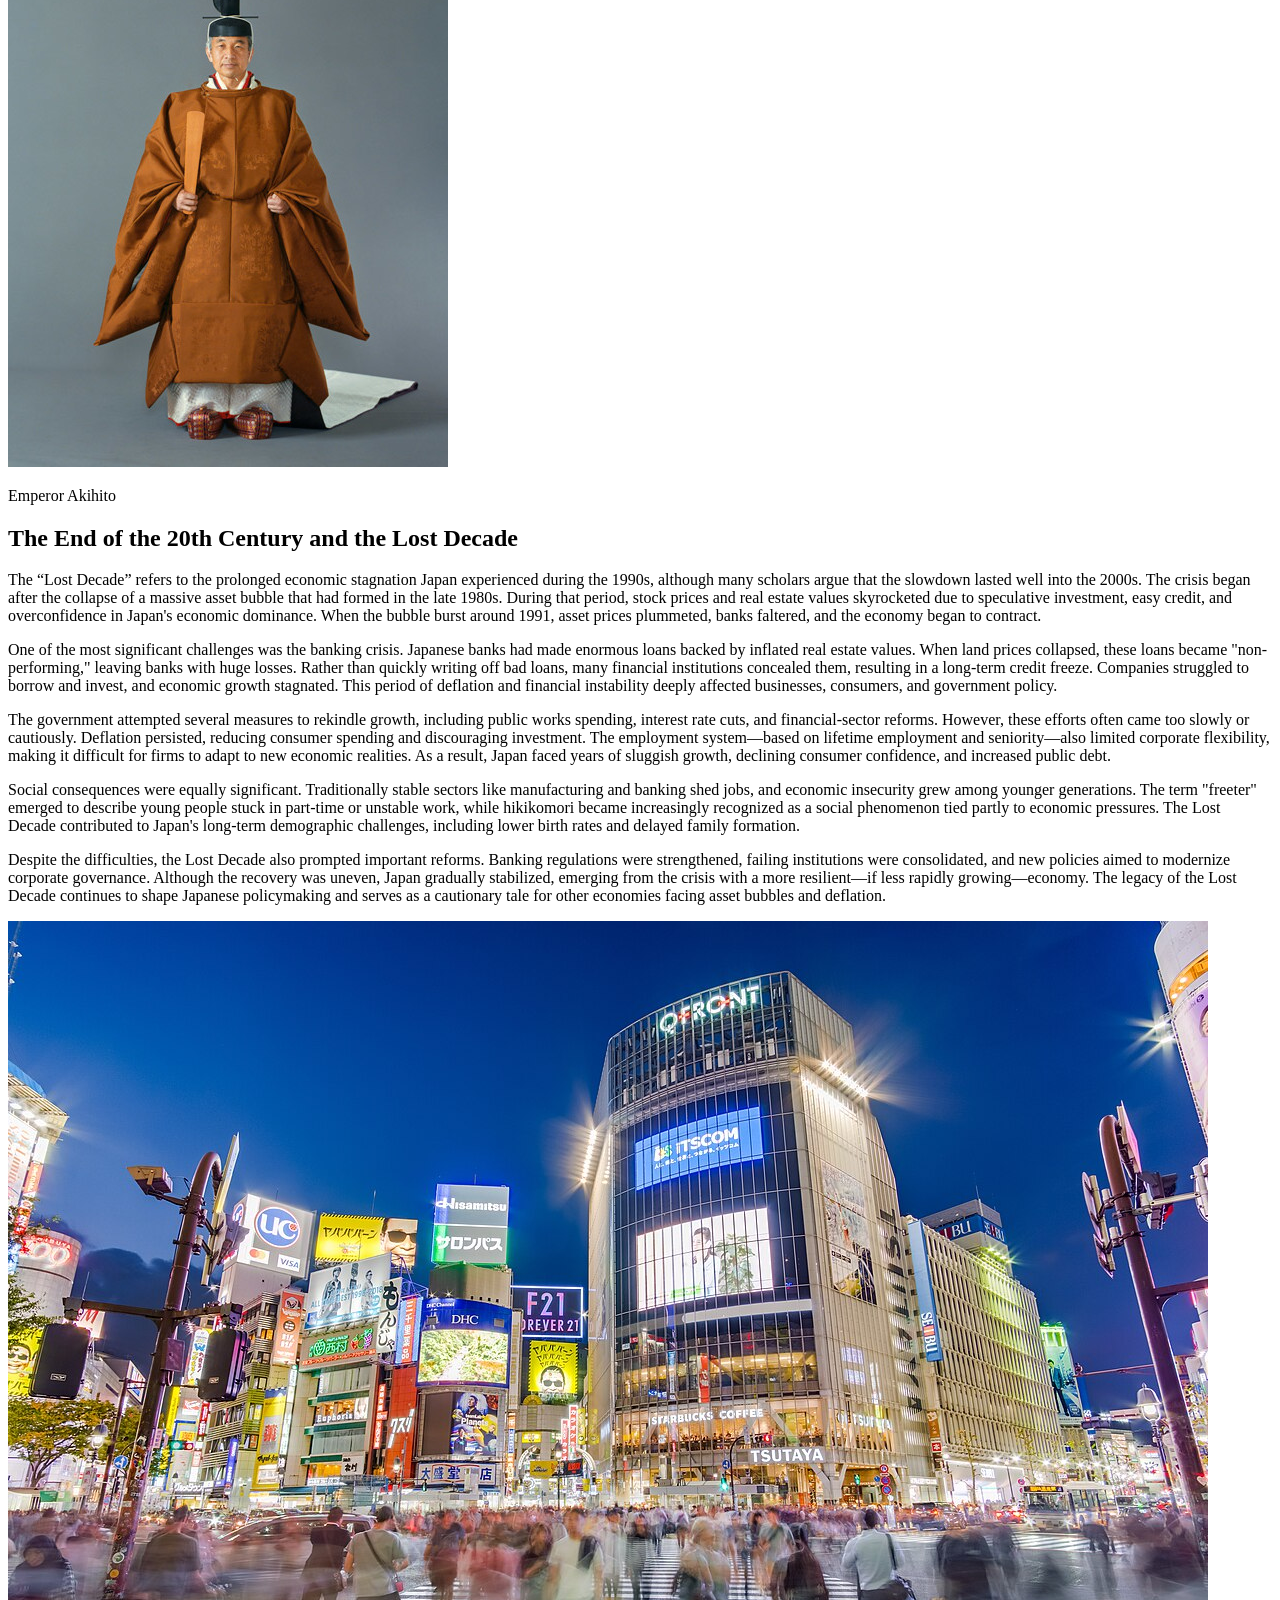
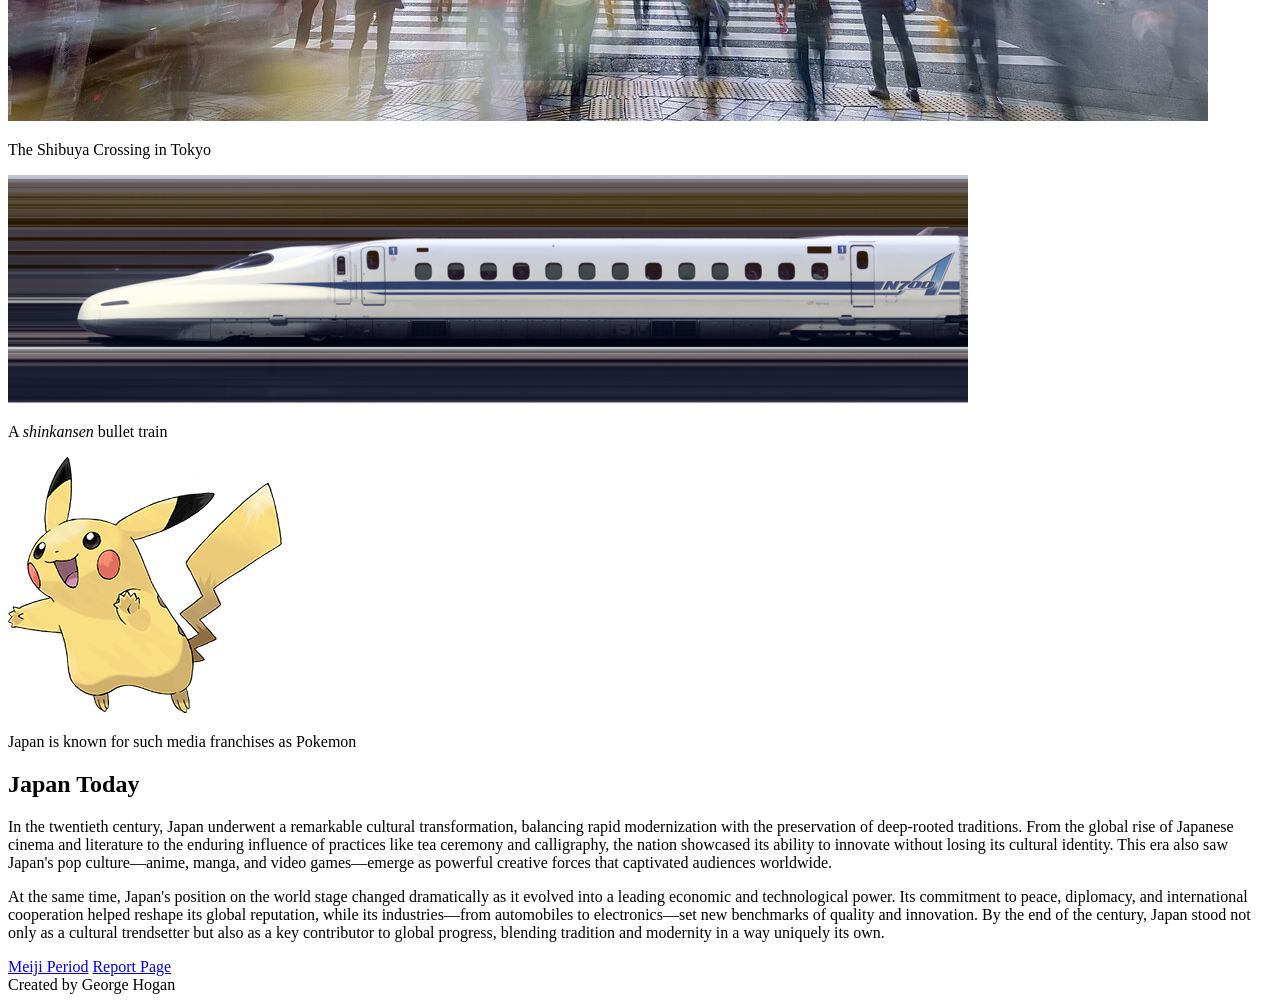
<file: modern_japan.html>
<!DOCTYPE html>
<html lang="en">
<head>
    <meta charset="UTF-8">
    <meta name="viewport" content="width=device-width, initial-scale=1.0">
    <title>Modern Japan</title>
    <link rel="stylesheet" href="https://www.w3schools.com/w3css/5/w3.css">
    <link rel="stylesheet" href="styles/styles.css">
</head>

<body class="w3-sand">
    <div class="w3-bar w3-khaki">
        <a href="report.html" class="w3-bar-item w3-button w3-right">Report</a>
        <div class="w3-dropdown-hover w3-right">
            <button class="w3-button">Historical Periods</button>
            <div class="w3-dropdown-content w3-bar-block w3-card-4 w3-khaki">
                <a href="jomon.html" class="w3-bar-item w3-button">Jomon Period</a>
                <a href="yayoi.html" class="w3-bar-item w3-button">Yayoi Period</a>
                <a href="kofun.html" class="w3-bar-item w3-button">Kofun Period</a>
                <a href="asuka.html" class="w3-bar-item w3-button">Asuka Period</a>
                <a href="nara.html" class="w3-bar-item w3-button">Nara Period</a>
                <a href="heian.html" class="w3-bar-item w3-button">Heian Period</a>
                <a href="kamakura.html" class="w3-bar-item w3-button">Kamakura Period</a>
                <a href="muromachi.html" class="w3-bar-item w3-button">Muromachi Period</a>
                <a href="azuchi_momoyama.html" class="w3-bar-item w3-button">Azuchi-Momoyama Period</a>
                <a href="edo.html" class="w3-bar-item w3-button">Edo Period</a>
                <a href="meiji.html" class="w3-bar-item w3-button">Meiji Period</a>
                <a href="modern_japan.html" class="w3-bar-item w3-button">Modern Japan</a>
            </div>
        </div>
        <a href="index.html" class="w3-bar-item w3-button w3-right">Home</a>
    </div>
    <h1 class="w3-center w3-brown" style="margin: 0;">Modern Japan</h1>
    <div class="w3-container w3-center">
        <div class="w3-panel w3-text-blue">
            <img src="images/Emperor_Taisho.png" alt="Emperor_Taisho" class="w3-image w3-round-xlarge">
            <p>Emperor Taisho</p>
        </div>
        <h2>Taisho Democracy and Descent into a Military Dictatorship</h2>
        <p>
            The Taishō period (1912-1926) is often remembered as an era of political experimentation and liberalization within Japan. With Emperor Meiji's death and the ascension of sickly Emperor Taisho, political authority increasingly shifted to elected officials and political parties. This decentralization of imperial influence 
            created space for a parliamentary system to flourish. During this period, parties like the Seiyūkai and Minseitō gained power, and cabinets began to be formed based not solely on oligarchic choice but on parliamentary majorities.
        </p>
        <p>
            This movement toward democracy was accompanied by broader societal change. Urbanization accelerated, literacy rates improved, and new middle-class and working-class identities emerged. Intellectuals embraced Western philosophies, including liberalism, socialism, and women’s rights. The 1925 enactment of universal male 
            suffrage greatly expanded political participation, signaling that Japan was moving closer to a representative government. Newspapers, magazines, and civic organizations became important drivers of public opinion, adding to the vibrancy of political life.
        </p>
        <p>
            Yet beneath the surface, tensions simmered. The same year that universal suffrage was introduced, the government passed the Peace Preservation Law, which criminalized dissent against the emperor and the political order. Economic challenges—including the aftermath of World War I, the 1923 Great Kantō Earthquake, and the 
            global depression—created instability that undermined public confidence in party politics. Political corruption scandals also eroded trust, and dissatisfaction grew among rural populations, industrial workers, and the increasingly assertive military.
        </p>
        <p>
            By the late 1920s and early 1930s, the military emerged as a powerful political actor. Frustrated with civilian leadership and driven by nationalist ideology, military officers argued that Japan needed to expand its empire to secure resources and protect national interests. A series of political assassinations, coupled with the 
            military's escalating influence in foreign affairs, especially after the Manchurian Incident of 1931, weakened parliamentary control. By the mid-1930s, Japan had effectively transitioned from Taishō-era democratic experimentation to a militarist government that prioritized expansionism, discipline, and loyalty to the emperor.
        </p>
        <p>
            This transformation marked a decisive turning point: the democratic gains of the Taishō period had been overshadowed by authoritarian nationalism, setting the stage for Japan's involvement in global conflict. Emperor Taisho died in 1926 and was succeeded by Emperor Hirohito.
        </p>
    </div>
    <div class="w3-container w3-center">
        <div class="w3-panel w3-text-blue">
            <img src="images/Emperor_Showa.jpg" alt="Emperor_Showa" class="w3-image w3-round-xlarge">
            <p>Emperor Hirohito (known posthumously as Emperor Showa)</p>
        </div>
        <h2>Japan in World War II and Post War Reconstuction</h2>
        <p>
            Japan's militarist expansion in the 1930s culminated in the outbreak of full-scale war in Asia, beginning with the invasion of China in 1937. The attack on Pearl Harbor in December 1941 drew the United States into the conflict and transformed regional hostilities into the Pacific theater of World War II. For much of the early war, Japan's 
            military achieved rapid victories across Southeast Asia and the Pacific, establishing a vast empire. However, by 1943, the tide had turned as Allied forces began reclaiming territory through a series of costly battles. Japan faced mounting losses, severe resource shortages, and widespread destruction from air raids.
        </p>
        <p>
            By 1945, Japan's situation was untenable. The atomic bombings of Hiroshima and Nagasaki, combined with the Soviet Union's declaration of war, pushed Japan to surrender unconditionally in August 1945. The war brought unimaginable suffering: millions of soldiers and civilians died, cities lay in ruins, and the economy collapsed. The surrender 
            ended Japan's imperial ambitions and marked the beginning of a new chapter under Allied occupation.
        </p>
        <div class="w3-flex w3-container w3-text-blue" style="flex-wrap: wrap; align-items: center;">
            <div class="w3-container w3-third">
                <img src="images/Japanese_Empire.png" alt="Japanese_Empire" class="w3-image">
                <p>The Japanese Empire in the 1940s</p>
            </div>
            <div class="w3-container w3-third">
                <img src="images/Nagasakibomb.jpg" alt="Nagasakibomb" class="w3-image w3-round-xlarge">
                <p>The Atomic Bombing of Nagasaki</p>
            </div>
            <div class="w3-container w3-third">
                <img src="images/Surrender.jpg" alt="Surrender" class="w3-image w3-round-xlarge">
                <p>Japan surrenders 1945. The flag in the background is the same flag flown by Perry in 1853</p>
            </div>
        </div>
        <p>
            The U.S.-led occupation, which lasted from 1945 to 1952, reshaped Japan's political and social landscape. General Douglas MacArthur and the occupation authorities implemented sweeping reforms, including the demilitarization of Japan, the prosecution of wartime leaders, and land reform programs that strengthened rural communities. Most transformative 
            was the 1947 Constitution, which introduced democratic governance, guaranteed civil liberties, and—most famously—renounced war under Article 9. Women gained the right to vote, labor unions grew, and education was democratized.
        </p>
        <p>
            Post-war reconstruction was challenging but ultimately successful. With U.S. economic aid and the demands of the Korean War fueling industrial production, Japan experienced rapid economic growth in the 1950s and 1960s. Modern industries—especially automobiles, electronics, and steel—propelled Japan into the global economy. By the 1970s, Japan had become 
            one of the world's leading economic powers, creating what became known as the “Japanese economic miracle.”
        </p>
        <p>
            This remarkable turnaround helped reshape Japan's international identity. From the ruins of 1945 emerged a pacifist, democratic, and economically vibrant nation—one that would play a major role in global trade and technological innovation for decades to come.
        </p>
    </div>
    <!-- Two columns -->
    <div class="w3-flex" style="flex-wrap: wrap;">
        <div class="w3-container w3-center w3-half">
            <div class="w3-panel w3-text-blue">
                <img src="images/akihito.jpg" alt="akihito" class="w3-image w3-round-xlarge">
                <p>Emperor Akihito</p>
            </div>
            <h2>The End of the 20th Century and the Lost Decade</h2>
            <p>
                The “Lost Decade” refers to the prolonged economic stagnation Japan experienced during the 1990s, although many scholars argue that the slowdown lasted well into the 2000s. The crisis began after the collapse of a massive asset bubble that had formed in the late 1980s. During that period, stock prices and real estate values skyrocketed due to speculative 
                investment, easy credit, and overconfidence in Japan's economic dominance. When the bubble burst around 1991, asset prices plummeted, banks faltered, and the economy began to contract.
            </p>
            <p>
                One of the most significant challenges was the banking crisis. Japanese banks had made enormous loans backed by inflated real estate values. When land prices collapsed, these loans became "non-performing," leaving banks with huge losses. Rather than quickly writing off bad loans, many financial institutions concealed them, resulting in a long-term credit 
                freeze. Companies struggled to borrow and invest, and economic growth stagnated. This period of deflation and financial instability deeply affected businesses, consumers, and government policy.
            </p>
            <p>
                The government attempted several measures to rekindle growth, including public works spending, interest rate cuts, and financial-sector reforms. However, these efforts often came too slowly or cautiously. Deflation persisted, reducing consumer spending and discouraging investment. The employment system—based on lifetime employment and seniority—also 
                limited corporate flexibility, making it difficult for firms to adapt to new economic realities. As a result, Japan faced years of sluggish growth, declining consumer confidence, and increased public debt.
            </p>
            <p>
                Social consequences were equally significant. Traditionally stable sectors like manufacturing and banking shed jobs, and economic insecurity grew among younger generations. The term "freeter" emerged to describe young people stuck in part-time or unstable work, while hikikomori became increasingly recognized as a social phenomenon tied partly to economic 
                pressures. The Lost Decade contributed to Japan's long-term demographic challenges, including lower birth rates and delayed family formation.
            </p>
            <p>
                Despite the difficulties, the Lost Decade also prompted important reforms. Banking regulations were strengthened, failing institutions were consolidated, and new policies aimed to modernize corporate governance. Although the recovery was uneven, Japan gradually stabilized, emerging from the crisis with a more resilient—if less rapidly growing—economy. The 
                legacy of the Lost Decade continues to shape Japanese policymaking and serves as a cautionary tale for other economies facing asset bubbles and deflation.
            </p>
        </div>
        <div class="w3-container w3-center w3-half">
            <div class="w3-panel w3-text-blue">
                <img src="images/shibuya.jpg" alt="shibuya" class="w3-image w3-round-xlarge">
                <p>The Shibuya Crossing in Tokyo</p>
            </div>
            <div class="w3-panel w3-text-blue">
                <img src="images/shinkansen.png" alt="shinkansen" class="w3-image w3-round-xlarge">
                <p>A <i>shinkansen</i> bullet train</p>
            </div>
            <div class="w3-panel w3-text-blue">
                <img src="images/pikachu.png" alt="pikachu" class="w3-image w3-round-xlarge">
                <p>Japan is known for such media franchises as Pokemon</p>
            </div>
            <h2>Japan Today</h2>
            <p>
                In the twentieth century, Japan underwent a remarkable cultural transformation, balancing rapid modernization with the preservation of deep-rooted traditions. From the global rise of Japanese cinema and literature to the enduring influence of practices like tea ceremony and calligraphy, the nation showcased its ability to innovate without losing its cultural 
                identity. This era also saw Japan's pop culture—anime, manga, and video games—emerge as powerful creative forces that captivated audiences worldwide.
            </p>
            <p>
                At the same time, Japan's position on the world stage changed dramatically as it evolved into a leading economic and technological power. Its commitment to peace, diplomacy, and international cooperation helped reshape its global reputation, while its industries—from automobiles to electronics—set new benchmarks of quality and innovation. By the end of the century, 
                Japan stood not only as a cultural trendsetter but also as a key contributor to global progress, blending tradition and modernity in a way uniquely its own.
            </p>
        </div>
    </div>
    
    <footer class="w3-pink w3-padding-16 w3-padding">
        <span class="w3-left"><a href="meiji.html">Meiji Period</a></span>
        <span class="w3-right"><a href="report.html">Report Page</a></span>
        <div class="w3-center">Created by George Hogan</div>
    </footer>
</body>
</html>
</file>
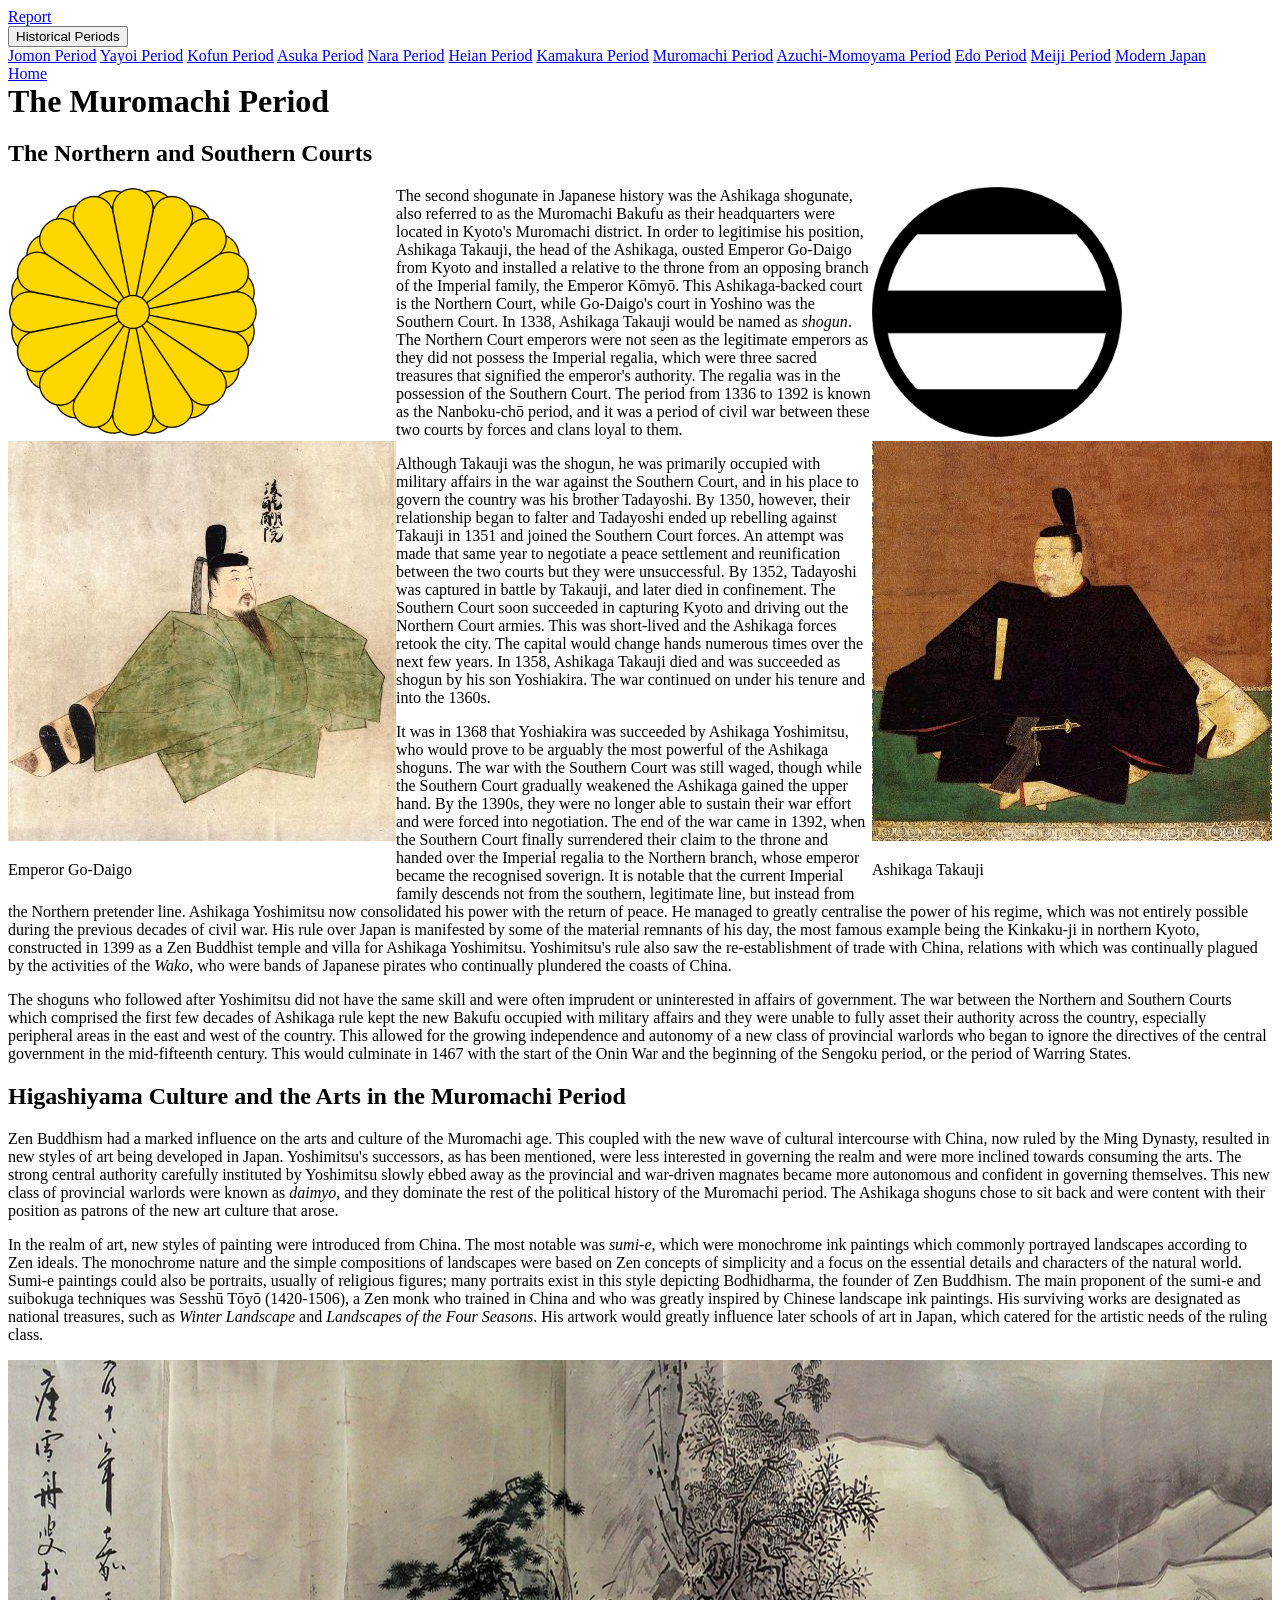
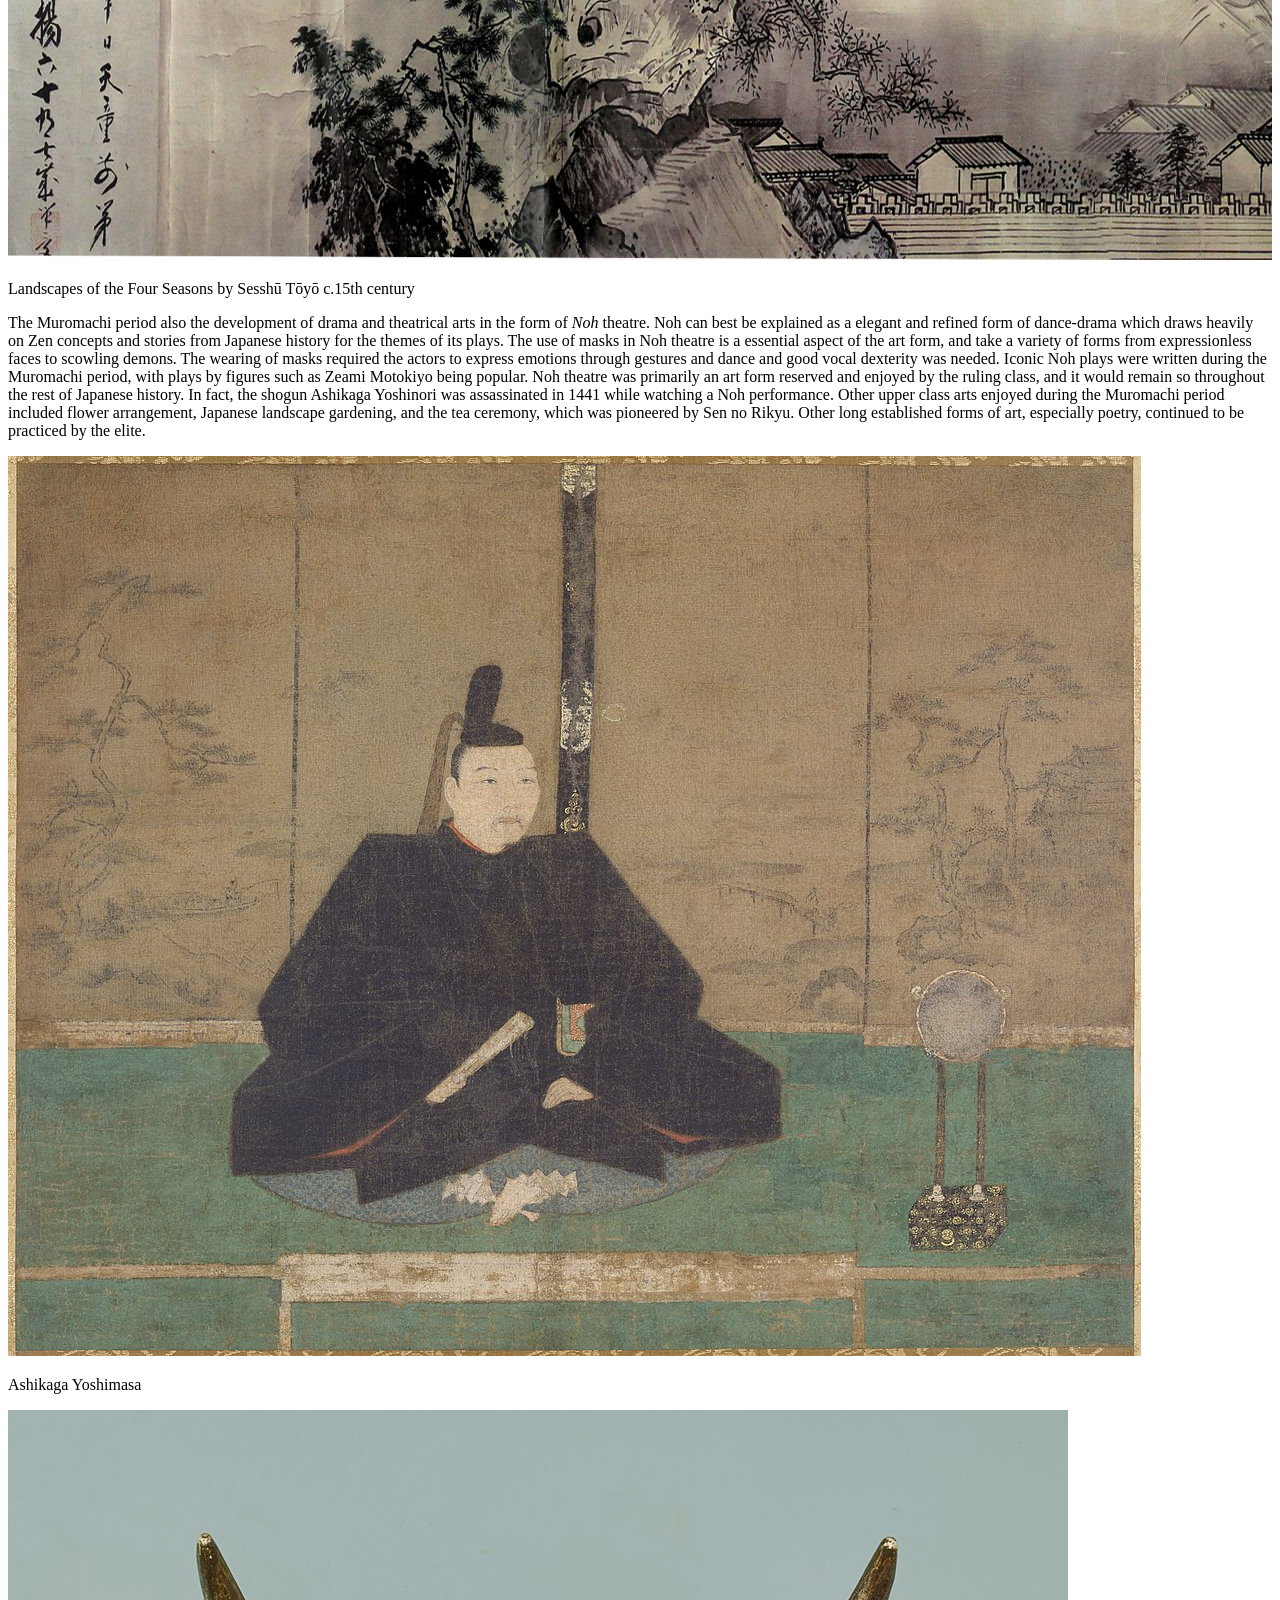
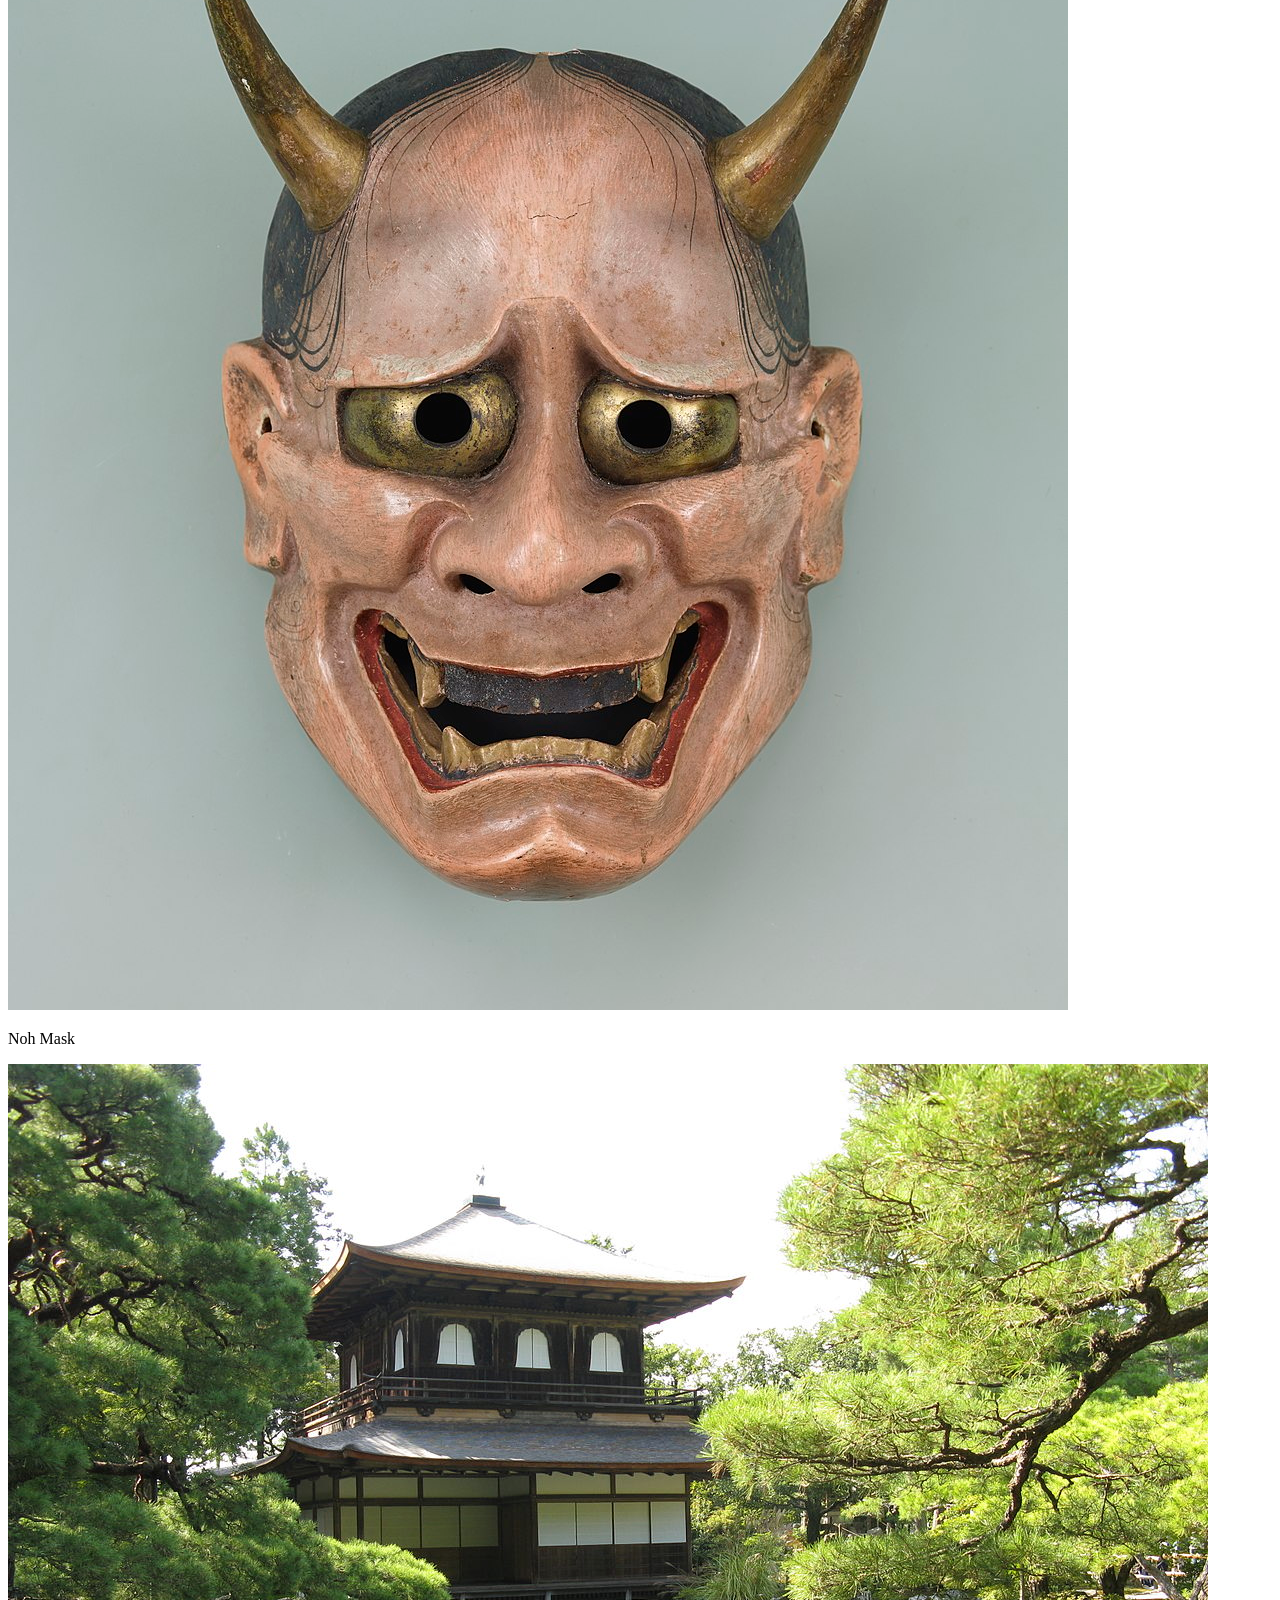
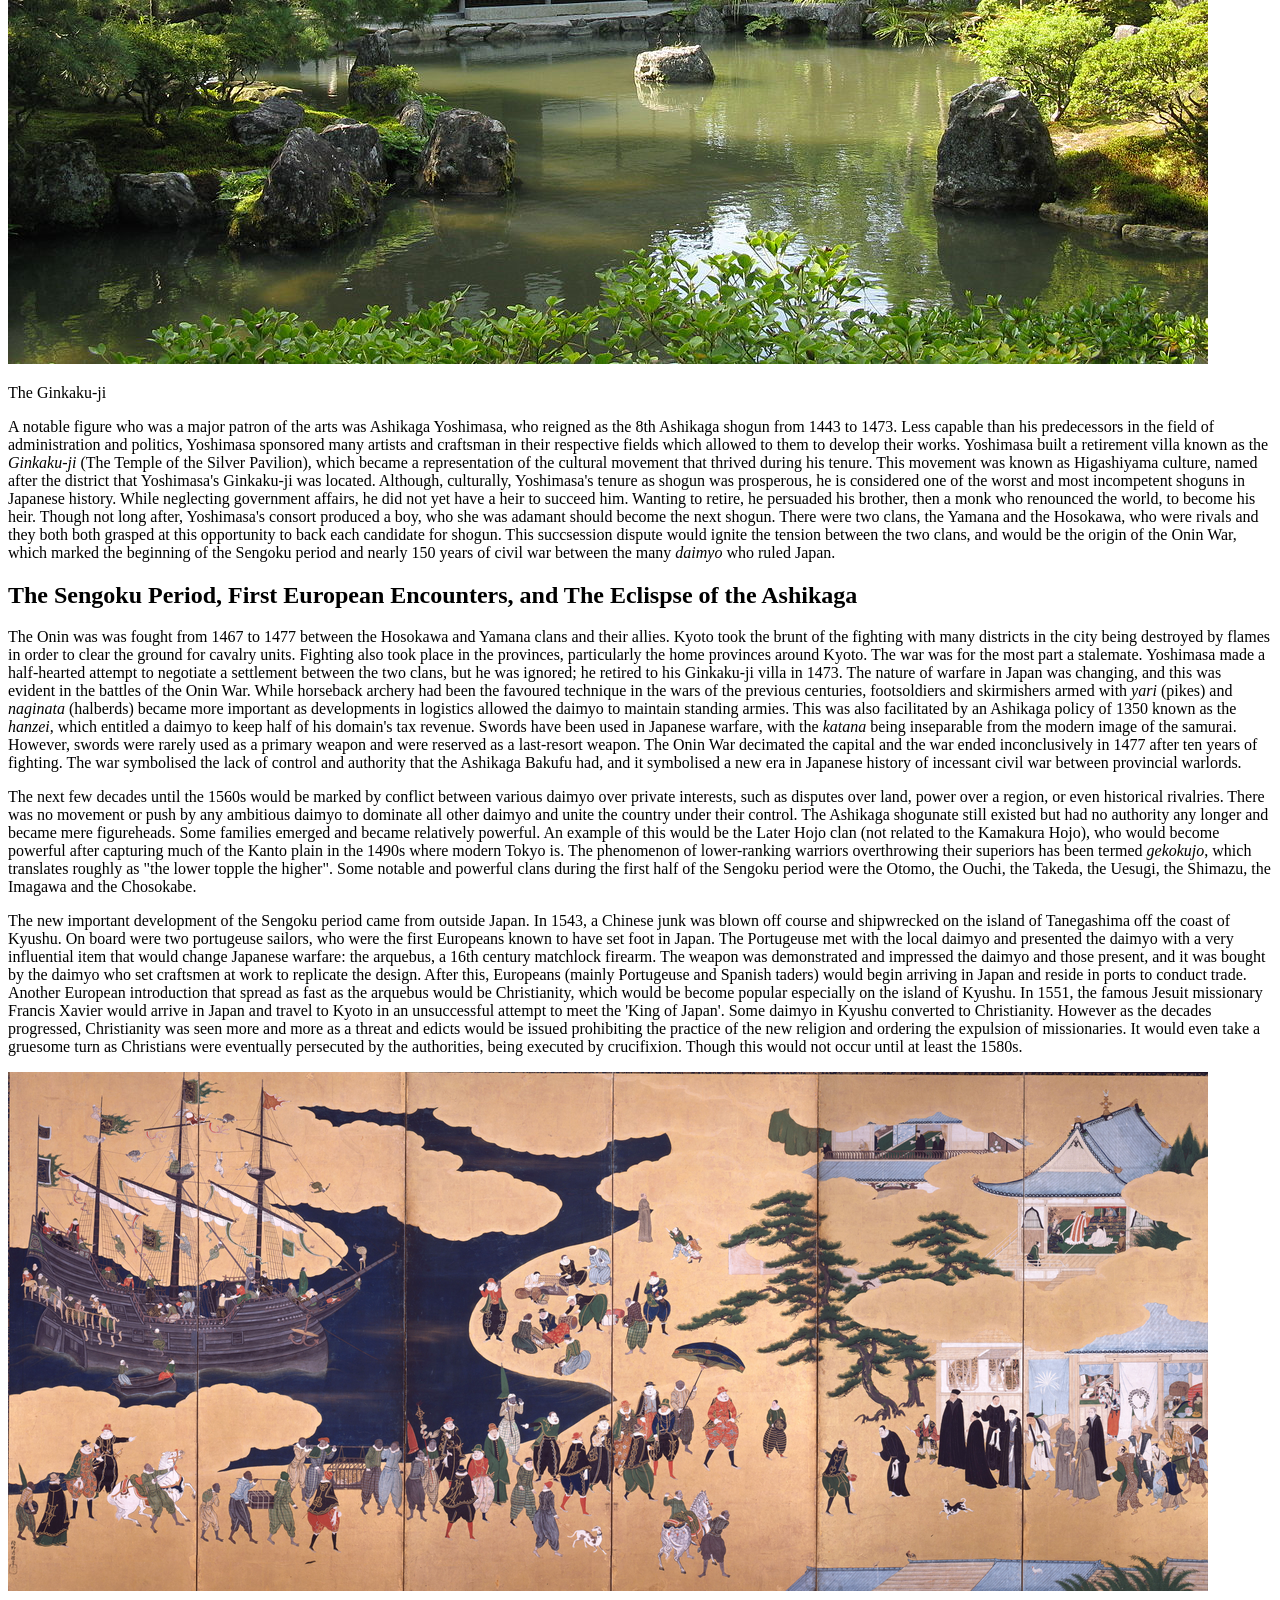
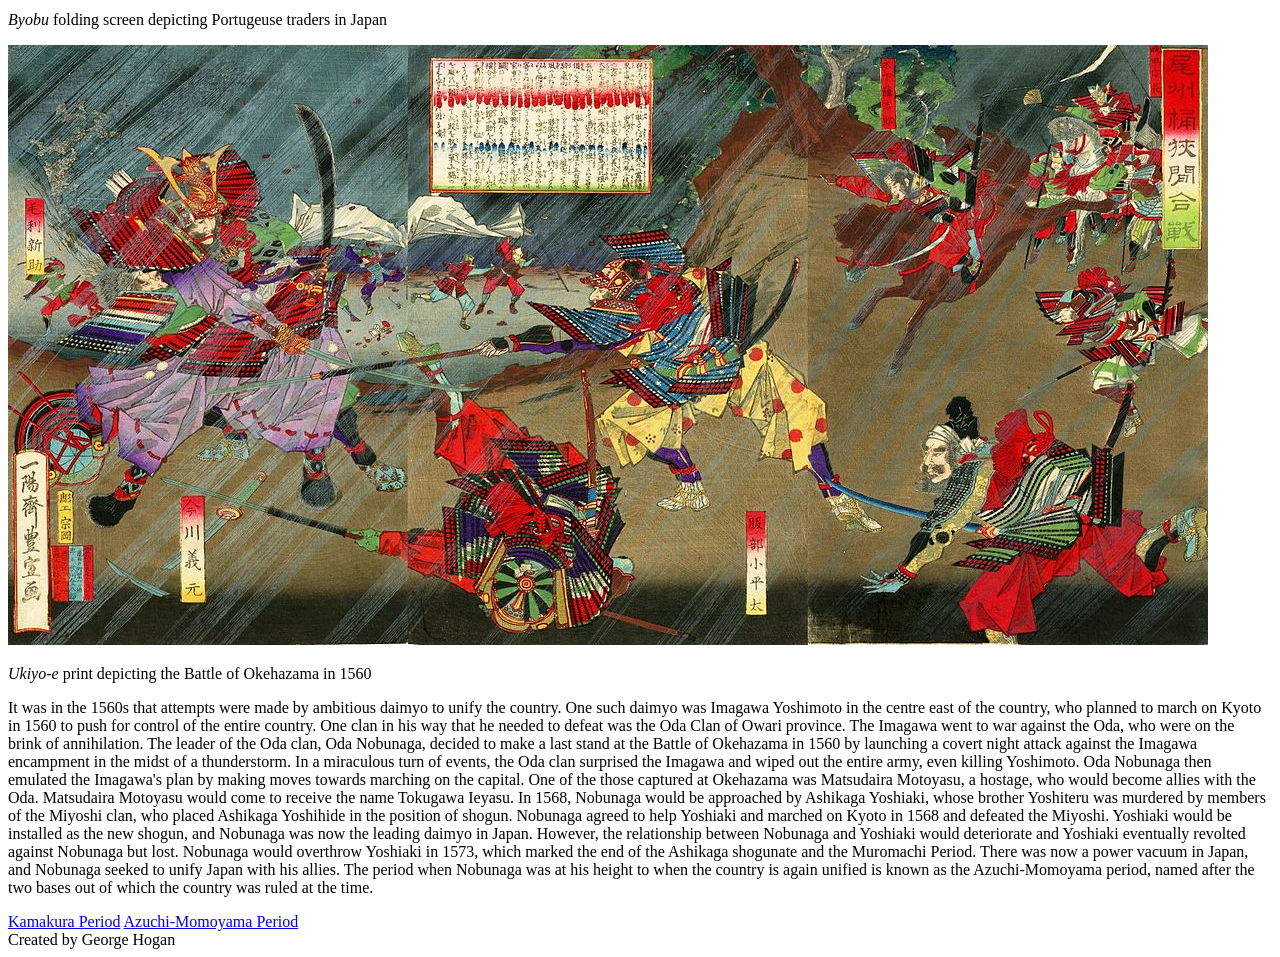
<file: muromachi.html>
<!DOCTYPE html>
<html lang="en">
<head>
    <meta charset="UTF-8">
    <meta name="viewport" content="width=device-width, initial-scale=1.0">
    <title>Muromachi Period</title>
    <link rel="stylesheet" href="https://www.w3schools.com/w3css/5/w3.css">
    <link rel="stylesheet" href="styles/styles.css">
</head>

<body class="w3-sand">
    <div class="w3-bar w3-khaki">
        <a href="report.html" class="w3-bar-item w3-button w3-right">Report</a>
        <div class="w3-dropdown-hover w3-right">
            <button class="w3-button">Historical Periods</button>
            <div class="w3-dropdown-content w3-bar-block w3-card-4 w3-khaki">
                <a href="jomon.html" class="w3-bar-item w3-button">Jomon Period</a>
                <a href="yayoi.html" class="w3-bar-item w3-button">Yayoi Period</a>
                <a href="kofun.html" class="w3-bar-item w3-button">Kofun Period</a>
                <a href="asuka.html" class="w3-bar-item w3-button">Asuka Period</a>
                <a href="nara.html" class="w3-bar-item w3-button">Nara Period</a>
                <a href="heian.html" class="w3-bar-item w3-button">Heian Period</a>
                <a href="kamakura.html" class="w3-bar-item w3-button">Kamakura Period</a>
                <a href="muromachi.html" class="w3-bar-item w3-button">Muromachi Period</a>
                <a href="azuchi_momoyama.html" class="w3-bar-item w3-button">Azuchi-Momoyama Period</a>
                <a href="edo.html" class="w3-bar-item w3-button">Edo Period</a>
                <a href="meiji.html" class="w3-bar-item w3-button">Meiji Period</a>
                <a href="modern_japan.html" class="w3-bar-item w3-button">Modern Japan</a>
            </div>
        </div>
        <a href="index.html" class="w3-bar-item w3-button w3-right">Home</a>
    </div>
    <h1 class="w3-center w3-brown" style="margin: 0;">The Muromachi Period</h1>

    <div class="w3-container">
        <h2 class="w3-center">The Northern and Southern Courts</h2>
        <div class="w3-container w3-center w3-text-blue w3-hide-small" style="float: left;">
            <img src="images/imperial_crest.png" alt="imperial_crest" class="w3-image w3-round-xlarge"><br>
            <img src="images/Emperor_Go-Daigo.jpg" alt="Emperor_Go-Daigo" class="w3-image w3-round-xlarge">
            <p>Emperor Go-Daigo</p>
        </div>
        <div class="w3-container w3-center w3-text-blue w3-hide-small" style="float: right;">
            <img src="images/Ashikaga_crest.png" alt="Ashikaga_crest" class="w3-image w3-round-xlarge"><br>
            <img src="images/Ashikaga_Takauji.jpg" alt="Ashikaga_Takauji" class="w3-image w3-round-xlarge">
            <p>Ashikaga Takauji</p>
        </div>
        <p>
            The second shogunate in Japanese history was the Ashikaga shogunate, also referred to as the Muromachi Bakufu as their headquarters were located in Kyoto's Muromachi district. In order to legitimise his position, 
            Ashikaga Takauji, the head of the Ashikaga, ousted Emperor Go-Daigo from Kyoto and installed a relative to the throne from an opposing branch of the Imperial family, the Emperor Kōmyō. This Ashikaga-backed court is the Northern Court, 
            while Go-Daigo's court in Yoshino was the Southern Court. In 1338, Ashikaga Takauji would be named as <i>shogun</i>. The Northern Court emperors were not seen as the legitimate emperors as they did not possess the Imperial 
            regalia, which were three sacred treasures that signified the emperor's authority. The regalia was in the possession of the Southern Court. The period from 1336 to 1392 is known as the Nanboku-chō period, and it was a period of 
            civil war between these two courts by forces and clans loyal to them.
        </p>
        <p>
            Although Takauji was the shogun, he was primarily occupied with military affairs in the war against the Southern Court, and in his place to govern the country was his brother Tadayoshi. By 1350, however, their relationship began to falter and 
            Tadayoshi ended up rebelling against Takauji in 1351 and joined the Southern Court forces. An attempt was made that same year to negotiate a peace settlement and reunification between the two courts but they were unsuccessful. By 1352, Tadayoshi 
            was captured in battle by Takauji, and later died in confinement. The Southern Court soon succeeded in capturing Kyoto and driving out the Northern Court armies. This was short-lived and the Ashikaga forces retook the city. The capital would change 
            hands numerous times over the next few years. In 1358, Ashikaga Takauji died and was succeeded as shogun by his son Yoshiakira. The war continued on under his tenure and into the 1360s. 
        </p>
        <p>
            It was in 1368 that Yoshiakira was succeeded by Ashikaga Yoshimitsu, who would prove to be arguably the most powerful of the Ashikaga shoguns. The war with the Southern Court was still waged, though while the Southern Court gradually weakened the Ashikaga 
            gained the upper hand. By the 1390s, they were no longer able to sustain their war effort and were forced into negotiation. The end of the war came in 1392, when the Southern Court finally surrendered their claim to the throne and handed over the Imperial regalia 
            to the Northern branch, whose emperor became the recognised soverign. It is notable that the current Imperial family descends not from the southern, legitimate line, but instead from the Northern pretender line. Ashikaga Yoshimitsu now consolidated his power with 
            the return of peace. He managed to greatly centralise the power of his regime, which was not entirely possible during the previous decades of civil war. His rule over Japan is manifested by some of the material remnants of his day, the most famous example being the 
            Kinkaku-ji in northern Kyoto, constructed in 1399 as a Zen Buddhist temple and villa for Ashikaga Yoshimitsu. Yoshimitsu's rule also saw the re-establishment of trade with China, relations with which was continually plagued by the activities of the <i>Wako</i>, who 
            were bands of Japanese pirates who continually plundered the coasts of China.
        </p>
        <p>
            The shoguns who followed after Yoshimitsu did not have the same skill and were often imprudent or uninterested in affairs of government. The war between the Northern and Southern Courts which comprised the first few decades of Ashikaga rule kept the new Bakufu occupied with 
            military affairs and they were unable to fully asset their authority across the country, especially peripheral areas in the east and west of the country. This allowed for the growing independence and autonomy of a new class of provincial warlords who began to ignore the directives 
            of the central government in the mid-fifteenth century. This would culminate in 1467 with the start of the Onin War and the beginning of the Sengoku period, or the period of Warring States. 
        </p>
    </div>
    <div class="w3-container">
        <h2>Higashiyama Culture and the Arts in the Muromachi Period</h2>
        <p>
            Zen Buddhism had a marked influence on the arts and culture of the Muromachi age. This coupled with the new wave of cultural intercourse with China, now ruled by the Ming Dynasty, resulted in new styles of art being developed in Japan. Yoshimitsu's successors, as has been mentioned, were 
            less interested in governing the realm and were more inclined towards consuming the arts. The strong central authority carefully instituted by Yoshimitsu slowly ebbed away as the provincial and war-driven magnates became more autonomous and confident in governing themselves. This new class 
            of provincial warlords were known as <i>daimyo</i>, and they dominate the rest of the political history of the Muromachi period. The Ashikaga shoguns chose to sit back and were content with their position as patrons of the new art culture that arose. 
        </p>
        <p>
            In the realm of art, new styles of painting were introduced from China. The most notable was <i>sumi-e</i>, which were monochrome ink paintings which commonly portrayed landscapes according to Zen ideals. The monochrome nature and the simple compositions of landscapes were based on Zen concepts 
            of simplicity and a focus on the essential details and characters of the natural world. Sumi-e paintings could also be portraits, usually of religious figures; many portraits exist in this style depicting Bodhidharma, the founder of Zen Buddhism. The main proponent of the sumi-e and suibokuga techniques 
            was Sesshū Tōyō (1420-1506), a Zen monk who trained in China and who was greatly inspired by Chinese landscape ink paintings. His surviving works are designated as national treasures, such as <i>Winter Landscape</i> and <i>Landscapes of the Four Seasons</i>. His artwork would greatly influence later schools 
            of art in Japan, which catered for the artistic needs of the ruling class.
        </p>
        <!-- Image Scroll -->
        <div class="w3-container" style="overflow-x: scroll;">
            <img src="images/Landscapes_of_the_Four_Seasons_by_Sesshu.jpg" alt="Landscapes_of_the_Four_Seasons_by_Sesshu">
        </div> 
        <p class="w3-center w3-text-blue">Landscapes of the Four Seasons by Sesshū Tōyō c.15th century</p>
        
        <p>
            The Muromachi period also the development of drama and theatrical arts in the form of <i>Noh</i> theatre. Noh can best be explained as a elegant and refined form of dance-drama which draws heavily on Zen concepts and stories from Japanese history for the themes of its plays. The use of masks in Noh theatre is 
            a essential aspect of the art form, and take a variety of forms from expressionless faces to scowling demons. The wearing of masks required the actors to express emotions through gestures and dance and good vocal dexterity was needed. Iconic Noh plays were written during the Muromachi period, with plays by figures 
            such as Zeami Motokiyo being popular. Noh theatre was primarily an art form reserved and enjoyed by the ruling class, and it would remain so throughout the rest of Japanese history. In fact, the shogun Ashikaga Yoshinori was assassinated in 1441 while watching a Noh performance. Other upper class arts enjoyed during the 
            Muromachi period included flower arrangement, Japanese landscape gardening, and the tea ceremony, which was pioneered by Sen no Rikyu. Other long established forms of art, especially poetry, continued to be practiced by the elite.
        </p>
        <!-- Images -->
        <div class="w3-container w3-center w3-text-blue w3-flex" style="flex-wrap: wrap; align-items: center;">
            <div class="w3-container w3-third">
                <img src="images/Ashikaga_Yoshimasa.jpg" alt="Ashikaga_Yoshimasa" class="w3-image w3-round-xlarge">
                <p>Ashikaga Yoshimasa</p>
            </div>
            <div class="w3-container w3-third">
                <img src="images/Noh_Mask_Hannya.jpg" alt="Noh_Mask_Hannya" class="w3-image w3-round-xlarge">
                <p>Noh Mask</p>
            </div>
            <div class="w3-container w3-third">
                <img src="images/ginkakuji.jpg" alt="ginkakuji" class="w3-image w3-round-xlarge">
                <p>The Ginkaku-ji</p>
            </div>
        </div>
        <p>
            A notable figure who was a major patron of the arts was Ashikaga Yoshimasa, who reigned as the 8th Ashikaga shogun from 1443 to 1473. Less capable than his predecessors in the field of administration and politics, Yoshimasa sponsored many artists and craftsman in their respective fields which allowed to them to develop their 
            works. Yoshimasa built a retirement villa known as the <i>Ginkaku-ji</i> (The Temple of the Silver Pavilion), which became a representation of the cultural movement that thrived during his tenure. This movement was known as Higashiyama culture, named after the district that Yoshimasa's Ginkaku-ji was located. Although, culturally, 
            Yoshimasa's tenure as shogun was prosperous, he is considered one of the worst and most incompetent shoguns in Japanese history. While neglecting government affairs, he did not yet have a heir to succeed him. Wanting to retire, he persuaded his brother, then a monk who renounced the world, to become his heir. Though not long after, 
            Yoshimasa's consort produced a boy, who she was adamant should become the next shogun. There were two clans, the Yamana and the Hosokawa, who were rivals and they both both grasped at this opportunity to back each candidate for shogun. This succsession dispute would ignite the tension between the two clans, and would be the origin of 
            the Onin War, which marked the beginning of the Sengoku period and nearly 150 years of civil war between the many <i>daimyo</i> who ruled Japan.
        </p>
    </div>
    <div class="w3-container">
        <h2>The Sengoku Period, First European Encounters, and The Eclispse of the Ashikaga</h2>
        <p>
            The Onin was was fought from 1467 to 1477 between the Hosokawa and Yamana clans and their allies. Kyoto took the brunt of the fighting with many districts in the city being destroyed by flames in order to clear the ground for cavalry units. Fighting also took place in the provinces, particularly the home provinces around Kyoto. The war 
            was for the most part a stalemate. Yoshimasa made a half-hearted attempt to negotiate a settlement between the two clans, but he was ignored; he retired to his Ginkaku-ji villa in 1473. The nature of warfare in Japan was changing, and this was evident in the battles of the Onin War. While horseback archery had been the favoured technique 
            in the wars of the previous centuries, footsoldiers and skirmishers armed with <i>yari</i> (pikes) and <i>naginata</i> (halberds) became more important as developments in logistics allowed the daimyo to maintain standing armies. This was also facilitated by an Ashikaga policy of 1350 known as the <i>hanzei</i>, which entitled a daimyo to 
            keep half of his domain's tax revenue. Swords have been used in Japanese warfare, with the <i>katana</i> being inseparable from the modern image of the samurai. However, swords were rarely used as a primary weapon and were reserved as a last-resort weapon. The Onin War decimated the capital and the war ended inconclusively in 1477 after ten years 
            of fighting. The war symbolised the lack of control and authority that the Ashikaga Bakufu had, and it symbolised a new era in Japanese history of incessant civil war between provincial warlords.  
        </p>
        <p>
            The next few decades until the 1560s would be marked by conflict between various daimyo over private interests, such as disputes over land, power over a region, or even historical rivalries. There was no movement or push by any ambitious daimyo to dominate all other daimyo and unite the country under their control. The Ashikaga shogunate still existed 
            but had no authority any longer and became mere figureheads. Some families emerged and became relatively powerful. An example of this would be the Later Hojo clan (not related to the Kamakura Hojo), who would become powerful after capturing much of the Kanto plain in the 1490s where modern Tokyo is. The phenomenon of lower-ranking warriors overthrowing their superiors 
            has been termed <i>gekokujo</i>, which translates roughly as "the lower topple the higher". Some notable and powerful clans during the first half of the Sengoku period were the Otomo, the Ouchi, the Takeda, the Uesugi, the Shimazu, the Imagawa and the Chosokabe.
        </p>
        <p>
            The new important development of the Sengoku period came from outside Japan. In 1543, a Chinese junk was blown off course and shipwrecked on the island of Tanegashima off the coast of Kyushu. On board were two portugeuse sailors, who were the first Europeans known to have set foot in Japan. The Portugeuse met with the local daimyo and presented the daimyo with a very influential 
            item that would change Japanese warfare: the arquebus, a 16th century matchlock firearm. The weapon was demonstrated and impressed the daimyo and those present, and it was bought by the daimyo who set craftsmen at work to replicate the design. After this, Europeans (mainly Portugeuse and Spanish taders) would begin arriving in Japan and reside in ports to conduct trade. Another European 
            introduction that spread as fast as the arquebus would be Christianity, which would be become popular especially on the island of Kyushu. In 1551, the famous Jesuit missionary Francis Xavier would arrive in Japan and travel to Kyoto in an unsuccessful attempt to meet the 'King of Japan'. Some daimyo in Kyushu converted to Christianity. However as the decades progressed, Christianity was seen 
            more and more as a threat and edicts would be issued prohibiting the practice of the new religion and ordering the expulsion of missionaries. It would even take a gruesome turn as Christians were eventually persecuted by the authorities, being executed by crucifixion. Though this would not occur until at least the 1580s.
        </p>
        <div class="w3-container w3-center w3-text-blue">
            <img src="images/portugeuse.png" alt="portugeuse" class="w3-image w3-round-xlarge">
            <p><i>Byobu</i> folding screen depicting Portugeuse traders in Japan</p>
        </div>
        
        <div class="w3-container w3-center w3-text-blue">
            <img src="images/Okehazama.jpg" alt="Okehazama" class="w3-image w3-round-xlarge">
            <p><i>Ukiyo-e</i> print depicting the Battle of Okehazama in 1560</p>
        </div>
        <p>
            It was in the 1560s that attempts were made by ambitious daimyo to unify the country. One such daimyo was Imagawa Yoshimoto in the centre east of the country, who planned to march on Kyoto in 1560 to push for control of the entire country. One clan in his way that he needed to defeat was the Oda Clan of Owari province. The Imagawa went to war against the Oda, who were on the brink of annihilation. 
            The leader of the Oda clan, Oda Nobunaga, decided to make a last stand at the Battle of Okehazama in 1560 by launching a covert night attack against the Imagawa encampment in the midst of a thunderstorm. In a miraculous turn of events, the Oda clan surprised the Imagawa and wiped out the entire army, even killing Yoshimoto. Oda Nobunaga then emulated the Imagawa's plan by making moves towards marching 
            on the capital. One of the those captured at Okehazama was Matsudaira Motoyasu, a hostage, who would become allies with the Oda. Matsudaira Motoyasu would come to receive the name Tokugawa Ieyasu. In 1568, Nobunaga would be approached by Ashikaga Yoshiaki, whose brother Yoshiteru was murdered by members of the Miyoshi clan, who placed Ashikaga Yoshihide in the position of shogun. Nobunaga agreed to help 
            Yoshiaki and marched on Kyoto in 1568 and defeated the Miyoshi. Yoshiaki would be installed as the new shogun, and Nobunaga was now the leading daimyo in Japan. However, the relationship between Nobunaga and Yoshiaki would deteriorate and Yoshiaki eventually revolted against Nobunaga but lost. Nobunaga would overthrow Yoshiaki in 1573, which marked the end of the Ashikaga shogunate and the Muromachi Period. 
            There was now a power vacuum in Japan, and Nobunaga seeked to unify Japan with his allies. The period when Nobunaga was at his height to when the country is again unified is known as the Azuchi-Momoyama period, named after the two bases out of which the country was ruled at the time.

        </p>
    </div>

    <footer class="w3-pink w3-padding-16 w3-padding">
        <span class="w3-left"><a href="kamakura.html">Kamakura Period</a></span>
        <span class="w3-right"><a href="azuchi_momoyama.html">Azuchi-Momoyama Period</a></span>
        <div class="w3-center">Created by George Hogan</div>
    </footer>
</body>
</html>
</file>
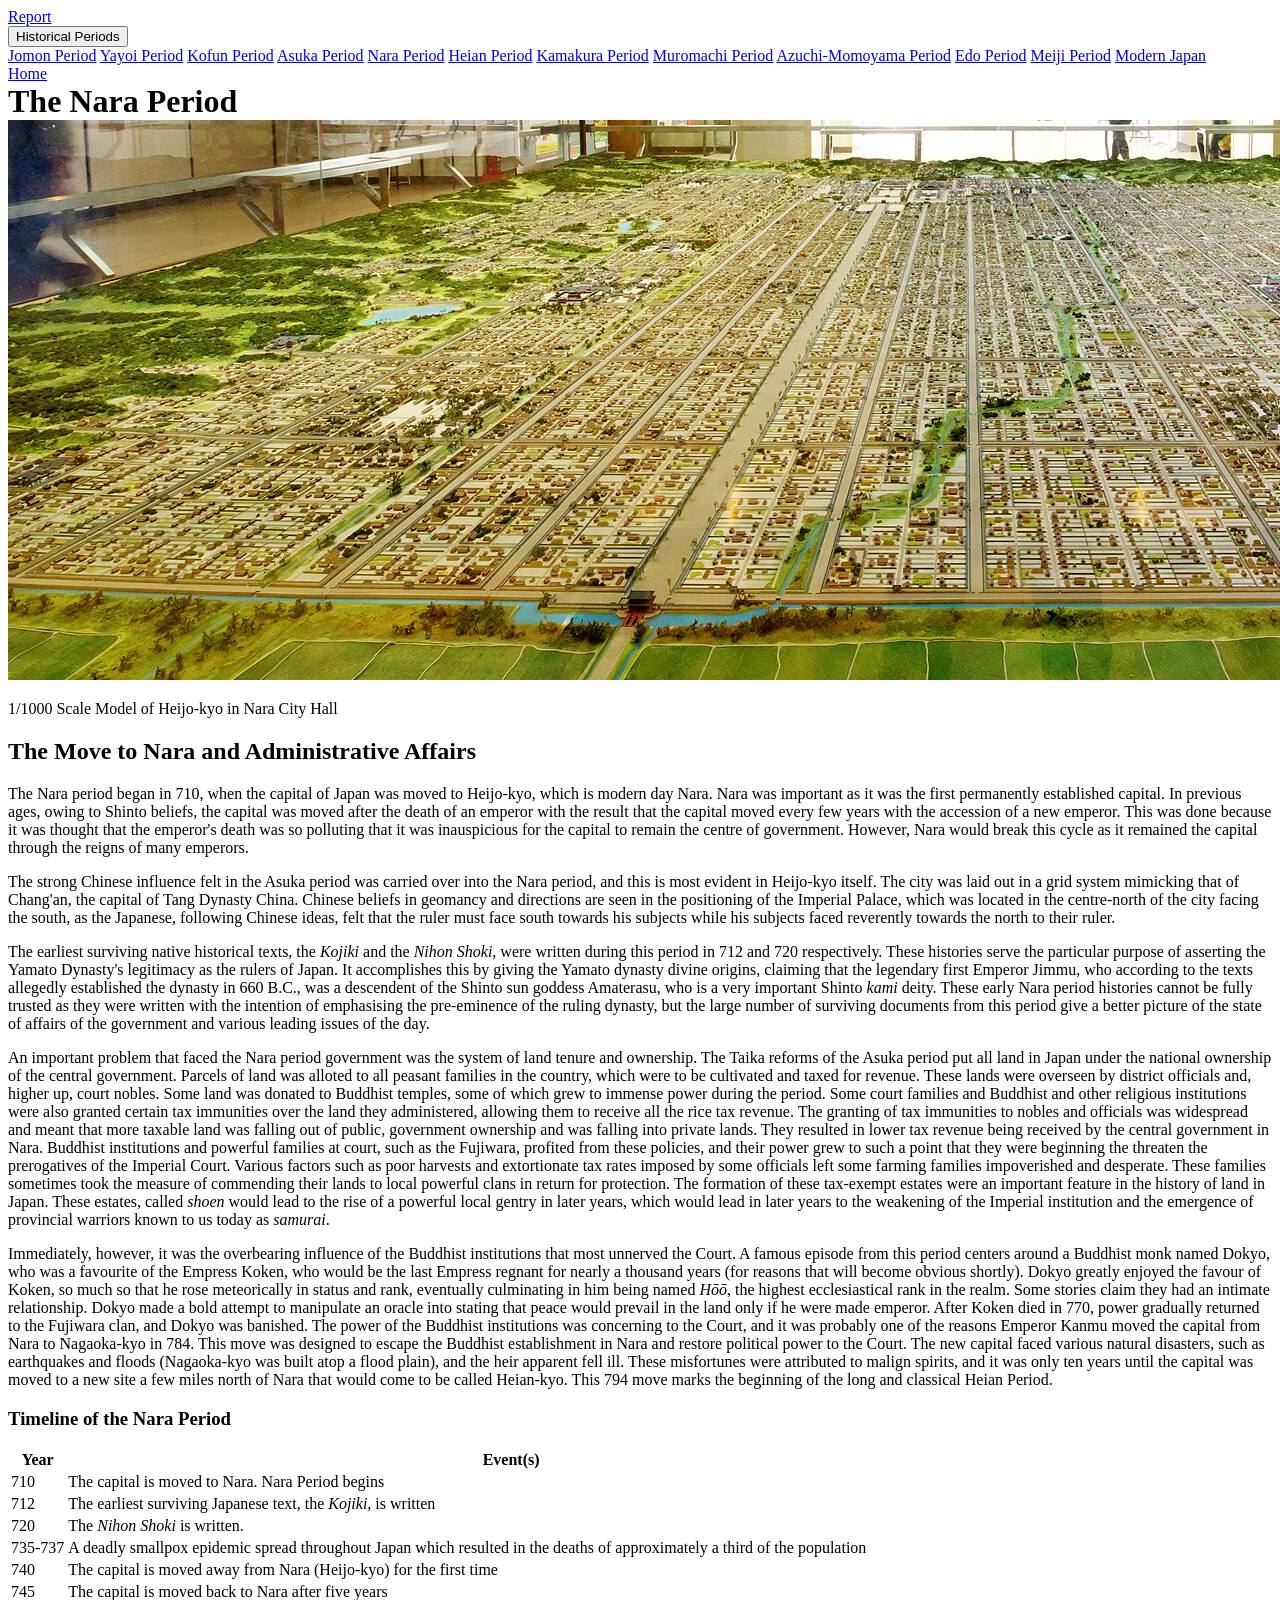
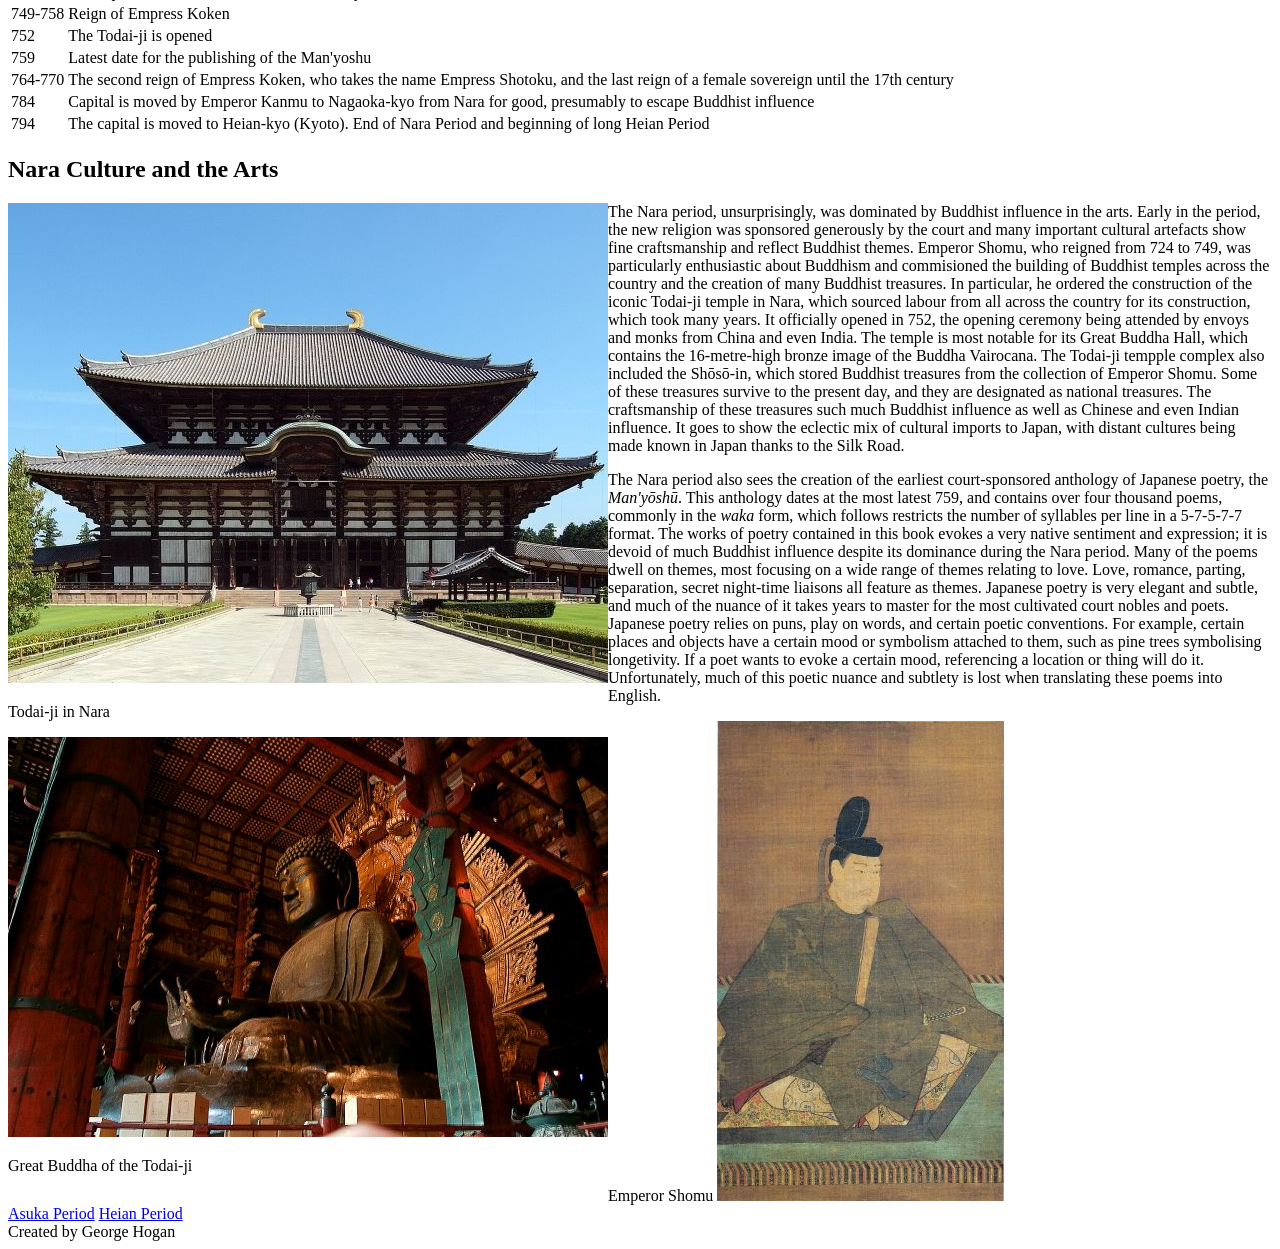
<file: nara.html>
<!DOCTYPE html>
<html lang="en">
<head>
    <meta charset="UTF-8">
    <meta name="viewport" content="width=device-width, initial-scale=1.0">
    <title>Nara Period</title>
    <link rel="stylesheet" href="https://www.w3schools.com/w3css/5/w3.css">
    <link rel="stylesheet" href="styles/styles.css">
</head>

<body class="w3-sand">
    <div class="w3-bar w3-khaki">
        <a href="report.html" class="w3-bar-item w3-button w3-right">Report</a>
        <div class="w3-dropdown-hover w3-right">
            <button class="w3-button">Historical Periods</button>
            <div class="w3-dropdown-content w3-bar-block w3-card-4 w3-khaki">
                <a href="jomon.html" class="w3-bar-item w3-button">Jomon Period</a>
                <a href="yayoi.html" class="w3-bar-item w3-button">Yayoi Period</a>
                <a href="kofun.html" class="w3-bar-item w3-button">Kofun Period</a>
                <a href="asuka.html" class="w3-bar-item w3-button">Asuka Period</a>
                <a href="nara.html" class="w3-bar-item w3-button">Nara Period</a>
                <a href="heian.html" class="w3-bar-item w3-button">Heian Period</a>
                <a href="kamakura.html" class="w3-bar-item w3-button">Kamakura Period</a>
                <a href="muromachi.html" class="w3-bar-item w3-button">Muromachi Period</a>
                <a href="azuchi_momoyama.html" class="w3-bar-item w3-button">Azuchi-Momoyama Period</a>
                <a href="edo.html" class="w3-bar-item w3-button">Edo Period</a>
                <a href="meiji.html" class="w3-bar-item w3-button">Meiji Period</a>
                <a href="modern_japan.html" class="w3-bar-item w3-button">Modern Japan</a>
            </div>
        </div>
        <a href="index.html" class="w3-bar-item w3-button w3-right">Home</a>
    </div>
    <h1 class="w3-center w3-brown" style="margin: 0;">The Nara Period</h1>
    <div class="w3-container">
        <!-- Image -->
        <div class="w3-panel w3-text-blue w3-center">
            <img src="images/heijo_kyo.jpg" alt="heijo_kyo" class="w3-image w3-round-xlarge">
            <p>1/1000 Scale Model of Heijo-kyo in Nara City Hall</p>
        </div>
        <!-- Container -->
        <h2>The Move to Nara and Administrative Affairs</h2>
        <p>
            The Nara period began in 710, when the capital of Japan was moved to Heijo-kyo, which is modern day Nara. Nara was important as it was the first 
            permanently established capital. In previous ages, owing to Shinto beliefs, the capital was moved after the death of an emperor with the result that 
            the capital moved every few years with the accession of a new emperor. This was done because it was thought that the emperor's death was so polluting 
            that it was inauspicious for the capital to remain the centre of government. However, Nara would break this cycle as it remained the capital through the reigns 
            of many emperors.
        </p>
        <p>
            The strong Chinese influence felt in the Asuka period was carried over into the Nara period, and this is most evident in Heijo-kyo itself. The city was laid out 
            in a grid system mimicking that of Chang'an, the capital of Tang Dynasty China. Chinese beliefs in geomancy and directions are seen in the positioning of the Imperial 
            Palace, which was located in the centre-north of the city facing the south, as the Japanese, following Chinese ideas, felt that the ruler must face south towards his subjects 
            while his subjects faced reverently towards the north to their ruler. 
        </p>
        <p>
            The earliest surviving native historical texts, the <i>Kojiki</i> and the <i>Nihon Shoki</i>, were written during this period in 712 and 720 respectively. These histories serve the 
            particular purpose of asserting the Yamato Dynasty's legitimacy as the rulers of Japan. It accomplishes this by giving the Yamato dynasty divine origins, claiming that the legendary 
            first Emperor Jimmu, who according to the texts allegedly established the dynasty in 660 B.C., was a descendent of the Shinto sun goddess Amaterasu, who is a very important Shinto <i>kami</i> 
            deity. These early Nara period histories cannot be fully trusted as they were written with the intention of emphasising the pre-eminence of the ruling dynasty, but the large number of 
            surviving documents from this period give a better picture of the state of affairs of the government and various leading issues of the day.
        </p>
        <p>
            An important problem that faced the Nara period government was the system of land tenure and ownership. The Taika reforms of the Asuka period put all land in Japan under the national ownership 
            of the central government. Parcels of land was alloted to all peasant families in the country, which were to be cultivated and taxed for revenue. These lands were overseen by district officials 
            and, higher up, court nobles. Some land was donated to Buddhist temples, some of which grew to immense power during the period. Some court families and Buddhist and other religious institutions 
            were also granted certain tax immunities over the land they administered, allowing them to receive all the rice tax revenue. The granting of tax immunities to nobles and officials was widespread 
            and meant that more taxable land was falling out of public, government ownership and was falling into private lands. They resulted in lower tax revenue being received by the central government in Nara.
            Buddhist institutions and powerful families at court, such as the Fujiwara, profited from these policies, and their power grew to such a point that they were beginning the threaten the prerogatives of the 
            Imperial Court. Various factors such as poor harvests and extortionate tax rates imposed by some officials left some farming families impoverished and desperate. These families sometimes took the measure of 
            commending their lands to local powerful clans in return for protection. The formation of these tax-exempt estates were an important feature in the history of land in Japan. These estates, called <i>shoen</i> 
            would lead to the rise of a powerful local gentry in later years, which would lead in later years to the weakening of the Imperial institution and the emergence of provincial warriors known to us today as <i>samurai</i>.
        </p>
        <p>
            Immediately, however, it was the overbearing influence of the Buddhist institutions that most unnerved the Court.  A famous episode from this period centers around a Buddhist monk named Dokyo, who was a favourite of 
            the Empress Koken, who would be the last Empress regnant for nearly a thousand years (for reasons that will become obvious shortly). Dokyo greatly enjoyed the favour of Koken, so much so that he rose meteorically in status and 
            rank, eventually culminating in him being named <i>Hōō</i>, the highest ecclesiastical rank in the realm. Some stories claim they had an intimate relationship. Dokyo made a bold attempt to manipulate an oracle into stating that 
            peace would prevail in the land only if he were made emperor. After Koken died in 770, power gradually returned to the Fujiwara clan, and Dokyo was banished. The power of the Buddhist institutions was 
            concerning to the Court, and it was probably one of the reasons Emperor Kanmu moved the capital from Nara to Nagaoka-kyo in 784. This move was designed to escape the Buddhist establishment in Nara and restore political power to the Court. 
            The new capital faced various natural disasters, such as earthquakes and floods (Nagaoka-kyo was built atop a flood plain), and the heir apparent fell ill. These misfortunes were attributed to malign spirits, and it was only ten years 
            until the capital was moved to a new site a few miles north of Nara that would come to be called Heian-kyo. This 794 move marks the beginning of the long and classical Heian Period.
        </p>
        <!-- Table Timeline -->
         <div class="w3-panel">
            <h3 class="w3-center">Timeline of the Nara Period</h3>
            <table class="w3-table w3-hoverable w3-striped w3-border w3-centered w3-white">
                <tr class="w3-red">
                    <th>Year</th>
                    <th>Event(s)</th>
                </tr>
                <tr>
                    <td>710</td>
                    <td>The capital is moved to Nara. Nara Period begins</td>
                </tr>
                <tr>
                    <td>712</td>
                    <td>The earliest surviving Japanese text, the <i>Kojiki</i>, is written</td>
                </tr>
                <tr>
                    <td>720</td>
                    <td>The <i>Nihon Shoki</i> is written.</td>
                </tr>
                <tr>
                    <td>735-737</td>
                    <td>A deadly smallpox epidemic spread throughout Japan which resulted in the deaths of approximately a third of the population </td>
                </tr>
                <tr>
                    <td>740</td>
                    <td>The capital is moved away from Nara (Heijo-kyo) for the first time</td>
                </tr>
                <tr>
                    <td>745</td>
                    <td>The capital is moved back to Nara after five years</td>
                </tr>
                <tr>
                    <td>749-758</td>
                    <td>Reign of Empress Koken</td>
                </tr>
                <tr>
                    <td>752</td>
                    <td>The Todai-ji is opened</td>
                </tr>
                <tr>
                    <td>759</td>
                    <td>Latest date for the publishing of the Man'yoshu</td>
                </tr>
                <tr>
                    <td>764-770</td>
                    <td>The second reign of Empress Koken, who takes the name Empress Shotoku, and the last reign of a female sovereign until the 17th century</td>
                </tr>
                <tr>
                    <td>784</td>
                    <td>Capital is moved by Emperor Kanmu to Nagaoka-kyo from Nara for good, presumably to escape Buddhist influence</td>
                </tr>
                <tr>
                    <td>794</td>
                    <td>The capital is moved to Heian-kyo (Kyoto). End of Nara Period and beginning of long Heian Period</td>
                </tr>
            </table>
        </div>
    </div>
    <!-- Culture, Arts container -->
    <div class="w3-container">
        <h2>Nara Culture and the Arts</h2>
        <div class="w3-panel w3-text-blue w3-center" style="float: left;">
            <div class="w3-panel">
               <img src="images/Todai_ji.jpg" alt="Todai-ji" class="w3-image w3-round-xlarge">
               <p>Todai-ji in Nara</p> 
            </div>
            <div class="w3-panel">
                <img src="images/Nara_Todaiji.jpg" alt="Nara_Todaiji" class="w3-image w3-round-xlarge">
                <p>Great Buddha of the Todai-ji</p> 
            </div>
        </div>
        <p>
            The Nara period, unsurprisingly, was dominated by Buddhist influence in the arts. Early in the period, the new religion was sponsored generously by the court and many important cultural artefacts show fine craftsmanship 
            and reflect Buddhist themes. Emperor Shomu, who reigned from 724 to 749, was particularly enthusiastic about Buddhism and commisioned the building of Buddhist temples across the country and the creation of many Buddhist treasures. 
            In particular, he ordered the construction of the iconic Todai-ji temple in Nara, which sourced labour from all across the country for its construction, which took many years. It officially opened in 752, the opening ceremony being attended 
            by envoys and monks from China and even India. The temple is most notable for its Great Buddha Hall, which contains the 16-metre-high bronze image of the Buddha Vairocana. The Todai-ji tempple complex also included the Shōsō-in, which stored 
            Buddhist treasures from the collection of Emperor Shomu. Some of these treasures survive to the present day, and they are designated as national treasures. The craftsmanship of these treasures such much Buddhist influence as well as Chinese and 
            even Indian influence. It goes to show the eclectic mix of cultural imports to Japan, with distant cultures being made known in Japan thanks to the Silk Road. 
        </p>
        <p>
            The Nara period also sees the creation of the earliest court-sponsored anthology of Japanese poetry, the <i>Man'yōshū</i>. This anthology dates at the most latest 759, and contains over four thousand poems, commonly in the <i>waka</i> form, which 
            follows restricts the number of syllables per line in a 5-7-5-7-7 format. The works of poetry contained in this book evokes a very native sentiment and expression; it is devoid of much Buddhist influence despite its dominance during the Nara period. 
            Many of the poems dwell on themes, most focusing on a wide range of themes relating to love. Love, romance, parting, separation, secret night-time liaisons all feature as themes. Japanese poetry is very elegant and subtle, and much of the nuance of it 
            takes years to master for the most cultivated court nobles and poets. Japanese poetry relies on puns, play on words, and certain poetic conventions. For example, certain places and objects have a certain mood or symbolism attached to them, such as pine trees 
            symbolising longetivity. If a poet wants to evoke a certain mood, referencing a location or thing will do it. Unfortunately, much of this poetic nuance and subtlety is lost when translating these poems into English. 
        </p>
        <div class="w3-container w3-text-blue w3-flex w3-center" style="align-items: center; justify-content: flex-end; flex-wrap: wrap;">
            <span class="w3-container">Emperor Shomu</span>
            <img src="images/Emperor_Shomu.jpg" alt="Emperor_Shomu" class="w3-image w3-round-xlarge w3-margin-bottom">
        </div>
    </div>
    <footer class="w3-pink w3-padding-16 w3-padding">
        <span class="w3-left"><a href="asuka.html">Asuka Period</a></span>
        <span class="w3-right"><a href="heian.html">Heian Period</a></span>
        <div class="w3-center">Created by George Hogan</div>
    </footer>
</body>
</html>
</file>
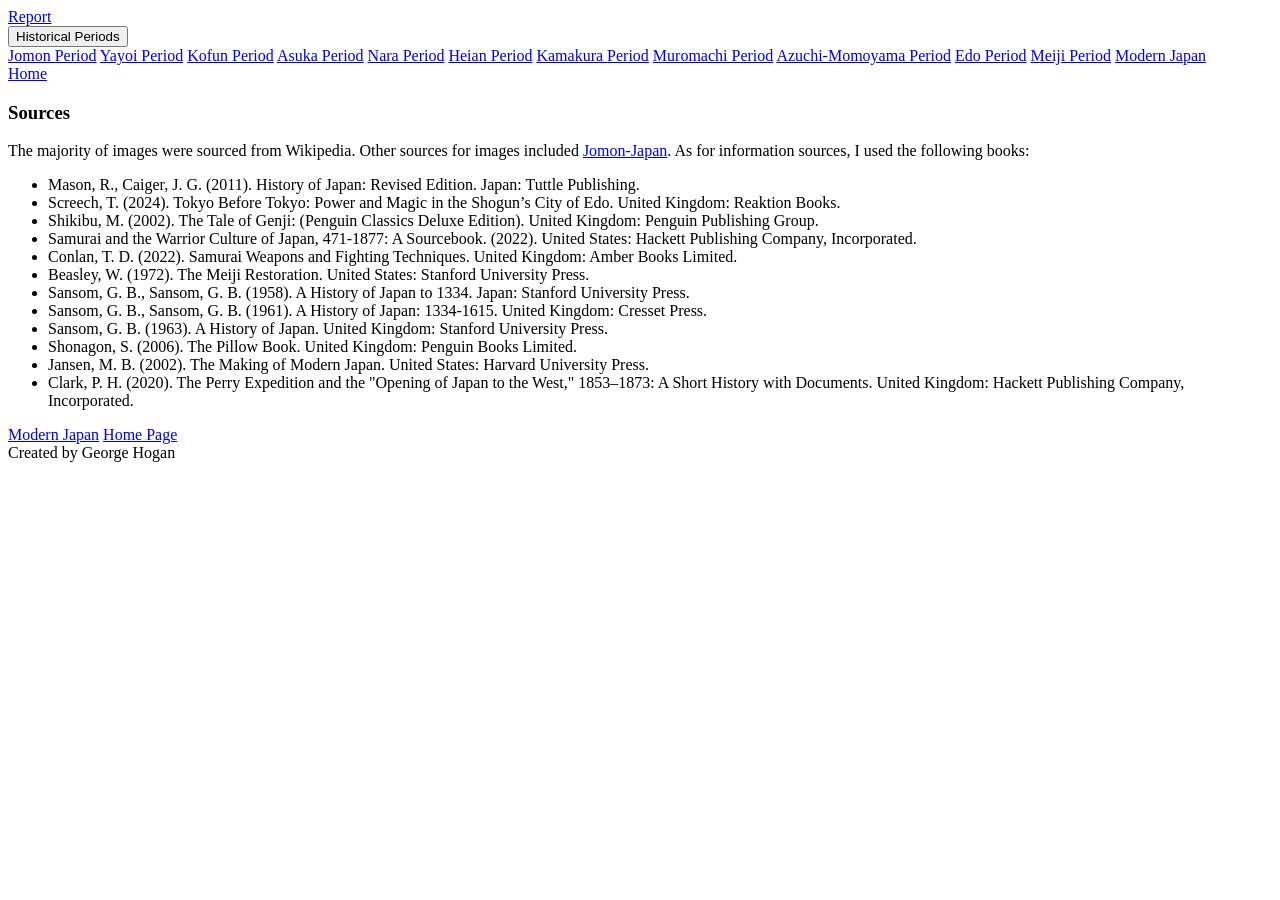
<file: report.html>
<!DOCTYPE html>
<html lang="en">
<head>
    <meta charset="UTF-8">
    <meta name="viewport" content="width=device-width, initial-scale=1.0">
    <title>Report</title>
    <link rel="stylesheet" href="https://www.w3schools.com/w3css/5/w3.css">
    <link rel="stylesheet" href="styles/styles.css">
</head>
<body class="w3-sand">
    <!-- Nav Bar -->
    <div class="w3-bar w3-khaki">
        <a href="report.html" class="w3-bar-item w3-button w3-right">Report</a>
        <div class="w3-dropdown-hover w3-right">
            <button class="w3-button">Historical Periods</button>
            <div class="w3-dropdown-content w3-bar-block w3-card-4 w3-khaki">
                <a href="jomon.html" class="w3-bar-item w3-button">Jomon Period</a>
                <a href="yayoi.html" class="w3-bar-item w3-button">Yayoi Period</a>
                <a href="kofun.html" class="w3-bar-item w3-button">Kofun Period</a>
                <a href="asuka.html" class="w3-bar-item w3-button">Asuka Period</a>
                <a href="nara.html" class="w3-bar-item w3-button">Nara Period</a>
                <a href="heian.html" class="w3-bar-item w3-button">Heian Period</a>
                <a href="kamakura.html" class="w3-bar-item w3-button">Kamakura Period</a>
                <a href="muromachi.html" class="w3-bar-item w3-button">Muromachi Period</a>
                <a href="azuchi_momoyama.html" class="w3-bar-item w3-button">Azuchi-Momoyama Period</a>
                <a href="edo.html" class="w3-bar-item w3-button">Edo Period</a>
                <a href="meiji.html" class="w3-bar-item w3-button">Meiji Period</a>
                <a href="modern_japan.html" class="w3-bar-item w3-button">Modern Japan</a>
            </div>
        </div>
        <a href="index.html" class="w3-bar-item w3-button w3-right">Home</a>
    </div>
    <!-- List of Sources -->
    <h3>Sources</h3>
    <p>
        The majority of images were sourced from Wikipedia. Other sources for images included <a href="https://jomon-japan.jp/en/learn/jomon-culture">Jomon-Japan</a>. As for information sources, I used the following books:
    </p>
    <ul>
        <li>Mason, R., Caiger, J. G. (2011). History of Japan: Revised Edition. Japan: Tuttle Publishing.</li>
        <li>Screech, T. (2024). Tokyo Before Tokyo: Power and Magic in the Shogun’s City of Edo. United Kingdom: Reaktion Books.</li>
        <li>Shikibu, M. (2002). The Tale of Genji: (Penguin Classics Deluxe Edition). United Kingdom: Penguin Publishing Group.</li>
        <li>Samurai and the Warrior Culture of Japan, 471-1877: A Sourcebook. (2022). United States: Hackett Publishing Company, Incorporated.</li>
        <li>Conlan, T. D. (2022). Samurai Weapons and Fighting Techniques. United Kingdom: Amber Books Limited.</li>
        <li>Beasley, W. (1972). The Meiji Restoration. United States: Stanford University Press.</li>
        <li>Sansom, G. B., Sansom, G. B. (1958). A History of Japan to 1334. Japan: Stanford University Press.</li>
        <li>Sansom, G. B., Sansom, G. B. (1961). A History of Japan: 1334-1615. United Kingdom: Cresset Press.</li>
        <li>Sansom, G. B. (1963). A History of Japan. United Kingdom: Stanford University Press.</li>
        <li>Shonagon, S. (2006). The Pillow Book. United Kingdom: Penguin Books Limited.</li>
        <li>Jansen, M. B. (2002). The Making of Modern Japan. United States: Harvard University Press.</li>
        <li>Clark, P. H. (2020). The Perry Expedition and the "Opening of Japan to the West," 1853–1873: A Short History with Documents. United Kingdom: Hackett Publishing Company, Incorporated.</li>
    </ul>

    <footer class="w3-pink w3-padding-16 w3-padding">
        <span class="w3-left"><a href="modern_japan.html">Modern Japan</a></span>
        <span class="w3-right"><a href="index.html">Home Page</a></span>
        <div class="w3-center">Created by George Hogan</div>
    </footer>
</body>
</html>
</file>
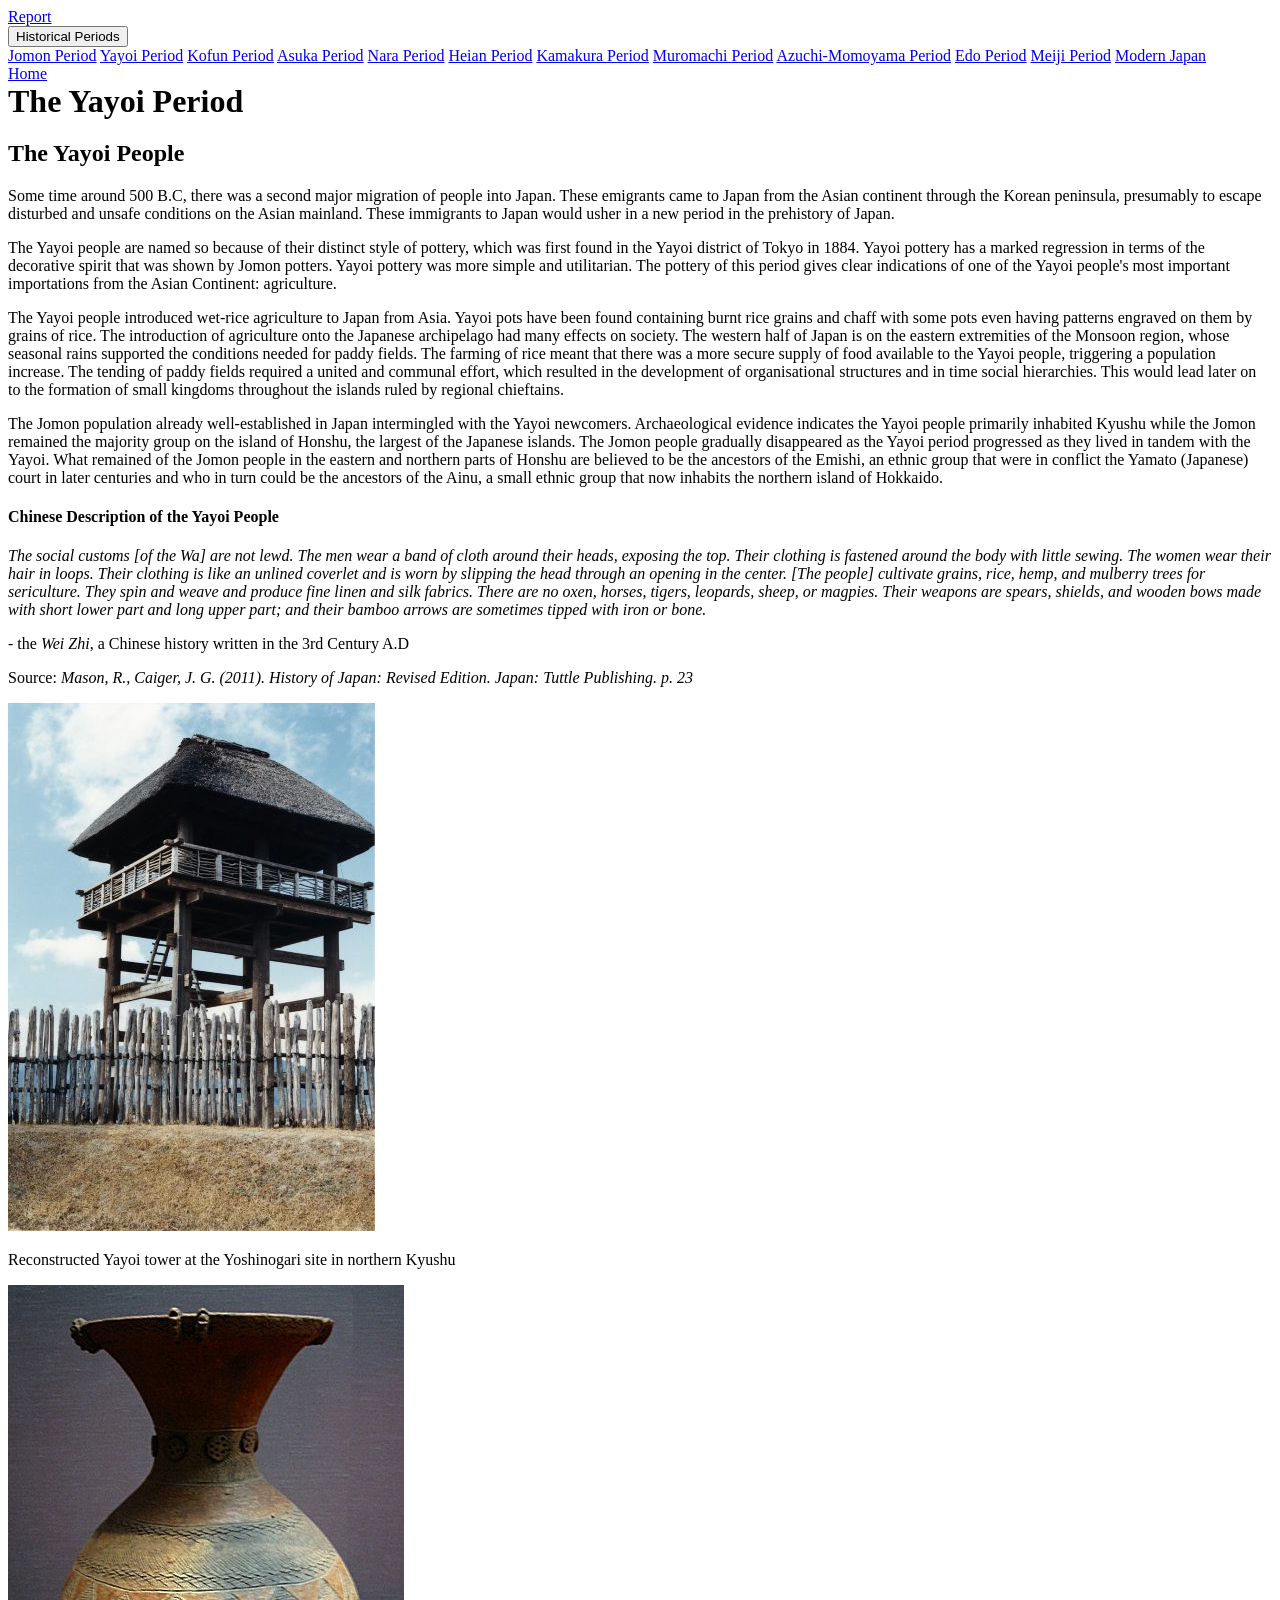
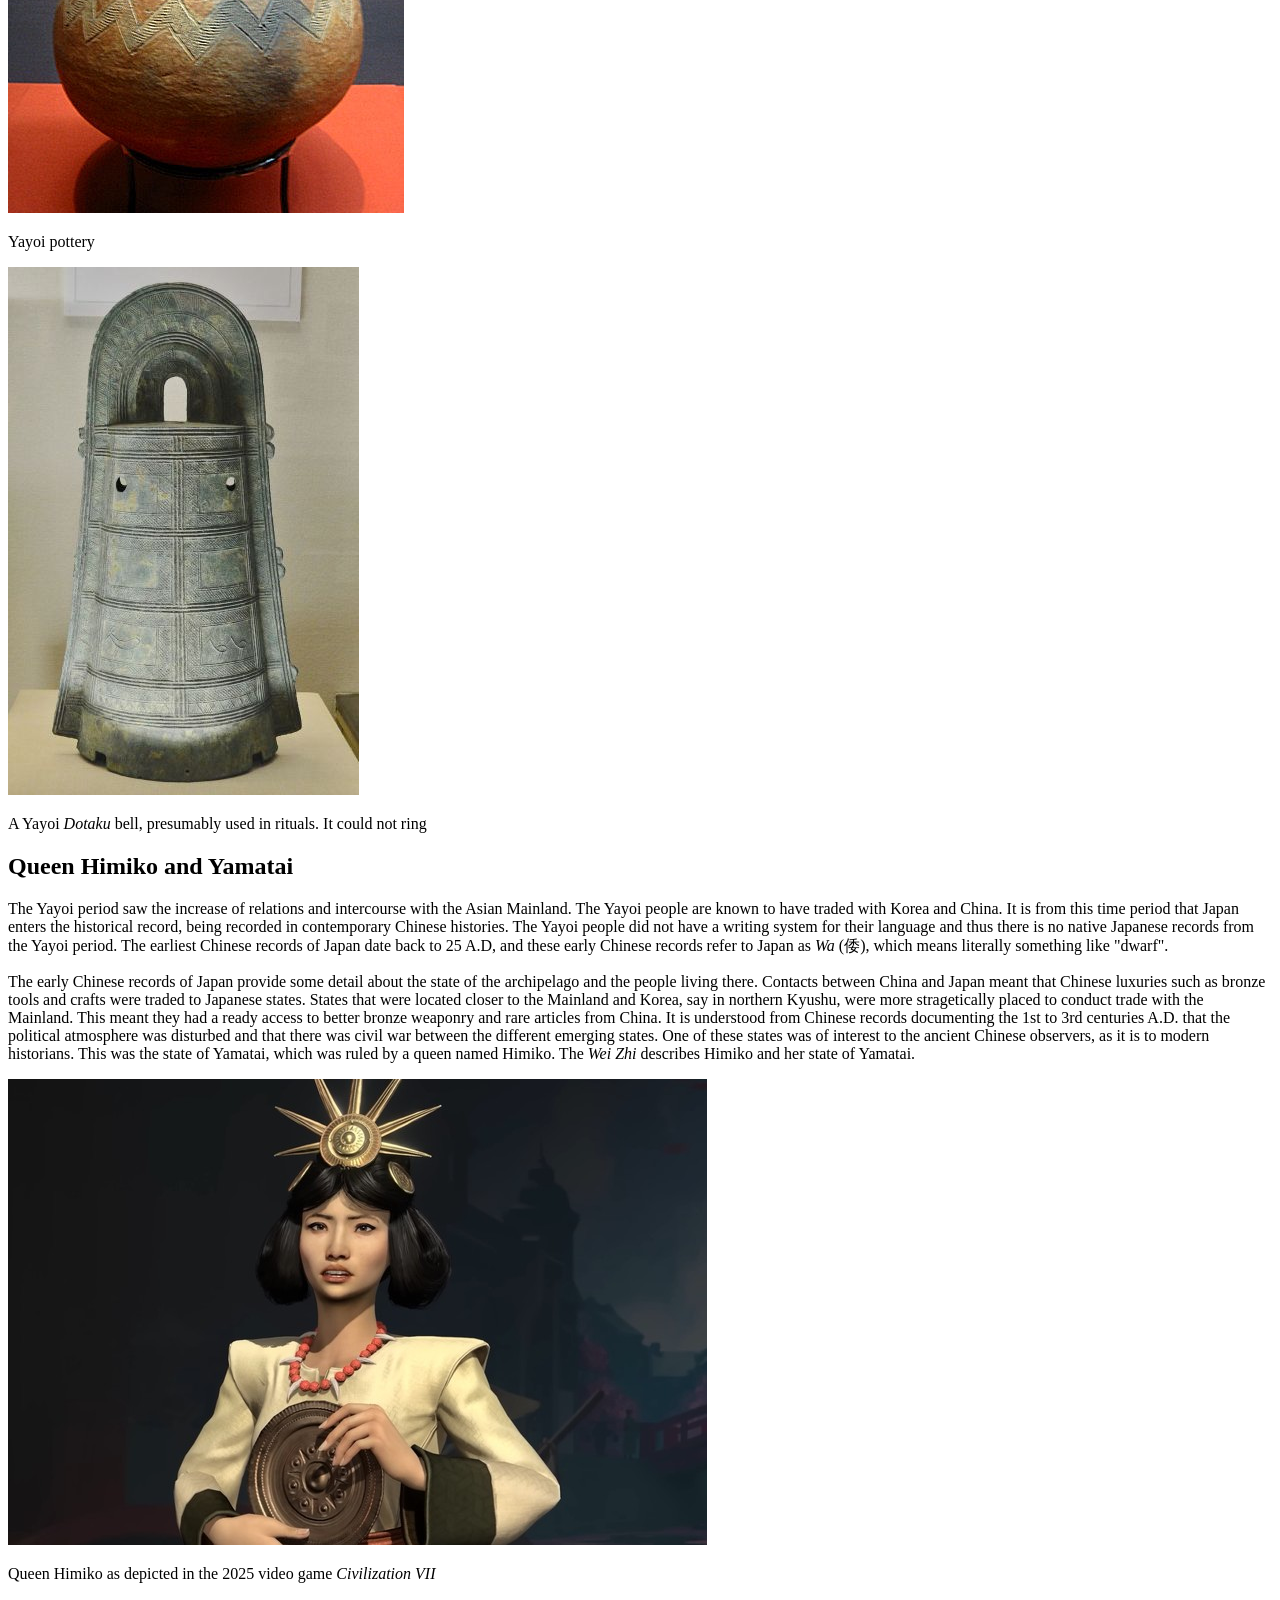
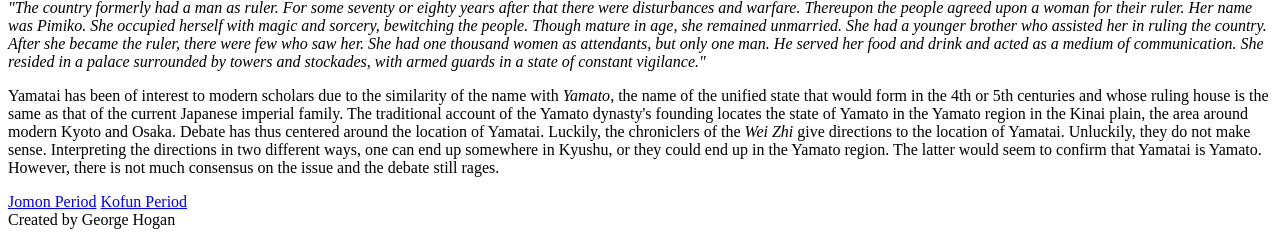
<file: yayoi.html>
<!DOCTYPE html>
<html lang="en">
<head>
    <meta charset="UTF-8">
    <meta name="viewport" content="width=device-width, initial-scale=1.0">
    <title>Yayoi Period</title>
    <link rel="stylesheet" href="https://www.w3schools.com/w3css/5/w3.css">
    <link rel="stylesheet" href="styles/styles.css">
</head>

<body class="w3-sand">
    <div class="w3-bar w3-khaki">
        <a href="report.html" class="w3-bar-item w3-button w3-right">Report</a>
        <div class="w3-dropdown-hover w3-right">
            <button class="w3-button">Historical Periods</button>
            <div class="w3-dropdown-content w3-bar-block w3-card-4 w3-khaki">
                <a href="jomon.html" class="w3-bar-item w3-button">Jomon Period</a>
                <a href="yayoi.html" class="w3-bar-item w3-button">Yayoi Period</a>
                <a href="kofun.html" class="w3-bar-item w3-button">Kofun Period</a>
                <a href="asuka.html" class="w3-bar-item w3-button">Asuka Period</a>
                <a href="nara.html" class="w3-bar-item w3-button">Nara Period</a>
                <a href="heian.html" class="w3-bar-item w3-button">Heian Period</a>
                <a href="kamakura.html" class="w3-bar-item w3-button">Kamakura Period</a>
                <a href="muromachi.html" class="w3-bar-item w3-button">Muromachi Period</a>
                <a href="azuchi_momoyama.html" class="w3-bar-item w3-button">Azuchi-Momoyama Period</a>
                <a href="edo.html" class="w3-bar-item w3-button">Edo Period</a>
                <a href="meiji.html" class="w3-bar-item w3-button">Meiji Period</a>
                <a href="modern_japan.html" class="w3-bar-item w3-button">Modern Japan</a>
            </div>
        </div>
        <a href="index.html" class="w3-bar-item w3-button w3-right">Home</a>
    </div>
    <h1 class="w3-center w3-brown" style="margin: 0;">The Yayoi Period</h1>
    <!-- Yayoi People Container -->
    <div>
        <div class="w3-container w3-half">
            <h2>The Yayoi People</h2>
            <p>
                Some time around 500 B.C, there was a second major migration of people into Japan. These emigrants came to 
                Japan from the Asian continent through the Korean peninsula, presumably to escape disturbed and unsafe conditions 
                on the Asian mainland. These immigrants to Japan would usher in a new period in the prehistory of Japan.
            </p>
            <p>
                The Yayoi people are named so because of their distinct style of pottery, which was first found in the Yayoi district 
                of Tokyo in 1884. Yayoi pottery has a marked regression in terms of the decorative spirit that was shown by Jomon potters. 
                Yayoi pottery was more simple and utilitarian. The pottery of this period gives clear indications of one of the Yayoi people's most important 
                importations from the Asian Continent: agriculture.
            </p>
            <p>
                The Yayoi people introduced wet-rice agriculture to Japan from Asia. Yayoi pots have been found containing burnt rice grains and chaff 
                with some pots even having patterns engraved on them by grains of rice. The introduction of agriculture onto the Japanese archipelago 
                had many effects on society. The western half of Japan is on the eastern extremities of the Monsoon region, whose  seasonal rains supported 
                the conditions needed for paddy fields. The farming of rice meant that there was a more secure supply of food available 
                to the Yayoi people, triggering a population increase. The tending of paddy fields required a united and communal effort, 
                which resulted in the development of organisational structures and in time social hierarchies. This would lead later on to 
                the formation of small kingdoms throughout the islands ruled by regional chieftains.   
            </p>
            <p>
                The Jomon population already well-established in Japan intermingled with the Yayoi newcomers. Archaeological 
                evidence indicates the Yayoi people primarily inhabited Kyushu while the Jomon remained the majority group on 
                the island of Honshu, the largest of the Japanese islands. The Jomon people gradually disappeared as the Yayoi 
                period progressed as they lived in tandem with the Yayoi. What remained of the Jomon people in the eastern and 
                northern parts of Honshu are believed to be the ancestors of the Emishi, an ethnic group that were in conflict the 
                Yamato (Japanese) court in later centuries and who in turn could be the ancestors of the Ainu, a small ethnic group that 
                now inhabits the northern island of Hokkaido.
            </p>
            <!-- Quote Box -->
            <div class="w3-card-4">
                <header class="w3-container w3-pink">
                    <h4>Chinese Description of the Yayoi People</h4>
                </header>
                <div class="w3-container">
                    <p>
                        <i class="w3-serif">The social customs [of the Wa] are not lewd. The men wear a band of cloth around their heads, exposing the top. Their
                        clothing is fastened around the body with little sewing. The women wear their hair in loops. Their clothing is like an 
                        unlined coverlet and is worn by slipping the head through an opening in the center. [The people] cultivate grains, rice, 
                        hemp, and mulberry trees for sericulture. They spin and weave and produce fine linen and silk fabrics. There are no oxen, 
                        horses, tigers, leopards, sheep, or magpies. Their weapons are spears, shields, and wooden bows made with short lower part 
                        and long upper part; and their bamboo arrows are sometimes tipped with iron or bone.</i>
                    </p>
                    <p class="w3-right">- the <i>Wei Zhi</i>, a Chinese history written in the 3rd Century A.D </p>
                </div>
                <footer class="w3-container w3-pink">
                    <p class="w3-text-pink w3-hover-pink">Source: <i>Mason, R., Caiger, J. G. (2011). History of Japan: Revised Edition. Japan: Tuttle Publishing. p. 23</i></p>
                </footer>
            </div>
        </div>
        <!-- Images -->
        <div class="w3-container w3-half">
            <div class="w3-panel w3-center w3-border w3-text-blue">
                <img src="images/Yoshinogari.jpg" class="w3-image">
                <p>Reconstructed Yayoi tower at the Yoshinogari site in northern Kyushu</p>
            </div>
            <div class="w3-flex w3-center w3-border w3-text-blue">
                <div class="w3-container w3-half">
                    <img src="images/yayoi_pottery.jpg" class="w3-image">
                    <p>Yayoi pottery</p>
                </div>
                <div class="w3-container w3-half">
                    <img src="images/yayoi_dotaku.jpg" class="w3-image">
                    <p>A Yayoi <i>Dotaku</i> bell, presumably used in rituals. It could not ring</p>
                </div>
            </div>
        </div>
    </div>
    <!-- Yamatai Container -->
    <div class="w3-container">
        <h2>
            Queen Himiko and Yamatai
        </h2>
        <p>
            The Yayoi period saw the increase of relations and intercourse with the Asian Mainland. The Yayoi people are 
            known to have traded with Korea and China. It is from this time period that Japan enters the historical record, 
            being recorded in contemporary Chinese histories. The Yayoi people did not have a writing system for their language 
            and thus there is no native Japanese records from the Yayoi period. The earliest Chinese records of Japan date back 
            to 25 A.D, and these early Chinese records refer to Japan as <i>Wa</i> (倭), which means literally something like "dwarf".
        </p>
        <p>
            The early Chinese records of Japan provide some detail about the state of the archipelago and the people living there. 
            Contacts between China and Japan meant that Chinese luxuries such as bronze tools and crafts were traded to Japanese states. 
            States that were located closer to the Mainland and Korea, say in northern Kyushu, were more stragetically placed to conduct 
            trade with the Mainland. This meant they had a ready access to better bronze weaponry and rare articles from China. It is 
            understood from Chinese records documenting the 1st to 3rd centuries A.D. that the political atmosphere was disturbed and that 
            there was civil war between the different emerging states. One of these states was of interest to the ancient Chinese observers, 
            as it is to modern historians. This was the state of Yamatai, which was ruled by a queen named Himiko. The <i>Wei Zhi</i> describes 
            Himiko and her state of Yamatai.
        </p>
        <div>
            <div class="w3-text-blue w3-half">
                <img src="images/himiko_civ7.jpg" class="w3-image w3-round-xlarge">
                <p>Queen Himiko as depicted in the 2025 video game <i>Civilization VII</i></p>
            </div>
            <div class="w3-half">
                <p class="w3-center w3-border-top w3-border-bottom">
                    <i class="w3-serif w3-large">
                        "The country formerly had a man as ruler. For some seventy or eighty years after that there were disturbances and warfare. Thereupon  
                        the people agreed upon a woman for their ruler. Her name was Pimiko. She occupied herself with magic and sorcery, bewitching the people. 
                        Though mature in age, she remained unmarried. She had a younger brother who assisted her in ruling the country. After she became the ruler, 
                        there were few who saw her. She had one thousand women as attendants, but only one man. He served her food and drink and acted as a 
                        medium of communication. She resided in a palace surrounded by towers and stockades, with armed guards in a state of constant vigilance."
                    </i>
                </p>
                <p>
                    Yamatai has been of interest to modern scholars due to the similarity of the name with <i>Yamato</i>, the name of the unified state that 
                    would form in the 4th or 5th centuries and whose ruling house is the same as that of the current Japanese imperial family. The traditional 
                    account of the Yamato dynasty's founding locates the state of Yamato in the Yamato region in the Kinai plain, the area around modern Kyoto and 
                    Osaka. Debate has thus centered around the location of Yamatai. Luckily, the chroniclers of the <i>Wei Zhi</i> give directions to the location of 
                    Yamatai. Unluckily, they do not make sense. Interpreting the directions in two different ways, one can end up somewhere in Kyushu, or they could 
                    end up in the Yamato region. The latter would seem to confirm that Yamatai is Yamato. However, there is not much consensus on the issue and the debate still rages. 
                </p>
            </div>
        </div>
        
    </div>
    <footer class="w3-pink w3-padding-16 w3-padding">
        <span class="w3-left"><a href="jomon.html">Jomon Period</a></span>
        <span class="w3-right"><a href="kofun.html">Kofun Period</a></span>
        <div class="w3-center">Created by George Hogan</div>
    </footer>
</body>
</html>
</file>
<file: styles/styles.css>
/* Styling for gallery of ukiyo-e prints on Edo page */
.ukiyo-gallery{
    display: flex;
    overflow-x: scroll;
    padding: 10px;
    flex-wrap: nowrap;
}

.ukiyo-gallery div{
    flex-grow: 0;
    flex-shrink: 0;
}
/* Table on report page */
.report-table, .report-table th, .report-table td{
    margin-left: 15%;
    margin-right: 15%;
    width: fit-content;
    border: 2px solid black;
}
/* all italic text appears red and bold when hovered over */
i:hover {
    color: #ff0000;
    font-weight: bold;
}
/* Visited links are purple */
a:visited {
    color: purple;
}
</file>
